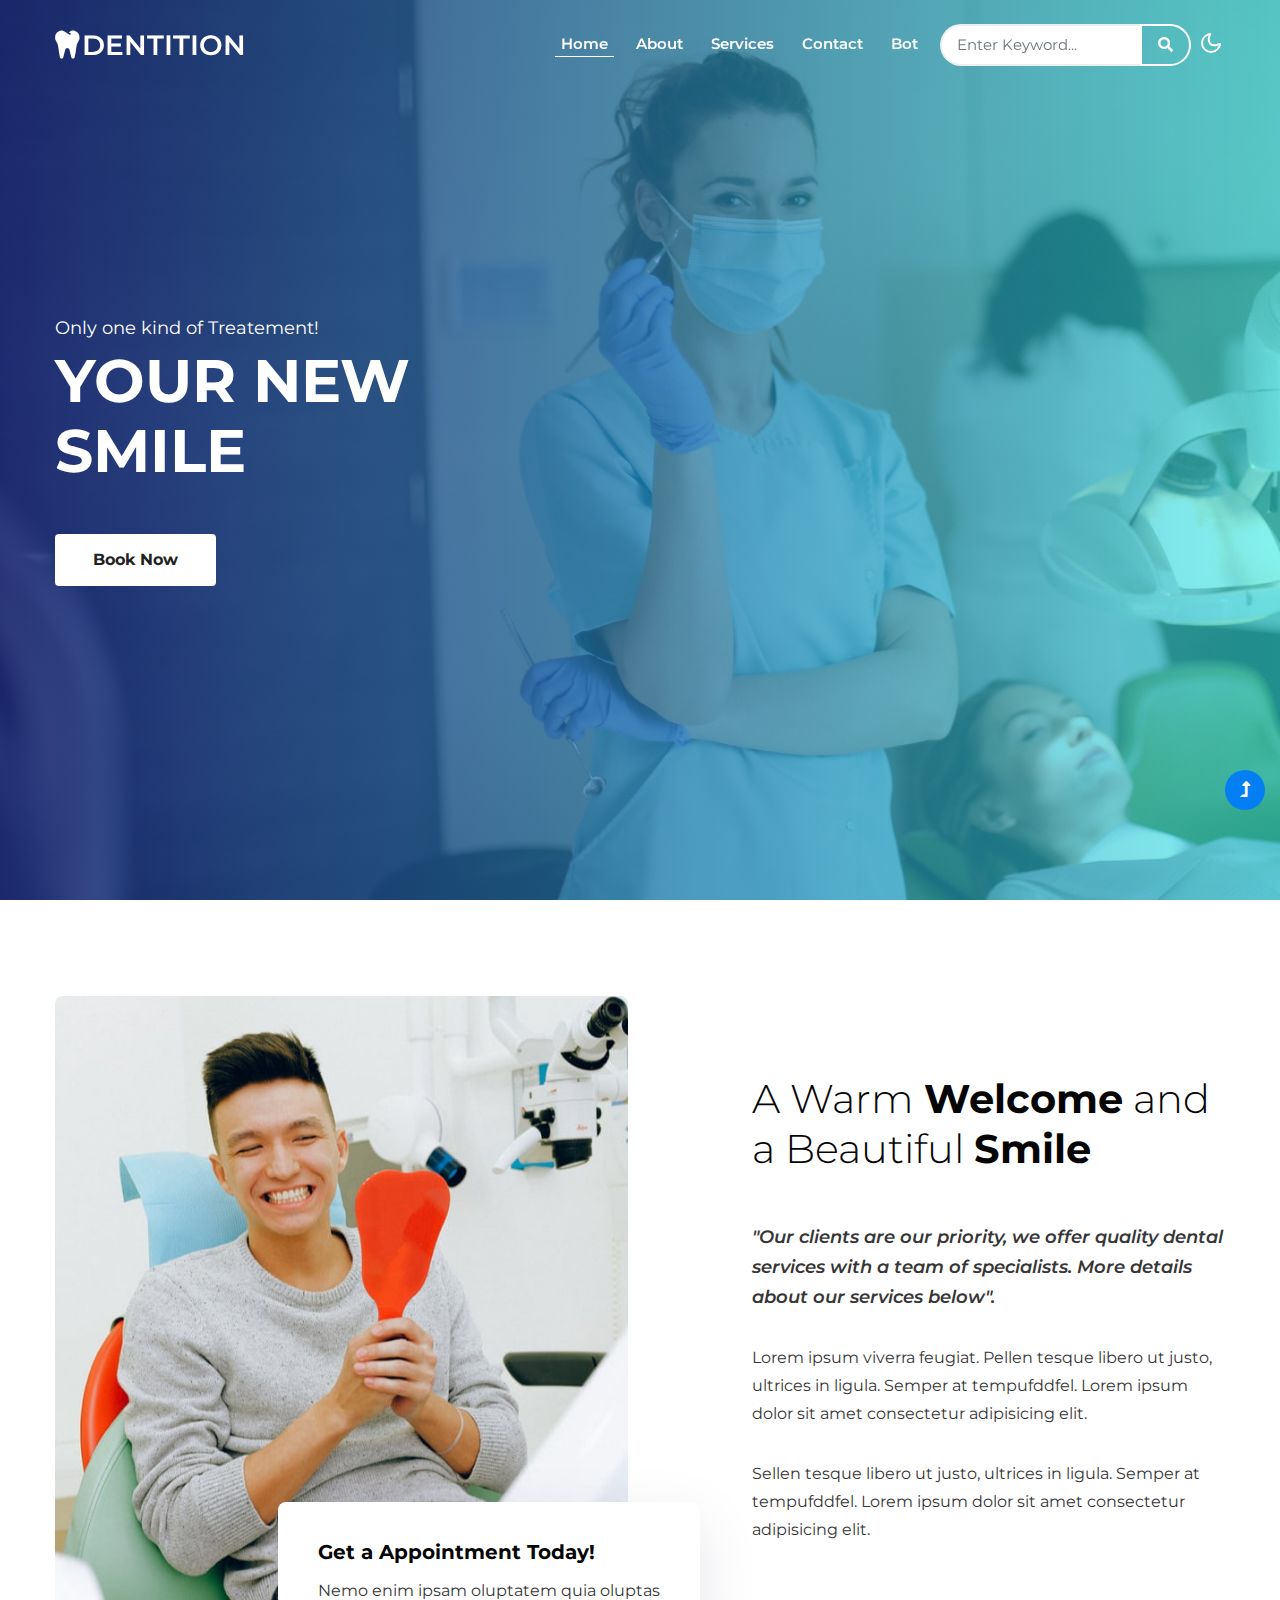
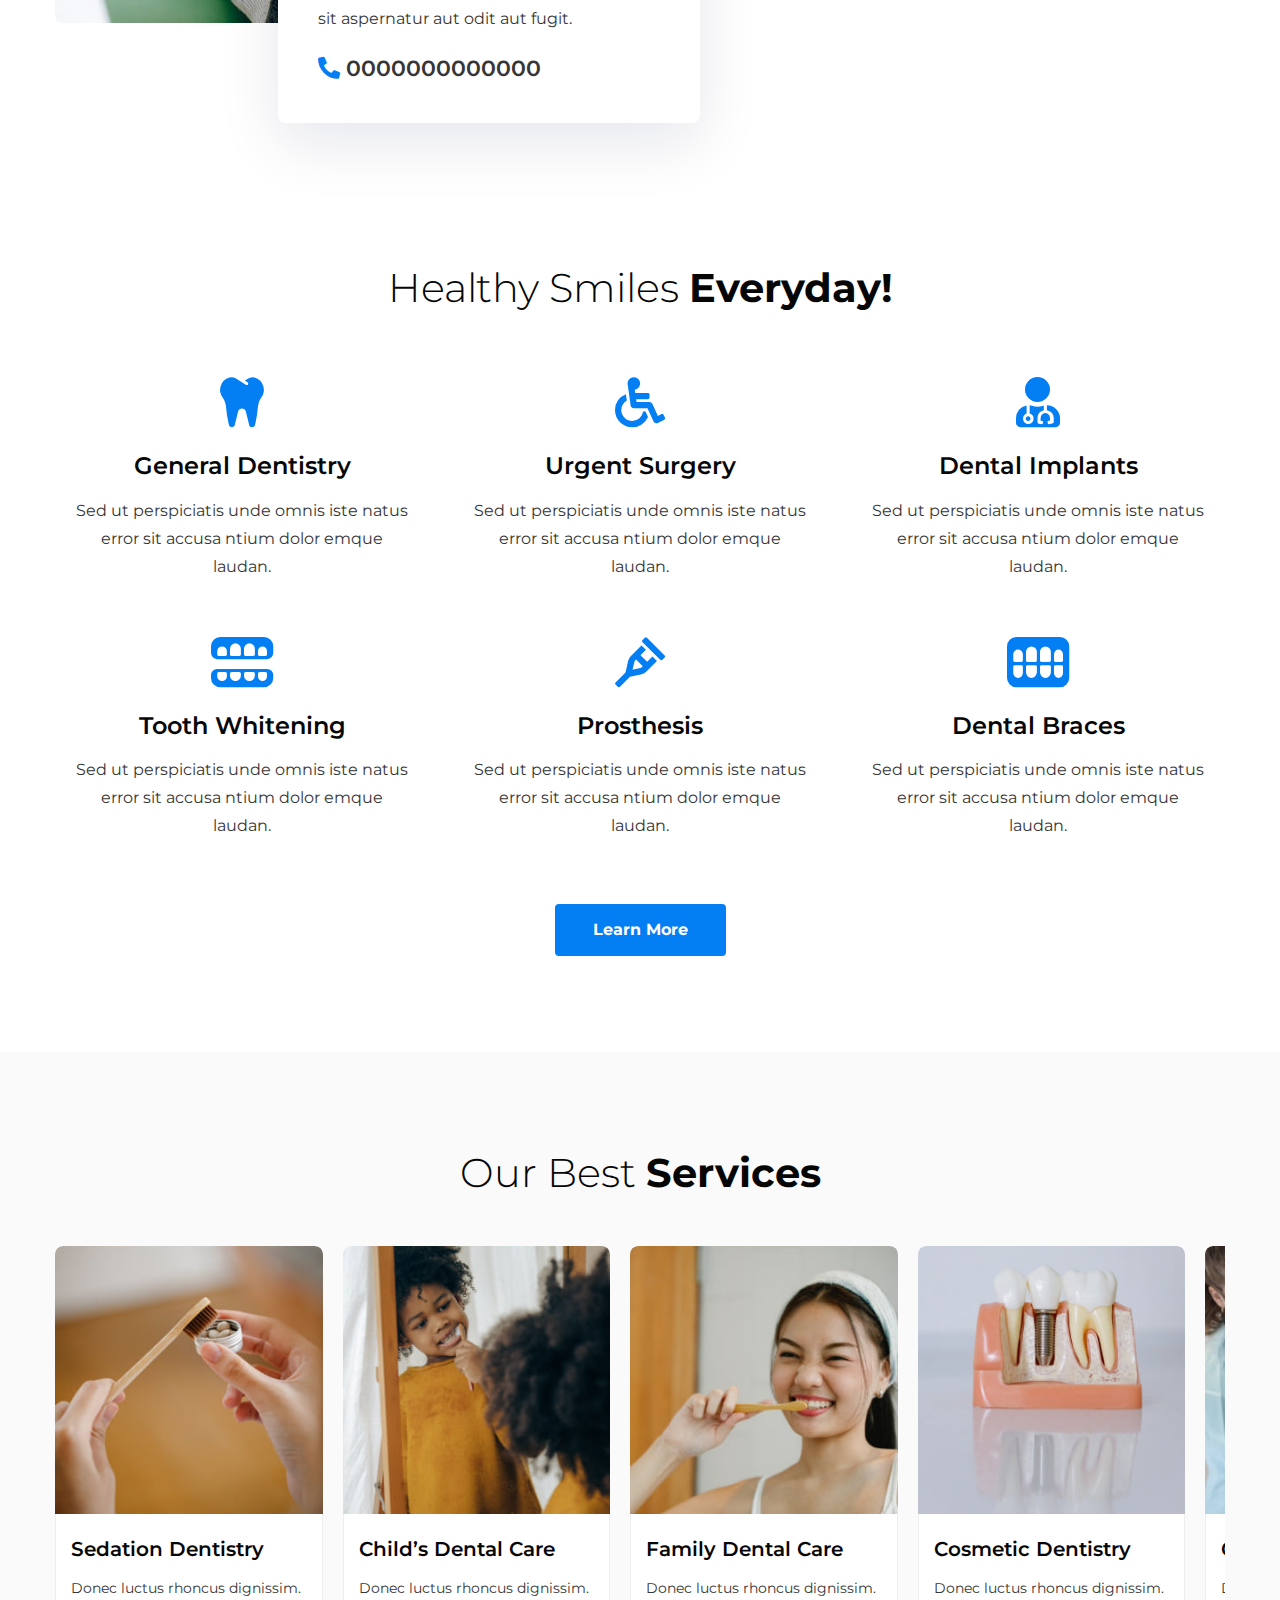
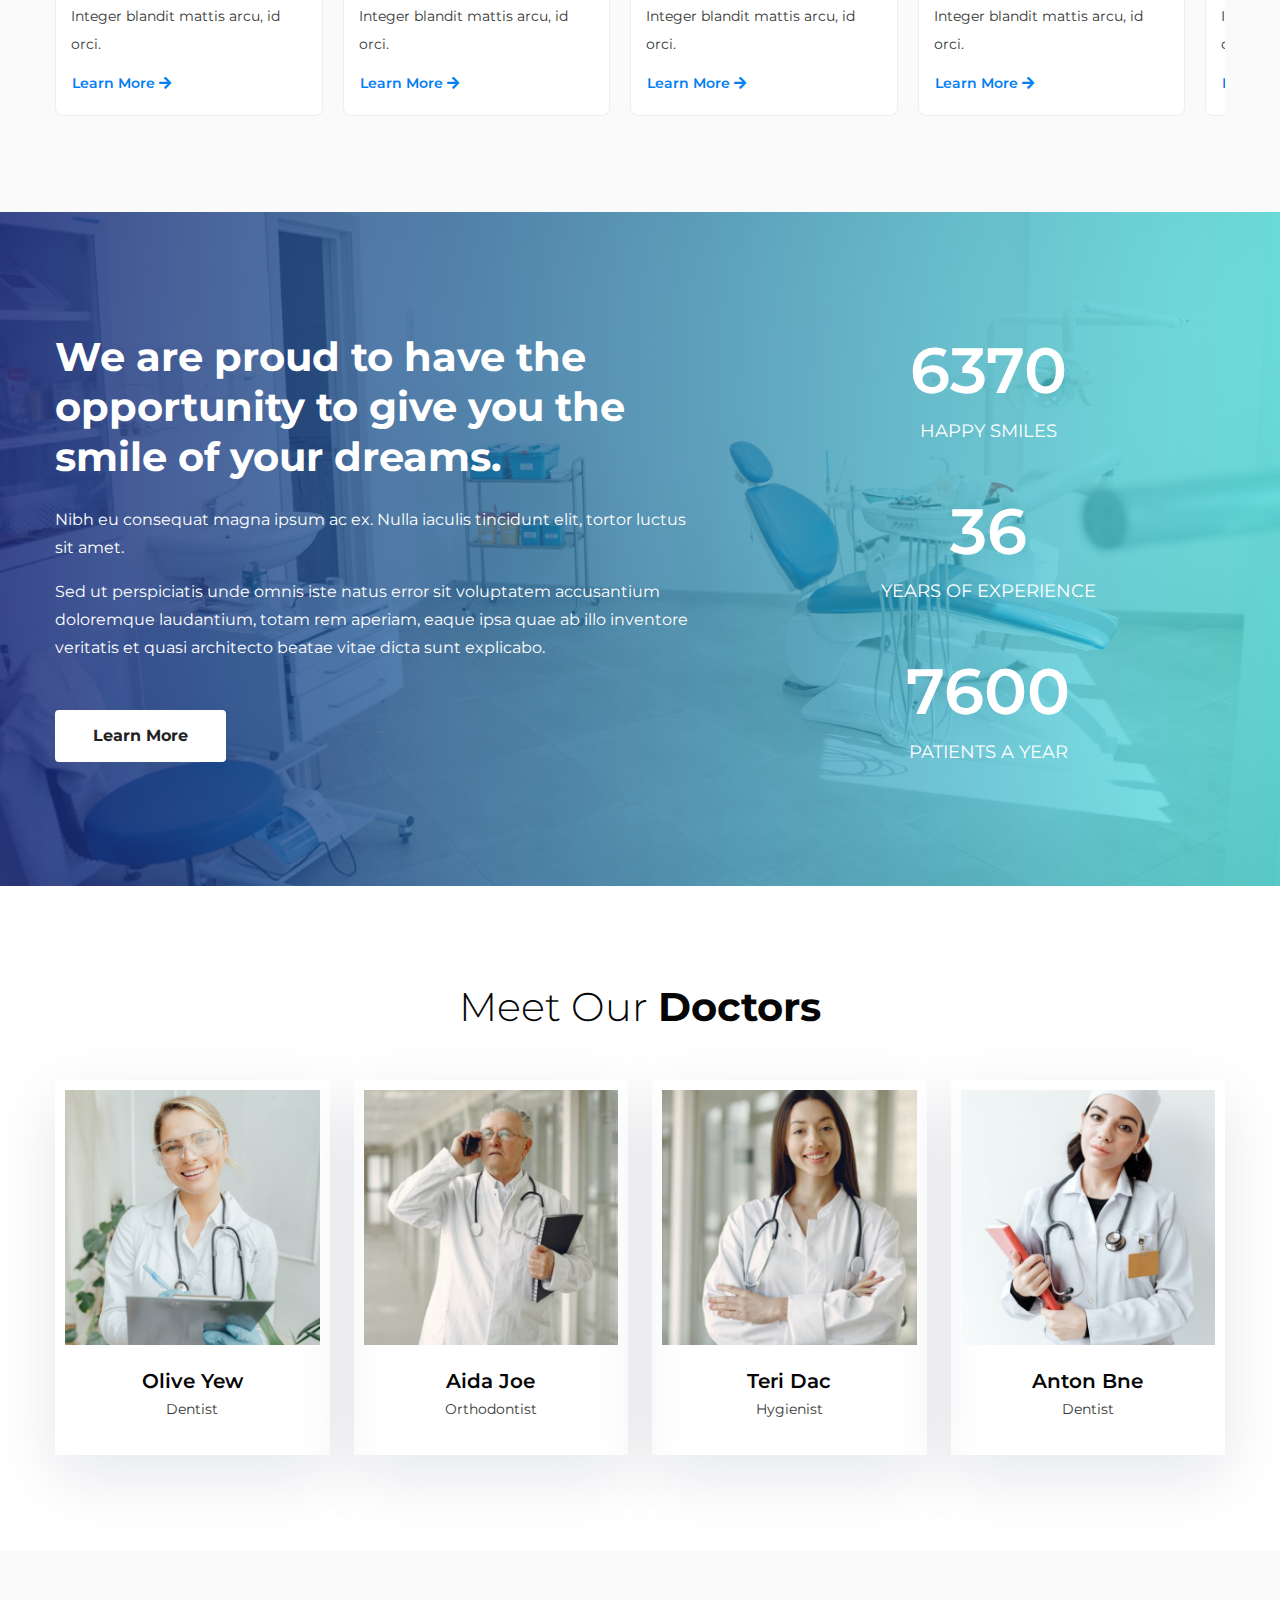
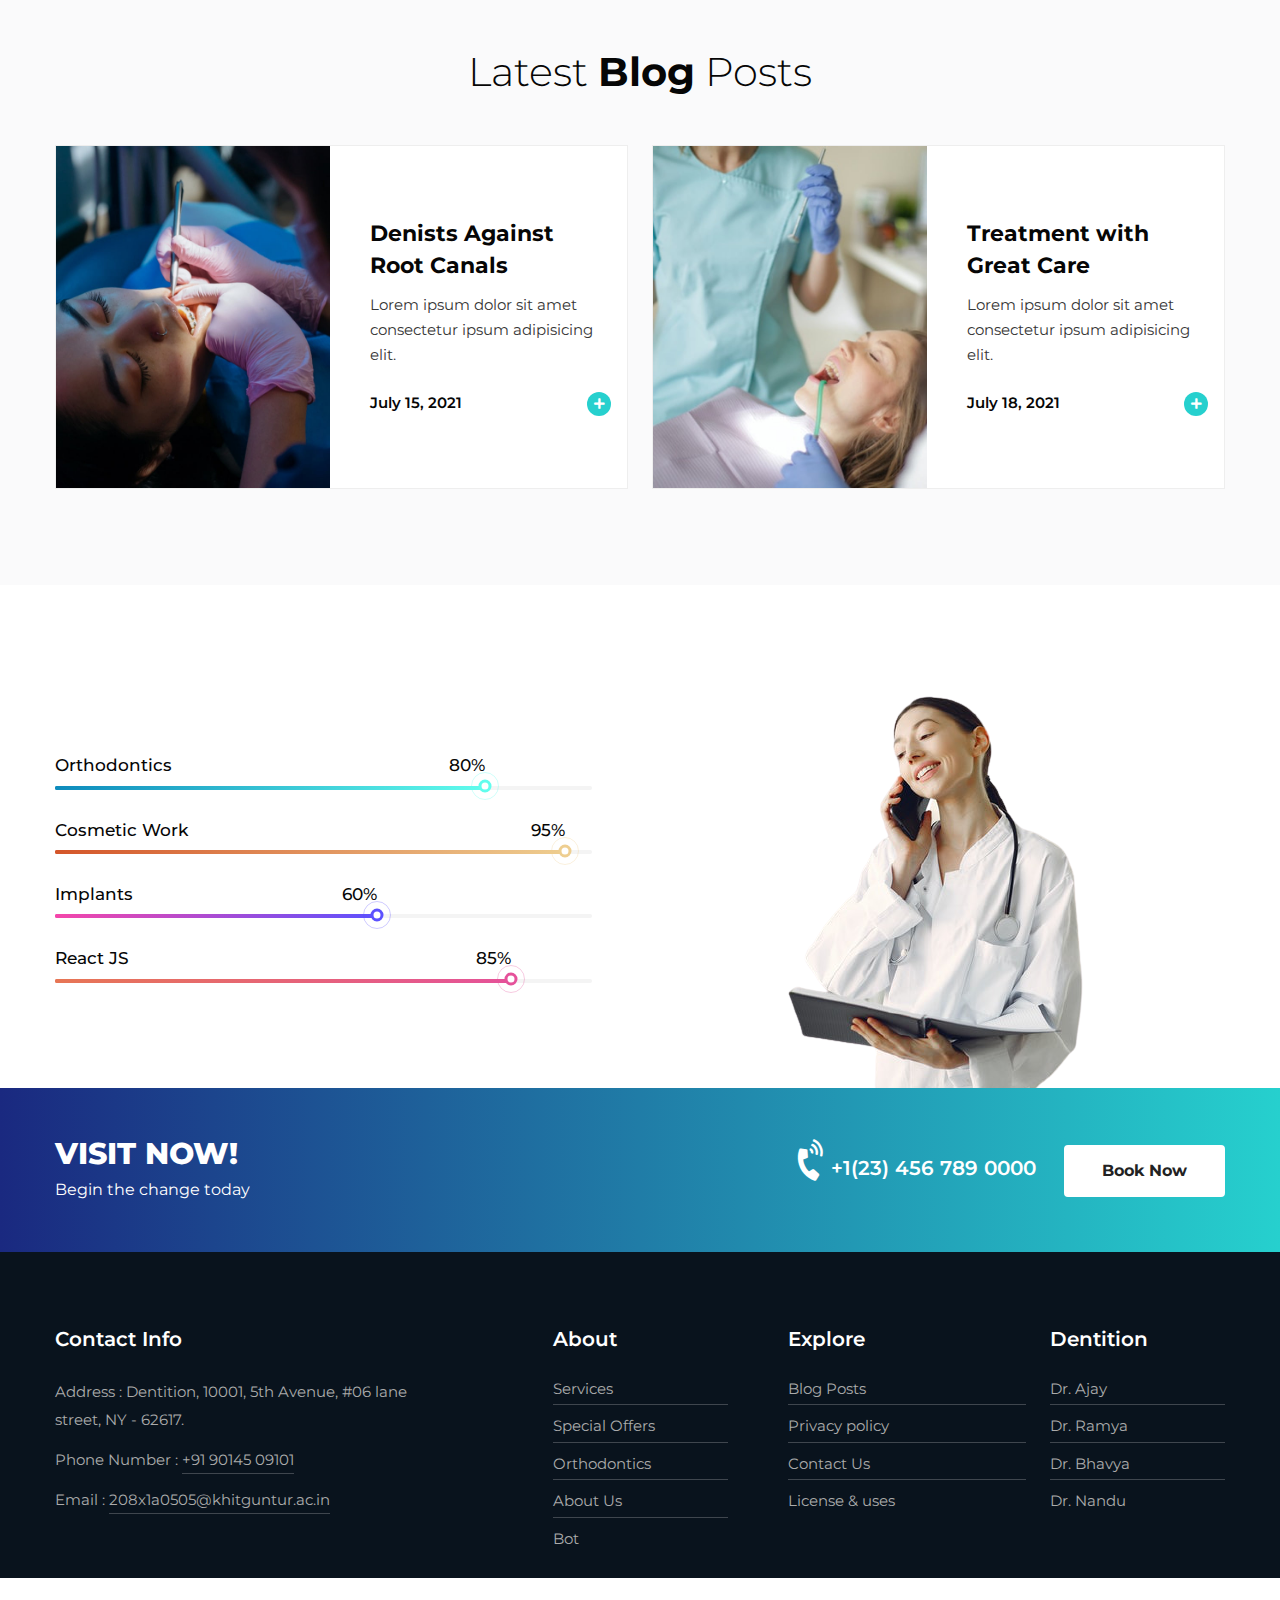
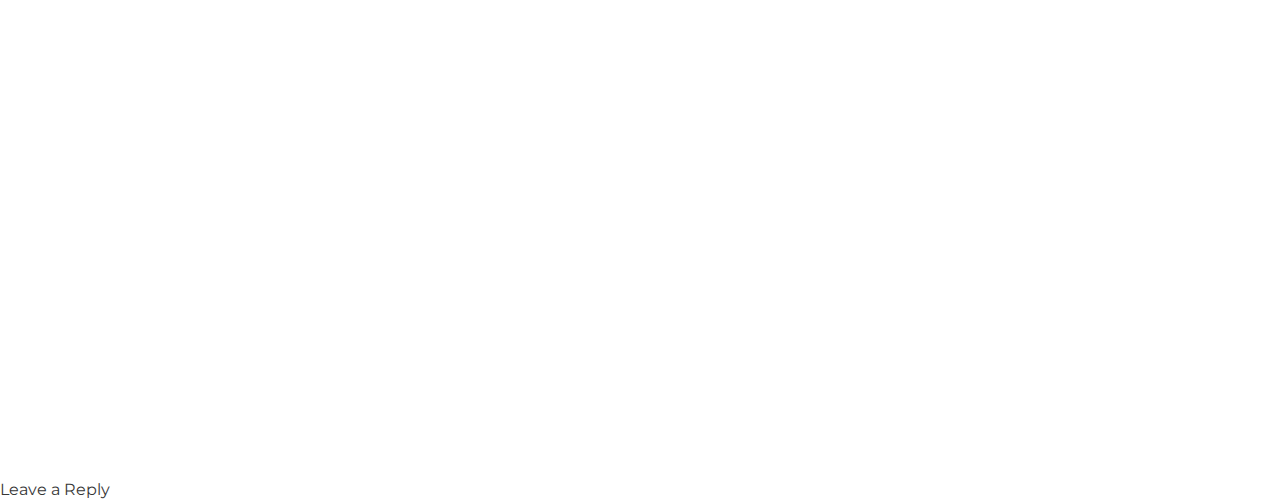
<file: index.html>
<!DOCTYPE html>
<html lang="en">
  <head>
    <!-- Required meta tags -->
    <meta charset="utf-8" />
    <meta name="viewport" content="width=device-width, initial-scale=1" />
    <title>
      Dentition - Medical Category Bootstrap Responsive Website Template - Home
      : A.Ramya
    </title>
    <!-- google font -->
    <link
      href="//fonts.googleapis.com/css2?family=Montserrat:wght@100;200;300;400;500;600;700;800;900&display=swap"
      rel="stylesheet"
    />
    <!-- Template CSS Style link -->
    <link rel="stylesheet" href="assets/css/style-starter.css" />
  </head>

  <body>
    <!-- header -->
    <header id="site-header" class="fixed-top">
      <div class="container">
        <nav class="navbar navbar-expand-lg navbar-light">
          <a class="navbar-brand" href="index.html">
            <i class="fas fa-tooth"></i>Dentition
          </a>
          <button
            class="navbar-toggler collapsed"
            type="button"
            data-bs-toggle="collapse"
            data-bs-target="#navbarScroll"
            aria-controls="navbarScroll"
            aria-expanded="false"
            aria-label="Toggle navigation"
          >
            <span class="navbar-toggler-icon fa icon-expand fa-bars"></span>
            <span class="navbar-toggler-icon fa icon-close fa-times"></span>
          </button>
          <div class="collapse navbar-collapse" id="navbarScroll">
            <ul class="navbar-nav ms-auto me-2 my-2 my-lg-0 navbar-nav-scroll">
              <li class="nav-item">
                <a class="nav-link active" aria-current="page" href="index.html"
                  >Home</a
                >
              </li>
              <li class="nav-item">
                <a class="nav-link" href="about.html">About</a>
              </li>
              <li class="nav-item">
                <a class="nav-link" href="services.html">Services</a>
              </li>
              <li class="nav-item">
                <a class="nav-link" href="contact.html">Contact</a>
              </li>
              <li class="nav-item">
                <a class="nav-link" href="bot.html">Bot</a>
              </li>
            </ul>
            <form action="#error" method="GET" class="d-flex search-header">
              <input
                class="form-control"
                type="search"
                placeholder="Enter Keyword..."
                aria-label="Search"
                required
              />
              <button class="btn btn-style" type="submit">
                <i class="fas fa-search"></i>
              </button>
            </form>
          </div>
          <!-- toggle switch for light and dark theme -->
          <div class="cont-ser-position">
            <nav class="navigation">
              <div class="theme-switch-wrapper">
                <label class="theme-switch" for="checkbox">
                  <input type="checkbox" id="checkbox" />
                  <div class="mode-container">
                    <i class="gg-sun"></i>
                    <i class="gg-moon"></i>
                  </div>
                </label>
              </div>
            </nav>
          </div>
          <!-- //toggle switch for light and dark theme -->
        </nav>
      </div>
    </header>
    <!-- //header -->

    <!-- banner section -->
    <section class="w3l-main-slider" id="home">
      <div class="banner-content">
        <div id="demo-1">
          <div class="demo-inner-content">
            <div class="container">
              <div class="banner-info">
                <p class="mb-1">Only one kind of Treatement!</p>
                <h3>Your New Smile</h3>
                <a
                  class="btn btn-style btn-style-2 mt-sm-5 mt-4"
                  href="appointment.html"
                  >Book Now</a
                >
              </div>
            </div>
          </div>
        </div>
      </div>
    </section>
    <!-- //banner section -->

    <!-- home block 1 -->
    <section class="w3l-servicesblock py-5">
      <div class="container py-md-5 py-4">
        <div class="row pb-xl-5 align-items-center">
          <div
            class="col-lg-6 position-relative home-block-3-left pb-lg-0 pb-5"
          >
            <div class="position-relative">
              <img
                src="assets/images/home1.jpg"
                alt=""
                class="img-fluid radius-image"
              />
            </div>
            <div class="imginfo__box">
              <h6 class="imginfo__title">Get a Appointment Today!</h6>
              <p>
                Nemo enim ipsam oluptatem quia oluptas<br />
                sit aspernatur aut odit aut fugit.
              </p>
              <a href="tel:http://0000000000000"
                ><i class="fas fa-phone-alt"></i> 0000000000000</a
              >
            </div>
          </div>
          <div class="col-xl-5 col-lg-6 offset-xl-1 mt-lg-0 mt-5 pt-lg-0 pt-5">
            <h3 class="title-style mb-md-5 mb-4">
              A Warm <span>Welcome</span> and a Beautiful <span>Smile</span>
            </h3>
            <p class="sub-para">
              "Our clients are our priority, we offer quality dental services
              with a team of specialists. More details about our services
              below".
            </p>
            <p class="mt-4 pt-sm-2">
              Lorem ipsum viverra feugiat. Pellen tesque libero ut justo,
              ultrices in ligula. Semper at tempufddfel. Lorem ipsum dolor sit
              amet consectetur adipisicing elit.
            </p>
            <p class="mt-4 pt-sm-2">
              Sellen tesque libero ut justo, ultrices in ligula. Semper at
              tempufddfel. Lorem ipsum dolor sit amet consectetur adipisicing
              elit.
            </p>
          </div>
        </div>
      </div>
    </section>
    <!-- //home block 1 -->

    <!-- home block 2 -->
    <section class="about-section text-center pt-lg-5 pb-5">
      <div class="container pt-lg-5 pb-lg-5 pb-4">
        <h3 class="title-style text-center mb-5">
          Healthy Smiles <span>Everyday!</span>
        </h3>
        <div class="row justify-content-center">
          <div class="col-lg-4 col-md-6">
            <div class="about-single p-3">
              <div class="about-icon mb-4">
                <i class="fas fa-tooth"></i>
              </div>
              <div class="about-content">
                <h5 class="mb-3"><a href="about.html">General Dentistry</a></h5>
                <p>
                  Sed ut perspiciatis unde omnis iste natus error sit accusa
                  ntium dolor emque laudan.
                </p>
              </div>
            </div>
          </div>
          <div class="col-lg-4 col-md-6 mt-md-0 mt-3">
            <div class="about-single p-3">
              <div class="about-icon mb-4">
                <i class="fas fa-wheelchair"></i>
              </div>
              <div class="about-content">
                <h5 class="mb-3"><a href="about.html">Urgent Surgery</a></h5>
                <p>
                  Sed ut perspiciatis unde omnis iste natus error sit accusa
                  ntium dolor emque laudan.
                </p>
              </div>
            </div>
          </div>
          <div class="col-lg-4 col-md-6 mt-lg-0 mt-3">
            <div class="about-single p-3">
              <div class="about-icon mb-4">
                <i class="fas fa-user-md"></i>
              </div>
              <div class="about-content">
                <h5 class="mb-3"><a href="about.html">Dental Implants</a></h5>
                <p>
                  Sed ut perspiciatis unde omnis iste natus error sit accusa
                  ntium dolor emque laudan.
                </p>
              </div>
            </div>
          </div>
          <div class="col-lg-4 col-md-6 mt-4">
            <div class="about-single p-3">
              <div class="about-icon mb-4">
                <i class="fas fa-teeth-open"></i>
              </div>
              <div class="about-content">
                <h5 class="mb-3"><a href="about.html">Tooth Whitening</a></h5>
                <p>
                  Sed ut perspiciatis unde omnis iste natus error sit accusa
                  ntium dolor emque laudan.
                </p>
              </div>
            </div>
          </div>
          <div class="col-lg-4 col-md-6 mt-4">
            <div class="about-single p-3">
              <div class="about-icon mb-4">
                <i class="fas fa-crutch"></i>
              </div>
              <div class="about-content">
                <h5 class="mb-3"><a href="about.html">Prosthesis</a></h5>
                <p>
                  Sed ut perspiciatis unde omnis iste natus error sit accusa
                  ntium dolor emque laudan.
                </p>
              </div>
            </div>
          </div>
          <div class="col-lg-4 col-md-6 mt-4">
            <div class="about-single p-3">
              <div class="about-icon mb-4">
                <i class="fas fa-teeth"></i>
              </div>
              <div class="about-content">
                <h5 class="mb-3"><a href="about.html">Dental Braces</a></h5>
                <p>
                  Sed ut perspiciatis unde omnis iste natus error sit accusa
                  ntium dolor emque laudan.
                </p>
              </div>
            </div>
          </div>
        </div>
        <a href="services.html" class="btn btn-style mt-5">Learn More</a>
      </div>
    </section>
    <!-- //home block 2 -->

    <!-- home block 3 with slider -->
    <section class="w3l-index5 py-5">
      <div class="container py-md-5 py-4">
        <h3 class="title-style text-center mb-5">
          Our Best <span>Services</span>
        </h3>
          <div class="owl-three owl-carousel owl-theme">
            <div class="item">
              <div class="content-left-sec">
                <a class="blog-link d-block zoom-image" href="#url"
                  ><img
                    src="assets/images/s1.jpg"
                    class="img-fluid scale-image"
                    alt=""
                /></a>
                <div class="blog-info">
                  <a href="#url">
                    <h4 class="mb-0">Sedation Dentistry</h4>
                  </a>
                  <p>
                    Donec luctus rhoncus dignissim. Integer blandit mattis arcu,
                    id orci.
                  </p>
                  <a href="services.html" class="btn btn-style-primary"
                    >Learn More<i class="fas fa-arrow-right"></i
                  ></a>
                </div>
              </div>
            </div>
            <div class="item">
              <div class="content-left-sec">
                <a class="blog-link d-block zoom-image" href="#url"
                  ><img
                    src="assets/images/s2.jpg"
                    class="img-fluid scale-image"
                    alt=""
                /></a>
                <div class="blog-info">
                  <a href="#url">
                    <h4 class="mb-0">Child’s Dental Care</h4>
                  </a>
                  <p>
                    Donec luctus rhoncus dignissim. Integer blandit mattis arcu,
                    id orci.
                  </p>
                  <a href="services.html" class="btn btn-style-primary"
                    >Learn More<i class="fas fa-arrow-right"></i
                  ></a>
                </div>
              </div>
            </div>
            <div class="item">
              <div class="content-left-sec">
                <a class="blog-link d-block zoom-image" href="#url"
                  ><img
                    src="assets/images/s3.jpg"
                    class="img-fluid scale-image"
                    alt=""
                /></a>
                <div class="blog-info">
                  <a href="#url">
                    <h4 class="mb-0">Family Dental Care</h4>
                  </a>
                  <p>
                    Donec luctus rhoncus dignissim. Integer blandit mattis arcu,
                    id orci.
                  </p>
                  <a href="services.html" class="btn btn-style-primary"
                    >Learn More<i class="fas fa-arrow-right"></i
                  ></a>
                </div>
              </div>
            </div>
            <div class="item">
              <div class="content-left-sec">
                <a class="blog-link d-block zoom-image" href="#url"
                  ><img
                    src="assets/images/s4.jpg"
                    class="img-fluid scale-image"
                    alt=""
                /></a>
                <div class="blog-info">
                  <a href="#url">
                    <h4 class="mb-0">Cosmetic Dentistry</h4>
                  </a>
                  <p>
                    Donec luctus rhoncus dignissim. Integer blandit mattis arcu,
                    id orci.
                  </p>
                  <a href="services.html" class="btn btn-style-primary"
                    >Learn More<i class="fas fa-arrow-right"></i
                  ></a>
                </div>
              </div>
            </div>
            <div class="item">
              <div class="content-left-sec">
                <a class="blog-link d-block zoom-image" href="#url"
                  ><img
                    src="assets/images/s5.jpg"
                    class="img-fluid scale-image"
                    alt=""
                /></a>
                <div class="blog-info">
                  <a href="#url">
                    <h4 class="mb-0">Cleaning with Air Flow</h4>
                  </a>
                  <p>
                    Donec luctus rhoncus dignissim. Integer blandit mattis arcu,
                    id orci.
                  </p>
                  <a href="services.html" class="btn btn-style-primary"
                    >Learn More<i class="fas fa-arrow-right"></i
                  ></a>
                </div>
              </div>
            </div>
            <div class="item">
              <div class="content-left-sec">
                <a class="blog-link d-block zoom-image" href="#url"
                  ><img
                    src="assets/images/s7.jpg"
                    class="img-fluid scale-image"
                    alt=""
                /></a>
                <div class="blog-info">
                  <a href="#url">
                    <h4 class="mb-0">Complete Whitening</h4>
                  </a>
                  <p>
                    Donec luctus rhoncus dignissim. Integer blandit mattis arcu,
                    id orci.
                  </p>
                  <a href="services.html" class="btn btn-style-primary"
                    >Learn More<i class="fas fa-arrow-right"></i
                  ></a>
                </div>
              </div>
            </div>
          </div>
        </div>
      </div>
    </section>
    <!-- //home block 3 with slider -->

    <!-- stats section -->
    <section class="w3-bottom-stats py-5">
      <div class="container py-md-5 py-4">
        <div class="row py-4">
          <div class="col-md-7 pe-lg-5">
            <h5 class="text-new mb-4">
              We are proud to have the opportunity to give you the smile of your
              dreams.
            </h5>
            <p class="mb-3">
              Nibh eu consequat magna ipsum ac ex. Nulla iaculis tincidunt elit,
              tortor luctus sit amet.
            </p>
            <p>
              Sed ut perspiciatis unde omnis iste natus error sit voluptatem
              accusantium doloremque laudantium, totam rem aperiam, eaque ipsa
              quae ab illo inventore veritatis et quasi architecto beatae vitae
              dicta sunt explicabo.
            </p>
            <a href="about.html" class="btn btn-style btn-style-2 mt-lg-5 mt-4"
              >Learn More</a
            >
          </div>
          <div class="col-md-5 text-md-center mt-md-0 mt-5">
            <div class="counter">
              <div
                class="timer count-title count-number"
                data-to="6370"
                data-speed="1500"
              >
                6370
              </div>
              <p class="count-text mt-sm-2">Happy Smiles</p>
            </div>
            <div class="counter mt-sm-5 mt-4">
              <div
                class="timer count-title count-number"
                data-to="36"
                data-speed="1500"
              >
                36
              </div>
              <p class="count-text mt-sm-2">Years of experience</p>
            </div>
            <div class="counter mt-sm-5 mt-4">
              <div
                class="timer count-title count-number"
                data-to="7600"
                data-speed="1500"
              >
                7600
              </div>
              <p class="count-text mt-sm-2">Patients a year</p>
            </div>
          </div>
        </div>
      </div>
    </section>
    <!-- //stats section -->

    <!-- team section -->
    <section class="w3l-team py-5">
      <div class="container py-md-5 py-4">
        <h3 class="title-style text-center mb-5">
          Meet Our <span>Doctors</span>
        </h3>
        <div class="row text-center">
          <div class="col-lg-3 col-sm-6">
            <div class="team-block-single">
              <div class="team-grids">
                <a href="#team-single">
                  <img src="assets/images/team1.jpg" class="img-fluid" alt="" />
                  <div class="team-info">
                    <div class="social-icons-section">
                      <a class="fac" href="#facebook">
                        <i class="fab fa-facebook-f"></i>
                      </a>
                      <a class="twitter mx-2" href="#twitter">
                        <i class="fab fa-twitter"></i>
                      </a>
                      <a class="google" href="#google-plus">
                        <i class="fab fa-google-plus-g"></i>
                      </a>
                    </div>
                  </div>
                </a>
              </div>
              <div class="team-bottom-block p-4">
                <h5 class="member mb-1"><a href="#team">Olive Yew</a></h5>
                <small>Dentist</small>
              </div>
            </div>
          </div>
          <div class="col-lg-3 col-sm-6 mt-sm-0 mt-4">
            <div class="team-block-single">
              <div class="team-grids">
                <a href="#team-single">
                  <img src="assets/images/team2.jpg" class="img-fluid" alt="" />
                  <div class="team-info">
                    <div class="social-icons-section">
                      <a class="fac" href="#facebook">
                        <i class="fab fa-facebook-f"></i>
                      </a>
                      <a class="twitter mx-2" href="#twitter">
                        <i class="fab fa-twitter"></i>
                      </a>
                      <a class="google" href="#google-plus">
                        <i class="fab fa-google-plus-g"></i>
                      </a>
                    </div>
                  </div>
                </a>
              </div>
              <div class="team-bottom-block p-4">
                <h5 class="member mb-1 active"><a href="#team">Aida Joe</a></h5>
                <small>Orthodontist</small>
              </div>
            </div>
          </div>
          <div class="col-lg-3 col-sm-6 mt-lg-0 mt-4">
            <div class="team-block-single">
              <div class="team-grids">
                <a href="#team-single">
                  <img src="assets/images/team3.jpg" class="img-fluid" alt="" />
                  <div class="team-info">
                    <div class="social-icons-section">
                      <a class="fac" href="#facebook">
                        <i class="fab fa-facebook-f"></i>
                      </a>
                      <a class="twitter mx-2" href="#twitter">
                        <i class="fab fa-twitter"></i>
                      </a>
                      <a class="google" href="#google-plus">
                        <i class="fab fa-google-plus-g"></i>
                      </a>
                    </div>
                  </div>
                </a>
              </div>
              <div class="team-bottom-block p-4">
                <h5 class="member mb-1"><a href="#team">Teri Dac</a></h5>
                <small>Hygienist</small>
              </div>
            </div>
          </div>
          <div class="col-lg-3 col-sm-6 mt-lg-0 mt-4">
            <div class="team-block-single">
              <div class="team-grids">
                <a href="#team-single">
                  <img src="assets/images/team4.jpg" class="img-fluid" alt="" />
                  <div class="team-info">
                    <div class="social-icons-section">
                      <a class="fac" href="#facebook">
                        <i class="fab fa-facebook-f"></i>
                      </a>
                      <a class="twitter mx-2" href="#twitter">
                        <i class="fab fa-twitter"></i>
                      </a>
                      <a class="google" href="#google-plus">
                        <i class="fab fa-google-plus-g"></i>
                      </a>
                    </div>
                  </div>
                </a>
              </div>
              <div class="team-bottom-block p-4">
                <h5 class="member mb-1"><a href="#team">Anton Bne</a></h5>
                <small>Dentist</small>
              </div>
            </div>
          </div>
        </div>
      </div>
    </section>
    <!-- //team setion -->

    <!-- blog section -->
    <div class="w3l-homeblock2 py-5">
      <div class="container py-md-5 py-4">
        <h3 class="title-style text-center mb-5">
          Latest <span>Blog</span> Posts
        </h3>
        <div class="row">
          <div class="col-lg-6">
            <div class="bg-clr-white hover-box">
              <div class="row align-items-center">
                <div class="col-sm-6 position-relative">
                  <a href="#blog">
                    <img
                      class="img-fluid d-block"
                      src="assets/images/blog3.jpg"
                      alt="image"
                    />
                  </a>
                </div>
                <div class="col-sm-6">
                  <div class="card-body blog-details align-self pl-sm-0">
                    <a href="#blog" class="blog-desc"
                      >Denists Against Root Canals
                    </a>
                    <p>
                      Lorem ipsum dolor sit amet consectetur ipsum adipisicing
                      elit.
                    </p>
                    <div
                      class="d-flex align-items-center justify-content-between mt-lg-4 mt-5"
                    >
                      <h5 class="text-blog-e">July 15, 2021</h5>
                      <a href="#blog" class="blog-icon-e"
                        ><i class="fas fa-plus"></i
                      ></a>
                    </div>
                  </div>
                </div>
              </div>
            </div>
          </div>
          <div class="col-lg-6 mt-lg-0 mt-4">
            <div class="bg-clr-white hover-box">
              <div class="row align-items-center">
                <div class="col-sm-6 position-relative">
                  <a href="#blog">
                    <img
                      class="img-fluid d-block"
                      src="assets/images/blog2.jpg"
                      alt="Card image cap"
                    />
                  </a>
                </div>
                <div class="col-sm-6">
                  <div class="card-body blog-details align-self pl-sm-0">
                    <a href="#blog" class="blog-desc"
                      >Treatment with Great Care</a
                    >
                    <p>
                      Lorem ipsum dolor sit amet consectetur ipsum adipisicing
                      elit.
                    </p>
                    <div
                      class="d-flex align-items-center justify-content-between mt-lg-4 mt-5"
                    >
                      <h5 class="text-blog-e">July 18, 2021</h5>
                      <a href="#blog" class="blog-icon-e"
                        ><i class="fas fa-plus"></i
                      ></a>
                    </div>
                  </div>
                </div>
              </div>
            </div>
          </div>
        </div>
      </div>
    </div>
    <!-- //blog section -->

    <!-- skills section -->
    <section class="w3l-progress pt-5" id="progress">
      <div class="container pt-md-5 pt-4">
        <div class="row align-items-center">
          <div class="col-lg-6 pe-lg-5">
            <div class="progress-info info1">
              <h6 class="progress-tittle">
                Orthodontics <span class="">80%</span>
              </h6>
              <div class="progress">
                <div
                  class="progress-bar progress-bar-striped gradient-1"
                  role="progressbar"
                  style="width: 80%"
                  aria-valuenow="90"
                  aria-valuemin="0"
                  aria-valuemax="100"
                ></div>
              </div>
            </div>
            <div class="progress-info info2">
              <h6 class="progress-tittle">
                Cosmetic Work <span class="">95%</span>
              </h6>
              <div class="progress">
                <div
                  class="progress-bar progress-bar-striped gradient-2"
                  role="progressbar"
                  style="width: 95%"
                  aria-valuenow="95"
                  aria-valuemin="0"
                  aria-valuemax="100"
                ></div>
              </div>
            </div>
            <div class="progress-info info3">
              <h6 class="progress-tittle">
                Implants <span class="">60%</span>
              </h6>
              <div class="progress">
                <div
                  class="progress-bar progress-bar-striped gradient-3"
                  role="progressbar"
                  style="width: 60%"
                  aria-valuenow="95"
                  aria-valuemin="0"
                  aria-valuemax="100"
                ></div>
              </div>
            </div>
            <div class="progress-info info4">
              <h6 class="progress-tittle">
                React JS <span class="">85%</span>
              </h6>
              <div class="progress">
                <div
                  class="progress-bar progress-bar-striped gradient-4"
                  role="progressbar"
                  style="width: 85%"
                  aria-valuenow="95"
                  aria-valuemin="0"
                  aria-valuemax="100"
                ></div>
              </div>
            </div>
          </div>
          <div class="col-lg-6 text-center">
            <img src="assets/images/img1.png" alt="" class="img-fluid" />
          </div>
        </div>
      </div>
    </section>
    <!-- //skills section -->

    <!-- call section -->
    <section class="w3l-call-to-action-6">
      <div class="container py-md-5 py-sm-4 py-5">
        <div class="d-sm-flex align-items-center justify-content-between">
          <div class="left-content-call">
            <h3 class="title-big">Visit Now!</h3>
            <p class="text-white mt-1">Begin the change today</p>
          </div>
          <div class="right-content-call mt-sm-0 mt-4">
            <ul class="buttons">
              <li class="phone-sec me-lg-4">
                <i class="fas fa-phone-volume"></i>
                <a class="call-style-w3" href="tel:+1(23) 456 789 0000"
                  >+1(23) 456 789 0000</a
                >
              </li>
              <li>
                <a
                  href="appointment.html"
                  class="btn btn-style btn-style-2 mt-lg-0 mt-3"
                  >Book Now</a
                >
              </li>
            </ul>
          </div>
        </div>
      </div>
    </section>
    <!-- //call section -->

    <!-- footer -->
    <footer class="w3l-footer-29-main">
      <div class="footer-29 pt-5 pb-4">
        <div class="container pt-md-4">
          <div class="row footer-top-29">
            <div class="col-md-5 footer-list-29 pe-xl-5">
              <h6 class="footer-title-29">Contact Info</h6>
              <p class="mb-2 pe-xl-5">
                Address : Dentition, 10001, 5th Avenue, #06 lane street, NY -
                62617.
              </p>
              <p class="mb-2">
                Phone Number : <a href="tel:+91 90145 09101">+91 90145 09101</a>
              </p>
              <p class="mb-2">
                Email : <a href="208x1a0505@khitguntur.ac.in">208x1a0505@khitguntur.ac.in</a>
              </p>
            </div>
            <div class="col-md-2 col-4 footer-list-29 mt-md-0 mt-4">
              <ul>
                <h6 class="footer-title-29">About</h6>
                <li><a href="services.html">Services</a></li>
                <li><a href="about.html">Special Offers</a></li>
                <li><a href="about.html">Orthodontics</a></li>
                <li><a href="about.html">About Us</a></li>
                <li><a href="bot.html">Bot</a></li>
              </ul>
            </div>
            <div
              class="col-lg-3 col-md-3 col-4 ps-lg-5 ps-md-4 footer-list-29 mt-md-0 mt-4"
            >
              <ul>
                <h6 class="footer-title-29">Explore</h6>
                <li><a href="#blog">Blog Posts</a></li>
                <li><a href="#privacy">Privacy policy</a></li>
                <li><a href="contact.html">Contact Us</a></li>
                <li><a href="#license">License & uses</a></li>
              </ul>
            </div>
            <div class="col-lg-2 col-md-2 col-4 footer-list-29 mt-md-0 mt-4">
              <ul>
                <h6 class="footer-title-29">Dentition</h6>
                <li><a href="#doctor">Dr. Ajay</a></li>
                <li><a href="#doctor">Dr. Ramya</a></li>
                <li><a href="#doctor">Dr. Bhavya</a></li>
                <li><a href="#doctor">Dr. Nandu</a></li>
              </ul>
            </div>
          </div>
        </div>
      </div>
    </footer>
    <!-- //footer -->

    <!-- Js scripts -->
    <!-- move top -->
    <button onclick="topFunction()" id="movetop" title="Go to top">
      <span class="fas fa-level-up-alt" aria-hidden="true"></span>
    </button>
    <script>
      // When the user scrolls down 20px from the top of the document, show the button
      window.onscroll = function () {
        scrollFunction();
      };

      function scrollFunction() {
        if (
          document.body.scrollTop > 20 ||
          document.documentElement.scrollTop > 20
        ) {
          document.getElementById("movetop").style.display = "block";
        } else {
          document.getElementById("movetop").style.display = "none";
        }
      }

      // When the user clicks on the button, scroll to the top of the document
      function topFunction() {
        document.body.scrollTop = 0;
        document.documentElement.scrollTop = 0;
      }
    </script>
    <!-- //move top -->

    <!-- common jquery plugin -->
    <script src="assets/js/jquery-3.3.1.min.js"></script>
    <!-- //common jquery plugin -->

    <!-- for services carousel slider -->
    <script src="assets/js/owl.carousel.js"></script>
    <script>
      $(document).ready(function () {
        $(".owl-three").owlCarousel({
          loop: true,
          stagePadding: 20,
          margin: 20,
          autoplay: true,
          autoplayTimeout: 5000,
          autoplaySpeed: 1000,
          autoplayHoverPause: false,
          nav: false,
          responsive: {
            0: {
              items: 1,
            },
            600: {
              items: 2,
            },
            991: {
              items: 3,
            },
            1200: {
              items: 4,
            },
          },
        });
      });
    </script>
    <!-- //for services carousel slider -->

    <!-- theme switch js (light and dark)-->
    <script src="assets/js/theme-change.js"></script>
    <!-- //theme switch js (light and dark)-->

    <!-- MENU-JS -->
    <script>
      $(window).on("scroll", function () {
        var scroll = $(window).scrollTop();

        if (scroll >= 80) {
          $("#site-header").addClass("nav-fixed");
        } else {
          $("#site-header").removeClass("nav-fixed");
        }
      });

      //Main navigation Active Class Add Remove
      $(".navbar-toggler").on("click", function () {
        $("header").toggleClass("active");
      });
      $(document).on("ready", function () {
        if ($(window).width() > 991) {
          $("header").removeClass("active");
        }
        $(window).on("resize", function () {
          if ($(window).width() > 991) {
            $("header").removeClass("active");
          }
        });
      });
    </script>
    <!-- //MENU-JS -->

    <!-- disable body scroll which navbar is in active -->
    <script>
      $(function () {
        $(".navbar-toggler").click(function () {
          $("body").toggleClass("noscroll");
        });
      });
    </script>
    <!-- //disable body scroll which navbar is in active -->

    <!-- bootstrap -->
    <script src="assets/js/bootstrap.min.js"></script>
    <!-- //bootstrap -->
    <!-- //Js scripts -->
  </body>
<iframe src='https://webchat.botframework.com/embed/dentitionstarter-m7qjen5?s=qDPqqPgq2ys.XETV1bB3k3dUIYjPmkxp1XF5EiT53JjXarBbeARmyYg' 
        style='min-width: 400px; width: 100%; min-height: 500px;'></iframe>
Leave a Reply


</html>
</file>
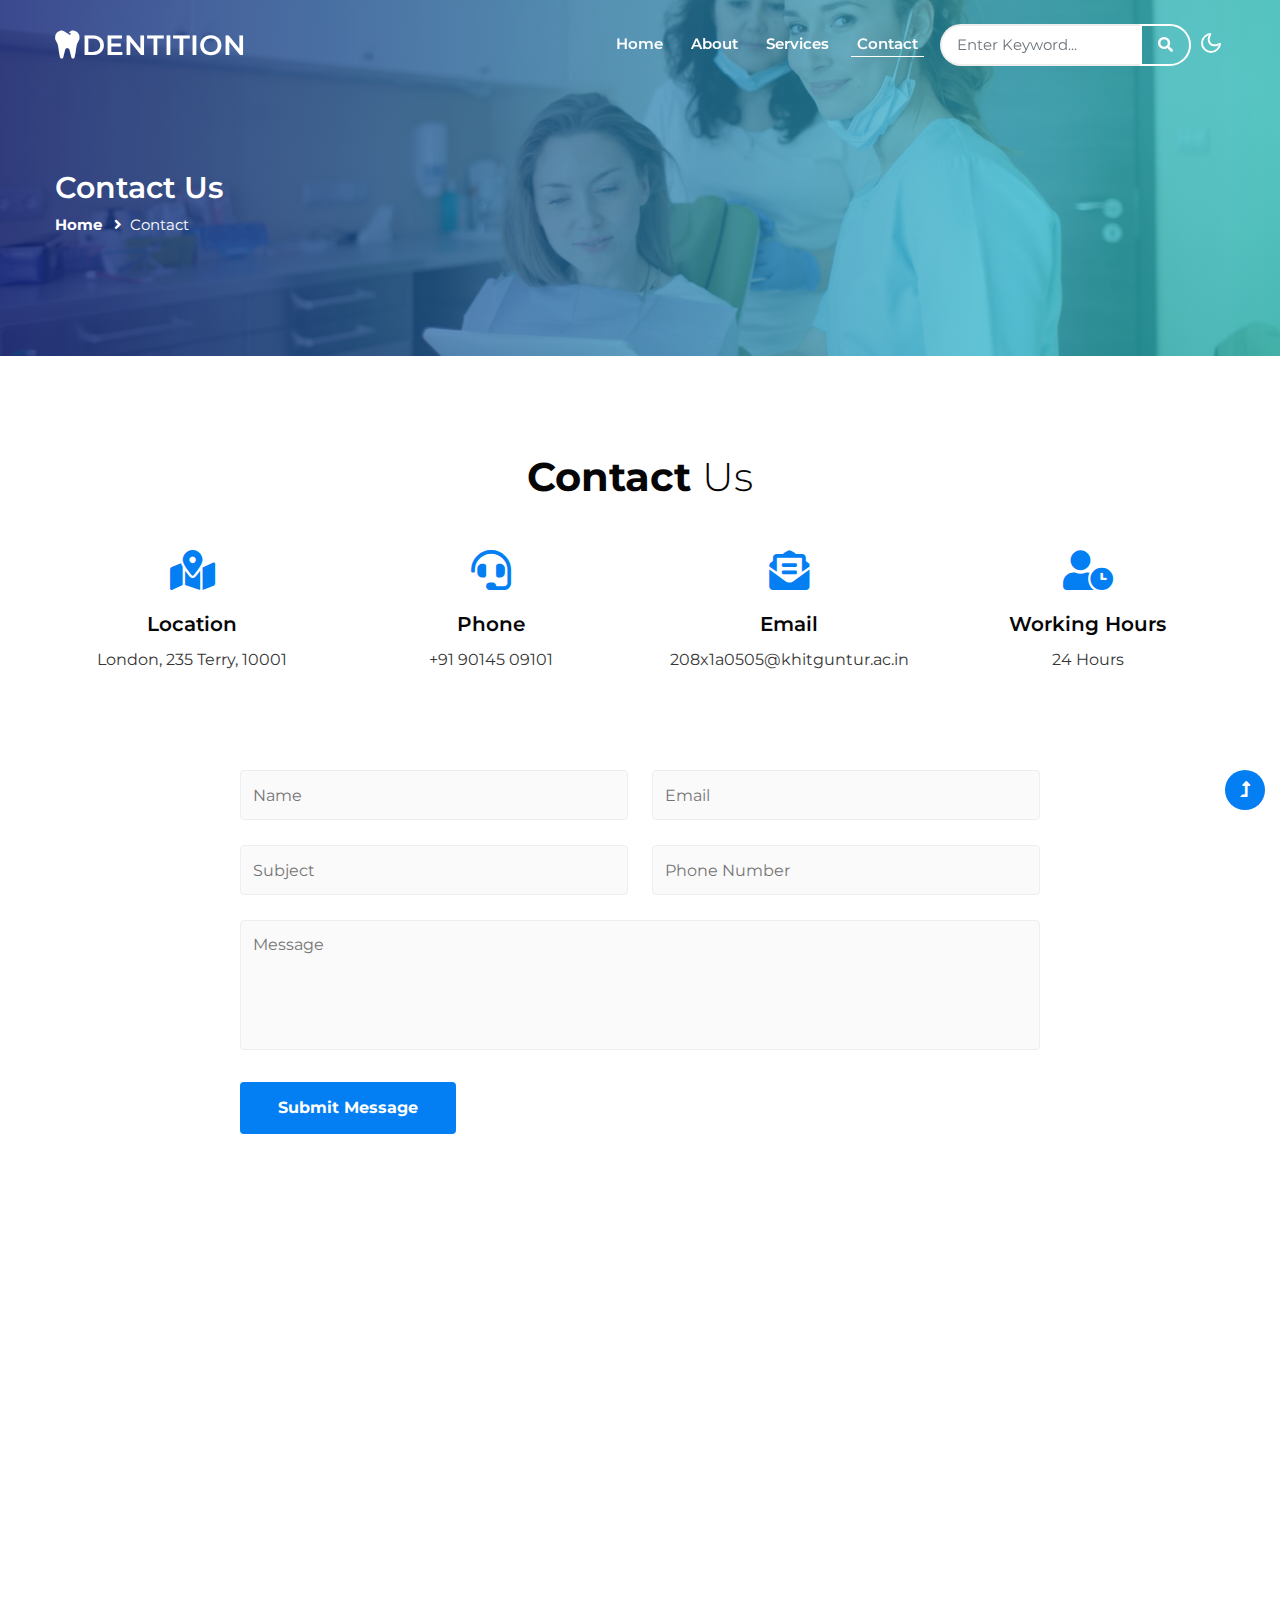
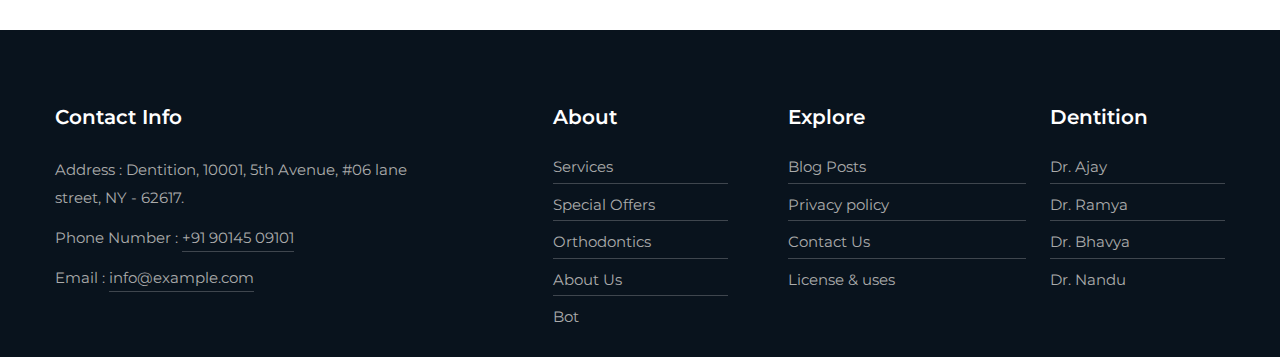
<file: contact.html>
<!DOCTYPE html>
<html lang="en">
  <head>
    <!-- Required meta tags -->
    <meta charset="utf-8" />
    <meta name="viewport" content="width=device-width, initial-scale=1" />
    <title>
      Dentition - Medical Category Bootstrap Responsive Website Template -
      Contact : A.Ramya
    </title>
    <!-- google font -->
    <link
      href="//fonts.googleapis.com/css2?family=Montserrat:wght@100;200;300;400;500;600;700;800;900&display=swap"
      rel="stylesheet"
    />
    <!-- Template CSS Style link -->
    <link rel="stylesheet" href="assets/css/style-starter.css" />
  </head>

  <body>
    <!-- header -->
    <header id="site-header" class="fixed-top">
      <div class="container">
        <nav class="navbar navbar-expand-lg navbar-light">
          <a class="navbar-brand" href="index.html">
            <i class="fas fa-tooth"></i>Dentition
          </a>
          <button
            class="navbar-toggler collapsed"
            type="button"
            data-bs-toggle="collapse"
            data-bs-target="#navbarScroll"
            aria-controls="navbarScroll"
            aria-expanded="false"
            aria-label="Toggle navigation"
          >
            <span class="navbar-toggler-icon fa icon-expand fa-bars"></span>
            <span class="navbar-toggler-icon fa icon-close fa-times"></span>
          </button>
          <div class="collapse navbar-collapse" id="navbarScroll">
            <ul class="navbar-nav ms-auto me-2 my-2 my-lg-0 navbar-nav-scroll">
              <li class="nav-item">
                <a class="nav-link" aria-current="page" href="index.html"
                  >Home</a
                >
              </li>
              <li class="nav-item">
                <a class="nav-link" href="about.html">About</a>
              </li>
              <li class="nav-item">
                <a class="nav-link" href="services.html">Services</a>
              </li>
              <li class="nav-item">
                <a class="nav-link active" href="contact.html">Contact</a>
              </li>
            </ul>
            <form action="#error" method="GET" class="d-flex search-header">
              <input
                class="form-control"
                type="search"
                placeholder="Enter Keyword..."
                aria-label="Search"
                required
              />
              <button class="btn btn-style" type="submit">
                <i class="fas fa-search"></i>
              </button>
            </form>
          </div>
          <!-- toggle switch for light and dark theme -->
          <div class="cont-ser-position">
            <nav class="navigation">
              <div class="theme-switch-wrapper">
                <label class="theme-switch" for="checkbox">
                  <input type="checkbox" id="checkbox" />
                  <div class="mode-container">
                    <i class="gg-sun"></i>
                    <i class="gg-moon"></i>
                  </div>
                </label>
              </div>
            </nav>
          </div>
          <!-- //toggle switch for light and dark theme -->
        </nav>
      </div>
    </header>
    <!-- //header -->

    <!-- banner -->
    <!-- inner banner -->
    <section class="inner-banner py-5">
      <div class="w3l-breadcrumb py-lg-5">
        <div class="container pt-4 pb-sm-4">
          <h4 class="inner-text-title font-weight-bold pt-sm-5 pt-4">
            Contact Us
          </h4>
          <ul class="breadcrumbs-custom-path">
            <li><a href="index.html">Home</a></li>
            <li class="active">
              <i class="fas fa-angle-right mx-2"></i>Contact
            </li>
          </ul>
        </div>
      </div>
    </section>
    <!-- //inner banner -->

    <!-- contact section -->
    <section class="l-contact-11 py-5" id="contact">
      <div class="container py-md-5 py-4">
        <h3 class="title-style text-center mb-5"><span>Contact </span> Us</h3>
        <div class="row text-center mb-5 pb-lg-5 pb-sm-4">
          <div class="col-lg-3 col-sm-6 contact-info">
            <i class="fas fa-map-marked-alt"></i>
            <h4>Location</h4>
            <p>London, 235 Terry, 10001</p>
          </div>
          <div class="col-lg-3 col-sm-6 contact-info mt-md-0 mt-4">
            <i class="fas fa-headset"></i>
            <h4>Phone</h4>
            <p><a href="tel:+91 90145 09101">+91 90145 09101</a></p>
          </div>
          <div class="col-lg-3 col-sm-6 contact-info mt-lg-0 mt-4">
            <i class="fas fa-envelope-open-text"></i>
            <h4>Email</h4>
            <p>
              <a href="208x1a0505@khitguntur.ac.in" class="email"
                >208x1a0505@khitguntur.ac.in</a
              >
            </p>
          </div>
          <div class="col-lg-3 col-sm-6 contact-info mt-lg-0 mt-4">
            <i class="fas fa-user-clock"></i>
            <h4>Working Hours</h4>
            <p>24 Hours</p>
          </div>
        </div>
        <div class="form-inner-cont mx-auto" style="max-width: 800px">
          <form method="post" class="signin-form">
            <div class="row align-form-map">
              <div class="col-sm-6 form-input">
                <input type="text" name="lName" id="lName" placeholder="Name" />
              </div>
              <div class="col-sm-6 form-input">
                <input
                  type="email"
                  name="lSender"
                  id="lSender"
                  placeholder="Email"
                  required=""
                />
              </div>
              <div class="col-sm-6 form-input">
                <input
                  type="text"
                  name="lSubect"
                  placeholder="Subject"
                  class="contact-input"
                />
              </div>
              <div class="col-sm-6 form-input">
                <input
                  type="number"
                  name="lPhone"
                  placeholder="Phone Number"
                  class="contact-input"
                />
              </div>
            </div>
            <div class="form-input">
              <textarea
                placeholder="Message"
                name="lMessage"
                id="lMessage"
                required=""
              ></textarea>
            </div>
            <div class="submit text-right">
              <button type="submit" class="btn btn-style">
                Submit Message
              </button>
            </div>
          </form>
        </div>
      </div>
    </section>
    <!-- map -->
    <div class="map">
      <iframe
        src="https://www.google.com/maps/embed?pb=!1m18!1m12!1m3!1d317718.69319292053!2d-0.3817765050863085!3d51.528307984912544!2m3!1f0!2f0!3f0!3m2!1i1024!2i768!4f13.1!3m3!1m2!1s0x47d8a00baf21de75%3A0x52963a5addd52a99!2sLondon%2C+UK!5e0!3m2!1sen!2spl!4v1562654563739!5m2!1sen!2spl"
        width="100%"
        height="400"
        frameborder="0"
        style="border: 0px"
        allowfullscreen=""
      ></iframe>
    </div>
    <!-- //contact section -->

    <!-- footer -->
    <footer class="w3l-footer-29-main">
      <div class="footer-29 pt-5 pb-4">
        <div class="container pt-md-4">
          <div class="row footer-top-29">
            <div class="col-md-5 footer-list-29 pe-xl-5">
              <h6 class="footer-title-29">Contact Info</h6>
              <p class="mb-2 pe-xl-5">
                Address : Dentition, 10001, 5th Avenue, #06 lane street, NY -
                62617.
              </p>
              <p class="mb-2">
                Phone Number : <a href="tel:+91 90145 09101">+91 90145 09101</a>
              </p>
              <p class="mb-2">
                Email : <a href="mailto:info@example.com">info@example.com</a>
              </p>
            </div>
            <div class="col-md-2 col-4 footer-list-29 mt-md-0 mt-4">
              <ul>
                <h6 class="footer-title-29">About</h6>
                <li><a href="services.html">Services</a></li>
                <li><a href="about.html">Special Offers</a></li>
                <li><a href="about.html">Orthodontics</a></li>
                <li><a href="about.html">About Us</a></li>
                <li><a href="bot.html">Bot</a></li>
              </ul>
            </div>
            <div
              class="col-lg-3 col-md-3 col-4 ps-lg-5 ps-md-4 footer-list-29 mt-md-0 mt-4"
            >
              <ul>
                <h6 class="footer-title-29">Explore</h6>
                <li><a href="#blog">Blog Posts</a></li>
                <li><a href="#privacy">Privacy policy</a></li>
                <li><a href="contact.html">Contact Us</a></li>
                <li><a href="#license">License & uses</a></li>
              </ul>
            </div>
            <div class="col-lg-2 col-md-2 col-4 footer-list-29 mt-md-0 mt-4">
              <ul>
                <h6 class="footer-title-29">Dentition</h6>
                <li><a href="#doctor">Dr. Ajay</a></li>
                <li><a href="#doctor">Dr. Ramya</a></li>
                <li><a href="#doctor">Dr. Bhavya</a></li>
                <li><a href="#doctor">Dr. Nandu</a></li>
              </ul>
            </div>
          </div>
        </div>
      </div>
    </footer>
    <!-- //footer -->

    <!-- Js scripts -->
    <!-- move top -->
    <button onclick="topFunction()" id="movetop" title="Go to top">
      <span class="fas fa-level-up-alt" aria-hidden="true"></span>
    </button>
    <script>
      // When the user scrolls down 20px from the top of the document, show the button
      window.onscroll = function () {
        scrollFunction();
      };

      function scrollFunction() {
        if (
          document.body.scrollTop > 20 ||
          document.documentElement.scrollTop > 20
        ) {
          document.getElementById("movetop").style.display = "block";
        } else {
          document.getElementById("movetop").style.display = "none";
        }
      }

      // When the user clicks on the button, scroll to the top of the document
      function topFunction() {
        document.body.scrollTop = 0;
        document.documentElement.scrollTop = 0;
      }
    </script>
    <!-- //move top -->

    <!-- common jquery plugin -->
    <script src="assets/js/jquery-3.3.1.min.js"></script>
    <!-- //common jquery plugin -->

    <!-- theme switch js (light and dark)-->
    <script src="assets/js/theme-change.js"></script>
    <!-- //theme switch js (light and dark)-->

    <!-- MENU-JS -->
    <script>
      $(window).on("scroll", function () {
        var scroll = $(window).scrollTop();

        if (scroll >= 80) {
          $("#site-header").addClass("nav-fixed");
        } else {
          $("#site-header").removeClass("nav-fixed");
        }
      });

      //Main navigation Active Class Add Remove
      $(".navbar-toggler").on("click", function () {
        $("header").toggleClass("active");
      });
      $(document).on("ready", function () {
        if ($(window).width() > 991) {
          $("header").removeClass("active");
        }
        $(window).on("resize", function () {
          if ($(window).width() > 991) {
            $("header").removeClass("active");
          }
        });
      });
    </script>
    <!-- //MENU-JS -->

    <!-- disable body scroll which navbar is in active -->
    <script>
      $(function () {
        $(".navbar-toggler").click(function () {
          $("body").toggleClass("noscroll");
        });
      });
    </script>
    <!-- //disable body scroll which navbar is in active -->

    <!-- bootstrap -->
    <script src="assets/js/bootstrap.min.js"></script>
    <!-- //bootstrap -->
    <!-- //Js scripts -->
  </body>
</html>
</file>
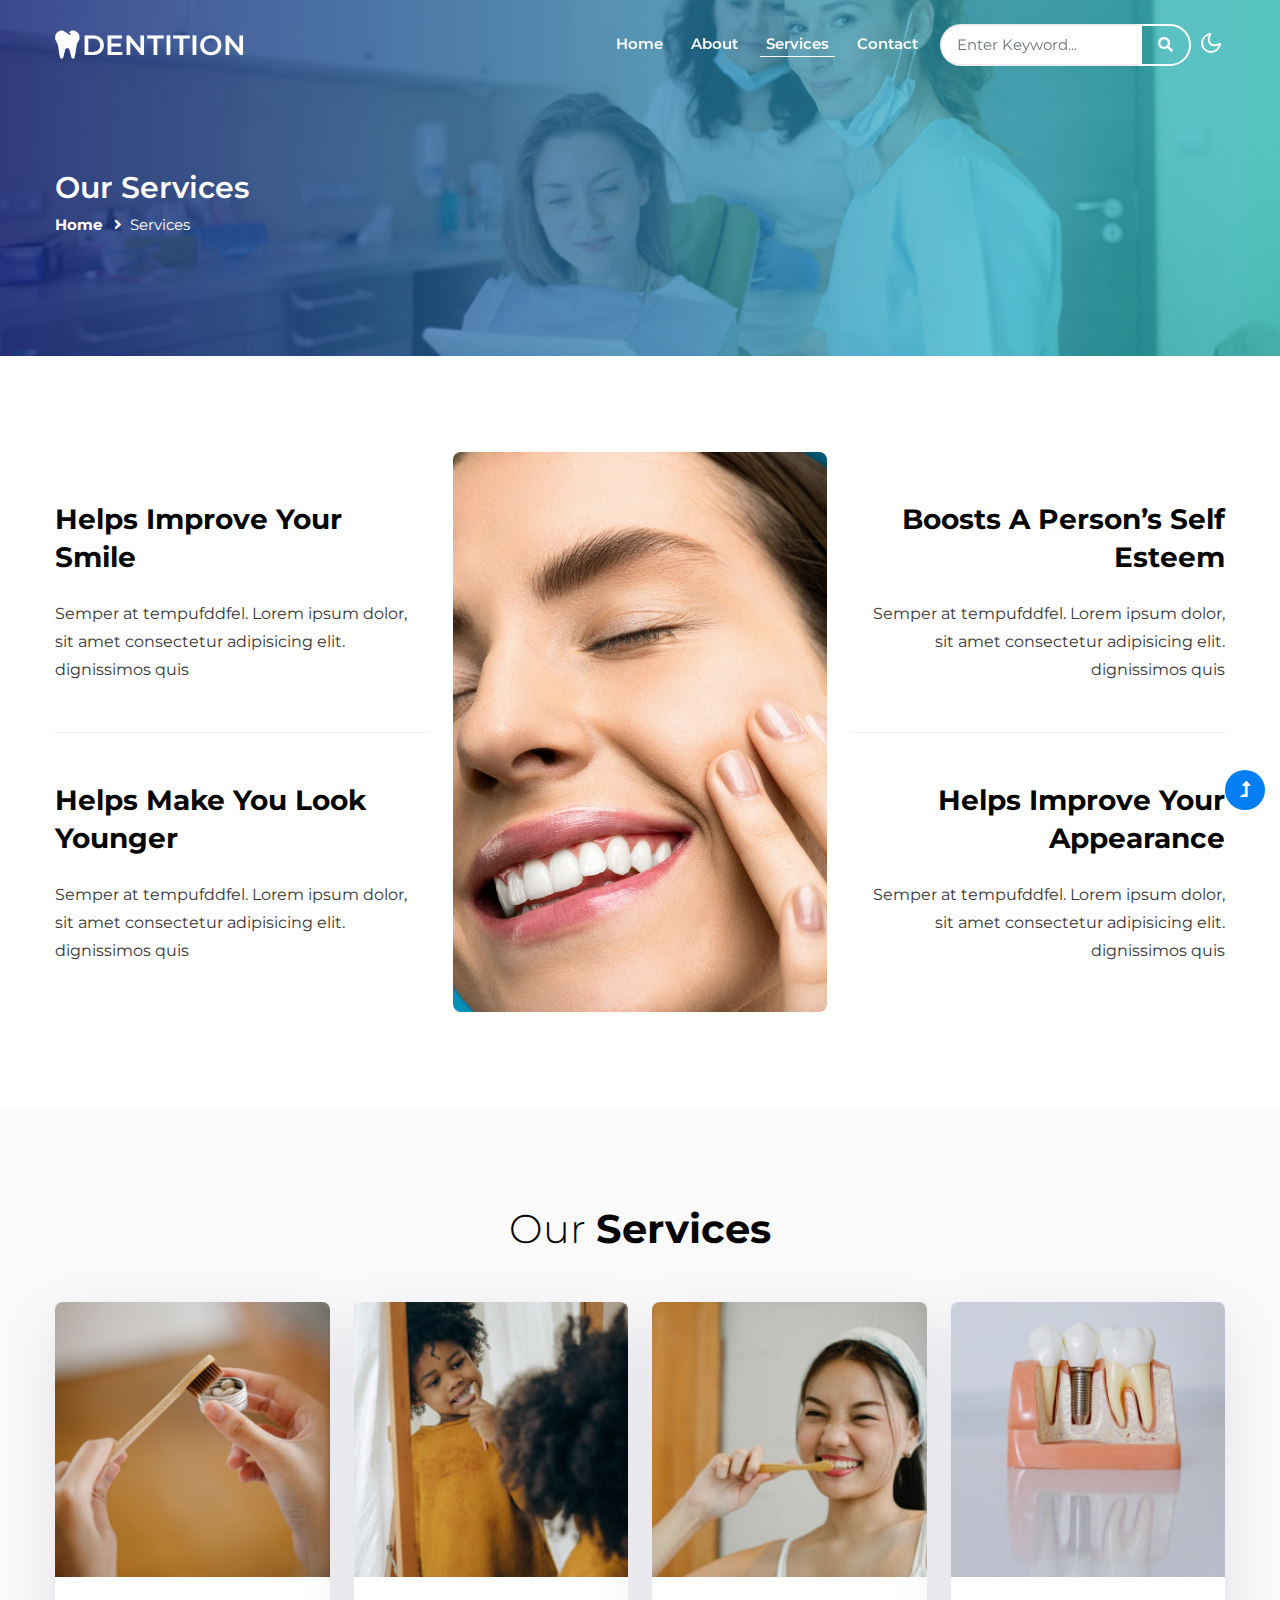
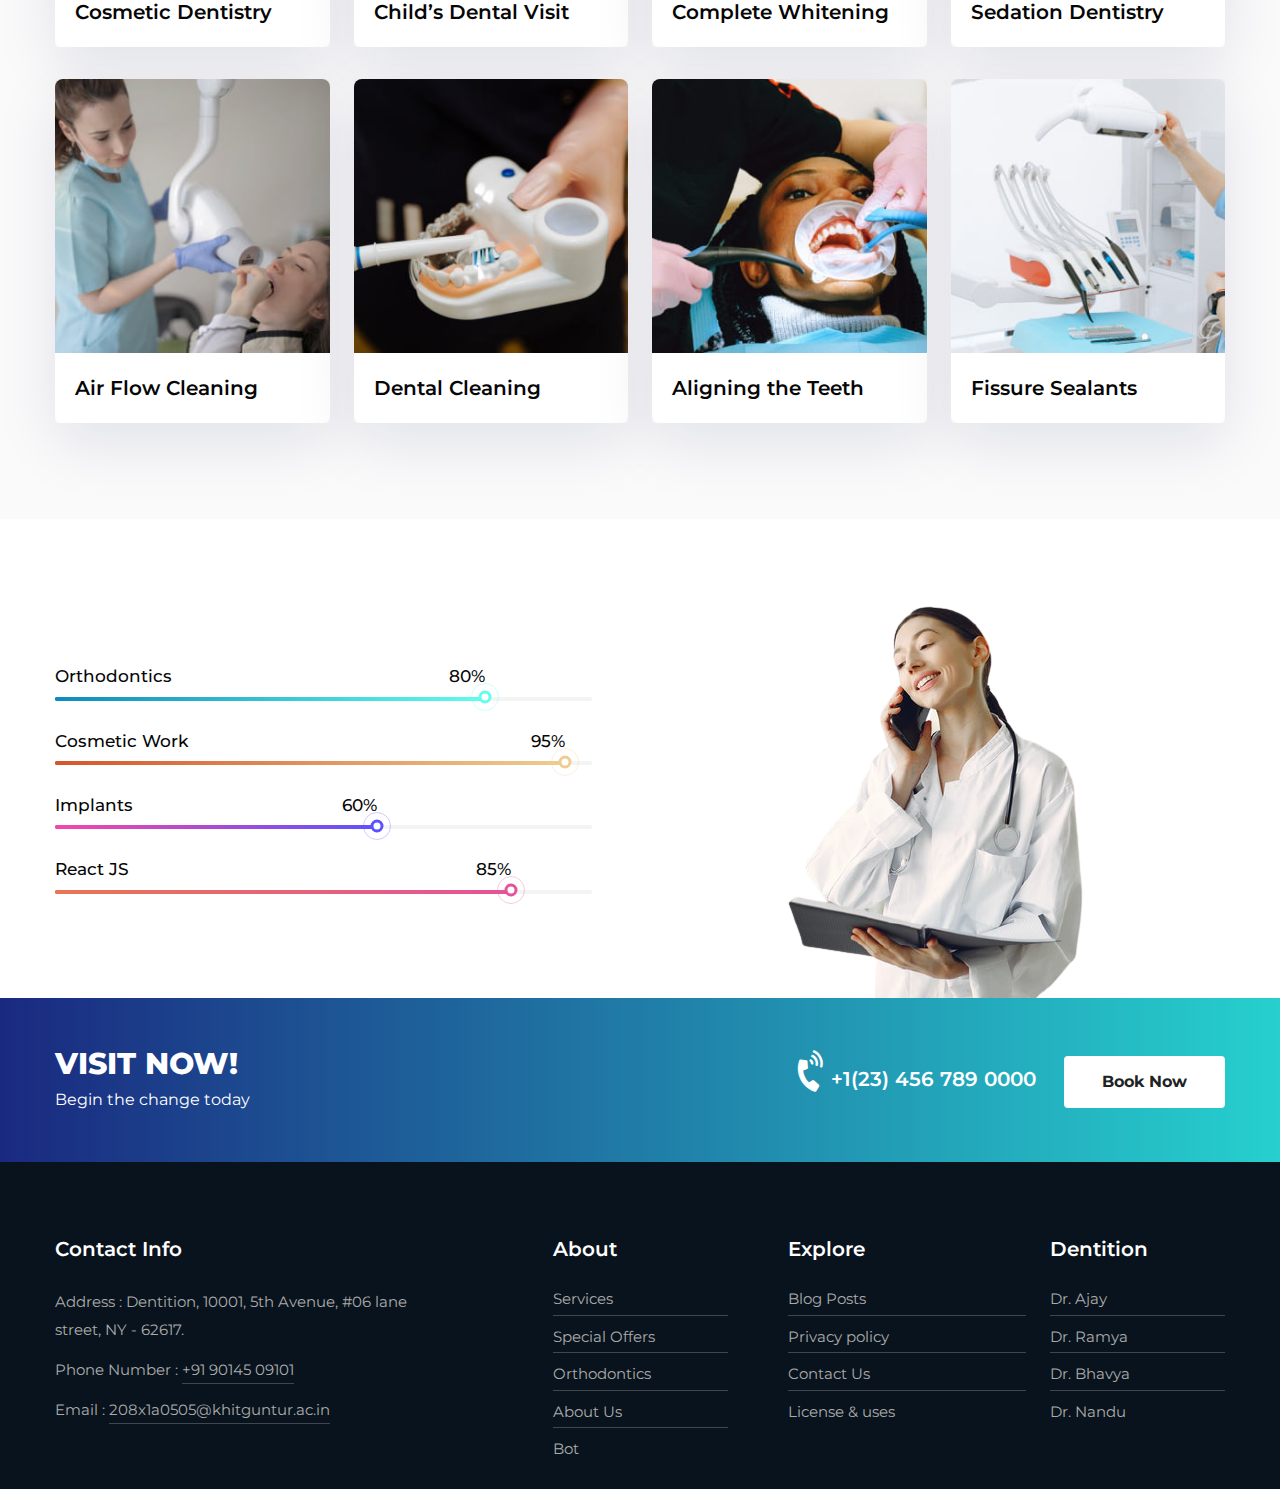
<file: services.html>
<!DOCTYPE html>
<html lang="en">
  <head>
    <!-- Required meta tags -->
    <meta charset="utf-8" />
    <meta name="viewport" content="width=device-width, initial-scale=1" />
    <title>
      Dentition - Medical Category Bootstrap Responsive Website Template - Services : A.Ramya
    </title>
    <!-- google font -->
    <link
      href="//fonts.googleapis.com/css2?family=Montserrat:wght@100;200;300;400;500;600;700;800;900&display=swap"
      rel="stylesheet"
    />
    <!-- Template CSS Style link -->
    <link rel="stylesheet" href="assets/css/style-starter.css" />
  </head>

  <body>
    <!-- header -->
    <header id="site-header" class="fixed-top">
      <div class="container">
        <nav class="navbar navbar-expand-lg navbar-light">
          <a class="navbar-brand" href="index.html">
            <i class="fas fa-tooth"></i>Dentition
          </a>
          <button
            class="navbar-toggler collapsed"
            type="button"
            data-bs-toggle="collapse"
            data-bs-target="#navbarScroll"
            aria-controls="navbarScroll"
            aria-expanded="false"
            aria-label="Toggle navigation"
          >
            <span class="navbar-toggler-icon fa icon-expand fa-bars"></span>
            <span class="navbar-toggler-icon fa icon-close fa-times"></span>
          </button>
          <div class="collapse navbar-collapse" id="navbarScroll">
            <ul class="navbar-nav ms-auto me-2 my-2 my-lg-0 navbar-nav-scroll">
              <li class="nav-item">
                <a class="nav-link" aria-current="page" href="index.html"
                  >Home</a
                >
              </li>
              <li class="nav-item">
                <a class="nav-link" href="about.html">About</a>
              </li>
              <li class="nav-item">
                <a class="nav-link active" href="services.html">Services</a>
              </li>
              <li class="nav-item">
                <a class="nav-link" href="contact.html">Contact</a>
              </li>
            </ul>
            <form action="#error" method="GET" class="d-flex search-header">
              <input
                class="form-control"
                type="search"
                placeholder="Enter Keyword..."
                aria-label="Search"
                required
              />
              <button class="btn btn-style" type="submit">
                <i class="fas fa-search"></i>
              </button>
            </form>
          </div>
          <!-- toggle switch for light and dark theme -->
          <div class="cont-ser-position">
            <nav class="navigation">
              <div class="theme-switch-wrapper">
                <label class="theme-switch" for="checkbox">
                  <input type="checkbox" id="checkbox" />
                  <div class="mode-container">
                    <i class="gg-sun"></i>
                    <i class="gg-moon"></i>
                  </div>
                </label>
              </div>
            </nav>
          </div>
          <!-- //toggle switch for light and dark theme -->
        </nav>
      </div>
    </header>
    <!-- //header -->

    <!-- inner banner -->
    <section class="inner-banner py-5">
      <div class="w3l-breadcrumb py-lg-5">
        <div class="container pt-4 pb-sm-4">
          <h4 class="inner-text-title font-weight-bold pt-sm-5 pt-4">
            Our Services
          </h4>
          <ul class="breadcrumbs-custom-path">
            <li><a href="index.html">Home</a></li>
            <li class="active">
              <i class="fas fa-angle-right mx-2"></i>Services
            </li>
          </ul>
        </div>
      </div>
    </section>
    <!-- //inner banner -->

    <!-- serviceblock1 section -->
    <section class="w3l-homeblock7 py-5">
      <div class="container py-md-5 py-4">
        <div class="row align-items-center">
          <div class="col-lg-4">
            <div class="pr-5">
              <h3 class="title-big-2">Helps improve your smile</h3>
              <p class="mt-4">
                Semper at tempufddfel. Lorem ipsum dolor, sit amet consectetur
                adipisicing elit. dignissimos quis
              </p>
            </div>
            <div class="pr-5 mt-lg-5 mt-4 sec-bor">
              <h3 class="title-big-2 pt-lg-5 pt-4">
                Helps make you look younger
              </h3>
              <p class="mt-4">
                Semper at tempufddfel. Lorem ipsum dolor, sit amet consectetur
                adipisicing elit. dignissimos quis
              </p>
            </div>
          </div>
          <div class="col-lg-4 col-md-6 col-sm-8 text-center mt-lg-0 mt-5">
            <img
              src="assets/images/service1.jpg"
              alt=""
              class="img-fluid radius-image"
            />
          </div>
          <div class="col-lg-4 col-md-6 mt-lg-0 mt-5 text-lg-end">
            <div class="pl-lg-5">
              <h3 class="title-big-2">Boosts a person’s self esteem</h3>
              <p class="mt-4">
                Semper at tempufddfel. Lorem ipsum dolor, sit amet consectetur
                adipisicing elit. dignissimos quis
              </p>
            </div>
            <div class="pl-lg-5 mt-lg-5 mt-4 sec-bor">
              <h3 class="title-big-2 pt-lg-5 pt-4">
                Helps improve your appearance
              </h3>
              <p class="mt-4">
                Semper at tempufddfel. Lorem ipsum dolor, sit amet consectetur
                adipisicing elit. dignissimos quis
              </p>
            </div>
          </div>
        </div>
      </div>
    </section>
    <!-- //serviceblock1 section -->

    <!-- serviceblock2 section -->
    <div class="service-section py-5">
      <div class="container py-md-5 py-4">
        <h3 class="title-style text-center mb-sm-5 mb-4">
          Our <span>Services</span>
        </h3>
        <div class="row justify-content-center">
          <div class="col-lg-3 col-md-6 item">
            <div class="card">
              <div class="card-header p-0 position-relative border-0">
                <a href="services.html">
                  <img
                    class="d-block img-responsive"
                    src="assets/images/s1.jpg"
                    alt="card-image"
                  />
                </a>
              </div>
              <div class="card-body service-details">
                <h4 href="services.html" class="service-heading">
                  Cosmetic Dentistry
                </h4>
              </div>
            </div>
          </div>
          <div class="col-lg-3 col-md-6 mt-md-0 mt-4 pt-md-0 pt-2">
            <div class="card">
              <div class="card-header p-0 position-relative border-0">
                <a href="services.html">
                  <img
                    class="d-block img-responsive"
                    src="assets/images/s2.jpg"
                    alt="card-image"
                  />
                </a>
              </div>
              <div class="card-body service-details">
                <h4 href="services.html" class="service-heading">
                  Child’s Dental Visit
                </h4>
              </div>
            </div>
          </div>
          <div class="col-lg-3 col-md-6 mt-lg-0 mt-4 pt-lg-0 pt-2">
            <div class="card">
              <div class="card-header p-0 position-relative border-0">
                <a href="services.html">
                  <img
                    class="d-block img-responsive"
                    src="assets/images/s3.jpg"
                    alt="card-image"
                  />
                </a>
              </div>
              <div class="card-body service-details">
                <h4 href="services.html" class="service-heading">
                  Complete Whitening
                </h4>
              </div>
            </div>
          </div>
          <div class="col-lg-3 col-md-6 mt-lg-0 mt-4 pt-lg-0 pt-2">
            <div class="card">
              <div class="card-header p-0 position-relative border-0">
                <a href="services.html">
                  <img
                    class="d-block img-responsive"
                    src="assets/images/s4.jpg"
                    alt="card-image"
                  />
                </a>
              </div>
              <div class="card-body service-details">
                <h4 href="services.html" class="service-heading">
                  Sedation Dentistry
                </h4>
              </div>
            </div>
          </div>
          <div class="col-lg-3 col-md-6 item mt-4 pt-2">
            <div class="card">
              <div class="card-header p-0 position-relative border-0">
                <a href="services.html">
                  <img
                    class="d-block img-responsive"
                    src="assets/images/s5.jpg"
                    alt="card-image"
                  />
                </a>
              </div>
              <div class="card-body service-details">
                <h4 href="services.html" class="service-heading">
                  Air Flow Cleaning
                </h4>
              </div>
            </div>
          </div>
          <div class="col-lg-3 col-md-6 mt-4 pt-2">
            <div class="card">
              <div class="card-header p-0 position-relative border-0">
                <a href="services.html">
                  <img
                    class="d-block img-responsive"
                    src="assets/images/s7.jpg"
                    alt="card-image"
                  />
                </a>
              </div>
              <div class="card-body service-details">
                <h4 href="services.html" class="service-heading">
                  Dental Cleaning
                </h4>
              </div>
            </div>
          </div>
          <div class="col-lg-3 col-md-6 mt-4 pt-2">
            <div class="card">
              <div class="card-header p-0 position-relative border-0">
                <a href="services.html">
                  <img
                    class="d-block img-responsive"
                    src="assets/images/s6.jpg"
                    alt="card-image"
                  />
                </a>
              </div>
              <div class="card-body service-details">
                <h4 href="services.html" class="service-heading">
                  Aligning the Teeth
                </h4>
              </div>
            </div>
          </div>
          <div class="col-lg-3 col-md-6 mt-4 pt-2">
            <div class="card">
              <div class="card-header p-0 position-relative border-0">
                <a href="services.html">
                  <img
                    class="d-block img-responsive"
                    src="assets/images/s8.jpg"
                    alt="card-image"
                  />
                </a>
              </div>
              <div class="card-body service-details">
                <h4 href="services.html" class="service-heading">
                  Fissure Sealants
                </h4>
              </div>
            </div>
          </div>
        </div>
      </div>
    </div>
    <!-- //serviceblock2 section -->

    <!-- skills section -->
    <section class="w3l-progress pt-5" id="progress">
      <div class="container pt-4">
        <div class="row align-items-center">
          <div class="col-lg-6 pe-lg-5">
            <div class="progress-info info1">
              <h6 class="progress-tittle">
                Orthodontics <span class="">80%</span>
              </h6>
              <div class="progress">
                <div
                  class="progress-bar progress-bar-striped gradient-1"
                  role="progressbar"
                  style="width: 80%"
                  aria-valuenow="90"
                  aria-valuemin="0"
                  aria-valuemax="100"
                ></div>
              </div>
            </div>
            <div class="progress-info info2">
              <h6 class="progress-tittle">
                Cosmetic Work <span class="">95%</span>
              </h6>
              <div class="progress">
                <div
                  class="progress-bar progress-bar-striped gradient-2"
                  role="progressbar"
                  style="width: 95%"
                  aria-valuenow="95"
                  aria-valuemin="0"
                  aria-valuemax="100"
                ></div>
              </div>
            </div>
            <div class="progress-info info3">
              <h6 class="progress-tittle">
                Implants <span class="">60%</span>
              </h6>
              <div class="progress">
                <div
                  class="progress-bar progress-bar-striped gradient-3"
                  role="progressbar"
                  style="width: 60%"
                  aria-valuenow="95"
                  aria-valuemin="0"
                  aria-valuemax="100"
                ></div>
              </div>
            </div>
            <div class="progress-info info4">
              <h6 class="progress-tittle">
                React JS <span class="">85%</span>
              </h6>
              <div class="progress">
                <div
                  class="progress-bar progress-bar-striped gradient-4"
                  role="progressbar"
                  style="width: 85%"
                  aria-valuenow="95"
                  aria-valuemin="0"
                  aria-valuemax="100"
                ></div>
              </div>
            </div>
          </div>
          <div class="col-lg-6 text-center">
            <img src="assets/images/img1.png" alt="" class="img-fluid" />
          </div>
        </div>
      </div>
    </section>
    <!-- //skills section -->

    <!-- call section -->
    <section class="w3l-call-to-action-6">
      <div class="container py-md-5 py-sm-4 py-5">
        <div class="d-sm-flex align-items-center justify-content-between">
          <div class="left-content-call">
            <h3 class="title-big">Visit Now!</h3>
            <p class="text-white mt-1">Begin the change today</p>
          </div>
          <div class="right-content-call mt-sm-0 mt-4">
            <ul class="buttons">
              <li class="phone-sec me-lg-4">
                <i class="fas fa-phone-volume"></i>
                <a class="call-style-w3" href="tel:+1(23) 456 789 0000"
                  >+1(23) 456 789 0000</a
                >
              </li>
              <li>
                <a
                  href="appointment.html"
                  class="btn btn-style btn-style-2 mt-lg-0 mt-3"
                  >Book Now</a
                >
              </li>
            </ul>
          </div>
        </div>
      </div>
    </section>
    <!-- //call section -->

    <!-- footer -->
    <footer class="w3l-footer-29-main">
      <div class="footer-29 pt-5 pb-4">
        <div class="container pt-md-4">
          <div class="row footer-top-29">
            <div class="col-md-5 footer-list-29 pe-xl-5">
              <h6 class="footer-title-29">Contact Info</h6>
              <p class="mb-2 pe-xl-5">
                Address : Dentition, 10001, 5th Avenue, #06 lane street, NY -
                62617.
              </p>
              <p class="mb-2">
                Phone Number : <a href="tel:+91 90145 09101">+91 90145 09101</a>
              </p>
              <p class="mb-2">
                Email :
                <a href="208x1a0505@khitguntur.ac.in"
                  >208x1a0505@khitguntur.ac.in</a
                >
              </p>
            </div>
            <div class="col-md-2 col-4 footer-list-29 mt-md-0 mt-4">
              <ul>
                <h6 class="footer-title-29">About</h6>
                <li><a href="services.html">Services</a></li>
                <li><a href="about.html">Special Offers</a></li>
                <li><a href="about.html">Orthodontics</a></li>
                <li><a href="about.html">About Us</a></li>
                <li><a href="bot.html">Bot</a></li>
              </ul>
            </div>
            <div
              class="col-lg-3 col-md-3 col-4 ps-lg-5 ps-md-4 footer-list-29 mt-md-0 mt-4"
            >
              <ul>
                <h6 class="footer-title-29">Explore</h6>
                <li><a href="#blog">Blog Posts</a></li>
                <li><a href="#privacy">Privacy policy</a></li>
                <li><a href="contact.html">Contact Us</a></li>
                <li><a href="#license">License & uses</a></li>
              </ul>
            </div>
            <div class="col-lg-2 col-md-2 col-4 footer-list-29 mt-md-0 mt-4">
              <ul>
                <h6 class="footer-title-29">Dentition</h6>
                <li><a href="#doctor">Dr. Ajay</a></li>
                <li><a href="#doctor">Dr. Ramya</a></li>
                <li><a href="#doctor">Dr. Bhavya</a></li>
                <li><a href="#doctor">Dr. Nandu</a></li>
              </ul>
            </div>
          </div>
        </div>
      </div>
    </footer>
    <!-- //footer -->

    <!-- Js scripts -->
    <!-- move top -->
    <button onclick="topFunction()" id="movetop" title="Go to top">
      <span class="fas fa-level-up-alt" aria-hidden="true"></span>
    </button>
    <script>
      // When the user scrolls down 20px from the top of the document, show the button
      window.onscroll = function () {
        scrollFunction();
      };

      function scrollFunction() {
        if (
          document.body.scrollTop > 20 ||
          document.documentElement.scrollTop > 20
        ) {
          document.getElementById("movetop").style.display = "block";
        } else {
          document.getElementById("movetop").style.display = "none";
        }
      }

      // When the user clicks on the button, scroll to the top of the document
      function topFunction() {
        document.body.scrollTop = 0;
        document.documentElement.scrollTop = 0;
      }
    </script>
    <!-- //move top -->

    <!-- common jquery plugin -->
    <script src="assets/js/jquery-3.3.1.min.js"></script>
    <!-- //common jquery plugin -->

    <!-- theme switch js (light and dark)-->
    <script src="assets/js/theme-change.js"></script>
    <!-- //theme switch js (light and dark)-->

    <!-- MENU-JS -->
    <script>
      $(window).on("scroll", function () {
        var scroll = $(window).scrollTop();

        if (scroll >= 80) {
          $("#site-header").addClass("nav-fixed");
        } else {
          $("#site-header").removeClass("nav-fixed");
        }
      });

      //Main navigation Active Class Add Remove
      $(".navbar-toggler").on("click", function () {
        $("header").toggleClass("active");
      });
      $(document).on("ready", function () {
        if ($(window).width() > 991) {
          $("header").removeClass("active");
        }
        $(window).on("resize", function () {
          if ($(window).width() > 991) {
            $("header").removeClass("active");
          }
        });
      });
    </script>
    <!-- //MENU-JS -->

    <!-- disable body scroll which navbar is in active -->
    <script>
      $(function () {
        $(".navbar-toggler").click(function () {
          $("body").toggleClass("noscroll");
        });
      });
    </script>
    <!-- //disable body scroll which navbar is in active -->

    <!-- bootstrap -->
    <script src="assets/js/bootstrap.min.js"></script>
    <!-- //bootstrap -->
    <!-- //Js scripts -->
  </body>
</html>
</file>
<file: assets/css/style-starter.css>
@charset "UTF-8";
:root {
  --bs-blue: #0d6efd;
  --bs-indigo: #6610f2;
  --bs-purple: #6f42c1;
  --bs-pink: #d63384;
  --bs-red: #dc3545;
  --bs-orange: #fd7e14;
  --bs-yellow: #ffc107;
  --bs-green: #198754;
  --bs-teal: #20c997;
  --bs-cyan: #0dcaf0;
  --bs-white: #fff;
  --bs-gray: #6c757d;
  --bs-gray-dark: #343a40;
  --bs-primary: #0d6efd;
  --bs-secondary: #6c757d;
  --bs-success: #198754;
  --bs-info: #0dcaf0;
  --bs-warning: #ffc107;
  --bs-danger: #dc3545;
  --bs-light: #f8f9fa;
  --bs-dark: #212529;
  --bs-font-sans-serif: system-ui, -apple-system, "Segoe UI", Roboto, "Helvetica Neue", Arial, "Noto Sans", "Liberation Sans", sans-serif, "Apple Color Emoji", "Segoe UI Emoji", "Segoe UI Symbol", "Noto Color Emoji";
  --bs-font-monospace: SFMono-Regular, Menlo, Monaco, Consolas, "Liberation Mono", "Courier New", monospace;
  --bs-gradient: linear-gradient(180deg, rgba(255, 255, 255, 0.15), rgba(255, 255, 255, 0));
}

*,
*::before,
*::after {
  box-sizing: border-box;
}

@media (prefers-reduced-motion: no-preference) {
  :root {
    scroll-behavior: smooth;
  }
}

body {
  margin: 0;
  font-family: var(--bs-font-sans-serif);
  font-size: 1rem;
  font-weight: 400;
  line-height: 1.5;
  color: #212529;
  background-color: #fff;
  -webkit-text-size-adjust: 100%;
  -webkit-tap-highlight-color: rgba(0, 0, 0, 0);
}

hr {
  margin: 1rem 0;
  color: inherit;
  background-color: currentColor;
  border: 0;
  opacity: 0.25;
}

hr:not([size]) {
  height: 1px;
}

h6,
.h6,
h5,
.h5,
h4,
.h4,
h3,
.h3,
h2,
.h2,
h1,
.h1 {
  margin-top: 0;
  margin-bottom: 0.5rem;
  font-weight: 500;
  line-height: 1.2;
}

h1,
.h1 {
  font-size: calc(1.375rem + 1.5vw);
}

@media (min-width: 1200px) {

  h1,
  .h1 {
    font-size: 2.5rem;
  }
}

h2,
.h2 {
  font-size: calc(1.325rem + 0.9vw);
}

@media (min-width: 1200px) {

  h2,
  .h2 {
    font-size: 2rem;
  }
}

h3,
.h3 {
  font-size: calc(1.3rem + 0.6vw);
}

@media (min-width: 1200px) {

  h3,
  .h3 {
    font-size: 1.75rem;
  }
}

h4,
.h4 {
  font-size: calc(1.275rem + 0.3vw);
}

@media (min-width: 1200px) {

  h4,
  .h4 {
    font-size: 1.5rem;
  }
}

h5,
.h5 {
  font-size: 1.25rem;
}

h6,
.h6 {
  font-size: 1rem;
}

p {
  margin-top: 0;
  margin-bottom: 1rem;
}

abbr[title],
abbr[data-bs-original-title] {
  -webkit-text-decoration: underline dotted;
  text-decoration: underline dotted;
  cursor: help;
  -webkit-text-decoration-skip-ink: none;
  text-decoration-skip-ink: none;
}

address {
  margin-bottom: 1rem;
  font-style: normal;
  line-height: inherit;
}

ol,
ul {
  padding-left: 2rem;
}

ol,
ul,
dl {
  margin-top: 0;
  margin-bottom: 1rem;
}

ol ol,
ul ul,
ol ul,
ul ol {
  margin-bottom: 0;
}

dt {
  font-weight: 700;
}

dd {
  margin-bottom: 0.5rem;
  margin-left: 0;
}

blockquote {
  margin: 0 0 1rem;
}

b,
strong {
  font-weight: bolder;
}

small,
.small {
  font-size: 0.875em;
}

mark,
.mark {
  padding: 0.2em;
  background-color: #fcf8e3;
}

sub,
sup {
  position: relative;
  font-size: 0.75em;
  line-height: 0;
  vertical-align: baseline;
}

sub {
  bottom: -0.25em;
}

sup {
  top: -0.5em;
}

a {
  color: #0d6efd;
  text-decoration: underline;
}

a:hover {
  color: #0a58ca;
}

a:not([href]):not([class]),
a:not([href]):not([class]):hover {
  color: inherit;
  text-decoration: none;
}

pre,
code,
kbd,
samp {
  font-family: var(--bs-font-monospace);
  font-size: 1em;
  direction: ltr
    /* rtl:ignore */
  ;
  unicode-bidi: bidi-override;
}

pre {
  display: block;
  margin-top: 0;
  margin-bottom: 1rem;
  overflow: auto;
  font-size: 0.875em;
}

pre code {
  font-size: inherit;
  color: inherit;
  word-break: normal;
}

code {
  font-size: 0.875em;
  color: #d63384;
  word-wrap: break-word;
}

a>code {
  color: inherit;
}

kbd {
  padding: 0.2rem 0.4rem;
  font-size: 0.875em;
  color: #fff;
  background-color: #212529;
  border-radius: 0.2rem;
}

kbd kbd {
  padding: 0;
  font-size: 1em;
  font-weight: 700;
}

figure {
  margin: 0 0 1rem;
}

img,
svg {
  vertical-align: middle;
}

table {
  caption-side: bottom;
  border-collapse: collapse;
}

caption {
  padding-top: 0.5rem;
  padding-bottom: 0.5rem;
  color: #6c757d;
  text-align: left;
}

th {
  text-align: inherit;
  text-align: -webkit-match-parent;
}

thead,
tbody,
tfoot,
tr,
td,
th {
  border-color: inherit;
  border-style: solid;
  border-width: 0;
}

label {
  display: inline-block;
}

button {
  border-radius: 0;
}

button:focus:not(:focus-visible) {
  outline: 0;
}

input,
button,
select,
optgroup,
textarea {
  margin: 0;
  font-family: inherit;
  font-size: inherit;
  line-height: inherit;
}

button,
select {
  text-transform: none;
}

[role=button] {
  cursor: pointer;
}

select {
  word-wrap: normal;
}

select:disabled {
  opacity: 1;
}

[list]::-webkit-calendar-picker-indicator {
  display: none;
}

button,
[type=button],
[type=reset],
[type=submit] {
  -webkit-appearance: button;
}

button:not(:disabled),
[type=button]:not(:disabled),
[type=reset]:not(:disabled),
[type=submit]:not(:disabled) {
  cursor: pointer;
}

::-moz-focus-inner {
  padding: 0;
  border-style: none;
}

textarea {
  resize: vertical;
}

fieldset {
  min-width: 0;
  padding: 0;
  margin: 0;
  border: 0;
}

legend {
  float: left;
  width: 100%;
  padding: 0;
  margin-bottom: 0.5rem;
  font-size: calc(1.275rem + 0.3vw);
  line-height: inherit;
}

@media (min-width: 1200px) {
  legend {
    font-size: 1.5rem;
  }
}

legend+* {
  clear: left;
}

::-webkit-datetime-edit-fields-wrapper,
::-webkit-datetime-edit-text,
::-webkit-datetime-edit-minute,
::-webkit-datetime-edit-hour-field,
::-webkit-datetime-edit-day-field,
::-webkit-datetime-edit-month-field,
::-webkit-datetime-edit-year-field {
  padding: 0;
}

::-webkit-inner-spin-button {
  height: auto;
}

[type=search] {
  outline-offset: -2px;
  -webkit-appearance: textfield;
}

/* rtl:raw:
[type="tel"],
[type="url"],
[type="email"],
[type="number"] {
  direction: ltr;
}
*/
::-webkit-search-decoration {
  -webkit-appearance: none;
}

::-webkit-color-swatch-wrapper {
  padding: 0;
}

::file-selector-button {
  font: inherit;
}

::-webkit-file-upload-button {
  font: inherit;
  -webkit-appearance: button;
}

output {
  display: inline-block;
}

iframe {
  border: 0;
}

summary {
  display: list-item;
  cursor: pointer;
}

progress {
  vertical-align: baseline;
}

[hidden] {
  display: none !important;
}

.lead {
  font-size: 1.25rem;
  font-weight: 300;
}

.display-1 {
  font-size: calc(1.625rem + 4.5vw);
  font-weight: 300;
  line-height: 1.2;
}

@media (min-width: 1200px) {
  .display-1 {
    font-size: 5rem;
  }
}

.display-2 {
  font-size: calc(1.575rem + 3.9vw);
  font-weight: 300;
  line-height: 1.2;
}

@media (min-width: 1200px) {
  .display-2 {
    font-size: 4.5rem;
  }
}

.display-3 {
  font-size: calc(1.525rem + 3.3vw);
  font-weight: 300;
  line-height: 1.2;
}

@media (min-width: 1200px) {
  .display-3 {
    font-size: 4rem;
  }
}

.display-4 {
  font-size: calc(1.475rem + 2.7vw);
  font-weight: 300;
  line-height: 1.2;
}

@media (min-width: 1200px) {
  .display-4 {
    font-size: 3.5rem;
  }
}

.display-5 {
  font-size: calc(1.425rem + 2.1vw);
  font-weight: 300;
  line-height: 1.2;
}

@media (min-width: 1200px) {
  .display-5 {
    font-size: 3rem;
  }
}

.display-6 {
  font-size: calc(1.375rem + 1.5vw);
  font-weight: 300;
  line-height: 1.2;
}

@media (min-width: 1200px) {
  .display-6 {
    font-size: 2.5rem;
  }
}

.list-unstyled {
  padding-left: 0;
  list-style: none;
}

.list-inline {
  padding-left: 0;
  list-style: none;
}

.list-inline-item {
  display: inline-block;
}

.list-inline-item:not(:last-child) {
  margin-right: 0.5rem;
}

.initialism {
  font-size: 0.875em;
  text-transform: uppercase;
}

.blockquote {
  margin-bottom: 1rem;
  font-size: 1.25rem;
}

.blockquote> :last-child {
  margin-bottom: 0;
}

.blockquote-footer {
  margin-top: -1rem;
  margin-bottom: 1rem;
  font-size: 0.875em;
  color: #6c757d;
}

.blockquote-footer::before {
  content: "— ";
}

.img-fluid {
  max-width: 100%;
  height: auto;
}

.img-thumbnail {
  padding: 0.25rem;
  background-color: #fff;
  border: 1px solid #dee2e6;
  border-radius: 0.25rem;
  max-width: 100%;
  height: auto;
}

.figure {
  display: inline-block;
}

.figure-img {
  margin-bottom: 0.5rem;
  line-height: 1;
}

.figure-caption {
  font-size: 0.875em;
  color: #6c757d;
}

.container,
.container-fluid,
.container-xxl,
.container-xl,
.container-lg,
.container-md,
.container-sm {
  width: 100%;
  padding-right: var(--bs-gutter-x, 0.75rem);
  padding-left: var(--bs-gutter-x, 0.75rem);
  margin-right: auto;
  margin-left: auto;
}

@media (min-width: 576px) {

  .container-sm,
  .container {
    max-width: 540px;
  }
}

@media (min-width: 768px) {

  .container-md,
  .container-sm,
  .container {
    max-width: 720px;
  }
}

@media (min-width: 992px) {

  .container-lg,
  .container-md,
  .container-sm,
  .container {
    max-width: 960px;
  }
}

@media (min-width: 1200px) {

  .container-xl,
  .container-lg,
  .container-md,
  .container-sm,
  .container {
    max-width: 1140px;
  }
}

@media (min-width: 1400px) {

  .container-xxl,
  .container-xl,
  .container-lg,
  .container-md,
  .container-sm,
  .container {
    max-width: 1320px;
  }
}

.row {
  --bs-gutter-x: 1.5rem;
  --bs-gutter-y: 0;
  display: flex;
  flex-wrap: wrap;
  margin-top: calc(var(--bs-gutter-y) * -1);
  margin-right: calc(var(--bs-gutter-x) / -2);
  margin-left: calc(var(--bs-gutter-x) / -2);
}

.row>* {
  flex-shrink: 0;
  width: 100%;
  max-width: 100%;
  padding-right: calc(var(--bs-gutter-x) / 2);
  padding-left: calc(var(--bs-gutter-x) / 2);
  margin-top: var(--bs-gutter-y);
}

.col {
  flex: 1 0 0%;
}

.row-cols-auto>* {
  flex: 0 0 auto;
  width: auto;
}

.row-cols-1>* {
  flex: 0 0 auto;
  width: 100%;
}

.row-cols-2>* {
  flex: 0 0 auto;
  width: 50%;
}

.row-cols-3>* {
  flex: 0 0 auto;
  width: 33.3333333333%;
}

.row-cols-4>* {
  flex: 0 0 auto;
  width: 25%;
}

.row-cols-5>* {
  flex: 0 0 auto;
  width: 20%;
}

.row-cols-6>* {
  flex: 0 0 auto;
  width: 16.6666666667%;
}

.col-auto {
  flex: 0 0 auto;
  width: auto;
}

.col-1 {
  flex: 0 0 auto;
  width: 8.3333333333%;
}

.col-2 {
  flex: 0 0 auto;
  width: 16.6666666667%;
}

.col-3 {
  flex: 0 0 auto;
  width: 25%;
}

.col-4 {
  flex: 0 0 auto;
  width: 33.3333333333%;
}

.col-5 {
  flex: 0 0 auto;
  width: 41.6666666667%;
}

.col-6 {
  flex: 0 0 auto;
  width: 50%;
}

.col-7 {
  flex: 0 0 auto;
  width: 58.3333333333%;
}

.col-8 {
  flex: 0 0 auto;
  width: 66.6666666667%;
}

.col-9 {
  flex: 0 0 auto;
  width: 75%;
}

.col-10 {
  flex: 0 0 auto;
  width: 83.3333333333%;
}

.col-11 {
  flex: 0 0 auto;
  width: 91.6666666667%;
}

.col-12 {
  flex: 0 0 auto;
  width: 100%;
}

.offset-1 {
  margin-left: 8.3333333333%;
}

.offset-2 {
  margin-left: 16.6666666667%;
}

.offset-3 {
  margin-left: 25%;
}

.offset-4 {
  margin-left: 33.3333333333%;
}

.offset-5 {
  margin-left: 41.6666666667%;
}

.offset-6 {
  margin-left: 50%;
}

.offset-7 {
  margin-left: 58.3333333333%;
}

.offset-8 {
  margin-left: 66.6666666667%;
}

.offset-9 {
  margin-left: 75%;
}

.offset-10 {
  margin-left: 83.3333333333%;
}

.offset-11 {
  margin-left: 91.6666666667%;
}

.g-0,
.gx-0 {
  --bs-gutter-x: 0;
}

.g-0,
.gy-0 {
  --bs-gutter-y: 0;
}

.g-1,
.gx-1 {
  --bs-gutter-x: 0.25rem;
}

.g-1,
.gy-1 {
  --bs-gutter-y: 0.25rem;
}

.g-2,
.gx-2 {
  --bs-gutter-x: 0.5rem;
}

.g-2,
.gy-2 {
  --bs-gutter-y: 0.5rem;
}

.g-3,
.gx-3 {
  --bs-gutter-x: 1rem;
}

.g-3,
.gy-3 {
  --bs-gutter-y: 1rem;
}

.g-4,
.gx-4 {
  --bs-gutter-x: 1.5rem;
}

.g-4,
.gy-4 {
  --bs-gutter-y: 1.5rem;
}

.g-5,
.gx-5 {
  --bs-gutter-x: 3rem;
}

.g-5,
.gy-5 {
  --bs-gutter-y: 3rem;
}

@media (min-width: 576px) {
  .col-sm {
    flex: 1 0 0%;
  }

  .row-cols-sm-auto>* {
    flex: 0 0 auto;
    width: auto;
  }

  .row-cols-sm-1>* {
    flex: 0 0 auto;
    width: 100%;
  }

  .row-cols-sm-2>* {
    flex: 0 0 auto;
    width: 50%;
  }

  .row-cols-sm-3>* {
    flex: 0 0 auto;
    width: 33.3333333333%;
  }

  .row-cols-sm-4>* {
    flex: 0 0 auto;
    width: 25%;
  }

  .row-cols-sm-5>* {
    flex: 0 0 auto;
    width: 20%;
  }

  .row-cols-sm-6>* {
    flex: 0 0 auto;
    width: 16.6666666667%;
  }

  .col-sm-auto {
    flex: 0 0 auto;
    width: auto;
  }

  .col-sm-1 {
    flex: 0 0 auto;
    width: 8.3333333333%;
  }

  .col-sm-2 {
    flex: 0 0 auto;
    width: 16.6666666667%;
  }

  .col-sm-3 {
    flex: 0 0 auto;
    width: 25%;
  }

  .col-sm-4 {
    flex: 0 0 auto;
    width: 33.3333333333%;
  }

  .col-sm-5 {
    flex: 0 0 auto;
    width: 41.6666666667%;
  }

  .col-sm-6 {
    flex: 0 0 auto;
    width: 50%;
  }

  .col-sm-7 {
    flex: 0 0 auto;
    width: 58.3333333333%;
  }

  .col-sm-8 {
    flex: 0 0 auto;
    width: 66.6666666667%;
  }

  .col-sm-9 {
    flex: 0 0 auto;
    width: 75%;
  }

  .col-sm-10 {
    flex: 0 0 auto;
    width: 83.3333333333%;
  }

  .col-sm-11 {
    flex: 0 0 auto;
    width: 91.6666666667%;
  }

  .col-sm-12 {
    flex: 0 0 auto;
    width: 100%;
  }

  .offset-sm-0 {
    margin-left: 0;
  }

  .offset-sm-1 {
    margin-left: 8.3333333333%;
  }

  .offset-sm-2 {
    margin-left: 16.6666666667%;
  }

  .offset-sm-3 {
    margin-left: 25%;
  }

  .offset-sm-4 {
    margin-left: 33.3333333333%;
  }

  .offset-sm-5 {
    margin-left: 41.6666666667%;
  }

  .offset-sm-6 {
    margin-left: 50%;
  }

  .offset-sm-7 {
    margin-left: 58.3333333333%;
  }

  .offset-sm-8 {
    margin-left: 66.6666666667%;
  }

  .offset-sm-9 {
    margin-left: 75%;
  }

  .offset-sm-10 {
    margin-left: 83.3333333333%;
  }

  .offset-sm-11 {
    margin-left: 91.6666666667%;
  }

  .g-sm-0,
  .gx-sm-0 {
    --bs-gutter-x: 0;
  }

  .g-sm-0,
  .gy-sm-0 {
    --bs-gutter-y: 0;
  }

  .g-sm-1,
  .gx-sm-1 {
    --bs-gutter-x: 0.25rem;
  }

  .g-sm-1,
  .gy-sm-1 {
    --bs-gutter-y: 0.25rem;
  }

  .g-sm-2,
  .gx-sm-2 {
    --bs-gutter-x: 0.5rem;
  }

  .g-sm-2,
  .gy-sm-2 {
    --bs-gutter-y: 0.5rem;
  }

  .g-sm-3,
  .gx-sm-3 {
    --bs-gutter-x: 1rem;
  }

  .g-sm-3,
  .gy-sm-3 {
    --bs-gutter-y: 1rem;
  }

  .g-sm-4,
  .gx-sm-4 {
    --bs-gutter-x: 1.5rem;
  }

  .g-sm-4,
  .gy-sm-4 {
    --bs-gutter-y: 1.5rem;
  }

  .g-sm-5,
  .gx-sm-5 {
    --bs-gutter-x: 3rem;
  }

  .g-sm-5,
  .gy-sm-5 {
    --bs-gutter-y: 3rem;
  }
}

@media (min-width: 768px) {
  .col-md {
    flex: 1 0 0%;
  }

  .row-cols-md-auto>* {
    flex: 0 0 auto;
    width: auto;
  }

  .row-cols-md-1>* {
    flex: 0 0 auto;
    width: 100%;
  }

  .row-cols-md-2>* {
    flex: 0 0 auto;
    width: 50%;
  }

  .row-cols-md-3>* {
    flex: 0 0 auto;
    width: 33.3333333333%;
  }

  .row-cols-md-4>* {
    flex: 0 0 auto;
    width: 25%;
  }

  .row-cols-md-5>* {
    flex: 0 0 auto;
    width: 20%;
  }

  .row-cols-md-6>* {
    flex: 0 0 auto;
    width: 16.6666666667%;
  }

  .col-md-auto {
    flex: 0 0 auto;
    width: auto;
  }

  .col-md-1 {
    flex: 0 0 auto;
    width: 8.3333333333%;
  }

  .col-md-2 {
    flex: 0 0 auto;
    width: 16.6666666667%;
  }

  .col-md-3 {
    flex: 0 0 auto;
    width: 25%;
  }

  .col-md-4 {
    flex: 0 0 auto;
    width: 33.3333333333%;
  }

  .col-md-5 {
    flex: 0 0 auto;
    width: 41.6666666667%;
  }

  .col-md-6 {
    flex: 0 0 auto;
    width: 50%;
  }

  .col-md-7 {
    flex: 0 0 auto;
    width: 58.3333333333%;
  }

  .col-md-8 {
    flex: 0 0 auto;
    width: 66.6666666667%;
  }

  .col-md-9 {
    flex: 0 0 auto;
    width: 75%;
  }

  .col-md-10 {
    flex: 0 0 auto;
    width: 83.3333333333%;
  }

  .col-md-11 {
    flex: 0 0 auto;
    width: 91.6666666667%;
  }

  .col-md-12 {
    flex: 0 0 auto;
    width: 100%;
  }

  .offset-md-0 {
    margin-left: 0;
  }

  .offset-md-1 {
    margin-left: 8.3333333333%;
  }

  .offset-md-2 {
    margin-left: 16.6666666667%;
  }

  .offset-md-3 {
    margin-left: 25%;
  }

  .offset-md-4 {
    margin-left: 33.3333333333%;
  }

  .offset-md-5 {
    margin-left: 41.6666666667%;
  }

  .offset-md-6 {
    margin-left: 50%;
  }

  .offset-md-7 {
    margin-left: 58.3333333333%;
  }

  .offset-md-8 {
    margin-left: 66.6666666667%;
  }

  .offset-md-9 {
    margin-left: 75%;
  }

  .offset-md-10 {
    margin-left: 83.3333333333%;
  }

  .offset-md-11 {
    margin-left: 91.6666666667%;
  }

  .g-md-0,
  .gx-md-0 {
    --bs-gutter-x: 0;
  }

  .g-md-0,
  .gy-md-0 {
    --bs-gutter-y: 0;
  }

  .g-md-1,
  .gx-md-1 {
    --bs-gutter-x: 0.25rem;
  }

  .g-md-1,
  .gy-md-1 {
    --bs-gutter-y: 0.25rem;
  }

  .g-md-2,
  .gx-md-2 {
    --bs-gutter-x: 0.5rem;
  }

  .g-md-2,
  .gy-md-2 {
    --bs-gutter-y: 0.5rem;
  }

  .g-md-3,
  .gx-md-3 {
    --bs-gutter-x: 1rem;
  }

  .g-md-3,
  .gy-md-3 {
    --bs-gutter-y: 1rem;
  }

  .g-md-4,
  .gx-md-4 {
    --bs-gutter-x: 1.5rem;
  }

  .g-md-4,
  .gy-md-4 {
    --bs-gutter-y: 1.5rem;
  }

  .g-md-5,
  .gx-md-5 {
    --bs-gutter-x: 3rem;
  }

  .g-md-5,
  .gy-md-5 {
    --bs-gutter-y: 3rem;
  }
}

@media (min-width: 992px) {
  .col-lg {
    flex: 1 0 0%;
  }

  .row-cols-lg-auto>* {
    flex: 0 0 auto;
    width: auto;
  }

  .row-cols-lg-1>* {
    flex: 0 0 auto;
    width: 100%;
  }

  .row-cols-lg-2>* {
    flex: 0 0 auto;
    width: 50%;
  }

  .row-cols-lg-3>* {
    flex: 0 0 auto;
    width: 33.3333333333%;
  }

  .row-cols-lg-4>* {
    flex: 0 0 auto;
    width: 25%;
  }

  .row-cols-lg-5>* {
    flex: 0 0 auto;
    width: 20%;
  }

  .row-cols-lg-6>* {
    flex: 0 0 auto;
    width: 16.6666666667%;
  }

  .col-lg-auto {
    flex: 0 0 auto;
    width: auto;
  }

  .col-lg-1 {
    flex: 0 0 auto;
    width: 8.3333333333%;
  }

  .col-lg-2 {
    flex: 0 0 auto;
    width: 16.6666666667%;
  }

  .col-lg-3 {
    flex: 0 0 auto;
    width: 25%;
  }

  .col-lg-4 {
    flex: 0 0 auto;
    width: 33.3333333333%;
  }

  .col-lg-5 {
    flex: 0 0 auto;
    width: 41.6666666667%;
  }

  .col-lg-6 {
    flex: 0 0 auto;
    width: 50%;
  }

  .col-lg-7 {
    flex: 0 0 auto;
    width: 58.3333333333%;
  }

  .col-lg-8 {
    flex: 0 0 auto;
    width: 66.6666666667%;
  }

  .col-lg-9 {
    flex: 0 0 auto;
    width: 75%;
  }

  .col-lg-10 {
    flex: 0 0 auto;
    width: 83.3333333333%;
  }

  .col-lg-11 {
    flex: 0 0 auto;
    width: 91.6666666667%;
  }

  .col-lg-12 {
    flex: 0 0 auto;
    width: 100%;
  }

  .offset-lg-0 {
    margin-left: 0;
  }

  .offset-lg-1 {
    margin-left: 8.3333333333%;
  }

  .offset-lg-2 {
    margin-left: 16.6666666667%;
  }

  .offset-lg-3 {
    margin-left: 25%;
  }

  .offset-lg-4 {
    margin-left: 33.3333333333%;
  }

  .offset-lg-5 {
    margin-left: 41.6666666667%;
  }

  .offset-lg-6 {
    margin-left: 50%;
  }

  .offset-lg-7 {
    margin-left: 58.3333333333%;
  }

  .offset-lg-8 {
    margin-left: 66.6666666667%;
  }

  .offset-lg-9 {
    margin-left: 75%;
  }

  .offset-lg-10 {
    margin-left: 83.3333333333%;
  }

  .offset-lg-11 {
    margin-left: 91.6666666667%;
  }

  .g-lg-0,
  .gx-lg-0 {
    --bs-gutter-x: 0;
  }

  .g-lg-0,
  .gy-lg-0 {
    --bs-gutter-y: 0;
  }

  .g-lg-1,
  .gx-lg-1 {
    --bs-gutter-x: 0.25rem;
  }

  .g-lg-1,
  .gy-lg-1 {
    --bs-gutter-y: 0.25rem;
  }

  .g-lg-2,
  .gx-lg-2 {
    --bs-gutter-x: 0.5rem;
  }

  .g-lg-2,
  .gy-lg-2 {
    --bs-gutter-y: 0.5rem;
  }

  .g-lg-3,
  .gx-lg-3 {
    --bs-gutter-x: 1rem;
  }

  .g-lg-3,
  .gy-lg-3 {
    --bs-gutter-y: 1rem;
  }

  .g-lg-4,
  .gx-lg-4 {
    --bs-gutter-x: 1.5rem;
  }

  .g-lg-4,
  .gy-lg-4 {
    --bs-gutter-y: 1.5rem;
  }

  .g-lg-5,
  .gx-lg-5 {
    --bs-gutter-x: 3rem;
  }

  .g-lg-5,
  .gy-lg-5 {
    --bs-gutter-y: 3rem;
  }
}

@media (min-width: 1200px) {
  .col-xl {
    flex: 1 0 0%;
  }

  .row-cols-xl-auto>* {
    flex: 0 0 auto;
    width: auto;
  }

  .row-cols-xl-1>* {
    flex: 0 0 auto;
    width: 100%;
  }

  .row-cols-xl-2>* {
    flex: 0 0 auto;
    width: 50%;
  }

  .row-cols-xl-3>* {
    flex: 0 0 auto;
    width: 33.3333333333%;
  }

  .row-cols-xl-4>* {
    flex: 0 0 auto;
    width: 25%;
  }

  .row-cols-xl-5>* {
    flex: 0 0 auto;
    width: 20%;
  }

  .row-cols-xl-6>* {
    flex: 0 0 auto;
    width: 16.6666666667%;
  }

  .col-xl-auto {
    flex: 0 0 auto;
    width: auto;
  }

  .col-xl-1 {
    flex: 0 0 auto;
    width: 8.3333333333%;
  }

  .col-xl-2 {
    flex: 0 0 auto;
    width: 16.6666666667%;
  }

  .col-xl-3 {
    flex: 0 0 auto;
    width: 25%;
  }

  .col-xl-4 {
    flex: 0 0 auto;
    width: 33.3333333333%;
  }

  .col-xl-5 {
    flex: 0 0 auto;
    width: 41.6666666667%;
  }

  .col-xl-6 {
    flex: 0 0 auto;
    width: 50%;
  }

  .col-xl-7 {
    flex: 0 0 auto;
    width: 58.3333333333%;
  }

  .col-xl-8 {
    flex: 0 0 auto;
    width: 66.6666666667%;
  }

  .col-xl-9 {
    flex: 0 0 auto;
    width: 75%;
  }

  .col-xl-10 {
    flex: 0 0 auto;
    width: 83.3333333333%;
  }

  .col-xl-11 {
    flex: 0 0 auto;
    width: 91.6666666667%;
  }

  .col-xl-12 {
    flex: 0 0 auto;
    width: 100%;
  }

  .offset-xl-0 {
    margin-left: 0;
  }

  .offset-xl-1 {
    margin-left: 8.3333333333%;
  }

  .offset-xl-2 {
    margin-left: 16.6666666667%;
  }

  .offset-xl-3 {
    margin-left: 25%;
  }

  .offset-xl-4 {
    margin-left: 33.3333333333%;
  }

  .offset-xl-5 {
    margin-left: 41.6666666667%;
  }

  .offset-xl-6 {
    margin-left: 50%;
  }

  .offset-xl-7 {
    margin-left: 58.3333333333%;
  }

  .offset-xl-8 {
    margin-left: 66.6666666667%;
  }

  .offset-xl-9 {
    margin-left: 75%;
  }

  .offset-xl-10 {
    margin-left: 83.3333333333%;
  }

  .offset-xl-11 {
    margin-left: 91.6666666667%;
  }

  .g-xl-0,
  .gx-xl-0 {
    --bs-gutter-x: 0;
  }

  .g-xl-0,
  .gy-xl-0 {
    --bs-gutter-y: 0;
  }

  .g-xl-1,
  .gx-xl-1 {
    --bs-gutter-x: 0.25rem;
  }

  .g-xl-1,
  .gy-xl-1 {
    --bs-gutter-y: 0.25rem;
  }

  .g-xl-2,
  .gx-xl-2 {
    --bs-gutter-x: 0.5rem;
  }

  .g-xl-2,
  .gy-xl-2 {
    --bs-gutter-y: 0.5rem;
  }

  .g-xl-3,
  .gx-xl-3 {
    --bs-gutter-x: 1rem;
  }

  .g-xl-3,
  .gy-xl-3 {
    --bs-gutter-y: 1rem;
  }

  .g-xl-4,
  .gx-xl-4 {
    --bs-gutter-x: 1.5rem;
  }

  .g-xl-4,
  .gy-xl-4 {
    --bs-gutter-y: 1.5rem;
  }

  .g-xl-5,
  .gx-xl-5 {
    --bs-gutter-x: 3rem;
  }

  .g-xl-5,
  .gy-xl-5 {
    --bs-gutter-y: 3rem;
  }
}

@media (min-width: 1400px) {
  .col-xxl {
    flex: 1 0 0%;
  }

  .row-cols-xxl-auto>* {
    flex: 0 0 auto;
    width: auto;
  }

  .row-cols-xxl-1>* {
    flex: 0 0 auto;
    width: 100%;
  }

  .row-cols-xxl-2>* {
    flex: 0 0 auto;
    width: 50%;
  }

  .row-cols-xxl-3>* {
    flex: 0 0 auto;
    width: 33.3333333333%;
  }

  .row-cols-xxl-4>* {
    flex: 0 0 auto;
    width: 25%;
  }

  .row-cols-xxl-5>* {
    flex: 0 0 auto;
    width: 20%;
  }

  .row-cols-xxl-6>* {
    flex: 0 0 auto;
    width: 16.6666666667%;
  }

  .col-xxl-auto {
    flex: 0 0 auto;
    width: auto;
  }

  .col-xxl-1 {
    flex: 0 0 auto;
    width: 8.3333333333%;
  }

  .col-xxl-2 {
    flex: 0 0 auto;
    width: 16.6666666667%;
  }

  .col-xxl-3 {
    flex: 0 0 auto;
    width: 25%;
  }

  .col-xxl-4 {
    flex: 0 0 auto;
    width: 33.3333333333%;
  }

  .col-xxl-5 {
    flex: 0 0 auto;
    width: 41.6666666667%;
  }

  .col-xxl-6 {
    flex: 0 0 auto;
    width: 50%;
  }

  .col-xxl-7 {
    flex: 0 0 auto;
    width: 58.3333333333%;
  }

  .col-xxl-8 {
    flex: 0 0 auto;
    width: 66.6666666667%;
  }

  .col-xxl-9 {
    flex: 0 0 auto;
    width: 75%;
  }

  .col-xxl-10 {
    flex: 0 0 auto;
    width: 83.3333333333%;
  }

  .col-xxl-11 {
    flex: 0 0 auto;
    width: 91.6666666667%;
  }

  .col-xxl-12 {
    flex: 0 0 auto;
    width: 100%;
  }

  .offset-xxl-0 {
    margin-left: 0;
  }

  .offset-xxl-1 {
    margin-left: 8.3333333333%;
  }

  .offset-xxl-2 {
    margin-left: 16.6666666667%;
  }

  .offset-xxl-3 {
    margin-left: 25%;
  }

  .offset-xxl-4 {
    margin-left: 33.3333333333%;
  }

  .offset-xxl-5 {
    margin-left: 41.6666666667%;
  }

  .offset-xxl-6 {
    margin-left: 50%;
  }

  .offset-xxl-7 {
    margin-left: 58.3333333333%;
  }

  .offset-xxl-8 {
    margin-left: 66.6666666667%;
  }

  .offset-xxl-9 {
    margin-left: 75%;
  }

  .offset-xxl-10 {
    margin-left: 83.3333333333%;
  }

  .offset-xxl-11 {
    margin-left: 91.6666666667%;
  }

  .g-xxl-0,
  .gx-xxl-0 {
    --bs-gutter-x: 0;
  }

  .g-xxl-0,
  .gy-xxl-0 {
    --bs-gutter-y: 0;
  }

  .g-xxl-1,
  .gx-xxl-1 {
    --bs-gutter-x: 0.25rem;
  }

  .g-xxl-1,
  .gy-xxl-1 {
    --bs-gutter-y: 0.25rem;
  }

  .g-xxl-2,
  .gx-xxl-2 {
    --bs-gutter-x: 0.5rem;
  }

  .g-xxl-2,
  .gy-xxl-2 {
    --bs-gutter-y: 0.5rem;
  }

  .g-xxl-3,
  .gx-xxl-3 {
    --bs-gutter-x: 1rem;
  }

  .g-xxl-3,
  .gy-xxl-3 {
    --bs-gutter-y: 1rem;
  }

  .g-xxl-4,
  .gx-xxl-4 {
    --bs-gutter-x: 1.5rem;
  }

  .g-xxl-4,
  .gy-xxl-4 {
    --bs-gutter-y: 1.5rem;
  }

  .g-xxl-5,
  .gx-xxl-5 {
    --bs-gutter-x: 3rem;
  }

  .g-xxl-5,
  .gy-xxl-5 {
    --bs-gutter-y: 3rem;
  }
}

.table {
  --bs-table-bg: transparent;
  --bs-table-accent-bg: transparent;
  --bs-table-striped-color: #212529;
  --bs-table-striped-bg: rgba(0, 0, 0, 0.05);
  --bs-table-active-color: #212529;
  --bs-table-active-bg: rgba(0, 0, 0, 0.1);
  --bs-table-hover-color: #212529;
  --bs-table-hover-bg: rgba(0, 0, 0, 0.075);
  width: 100%;
  margin-bottom: 1rem;
  color: #212529;
  vertical-align: top;
  border-color: #dee2e6;
}

.table> :not(caption)>*>* {
  padding: 0.5rem 0.5rem;
  background-color: var(--bs-table-bg);
  border-bottom-width: 1px;
  box-shadow: inset 0 0 0 9999px var(--bs-table-accent-bg);
}

.table>tbody {
  vertical-align: inherit;
}

.table>thead {
  vertical-align: bottom;
}

.table> :not(:last-child)> :last-child>* {
  border-bottom-color: currentColor;
}

.caption-top {
  caption-side: top;
}

.table-sm> :not(caption)>*>* {
  padding: 0.25rem 0.25rem;
}

.table-bordered> :not(caption)>* {
  border-width: 1px 0;
}

.table-bordered> :not(caption)>*>* {
  border-width: 0 1px;
}

.table-borderless> :not(caption)>*>* {
  border-bottom-width: 0;
}

.table-striped>tbody>tr:nth-of-type(odd) {
  --bs-table-accent-bg: var(--bs-table-striped-bg);
  color: var(--bs-table-striped-color);
}

.table-active {
  --bs-table-accent-bg: var(--bs-table-active-bg);
  color: var(--bs-table-active-color);
}

.table-hover>tbody>tr:hover {
  --bs-table-accent-bg: var(--bs-table-hover-bg);
  color: var(--bs-table-hover-color);
}

.table-primary {
  --bs-table-bg: #cfe2ff;
  --bs-table-striped-bg: #c5d7f2;
  --bs-table-striped-color: #000;
  --bs-table-active-bg: #bacbe6;
  --bs-table-active-color: #000;
  --bs-table-hover-bg: #bfd1ec;
  --bs-table-hover-color: #000;
  color: #000;
  border-color: #bacbe6;
}

.table-secondary {
  --bs-table-bg: #e2e3e5;
  --bs-table-striped-bg: #d7d8da;
  --bs-table-striped-color: #000;
  --bs-table-active-bg: #cbccce;
  --bs-table-active-color: #000;
  --bs-table-hover-bg: #d1d2d4;
  --bs-table-hover-color: #000;
  color: #000;
  border-color: #cbccce;
}

.table-success {
  --bs-table-bg: #d1e7dd;
  --bs-table-striped-bg: #c7dbd2;
  --bs-table-striped-color: #000;
  --bs-table-active-bg: #bcd0c7;
  --bs-table-active-color: #000;
  --bs-table-hover-bg: #c1d6cc;
  --bs-table-hover-color: #000;
  color: #000;
  border-color: #bcd0c7;
}

.table-info {
  --bs-table-bg: #cff4fc;
  --bs-table-striped-bg: #c5e8ef;
  --bs-table-striped-color: #000;
  --bs-table-active-bg: #badce3;
  --bs-table-active-color: #000;
  --bs-table-hover-bg: #bfe2e9;
  --bs-table-hover-color: #000;
  color: #000;
  border-color: #badce3;
}

.table-warning {
  --bs-table-bg: #fff3cd;
  --bs-table-striped-bg: #f2e7c3;
  --bs-table-striped-color: #000;
  --bs-table-active-bg: #e6dbb9;
  --bs-table-active-color: #000;
  --bs-table-hover-bg: #ece1be;
  --bs-table-hover-color: #000;
  color: #000;
  border-color: #e6dbb9;
}

.table-danger {
  --bs-table-bg: #f8d7da;
  --bs-table-striped-bg: #eccccf;
  --bs-table-striped-color: #000;
  --bs-table-active-bg: #dfc2c4;
  --bs-table-active-color: #000;
  --bs-table-hover-bg: #e5c7ca;
  --bs-table-hover-color: #000;
  color: #000;
  border-color: #dfc2c4;
}

.table-light {
  --bs-table-bg: #f8f9fa;
  --bs-table-striped-bg: #ecedee;
  --bs-table-striped-color: #000;
  --bs-table-active-bg: #dfe0e1;
  --bs-table-active-color: #000;
  --bs-table-hover-bg: #e5e6e7;
  --bs-table-hover-color: #000;
  color: #000;
  border-color: #dfe0e1;
}

.table-dark {
  --bs-table-bg: #212529;
  --bs-table-striped-bg: #2c3034;
  --bs-table-striped-color: #fff;
  --bs-table-active-bg: #373b3e;
  --bs-table-active-color: #fff;
  --bs-table-hover-bg: #323539;
  --bs-table-hover-color: #fff;
  color: #fff;
  border-color: #373b3e;
}

.table-responsive {
  overflow-x: auto;
  -webkit-overflow-scrolling: touch;
}

@media (max-width: 575.98px) {
  .table-responsive-sm {
    overflow-x: auto;
    -webkit-overflow-scrolling: touch;
  }
}

@media (max-width: 767.98px) {
  .table-responsive-md {
    overflow-x: auto;
    -webkit-overflow-scrolling: touch;
  }
}

@media (max-width: 991.98px) {
  .table-responsive-lg {
    overflow-x: auto;
    -webkit-overflow-scrolling: touch;
  }
}

@media (max-width: 1199.98px) {
  .table-responsive-xl {
    overflow-x: auto;
    -webkit-overflow-scrolling: touch;
  }
}

@media (max-width: 1399.98px) {
  .table-responsive-xxl {
    overflow-x: auto;
    -webkit-overflow-scrolling: touch;
  }
}

.form-label {
  margin-bottom: 0.5rem;
}

.col-form-label {
  padding-top: calc(0.375rem + 1px);
  padding-bottom: calc(0.375rem + 1px);
  margin-bottom: 0;
  font-size: inherit;
  line-height: 1.5;
}

.col-form-label-lg {
  padding-top: calc(0.5rem + 1px);
  padding-bottom: calc(0.5rem + 1px);
  font-size: 1.25rem;
}

.col-form-label-sm {
  padding-top: calc(0.25rem + 1px);
  padding-bottom: calc(0.25rem + 1px);
  font-size: 0.875rem;
}

.form-text {
  margin-top: 0.25rem;
  font-size: 0.875em;
  color: #6c757d;
}

.form-control {
  display: block;
  width: 100%;
  padding: 0.375rem 0.75rem;
  font-size: 1rem;
  font-weight: 400;
  line-height: 1.5;
  color: #212529;
  background-color: #fff;
  background-clip: padding-box;
  border: 1px solid #ced4da;
  -webkit-appearance: none;
  -moz-appearance: none;
  appearance: none;
  border-radius: 0.25rem;
  transition: border-color 0.15s ease-in-out, box-shadow 0.15s ease-in-out;
}

@media (prefers-reduced-motion: reduce) {
  .form-control {
    transition: none;
  }
}

.form-control[type=file] {
  overflow: hidden;
}

.form-control[type=file]:not(:disabled):not([readonly]) {
  cursor: pointer;
}

.form-control:focus {
  color: #212529;
  background-color: #fff;
  border-color: #86b7fe;
  outline: 0;
  box-shadow: 0 0 0 0.25rem rgba(13, 110, 253, 0.25);
}

.form-control::-webkit-date-and-time-value {
  height: 1.5em;
}

.form-control::-moz-placeholder {
  color: #6c757d;
  opacity: 1;
}

.form-control::placeholder {
  color: #6c757d;
  opacity: 1;
}

.form-control:disabled,
.form-control[readonly] {
  background-color: #e9ecef;
  opacity: 1;
}

.form-control::file-selector-button {
  padding: 0.375rem 0.75rem;
  margin: -0.375rem -0.75rem;
  -webkit-margin-end: 0.75rem;
  margin-inline-end: 0.75rem;
  color: #212529;
  background-color: #e9ecef;
  pointer-events: none;
  border-color: inherit;
  border-style: solid;
  border-width: 0;
  border-inline-end-width: 1px;
  border-radius: 0;
  transition: color 0.15s ease-in-out, background-color 0.15s ease-in-out, border-color 0.15s ease-in-out, box-shadow 0.15s ease-in-out;
}

@media (prefers-reduced-motion: reduce) {
  .form-control::file-selector-button {
    transition: none;
  }
}

.form-control:hover:not(:disabled):not([readonly])::file-selector-button {
  background-color: #dde0e3;
}

.form-control::-webkit-file-upload-button {
  padding: 0.375rem 0.75rem;
  margin: -0.375rem -0.75rem;
  -webkit-margin-end: 0.75rem;
  margin-inline-end: 0.75rem;
  color: #212529;
  background-color: #e9ecef;
  pointer-events: none;
  border-color: inherit;
  border-style: solid;
  border-width: 0;
  border-inline-end-width: 1px;
  border-radius: 0;
  -webkit-transition: color 0.15s ease-in-out, background-color 0.15s ease-in-out, border-color 0.15s ease-in-out, box-shadow 0.15s ease-in-out;
  transition: color 0.15s ease-in-out, background-color 0.15s ease-in-out, border-color 0.15s ease-in-out, box-shadow 0.15s ease-in-out;
}

@media (prefers-reduced-motion: reduce) {
  .form-control::-webkit-file-upload-button {
    -webkit-transition: none;
    transition: none;
  }
}

.form-control:hover:not(:disabled):not([readonly])::-webkit-file-upload-button {
  background-color: #dde0e3;
}

.form-control-plaintext {
  display: block;
  width: 100%;
  padding: 0.375rem 0;
  margin-bottom: 0;
  line-height: 1.5;
  color: #212529;
  background-color: transparent;
  border: solid transparent;
  border-width: 1px 0;
}

.form-control-plaintext.form-control-sm,
.form-control-plaintext.form-control-lg {
  padding-right: 0;
  padding-left: 0;
}

.form-control-sm {
  min-height: calc(1.5em + 0.5rem + 2px);
  padding: 0.25rem 0.5rem;
  font-size: 0.875rem;
  border-radius: 0.2rem;
}

.form-control-sm::file-selector-button {
  padding: 0.25rem 0.5rem;
  margin: -0.25rem -0.5rem;
  -webkit-margin-end: 0.5rem;
  margin-inline-end: 0.5rem;
}

.form-control-sm::-webkit-file-upload-button {
  padding: 0.25rem 0.5rem;
  margin: -0.25rem -0.5rem;
  -webkit-margin-end: 0.5rem;
  margin-inline-end: 0.5rem;
}

.form-control-lg {
  min-height: calc(1.5em + 1rem + 2px);
  padding: 0.5rem 1rem;
  font-size: 1.25rem;
  border-radius: 0.3rem;
}

.form-control-lg::file-selector-button {
  padding: 0.5rem 1rem;
  margin: -0.5rem -1rem;
  -webkit-margin-end: 1rem;
  margin-inline-end: 1rem;
}

.form-control-lg::-webkit-file-upload-button {
  padding: 0.5rem 1rem;
  margin: -0.5rem -1rem;
  -webkit-margin-end: 1rem;
  margin-inline-end: 1rem;
}

textarea.form-control {
  min-height: calc(1.5em + 0.75rem + 2px);
}

textarea.form-control-sm {
  min-height: calc(1.5em + 0.5rem + 2px);
}

textarea.form-control-lg {
  min-height: calc(1.5em + 1rem + 2px);
}

.form-control-color {
  max-width: 3rem;
  height: auto;
  padding: 0.375rem;
}

.form-control-color:not(:disabled):not([readonly]) {
  cursor: pointer;
}

.form-control-color::-moz-color-swatch {
  height: 1.5em;
  border-radius: 0.25rem;
}

.form-control-color::-webkit-color-swatch {
  height: 1.5em;
  border-radius: 0.25rem;
}

.form-select {
  display: block;
  width: 100%;
  padding: 0.375rem 2.25rem 0.375rem 0.75rem;
  font-size: 1rem;
  font-weight: 400;
  line-height: 1.5;
  color: #212529;
  background-color: #fff;
  background-image: url("data:image/svg+xml,%3csvg xmlns='http://www.w3.org/2000/svg' viewBox='0 0 16 16'%3e%3cpath fill='none' stroke='%23343a40' stroke-linecap='round' stroke-linejoin='round' stroke-width='2' d='M2 5l6 6 6-6'/%3e%3c/svg%3e");
  background-repeat: no-repeat;
  background-position: right 0.75rem center;
  background-size: 16px 12px;
  border: 1px solid #ced4da;
  border-radius: 0.25rem;
  -webkit-appearance: none;
  -moz-appearance: none;
  appearance: none;
}

.form-select:focus {
  border-color: #86b7fe;
  outline: 0;
  box-shadow: 0 0 0 0.25rem rgba(13, 110, 253, 0.25);
}

.form-select[multiple],
.form-select[size]:not([size="1"]) {
  padding-right: 0.75rem;
  background-image: none;
}

.form-select:disabled {
  background-color: #e9ecef;
}

.form-select:-moz-focusring {
  color: transparent;
  text-shadow: 0 0 0 #212529;
}

.form-select-sm {
  padding-top: 0.25rem;
  padding-bottom: 0.25rem;
  padding-left: 0.5rem;
  font-size: 0.875rem;
}

.form-select-lg {
  padding-top: 0.5rem;
  padding-bottom: 0.5rem;
  padding-left: 1rem;
  font-size: 1.25rem;
}

.form-check {
  display: block;
  min-height: 1.5rem;
  padding-left: 1.5em;
  margin-bottom: 0.125rem;
}

.form-check .form-check-input {
  float: left;
  margin-left: -1.5em;
}

.form-check-input {
  width: 1em;
  height: 1em;
  margin-top: 0.25em;
  vertical-align: top;
  background-color: #fff;
  background-repeat: no-repeat;
  background-position: center;
  background-size: contain;
  border: 1px solid rgba(0, 0, 0, 0.25);
  -webkit-appearance: none;
  -moz-appearance: none;
  appearance: none;
  -webkit-print-color-adjust: exact;
  color-adjust: exact;
}

.form-check-input[type=checkbox] {
  border-radius: 0.25em;
}

.form-check-input[type=radio] {
  border-radius: 50%;
}

.form-check-input:active {
  filter: brightness(90%);
}

.form-check-input:focus {
  border-color: #86b7fe;
  outline: 0;
  box-shadow: 0 0 0 0.25rem rgba(13, 110, 253, 0.25);
}

.form-check-input:checked {
  background-color: #0d6efd;
  border-color: #0d6efd;
}

.form-check-input:checked[type=checkbox] {
  background-image: url("data:image/svg+xml,%3csvg xmlns='http://www.w3.org/2000/svg' viewBox='0 0 20 20'%3e%3cpath fill='none' stroke='%23fff' stroke-linecap='round' stroke-linejoin='round' stroke-width='3' d='M6 10l3 3l6-6'/%3e%3c/svg%3e");
}

.form-check-input:checked[type=radio] {
  background-image: url("data:image/svg+xml,%3csvg xmlns='http://www.w3.org/2000/svg' viewBox='-4 -4 8 8'%3e%3ccircle r='2' fill='%23fff'/%3e%3c/svg%3e");
}

.form-check-input[type=checkbox]:indeterminate {
  background-color: #0d6efd;
  border-color: #0d6efd;
  background-image: url("data:image/svg+xml,%3csvg xmlns='http://www.w3.org/2000/svg' viewBox='0 0 20 20'%3e%3cpath fill='none' stroke='%23fff' stroke-linecap='round' stroke-linejoin='round' stroke-width='3' d='M6 10h8'/%3e%3c/svg%3e");
}

.form-check-input:disabled {
  pointer-events: none;
  filter: none;
  opacity: 0.5;
}

.form-check-input[disabled]~.form-check-label,
.form-check-input:disabled~.form-check-label {
  opacity: 0.5;
}

.form-switch {
  padding-left: 2.5em;
}

.form-switch .form-check-input {
  width: 2em;
  margin-left: -2.5em;
  background-image: url("data:image/svg+xml,%3csvg xmlns='http://www.w3.org/2000/svg' viewBox='-4 -4 8 8'%3e%3ccircle r='3' fill='rgba%280, 0, 0, 0.25%29'/%3e%3c/svg%3e");
  background-position: left center;
  border-radius: 2em;
  transition: background-position 0.15s ease-in-out;
}

@media (prefers-reduced-motion: reduce) {
  .form-switch .form-check-input {
    transition: none;
  }
}

.form-switch .form-check-input:focus {
  background-image: url("data:image/svg+xml,%3csvg xmlns='http://www.w3.org/2000/svg' viewBox='-4 -4 8 8'%3e%3ccircle r='3' fill='%2386b7fe'/%3e%3c/svg%3e");
}

.form-switch .form-check-input:checked {
  background-position: right center;
  background-image: url("data:image/svg+xml,%3csvg xmlns='http://www.w3.org/2000/svg' viewBox='-4 -4 8 8'%3e%3ccircle r='3' fill='%23fff'/%3e%3c/svg%3e");
}

.form-check-inline {
  display: inline-block;
  margin-right: 1rem;
}

.btn-check {
  position: absolute;
  clip: rect(0, 0, 0, 0);
  pointer-events: none;
}

.btn-check[disabled]+.btn,
.btn-check:disabled+.btn {
  pointer-events: none;
  filter: none;
  opacity: 0.65;
}

.form-range {
  width: 100%;
  height: 1.5rem;
  padding: 0;
  background-color: transparent;
  -webkit-appearance: none;
  -moz-appearance: none;
  appearance: none;
}

.form-range:focus {
  outline: 0;
}

.form-range:focus::-webkit-slider-thumb {
  box-shadow: 0 0 0 1px #fff, 0 0 0 0.25rem rgba(13, 110, 253, 0.25);
}

.form-range:focus::-moz-range-thumb {
  box-shadow: 0 0 0 1px #fff, 0 0 0 0.25rem rgba(13, 110, 253, 0.25);
}

.form-range::-moz-focus-outer {
  border: 0;
}

.form-range::-webkit-slider-thumb {
  width: 1rem;
  height: 1rem;
  margin-top: -0.25rem;
  background-color: #0d6efd;
  border: 0;
  border-radius: 1rem;
  -webkit-transition: background-color 0.15s ease-in-out, border-color 0.15s ease-in-out, box-shadow 0.15s ease-in-out;
  transition: background-color 0.15s ease-in-out, border-color 0.15s ease-in-out, box-shadow 0.15s ease-in-out;
  -webkit-appearance: none;
  appearance: none;
}

@media (prefers-reduced-motion: reduce) {
  .form-range::-webkit-slider-thumb {
    -webkit-transition: none;
    transition: none;
  }
}

.form-range::-webkit-slider-thumb:active {
  background-color: #b6d4fe;
}

.form-range::-webkit-slider-runnable-track {
  width: 100%;
  height: 0.5rem;
  color: transparent;
  cursor: pointer;
  background-color: #dee2e6;
  border-color: transparent;
  border-radius: 1rem;
}

.form-range::-moz-range-thumb {
  width: 1rem;
  height: 1rem;
  background-color: #0d6efd;
  border: 0;
  border-radius: 1rem;
  -moz-transition: background-color 0.15s ease-in-out, border-color 0.15s ease-in-out, box-shadow 0.15s ease-in-out;
  transition: background-color 0.15s ease-in-out, border-color 0.15s ease-in-out, box-shadow 0.15s ease-in-out;
  -moz-appearance: none;
  appearance: none;
}

@media (prefers-reduced-motion: reduce) {
  .form-range::-moz-range-thumb {
    -moz-transition: none;
    transition: none;
  }
}

.form-range::-moz-range-thumb:active {
  background-color: #b6d4fe;
}

.form-range::-moz-range-track {
  width: 100%;
  height: 0.5rem;
  color: transparent;
  cursor: pointer;
  background-color: #dee2e6;
  border-color: transparent;
  border-radius: 1rem;
}

.form-range:disabled {
  pointer-events: none;
}

.form-range:disabled::-webkit-slider-thumb {
  background-color: #adb5bd;
}

.form-range:disabled::-moz-range-thumb {
  background-color: #adb5bd;
}

.form-floating {
  position: relative;
}

.form-floating>.form-control,
.form-floating>.form-select {
  height: calc(3.5rem + 2px);
  padding: 1rem 0.75rem;
}

.form-floating>label {
  position: absolute;
  top: 0;
  left: 0;
  height: 100%;
  padding: 1rem 0.75rem;
  pointer-events: none;
  border: 1px solid transparent;
  transform-origin: 0 0;
  transition: opacity 0.1s ease-in-out, transform 0.1s ease-in-out;
}

@media (prefers-reduced-motion: reduce) {
  .form-floating>label {
    transition: none;
  }
}

.form-floating>.form-control::-moz-placeholder {
  color: transparent;
}

.form-floating>.form-control::placeholder {
  color: transparent;
}

.form-floating>.form-control:not(:-moz-placeholder-shown) {
  padding-top: 1.625rem;
  padding-bottom: 0.625rem;
}

.form-floating>.form-control:focus,
.form-floating>.form-control:not(:placeholder-shown) {
  padding-top: 1.625rem;
  padding-bottom: 0.625rem;
}

.form-floating>.form-control:-webkit-autofill {
  padding-top: 1.625rem;
  padding-bottom: 0.625rem;
}

.form-floating>.form-select {
  padding-top: 1.625rem;
  padding-bottom: 0.625rem;
}

.form-floating>.form-control:not(:-moz-placeholder-shown)~label {
  opacity: 0.65;
  transform: scale(0.85) translateY(-0.5rem) translateX(0.15rem);
}

.form-floating>.form-control:focus~label,
.form-floating>.form-control:not(:placeholder-shown)~label,
.form-floating>.form-select~label {
  opacity: 0.65;
  transform: scale(0.85) translateY(-0.5rem) translateX(0.15rem);
}

.form-floating>.form-control:-webkit-autofill~label {
  opacity: 0.65;
  transform: scale(0.85) translateY(-0.5rem) translateX(0.15rem);
}

.input-group {
  position: relative;
  display: flex;
  flex-wrap: wrap;
  align-items: stretch;
  width: 100%;
}

.input-group>.form-control,
.input-group>.form-select {
  position: relative;
  flex: 1 1 auto;
  width: 1%;
  min-width: 0;
}

.input-group>.form-control:focus,
.input-group>.form-select:focus {
  z-index: 3;
}

.input-group .btn {
  position: relative;
  z-index: 2;
}

.input-group .btn:focus {
  z-index: 3;
}

.input-group-text {
  display: flex;
  align-items: center;
  padding: 0.375rem 0.75rem;
  font-size: 1rem;
  font-weight: 400;
  line-height: 1.5;
  color: #212529;
  text-align: center;
  white-space: nowrap;
  background-color: #e9ecef;
  border: 1px solid #ced4da;
  border-radius: 0.25rem;
}

.input-group-lg>.form-control,
.input-group-lg>.form-select,
.input-group-lg>.input-group-text,
.input-group-lg>.btn {
  padding: 0.5rem 1rem;
  font-size: 1.25rem;
  border-radius: 0.3rem;
}

.input-group-sm>.form-control,
.input-group-sm>.form-select,
.input-group-sm>.input-group-text,
.input-group-sm>.btn {
  padding: 0.25rem 0.5rem;
  font-size: 0.875rem;
  border-radius: 0.2rem;
}

.input-group-lg>.form-select,
.input-group-sm>.form-select {
  padding-right: 3rem;
}

.input-group:not(.has-validation)> :not(:last-child):not(.dropdown-toggle):not(.dropdown-menu),
.input-group:not(.has-validation)>.dropdown-toggle:nth-last-child(n+3) {
  border-top-right-radius: 0;
  border-bottom-right-radius: 0;
}

.input-group.has-validation> :nth-last-child(n+3):not(.dropdown-toggle):not(.dropdown-menu),
.input-group.has-validation>.dropdown-toggle:nth-last-child(n+4) {
  border-top-right-radius: 0;
  border-bottom-right-radius: 0;
}

.input-group> :not(:first-child):not(.dropdown-menu):not(.valid-tooltip):not(.valid-feedback):not(.invalid-tooltip):not(.invalid-feedback) {
  margin-left: -1px;
  border-top-left-radius: 0;
  border-bottom-left-radius: 0;
}

.valid-feedback {
  display: none;
  width: 100%;
  margin-top: 0.25rem;
  font-size: 0.875em;
  color: #198754;
}

.valid-tooltip {
  position: absolute;
  top: 100%;
  z-index: 5;
  display: none;
  max-width: 100%;
  padding: 0.25rem 0.5rem;
  margin-top: 0.1rem;
  font-size: 0.875rem;
  color: #fff;
  background-color: rgba(25, 135, 84, 0.9);
  border-radius: 0.25rem;
}

.was-validated :valid~.valid-feedback,
.was-validated :valid~.valid-tooltip,
.is-valid~.valid-feedback,
.is-valid~.valid-tooltip {
  display: block;
}

.was-validated .form-control:valid,
.form-control.is-valid {
  border-color: #198754;
  padding-right: calc(1.5em + 0.75rem);
  background-image: url("data:image/svg+xml,%3csvg xmlns='http://www.w3.org/2000/svg' viewBox='0 0 8 8'%3e%3cpath fill='%23198754' d='M2.3 6.73L.6 4.53c-.4-1.04.46-1.4 1.1-.8l1.1 1.4 3.4-3.8c.6-.63 1.6-.27 1.2.7l-4 4.6c-.43.5-.8.4-1.1.1z'/%3e%3c/svg%3e");
  background-repeat: no-repeat;
  background-position: right calc(0.375em + 0.1875rem) center;
  background-size: calc(0.75em + 0.375rem) calc(0.75em + 0.375rem);
}

.was-validated .form-control:valid:focus,
.form-control.is-valid:focus {
  border-color: #198754;
  box-shadow: 0 0 0 0.25rem rgba(25, 135, 84, 0.25);
}

.was-validated textarea.form-control:valid,
textarea.form-control.is-valid {
  padding-right: calc(1.5em + 0.75rem);
  background-position: top calc(0.375em + 0.1875rem) right calc(0.375em + 0.1875rem);
}

.was-validated .form-select:valid,
.form-select.is-valid {
  border-color: #198754;
}

.was-validated .form-select:valid:not([multiple]):not([size]),
.was-validated .form-select:valid:not([multiple])[size="1"],
.form-select.is-valid:not([multiple]):not([size]),
.form-select.is-valid:not([multiple])[size="1"] {
  padding-right: 4.125rem;
  background-image: url("data:image/svg+xml,%3csvg xmlns='http://www.w3.org/2000/svg' viewBox='0 0 16 16'%3e%3cpath fill='none' stroke='%23343a40' stroke-linecap='round' stroke-linejoin='round' stroke-width='2' d='M2 5l6 6 6-6'/%3e%3c/svg%3e"), url("data:image/svg+xml,%3csvg xmlns='http://www.w3.org/2000/svg' viewBox='0 0 8 8'%3e%3cpath fill='%23198754' d='M2.3 6.73L.6 4.53c-.4-1.04.46-1.4 1.1-.8l1.1 1.4 3.4-3.8c.6-.63 1.6-.27 1.2.7l-4 4.6c-.43.5-.8.4-1.1.1z'/%3e%3c/svg%3e");
  background-position: right 0.75rem center, center right 2.25rem;
  background-size: 16px 12px, calc(0.75em + 0.375rem) calc(0.75em + 0.375rem);
}

.was-validated .form-select:valid:focus,
.form-select.is-valid:focus {
  border-color: #198754;
  box-shadow: 0 0 0 0.25rem rgba(25, 135, 84, 0.25);
}

.was-validated .form-check-input:valid,
.form-check-input.is-valid {
  border-color: #198754;
}

.was-validated .form-check-input:valid:checked,
.form-check-input.is-valid:checked {
  background-color: #198754;
}

.was-validated .form-check-input:valid:focus,
.form-check-input.is-valid:focus {
  box-shadow: 0 0 0 0.25rem rgba(25, 135, 84, 0.25);
}

.was-validated .form-check-input:valid~.form-check-label,
.form-check-input.is-valid~.form-check-label {
  color: #198754;
}

.form-check-inline .form-check-input~.valid-feedback {
  margin-left: 0.5em;
}

.was-validated .input-group .form-control:valid,
.input-group .form-control.is-valid,
.was-validated .input-group .form-select:valid,
.input-group .form-select.is-valid {
  z-index: 1;
}

.was-validated .input-group .form-control:valid:focus,
.input-group .form-control.is-valid:focus,
.was-validated .input-group .form-select:valid:focus,
.input-group .form-select.is-valid:focus {
  z-index: 3;
}

.invalid-feedback {
  display: none;
  width: 100%;
  margin-top: 0.25rem;
  font-size: 0.875em;
  color: #dc3545;
}

.invalid-tooltip {
  position: absolute;
  top: 100%;
  z-index: 5;
  display: none;
  max-width: 100%;
  padding: 0.25rem 0.5rem;
  margin-top: 0.1rem;
  font-size: 0.875rem;
  color: #fff;
  background-color: rgba(220, 53, 69, 0.9);
  border-radius: 0.25rem;
}

.was-validated :invalid~.invalid-feedback,
.was-validated :invalid~.invalid-tooltip,
.is-invalid~.invalid-feedback,
.is-invalid~.invalid-tooltip {
  display: block;
}

.was-validated .form-control:invalid,
.form-control.is-invalid {
  border-color: #dc3545;
  padding-right: calc(1.5em + 0.75rem);
  background-image: url("data:image/svg+xml,%3csvg xmlns='http://www.w3.org/2000/svg' viewBox='0 0 12 12' width='12' height='12' fill='none' stroke='%23dc3545'%3e%3ccircle cx='6' cy='6' r='4.5'/%3e%3cpath stroke-linejoin='round' d='M5.8 3.6h.4L6 6.5z'/%3e%3ccircle cx='6' cy='8.2' r='.6' fill='%23dc3545' stroke='none'/%3e%3c/svg%3e");
  background-repeat: no-repeat;
  background-position: right calc(0.375em + 0.1875rem) center;
  background-size: calc(0.75em + 0.375rem) calc(0.75em + 0.375rem);
}

.was-validated .form-control:invalid:focus,
.form-control.is-invalid:focus {
  border-color: #dc3545;
  box-shadow: 0 0 0 0.25rem rgba(220, 53, 69, 0.25);
}

.was-validated textarea.form-control:invalid,
textarea.form-control.is-invalid {
  padding-right: calc(1.5em + 0.75rem);
  background-position: top calc(0.375em + 0.1875rem) right calc(0.375em + 0.1875rem);
}

.was-validated .form-select:invalid,
.form-select.is-invalid {
  border-color: #dc3545;
}

.was-validated .form-select:invalid:not([multiple]):not([size]),
.was-validated .form-select:invalid:not([multiple])[size="1"],
.form-select.is-invalid:not([multiple]):not([size]),
.form-select.is-invalid:not([multiple])[size="1"] {
  padding-right: 4.125rem;
  background-image: url("data:image/svg+xml,%3csvg xmlns='http://www.w3.org/2000/svg' viewBox='0 0 16 16'%3e%3cpath fill='none' stroke='%23343a40' stroke-linecap='round' stroke-linejoin='round' stroke-width='2' d='M2 5l6 6 6-6'/%3e%3c/svg%3e"), url("data:image/svg+xml,%3csvg xmlns='http://www.w3.org/2000/svg' viewBox='0 0 12 12' width='12' height='12' fill='none' stroke='%23dc3545'%3e%3ccircle cx='6' cy='6' r='4.5'/%3e%3cpath stroke-linejoin='round' d='M5.8 3.6h.4L6 6.5z'/%3e%3ccircle cx='6' cy='8.2' r='.6' fill='%23dc3545' stroke='none'/%3e%3c/svg%3e");
  background-position: right 0.75rem center, center right 2.25rem;
  background-size: 16px 12px, calc(0.75em + 0.375rem) calc(0.75em + 0.375rem);
}

.was-validated .form-select:invalid:focus,
.form-select.is-invalid:focus {
  border-color: #dc3545;
  box-shadow: 0 0 0 0.25rem rgba(220, 53, 69, 0.25);
}

.was-validated .form-check-input:invalid,
.form-check-input.is-invalid {
  border-color: #dc3545;
}

.was-validated .form-check-input:invalid:checked,
.form-check-input.is-invalid:checked {
  background-color: #dc3545;
}

.was-validated .form-check-input:invalid:focus,
.form-check-input.is-invalid:focus {
  box-shadow: 0 0 0 0.25rem rgba(220, 53, 69, 0.25);
}

.was-validated .form-check-input:invalid~.form-check-label,
.form-check-input.is-invalid~.form-check-label {
  color: #dc3545;
}

.form-check-inline .form-check-input~.invalid-feedback {
  margin-left: 0.5em;
}

.was-validated .input-group .form-control:invalid,
.input-group .form-control.is-invalid,
.was-validated .input-group .form-select:invalid,
.input-group .form-select.is-invalid {
  z-index: 2;
}

.was-validated .input-group .form-control:invalid:focus,
.input-group .form-control.is-invalid:focus,
.was-validated .input-group .form-select:invalid:focus,
.input-group .form-select.is-invalid:focus {
  z-index: 3;
}

.btn {
  display: inline-block;
  font-weight: 400;
  line-height: 1.5;
  color: #212529;
  text-align: center;
  text-decoration: none;
  vertical-align: middle;
  cursor: pointer;
  -webkit-user-select: none;
  -moz-user-select: none;
  user-select: none;
  background-color: transparent;
  border: 1px solid transparent;
  padding: 0.375rem 0.75rem;
  font-size: 1rem;
  border-radius: 0.25rem;
  transition: color 0.15s ease-in-out, background-color 0.15s ease-in-out, border-color 0.15s ease-in-out, box-shadow 0.15s ease-in-out;
}

@media (prefers-reduced-motion: reduce) {
  .btn {
    transition: none;
  }
}

.btn:hover {
  color: #212529;
}

.btn-check:focus+.btn,
.btn:focus {
  outline: 0;
  box-shadow: 0 0 0 0.25rem rgba(13, 110, 253, 0.25);
}

.btn:disabled,
.btn.disabled,
fieldset:disabled .btn {
  pointer-events: none;
  opacity: 0.65;
}

.btn-primary {
  color: #fff;
  background-color: #0d6efd;
  border-color: #0d6efd;
}

.btn-primary:hover {
  color: #fff;
  background-color: #0b5ed7;
  border-color: #0a58ca;
}

.btn-check:focus+.btn-primary,
.btn-primary:focus {
  color: #fff;
  background-color: #0b5ed7;
  border-color: #0a58ca;
  box-shadow: 0 0 0 0.25rem rgba(49, 132, 253, 0.5);
}

.btn-check:checked+.btn-primary,
.btn-check:active+.btn-primary,
.btn-primary:active,
.btn-primary.active,
.show>.btn-primary.dropdown-toggle {
  color: #fff;
  background-color: #0a58ca;
  border-color: #0a53be;
}

.btn-check:checked+.btn-primary:focus,
.btn-check:active+.btn-primary:focus,
.btn-primary:active:focus,
.btn-primary.active:focus,
.show>.btn-primary.dropdown-toggle:focus {
  box-shadow: 0 0 0 0.25rem rgba(49, 132, 253, 0.5);
}

.btn-primary:disabled,
.btn-primary.disabled {
  color: #fff;
  background-color: #0d6efd;
  border-color: #0d6efd;
}

.btn-secondary {
  color: #fff;
  background-color: #6c757d;
  border-color: #6c757d;
}

.btn-secondary:hover {
  color: #fff;
  background-color: #5c636a;
  border-color: #565e64;
}

.btn-check:focus+.btn-secondary,
.btn-secondary:focus {
  color: #fff;
  background-color: #5c636a;
  border-color: #565e64;
  box-shadow: 0 0 0 0.25rem rgba(130, 138, 145, 0.5);
}

.btn-check:checked+.btn-secondary,
.btn-check:active+.btn-secondary,
.btn-secondary:active,
.btn-secondary.active,
.show>.btn-secondary.dropdown-toggle {
  color: #fff;
  background-color: #565e64;
  border-color: #51585e;
}

.btn-check:checked+.btn-secondary:focus,
.btn-check:active+.btn-secondary:focus,
.btn-secondary:active:focus,
.btn-secondary.active:focus,
.show>.btn-secondary.dropdown-toggle:focus {
  box-shadow: 0 0 0 0.25rem rgba(130, 138, 145, 0.5);
}

.btn-secondary:disabled,
.btn-secondary.disabled {
  color: #fff;
  background-color: #6c757d;
  border-color: #6c757d;
}

.btn-success {
  color: #fff;
  background-color: #198754;
  border-color: #198754;
}

.btn-success:hover {
  color: #fff;
  background-color: #157347;
  border-color: #146c43;
}

.btn-check:focus+.btn-success,
.btn-success:focus {
  color: #fff;
  background-color: #157347;
  border-color: #146c43;
  box-shadow: 0 0 0 0.25rem rgba(60, 153, 110, 0.5);
}

.btn-check:checked+.btn-success,
.btn-check:active+.btn-success,
.btn-success:active,
.btn-success.active,
.show>.btn-success.dropdown-toggle {
  color: #fff;
  background-color: #146c43;
  border-color: #13653f;
}

.btn-check:checked+.btn-success:focus,
.btn-check:active+.btn-success:focus,
.btn-success:active:focus,
.btn-success.active:focus,
.show>.btn-success.dropdown-toggle:focus {
  box-shadow: 0 0 0 0.25rem rgba(60, 153, 110, 0.5);
}

.btn-success:disabled,
.btn-success.disabled {
  color: #fff;
  background-color: #198754;
  border-color: #198754;
}

.btn-info {
  color: #000;
  background-color: #0dcaf0;
  border-color: #0dcaf0;
}

.btn-info:hover {
  color: #000;
  background-color: #31d2f2;
  border-color: #25cff2;
}

.btn-check:focus+.btn-info,
.btn-info:focus {
  color: #000;
  background-color: #31d2f2;
  border-color: #25cff2;
  box-shadow: 0 0 0 0.25rem rgba(11, 172, 204, 0.5);
}

.btn-check:checked+.btn-info,
.btn-check:active+.btn-info,
.btn-info:active,
.btn-info.active,
.show>.btn-info.dropdown-toggle {
  color: #000;
  background-color: #3dd5f3;
  border-color: #25cff2;
}

.btn-check:checked+.btn-info:focus,
.btn-check:active+.btn-info:focus,
.btn-info:active:focus,
.btn-info.active:focus,
.show>.btn-info.dropdown-toggle:focus {
  box-shadow: 0 0 0 0.25rem rgba(11, 172, 204, 0.5);
}

.btn-info:disabled,
.btn-info.disabled {
  color: #000;
  background-color: #0dcaf0;
  border-color: #0dcaf0;
}

.btn-warning {
  color: #000;
  background-color: #ffc107;
  border-color: #ffc107;
}

.btn-warning:hover {
  color: #000;
  background-color: #ffca2c;
  border-color: #ffc720;
}

.btn-check:focus+.btn-warning,
.btn-warning:focus {
  color: #000;
  background-color: #ffca2c;
  border-color: #ffc720;
  box-shadow: 0 0 0 0.25rem rgba(217, 164, 6, 0.5);
}

.btn-check:checked+.btn-warning,
.btn-check:active+.btn-warning,
.btn-warning:active,
.btn-warning.active,
.show>.btn-warning.dropdown-toggle {
  color: #000;
  background-color: #ffcd39;
  border-color: #ffc720;
}

.btn-check:checked+.btn-warning:focus,
.btn-check:active+.btn-warning:focus,
.btn-warning:active:focus,
.btn-warning.active:focus,
.show>.btn-warning.dropdown-toggle:focus {
  box-shadow: 0 0 0 0.25rem rgba(217, 164, 6, 0.5);
}

.btn-warning:disabled,
.btn-warning.disabled {
  color: #000;
  background-color: #ffc107;
  border-color: #ffc107;
}

.btn-danger {
  color: #fff;
  background-color: #dc3545;
  border-color: #dc3545;
}

.btn-danger:hover {
  color: #fff;
  background-color: #bb2d3b;
  border-color: #b02a37;
}

.btn-check:focus+.btn-danger,
.btn-danger:focus {
  color: #fff;
  background-color: #bb2d3b;
  border-color: #b02a37;
  box-shadow: 0 0 0 0.25rem rgba(225, 83, 97, 0.5);
}

.btn-check:checked+.btn-danger,
.btn-check:active+.btn-danger,
.btn-danger:active,
.btn-danger.active,
.show>.btn-danger.dropdown-toggle {
  color: #fff;
  background-color: #b02a37;
  border-color: #a52834;
}

.btn-check:checked+.btn-danger:focus,
.btn-check:active+.btn-danger:focus,
.btn-danger:active:focus,
.btn-danger.active:focus,
.show>.btn-danger.dropdown-toggle:focus {
  box-shadow: 0 0 0 0.25rem rgba(225, 83, 97, 0.5);
}

.btn-danger:disabled,
.btn-danger.disabled {
  color: #fff;
  background-color: #dc3545;
  border-color: #dc3545;
}

.btn-light {
  color: #000;
  background-color: #f8f9fa;
  border-color: #f8f9fa;
}

.btn-light:hover {
  color: #000;
  background-color: #f9fafb;
  border-color: #f9fafb;
}

.btn-check:focus+.btn-light,
.btn-light:focus {
  color: #000;
  background-color: #f9fafb;
  border-color: #f9fafb;
  box-shadow: 0 0 0 0.25rem rgba(211, 212, 213, 0.5);
}

.btn-check:checked+.btn-light,
.btn-check:active+.btn-light,
.btn-light:active,
.btn-light.active,
.show>.btn-light.dropdown-toggle {
  color: #000;
  background-color: #f9fafb;
  border-color: #f9fafb;
}

.btn-check:checked+.btn-light:focus,
.btn-check:active+.btn-light:focus,
.btn-light:active:focus,
.btn-light.active:focus,
.show>.btn-light.dropdown-toggle:focus {
  box-shadow: 0 0 0 0.25rem rgba(211, 212, 213, 0.5);
}

.btn-light:disabled,
.btn-light.disabled {
  color: #000;
  background-color: #f8f9fa;
  border-color: #f8f9fa;
}

.btn-dark {
  color: #fff;
  background-color: #212529;
  border-color: #212529;
}

.btn-dark:hover {
  color: #fff;
  background-color: #1c1f23;
  border-color: #1a1e21;
}

.btn-check:focus+.btn-dark,
.btn-dark:focus {
  color: #fff;
  background-color: #1c1f23;
  border-color: #1a1e21;
  box-shadow: 0 0 0 0.25rem rgba(66, 70, 73, 0.5);
}

.btn-check:checked+.btn-dark,
.btn-check:active+.btn-dark,
.btn-dark:active,
.btn-dark.active,
.show>.btn-dark.dropdown-toggle {
  color: #fff;
  background-color: #1a1e21;
  border-color: #191c1f;
}

.btn-check:checked+.btn-dark:focus,
.btn-check:active+.btn-dark:focus,
.btn-dark:active:focus,
.btn-dark.active:focus,
.show>.btn-dark.dropdown-toggle:focus {
  box-shadow: 0 0 0 0.25rem rgba(66, 70, 73, 0.5);
}

.btn-dark:disabled,
.btn-dark.disabled {
  color: #fff;
  background-color: #212529;
  border-color: #212529;
}

.btn-outline-primary {
  color: #0d6efd;
  border-color: #0d6efd;
}

.btn-outline-primary:hover {
  color: #fff;
  background-color: #0d6efd;
  border-color: #0d6efd;
}

.btn-check:focus+.btn-outline-primary,
.btn-outline-primary:focus {
  box-shadow: 0 0 0 0.25rem rgba(13, 110, 253, 0.5);
}

.btn-check:checked+.btn-outline-primary,
.btn-check:active+.btn-outline-primary,
.btn-outline-primary:active,
.btn-outline-primary.active,
.btn-outline-primary.dropdown-toggle.show {
  color: #fff;
  background-color: #0d6efd;
  border-color: #0d6efd;
}

.btn-check:checked+.btn-outline-primary:focus,
.btn-check:active+.btn-outline-primary:focus,
.btn-outline-primary:active:focus,
.btn-outline-primary.active:focus,
.btn-outline-primary.dropdown-toggle.show:focus {
  box-shadow: 0 0 0 0.25rem rgba(13, 110, 253, 0.5);
}

.btn-outline-primary:disabled,
.btn-outline-primary.disabled {
  color: #0d6efd;
  background-color: transparent;
}

.btn-outline-secondary {
  color: #6c757d;
  border-color: #6c757d;
}

.btn-outline-secondary:hover {
  color: #fff;
  background-color: #6c757d;
  border-color: #6c757d;
}

.btn-check:focus+.btn-outline-secondary,
.btn-outline-secondary:focus {
  box-shadow: 0 0 0 0.25rem rgba(108, 117, 125, 0.5);
}

.btn-check:checked+.btn-outline-secondary,
.btn-check:active+.btn-outline-secondary,
.btn-outline-secondary:active,
.btn-outline-secondary.active,
.btn-outline-secondary.dropdown-toggle.show {
  color: #fff;
  background-color: #6c757d;
  border-color: #6c757d;
}

.btn-check:checked+.btn-outline-secondary:focus,
.btn-check:active+.btn-outline-secondary:focus,
.btn-outline-secondary:active:focus,
.btn-outline-secondary.active:focus,
.btn-outline-secondary.dropdown-toggle.show:focus {
  box-shadow: 0 0 0 0.25rem rgba(108, 117, 125, 0.5);
}

.btn-outline-secondary:disabled,
.btn-outline-secondary.disabled {
  color: #6c757d;
  background-color: transparent;
}

.btn-outline-success {
  color: #198754;
  border-color: #198754;
}

.btn-outline-success:hover {
  color: #fff;
  background-color: #198754;
  border-color: #198754;
}

.btn-check:focus+.btn-outline-success,
.btn-outline-success:focus {
  box-shadow: 0 0 0 0.25rem rgba(25, 135, 84, 0.5);
}

.btn-check:checked+.btn-outline-success,
.btn-check:active+.btn-outline-success,
.btn-outline-success:active,
.btn-outline-success.active,
.btn-outline-success.dropdown-toggle.show {
  color: #fff;
  background-color: #198754;
  border-color: #198754;
}

.btn-check:checked+.btn-outline-success:focus,
.btn-check:active+.btn-outline-success:focus,
.btn-outline-success:active:focus,
.btn-outline-success.active:focus,
.btn-outline-success.dropdown-toggle.show:focus {
  box-shadow: 0 0 0 0.25rem rgba(25, 135, 84, 0.5);
}

.btn-outline-success:disabled,
.btn-outline-success.disabled {
  color: #198754;
  background-color: transparent;
}

.btn-outline-info {
  color: #0dcaf0;
  border-color: #0dcaf0;
}

.btn-outline-info:hover {
  color: #000;
  background-color: #0dcaf0;
  border-color: #0dcaf0;
}

.btn-check:focus+.btn-outline-info,
.btn-outline-info:focus {
  box-shadow: 0 0 0 0.25rem rgba(13, 202, 240, 0.5);
}

.btn-check:checked+.btn-outline-info,
.btn-check:active+.btn-outline-info,
.btn-outline-info:active,
.btn-outline-info.active,
.btn-outline-info.dropdown-toggle.show {
  color: #000;
  background-color: #0dcaf0;
  border-color: #0dcaf0;
}

.btn-check:checked+.btn-outline-info:focus,
.btn-check:active+.btn-outline-info:focus,
.btn-outline-info:active:focus,
.btn-outline-info.active:focus,
.btn-outline-info.dropdown-toggle.show:focus {
  box-shadow: 0 0 0 0.25rem rgba(13, 202, 240, 0.5);
}

.btn-outline-info:disabled,
.btn-outline-info.disabled {
  color: #0dcaf0;
  background-color: transparent;
}

.btn-outline-warning {
  color: #ffc107;
  border-color: #ffc107;
}

.btn-outline-warning:hover {
  color: #000;
  background-color: #ffc107;
  border-color: #ffc107;
}

.btn-check:focus+.btn-outline-warning,
.btn-outline-warning:focus {
  box-shadow: 0 0 0 0.25rem rgba(255, 193, 7, 0.5);
}

.btn-check:checked+.btn-outline-warning,
.btn-check:active+.btn-outline-warning,
.btn-outline-warning:active,
.btn-outline-warning.active,
.btn-outline-warning.dropdown-toggle.show {
  color: #000;
  background-color: #ffc107;
  border-color: #ffc107;
}

.btn-check:checked+.btn-outline-warning:focus,
.btn-check:active+.btn-outline-warning:focus,
.btn-outline-warning:active:focus,
.btn-outline-warning.active:focus,
.btn-outline-warning.dropdown-toggle.show:focus {
  box-shadow: 0 0 0 0.25rem rgba(255, 193, 7, 0.5);
}

.btn-outline-warning:disabled,
.btn-outline-warning.disabled {
  color: #ffc107;
  background-color: transparent;
}

.btn-outline-danger {
  color: #dc3545;
  border-color: #dc3545;
}

.btn-outline-danger:hover {
  color: #fff;
  background-color: #dc3545;
  border-color: #dc3545;
}

.btn-check:focus+.btn-outline-danger,
.btn-outline-danger:focus {
  box-shadow: 0 0 0 0.25rem rgba(220, 53, 69, 0.5);
}

.btn-check:checked+.btn-outline-danger,
.btn-check:active+.btn-outline-danger,
.btn-outline-danger:active,
.btn-outline-danger.active,
.btn-outline-danger.dropdown-toggle.show {
  color: #fff;
  background-color: #dc3545;
  border-color: #dc3545;
}

.btn-check:checked+.btn-outline-danger:focus,
.btn-check:active+.btn-outline-danger:focus,
.btn-outline-danger:active:focus,
.btn-outline-danger.active:focus,
.btn-outline-danger.dropdown-toggle.show:focus {
  box-shadow: 0 0 0 0.25rem rgba(220, 53, 69, 0.5);
}

.btn-outline-danger:disabled,
.btn-outline-danger.disabled {
  color: #dc3545;
  background-color: transparent;
}

.btn-outline-light {
  color: #f8f9fa;
  border-color: #f8f9fa;
}

.btn-outline-light:hover {
  color: #000;
  background-color: #f8f9fa;
  border-color: #f8f9fa;
}

.btn-check:focus+.btn-outline-light,
.btn-outline-light:focus {
  box-shadow: 0 0 0 0.25rem rgba(248, 249, 250, 0.5);
}

.btn-check:checked+.btn-outline-light,
.btn-check:active+.btn-outline-light,
.btn-outline-light:active,
.btn-outline-light.active,
.btn-outline-light.dropdown-toggle.show {
  color: #000;
  background-color: #f8f9fa;
  border-color: #f8f9fa;
}

.btn-check:checked+.btn-outline-light:focus,
.btn-check:active+.btn-outline-light:focus,
.btn-outline-light:active:focus,
.btn-outline-light.active:focus,
.btn-outline-light.dropdown-toggle.show:focus {
  box-shadow: 0 0 0 0.25rem rgba(248, 249, 250, 0.5);
}

.btn-outline-light:disabled,
.btn-outline-light.disabled {
  color: #f8f9fa;
  background-color: transparent;
}

.btn-outline-dark {
  color: #212529;
  border-color: #212529;
}

.btn-outline-dark:hover {
  color: #fff;
  background-color: #212529;
  border-color: #212529;
}

.btn-check:focus+.btn-outline-dark,
.btn-outline-dark:focus {
  box-shadow: 0 0 0 0.25rem rgba(33, 37, 41, 0.5);
}

.btn-check:checked+.btn-outline-dark,
.btn-check:active+.btn-outline-dark,
.btn-outline-dark:active,
.btn-outline-dark.active,
.btn-outline-dark.dropdown-toggle.show {
  color: #fff;
  background-color: #212529;
  border-color: #212529;
}

.btn-check:checked+.btn-outline-dark:focus,
.btn-check:active+.btn-outline-dark:focus,
.btn-outline-dark:active:focus,
.btn-outline-dark.active:focus,
.btn-outline-dark.dropdown-toggle.show:focus {
  box-shadow: 0 0 0 0.25rem rgba(33, 37, 41, 0.5);
}

.btn-outline-dark:disabled,
.btn-outline-dark.disabled {
  color: #212529;
  background-color: transparent;
}

.btn-link {
  font-weight: 400;
  color: #0d6efd;
  text-decoration: underline;
}

.btn-link:hover {
  color: #0a58ca;
}

.btn-link:disabled,
.btn-link.disabled {
  color: #6c757d;
}

.btn-lg,
.btn-group-lg>.btn {
  padding: 0.5rem 1rem;
  font-size: 1.25rem;
  border-radius: 0.3rem;
}

.btn-sm,
.btn-group-sm>.btn {
  padding: 0.25rem 0.5rem;
  font-size: 0.875rem;
  border-radius: 0.2rem;
}

.fade {
  transition: opacity 0.15s linear;
}

@media (prefers-reduced-motion: reduce) {
  .fade {
    transition: none;
  }
}

.fade:not(.show) {
  opacity: 0;
}

.collapse:not(.show) {
  display: none;
}

.collapsing {
  height: 0;
  overflow: hidden;
  transition: height 0.35s ease;
}

@media (prefers-reduced-motion: reduce) {
  .collapsing {
    transition: none;
  }
}

.dropup,
.dropend,
.dropdown,
.dropstart {
  position: relative;
}

.dropdown-toggle {
  white-space: nowrap;
}

.dropdown-toggle::after {
  display: inline-block;
  margin-left: 0.255em;
  vertical-align: 0.255em;
  content: "";
  border-top: 0.3em solid;
  border-right: 0.3em solid transparent;
  border-bottom: 0;
  border-left: 0.3em solid transparent;
}

.dropdown-toggle:empty::after {
  margin-left: 0;
}

.dropdown-menu {
  position: absolute;
  z-index: 1000;
  display: none;
  min-width: 10rem;
  padding: 0.5rem 0;
  margin: 0;
  font-size: 1rem;
  color: #212529;
  text-align: left;
  list-style: none;
  background-color: #fff;
  background-clip: padding-box;
  border: 1px solid rgba(0, 0, 0, 0.15);
  border-radius: 0.25rem;
}

.dropdown-menu[data-bs-popper] {
  top: 100%;
  left: 0;
  margin-top: 0.125rem;
}

.dropdown-menu-start {
  --bs-position: start;
}

.dropdown-menu-start[data-bs-popper] {
  right: auto
    /* rtl:ignore */
  ;
  left: 0
    /* rtl:ignore */
  ;
}

.dropdown-menu-end {
  --bs-position: end;
}

.dropdown-menu-end[data-bs-popper] {
  right: 0
    /* rtl:ignore */
  ;
  left: auto
    /* rtl:ignore */
  ;
}

@media (min-width: 576px) {
  .dropdown-menu-sm-start {
    --bs-position: start;
  }

  .dropdown-menu-sm-start[data-bs-popper] {
    right: auto
      /* rtl:ignore */
    ;
    left: 0
      /* rtl:ignore */
    ;
  }

  .dropdown-menu-sm-end {
    --bs-position: end;
  }

  .dropdown-menu-sm-end[data-bs-popper] {
    right: 0
      /* rtl:ignore */
    ;
    left: auto
      /* rtl:ignore */
    ;
  }
}

@media (min-width: 768px) {
  .dropdown-menu-md-start {
    --bs-position: start;
  }

  .dropdown-menu-md-start[data-bs-popper] {
    right: auto
      /* rtl:ignore */
    ;
    left: 0
      /* rtl:ignore */
    ;
  }

  .dropdown-menu-md-end {
    --bs-position: end;
  }

  .dropdown-menu-md-end[data-bs-popper] {
    right: 0
      /* rtl:ignore */
    ;
    left: auto
      /* rtl:ignore */
    ;
  }
}

@media (min-width: 992px) {
  .dropdown-menu-lg-start {
    --bs-position: start;
  }

  .dropdown-menu-lg-start[data-bs-popper] {
    right: auto
      /* rtl:ignore */
    ;
    left: 0
      /* rtl:ignore */
    ;
  }

  .dropdown-menu-lg-end {
    --bs-position: end;
  }

  .dropdown-menu-lg-end[data-bs-popper] {
    right: 0
      /* rtl:ignore */
    ;
    left: auto
      /* rtl:ignore */
    ;
  }
}

@media (min-width: 1200px) {
  .dropdown-menu-xl-start {
    --bs-position: start;
  }

  .dropdown-menu-xl-start[data-bs-popper] {
    right: auto
      /* rtl:ignore */
    ;
    left: 0
      /* rtl:ignore */
    ;
  }

  .dropdown-menu-xl-end {
    --bs-position: end;
  }

  .dropdown-menu-xl-end[data-bs-popper] {
    right: 0
      /* rtl:ignore */
    ;
    left: auto
      /* rtl:ignore */
    ;
  }
}

@media (min-width: 1400px) {
  .dropdown-menu-xxl-start {
    --bs-position: start;
  }

  .dropdown-menu-xxl-start[data-bs-popper] {
    right: auto
      /* rtl:ignore */
    ;
    left: 0
      /* rtl:ignore */
    ;
  }

  .dropdown-menu-xxl-end {
    --bs-position: end;
  }

  .dropdown-menu-xxl-end[data-bs-popper] {
    right: 0
      /* rtl:ignore */
    ;
    left: auto
      /* rtl:ignore */
    ;
  }
}

.dropup .dropdown-menu[data-bs-popper] {
  top: auto;
  bottom: 100%;
  margin-top: 0;
  margin-bottom: 0.125rem;
}

.dropup .dropdown-toggle::after {
  display: inline-block;
  margin-left: 0.255em;
  vertical-align: 0.255em;
  content: "";
  border-top: 0;
  border-right: 0.3em solid transparent;
  border-bottom: 0.3em solid;
  border-left: 0.3em solid transparent;
}

.dropup .dropdown-toggle:empty::after {
  margin-left: 0;
}

.dropend .dropdown-menu[data-bs-popper] {
  top: 0;
  right: auto;
  left: 100%;
  margin-top: 0;
  margin-left: 0.125rem;
}

.dropend .dropdown-toggle::after {
  display: inline-block;
  margin-left: 0.255em;
  vertical-align: 0.255em;
  content: "";
  border-top: 0.3em solid transparent;
  border-right: 0;
  border-bottom: 0.3em solid transparent;
  border-left: 0.3em solid;
}

.dropend .dropdown-toggle:empty::after {
  margin-left: 0;
}

.dropend .dropdown-toggle::after {
  vertical-align: 0;
}

.dropstart .dropdown-menu[data-bs-popper] {
  top: 0;
  right: 100%;
  left: auto;
  margin-top: 0;
  margin-right: 0.125rem;
}

.dropstart .dropdown-toggle::after {
  display: inline-block;
  margin-left: 0.255em;
  vertical-align: 0.255em;
  content: "";
}

.dropstart .dropdown-toggle::after {
  display: none;
}

.dropstart .dropdown-toggle::before {
  display: inline-block;
  margin-right: 0.255em;
  vertical-align: 0.255em;
  content: "";
  border-top: 0.3em solid transparent;
  border-right: 0.3em solid;
  border-bottom: 0.3em solid transparent;
}

.dropstart .dropdown-toggle:empty::after {
  margin-left: 0;
}

.dropstart .dropdown-toggle::before {
  vertical-align: 0;
}

.dropdown-divider {
  height: 0;
  margin: 0.5rem 0;
  overflow: hidden;
  border-top: 1px solid rgba(0, 0, 0, 0.15);
}

.dropdown-item {
  display: block;
  width: 100%;
  padding: 0.25rem 1rem;
  clear: both;
  font-weight: 400;
  color: #212529;
  text-align: inherit;
  text-decoration: none;
  white-space: nowrap;
  background-color: transparent;
  border: 0;
}

.dropdown-item:hover,
.dropdown-item:focus {
  color: #1e2125;
  background-color: #e9ecef;
}

.dropdown-item.active,
.dropdown-item:active {
  color: #fff;
  text-decoration: none;
  background-color: #0d6efd;
}

.dropdown-item.disabled,
.dropdown-item:disabled {
  color: #adb5bd;
  pointer-events: none;
  background-color: transparent;
}

.dropdown-menu.show {
  display: block;
}

.dropdown-header {
  display: block;
  padding: 0.5rem 1rem;
  margin-bottom: 0;
  font-size: 0.875rem;
  color: #6c757d;
  white-space: nowrap;
}

.dropdown-item-text {
  display: block;
  padding: 0.25rem 1rem;
  color: #212529;
}

.dropdown-menu-dark {
  color: #dee2e6;
  background-color: #343a40;
  border-color: rgba(0, 0, 0, 0.15);
}

.dropdown-menu-dark .dropdown-item {
  color: #dee2e6;
}

.dropdown-menu-dark .dropdown-item:hover,
.dropdown-menu-dark .dropdown-item:focus {
  color: #fff;
  background-color: rgba(255, 255, 255, 0.15);
}

.dropdown-menu-dark .dropdown-item.active,
.dropdown-menu-dark .dropdown-item:active {
  color: #fff;
  background-color: #0d6efd;
}

.dropdown-menu-dark .dropdown-item.disabled,
.dropdown-menu-dark .dropdown-item:disabled {
  color: #adb5bd;
}

.dropdown-menu-dark .dropdown-divider {
  border-color: rgba(0, 0, 0, 0.15);
}

.dropdown-menu-dark .dropdown-item-text {
  color: #dee2e6;
}

.dropdown-menu-dark .dropdown-header {
  color: #adb5bd;
}

.btn-group,
.btn-group-vertical {
  position: relative;
  display: inline-flex;
  vertical-align: middle;
}

.btn-group>.btn,
.btn-group-vertical>.btn {
  position: relative;
  flex: 1 1 auto;
}

.btn-group>.btn-check:checked+.btn,
.btn-group>.btn-check:focus+.btn,
.btn-group>.btn:hover,
.btn-group>.btn:focus,
.btn-group>.btn:active,
.btn-group>.btn.active,
.btn-group-vertical>.btn-check:checked+.btn,
.btn-group-vertical>.btn-check:focus+.btn,
.btn-group-vertical>.btn:hover,
.btn-group-vertical>.btn:focus,
.btn-group-vertical>.btn:active,
.btn-group-vertical>.btn.active {
  z-index: 1;
}

.btn-toolbar {
  display: flex;
  flex-wrap: wrap;
  justify-content: flex-start;
}

.btn-toolbar .input-group {
  width: auto;
}

.btn-group>.btn:not(:first-child),
.btn-group>.btn-group:not(:first-child) {
  margin-left: -1px;
}

.btn-group>.btn:not(:last-child):not(.dropdown-toggle),
.btn-group>.btn-group:not(:last-child)>.btn {
  border-top-right-radius: 0;
  border-bottom-right-radius: 0;
}

.btn-group>.btn:nth-child(n+3),
.btn-group> :not(.btn-check)+.btn,
.btn-group>.btn-group:not(:first-child)>.btn {
  border-top-left-radius: 0;
  border-bottom-left-radius: 0;
}

.dropdown-toggle-split {
  padding-right: 0.5625rem;
  padding-left: 0.5625rem;
}

.dropdown-toggle-split::after,
.dropup .dropdown-toggle-split::after,
.dropend .dropdown-toggle-split::after {
  margin-left: 0;
}

.dropstart .dropdown-toggle-split::before {
  margin-right: 0;
}

.btn-sm+.dropdown-toggle-split,
.btn-group-sm>.btn+.dropdown-toggle-split {
  padding-right: 0.375rem;
  padding-left: 0.375rem;
}

.btn-lg+.dropdown-toggle-split,
.btn-group-lg>.btn+.dropdown-toggle-split {
  padding-right: 0.75rem;
  padding-left: 0.75rem;
}

.btn-group-vertical {
  flex-direction: column;
  align-items: flex-start;
  justify-content: center;
}

.btn-group-vertical>.btn,
.btn-group-vertical>.btn-group {
  width: 100%;
}

.btn-group-vertical>.btn:not(:first-child),
.btn-group-vertical>.btn-group:not(:first-child) {
  margin-top: -1px;
}

.btn-group-vertical>.btn:not(:last-child):not(.dropdown-toggle),
.btn-group-vertical>.btn-group:not(:last-child)>.btn {
  border-bottom-right-radius: 0;
  border-bottom-left-radius: 0;
}

.btn-group-vertical>.btn~.btn,
.btn-group-vertical>.btn-group:not(:first-child)>.btn {
  border-top-left-radius: 0;
  border-top-right-radius: 0;
}

.nav {
  display: flex;
  flex-wrap: wrap;
  padding-left: 0;
  margin-bottom: 0;
  list-style: none;
}

.nav-link {
  display: block;
  padding: 0.5rem 1rem;
  color: #0d6efd;
  text-decoration: none;
  transition: color 0.15s ease-in-out, background-color 0.15s ease-in-out, border-color 0.15s ease-in-out;
}

@media (prefers-reduced-motion: reduce) {
  .nav-link {
    transition: none;
  }
}

.nav-link:hover,
.nav-link:focus {
  color: #0a58ca;
}

.nav-link.disabled {
  color: #6c757d;
  pointer-events: none;
  cursor: default;
}

.nav-tabs {
  border-bottom: 1px solid #dee2e6;
}

.nav-tabs .nav-link {
  margin-bottom: -1px;
  background: none;
  border: 1px solid transparent;
  border-top-left-radius: 0.25rem;
  border-top-right-radius: 0.25rem;
}

.nav-tabs .nav-link:hover,
.nav-tabs .nav-link:focus {
  border-color: #e9ecef #e9ecef #dee2e6;
  isolation: isolate;
}

.nav-tabs .nav-link.disabled {
  color: #6c757d;
  background-color: transparent;
  border-color: transparent;
}

.nav-tabs .nav-link.active,
.nav-tabs .nav-item.show .nav-link {
  color: #495057;
  background-color: #fff;
  border-color: #dee2e6 #dee2e6 #fff;
}

.nav-tabs .dropdown-menu {
  margin-top: -1px;
  border-top-left-radius: 0;
  border-top-right-radius: 0;
}

.nav-pills .nav-link {
  background: none;
  border: 0;
  border-radius: 0.25rem;
}

.nav-pills .nav-link.active,
.nav-pills .show>.nav-link {
  color: #fff;
  background-color: #0d6efd;
}

.nav-fill>.nav-link,
.nav-fill .nav-item {
  flex: 1 1 auto;
  text-align: center;
}

.nav-justified>.nav-link,
.nav-justified .nav-item {
  flex-basis: 0;
  flex-grow: 1;
  text-align: center;
}

.nav-fill .nav-item .nav-link,
.nav-justified .nav-item .nav-link {
  width: 100%;
}

.tab-content>.tab-pane {
  display: none;
}

.tab-content>.active {
  display: block;
}

.navbar {
  position: relative;
  display: flex;
  flex-wrap: wrap;
  align-items: center;
  justify-content: space-between;
  padding-top: 0.5rem;
  padding-bottom: 0.5rem;
}

.navbar>.container,
.navbar>.container-fluid,
.navbar>.container-sm,
.navbar>.container-md,
.navbar>.container-lg,
.navbar>.container-xl,
.navbar>.container-xxl {
  display: flex;
  flex-wrap: inherit;
  align-items: center;
  justify-content: space-between;
}

.navbar-brand {
  padding-top: 0.3125rem;
  padding-bottom: 0.3125rem;
  margin-right: 1rem;
  font-size: 1.25rem;
  text-decoration: none;
  white-space: nowrap;
}

.navbar-nav {
  display: flex;
  flex-direction: column;
  padding-left: 0;
  margin-bottom: 0;
  list-style: none;
}

.navbar-nav .nav-link {
  padding-right: 0;
  padding-left: 0;
}

.navbar-nav .dropdown-menu {
  position: static;
}

.navbar-text {
  padding-top: 0.5rem;
  padding-bottom: 0.5rem;
}

.navbar-collapse {
  flex-basis: 100%;
  flex-grow: 1;
  align-items: center;
}

.navbar-toggler {
  padding: 0.25rem 0.75rem;
  font-size: 1.25rem;
  line-height: 1;
  background-color: transparent;
  border: 1px solid transparent;
  border-radius: 0.25rem;
  transition: box-shadow 0.15s ease-in-out;
}

@media (prefers-reduced-motion: reduce) {
  .navbar-toggler {
    transition: none;
  }
}

.navbar-toggler:hover {
  text-decoration: none;
}

.navbar-toggler:focus {
  text-decoration: none;
  outline: 0;
  box-shadow: 0 0 0 0.25rem;
}

.navbar-toggler-icon {
  display: inline-block;
  width: 1.5em;
  height: 1.5em;
  vertical-align: middle;
  background-repeat: no-repeat;
  background-position: center;
  background-size: 100%;
}

.navbar-nav-scroll {
  max-height: var(--bs-scroll-height, 75vh);
  overflow-y: auto;
}

@media (min-width: 576px) {
  .navbar-expand-sm {
    flex-wrap: nowrap;
    justify-content: flex-start;
  }

  .navbar-expand-sm .navbar-nav {
    flex-direction: row;
  }

  .navbar-expand-sm .navbar-nav .dropdown-menu {
    position: absolute;
  }

  .navbar-expand-sm .navbar-nav .nav-link {
    padding-right: 0.5rem;
    padding-left: 0.5rem;
  }

  .navbar-expand-sm .navbar-nav-scroll {
    overflow: visible;
  }

  .navbar-expand-sm .navbar-collapse {
    display: flex !important;
    flex-basis: auto;
  }

  .navbar-expand-sm .navbar-toggler {
    display: none;
  }
}

@media (min-width: 768px) {
  .navbar-expand-md {
    flex-wrap: nowrap;
    justify-content: flex-start;
  }

  .navbar-expand-md .navbar-nav {
    flex-direction: row;
  }

  .navbar-expand-md .navbar-nav .dropdown-menu {
    position: absolute;
  }

  .navbar-expand-md .navbar-nav .nav-link {
    padding-right: 0.5rem;
    padding-left: 0.5rem;
  }

  .navbar-expand-md .navbar-nav-scroll {
    overflow: visible;
  }

  .navbar-expand-md .navbar-collapse {
    display: flex !important;
    flex-basis: auto;
  }

  .navbar-expand-md .navbar-toggler {
    display: none;
  }
}

@media (min-width: 992px) {
  .navbar-expand-lg {
    flex-wrap: nowrap;
    justify-content: flex-start;
  }

  .navbar-expand-lg .navbar-nav {
    flex-direction: row;
  }

  .navbar-expand-lg .navbar-nav .dropdown-menu {
    position: absolute;
  }

  .navbar-expand-lg .navbar-nav .nav-link {
    padding-right: 0.5rem;
    padding-left: 0.5rem;
  }

  .navbar-expand-lg .navbar-nav-scroll {
    overflow: visible;
  }

  .navbar-expand-lg .navbar-collapse {
    display: flex !important;
    flex-basis: auto;
  }

  .navbar-expand-lg .navbar-toggler {
    display: none;
  }
}

@media (min-width: 1200px) {
  .navbar-expand-xl {
    flex-wrap: nowrap;
    justify-content: flex-start;
  }

  .navbar-expand-xl .navbar-nav {
    flex-direction: row;
  }

  .navbar-expand-xl .navbar-nav .dropdown-menu {
    position: absolute;
  }

  .navbar-expand-xl .navbar-nav .nav-link {
    padding-right: 0.5rem;
    padding-left: 0.5rem;
  }

  .navbar-expand-xl .navbar-nav-scroll {
    overflow: visible;
  }

  .navbar-expand-xl .navbar-collapse {
    display: flex !important;
    flex-basis: auto;
  }

  .navbar-expand-xl .navbar-toggler {
    display: none;
  }
}

@media (min-width: 1400px) {
  .navbar-expand-xxl {
    flex-wrap: nowrap;
    justify-content: flex-start;
  }

  .navbar-expand-xxl .navbar-nav {
    flex-direction: row;
  }

  .navbar-expand-xxl .navbar-nav .dropdown-menu {
    position: absolute;
  }

  .navbar-expand-xxl .navbar-nav .nav-link {
    padding-right: 0.5rem;
    padding-left: 0.5rem;
  }

  .navbar-expand-xxl .navbar-nav-scroll {
    overflow: visible;
  }

  .navbar-expand-xxl .navbar-collapse {
    display: flex !important;
    flex-basis: auto;
  }

  .navbar-expand-xxl .navbar-toggler {
    display: none;
  }
}

.navbar-expand {
  flex-wrap: nowrap;
  justify-content: flex-start;
}

.navbar-expand .navbar-nav {
  flex-direction: row;
}

.navbar-expand .navbar-nav .dropdown-menu {
  position: absolute;
}

.navbar-expand .navbar-nav .nav-link {
  padding-right: 0.5rem;
  padding-left: 0.5rem;
}

.navbar-expand .navbar-nav-scroll {
  overflow: visible;
}

.navbar-expand .navbar-collapse {
  display: flex !important;
  flex-basis: auto;
}

.navbar-expand .navbar-toggler {
  display: none;
}

.navbar-light .navbar-brand {
  color: rgba(0, 0, 0, 0.9);
}

.navbar-light .navbar-brand:hover,
.navbar-light .navbar-brand:focus {
  color: rgba(0, 0, 0, 0.9);
}

.navbar-light .navbar-nav .nav-link {
  color: rgba(0, 0, 0, 0.55);
}

.navbar-light .navbar-nav .nav-link:hover,
.navbar-light .navbar-nav .nav-link:focus {
  color: rgba(0, 0, 0, 0.7);
}

.navbar-light .navbar-nav .nav-link.disabled {
  color: rgba(0, 0, 0, 0.3);
}

.navbar-light .navbar-nav .show>.nav-link,
.navbar-light .navbar-nav .nav-link.active {
  color: rgba(0, 0, 0, 0.9);
}

.navbar-light .navbar-toggler {
  color: rgba(0, 0, 0, 0.55);
  border-color: rgba(0, 0, 0, 0.1);
}

.navbar-light .navbar-toggler-icon {
  background-image: url("data:image/svg+xml,%3csvg xmlns='http://www.w3.org/2000/svg' viewBox='0 0 30 30'%3e%3cpath stroke='rgba%280, 0, 0, 0.55%29' stroke-linecap='round' stroke-miterlimit='10' stroke-width='2' d='M4 7h22M4 15h22M4 23h22'/%3e%3c/svg%3e");
}

.navbar-light .navbar-text {
  color: rgba(0, 0, 0, 0.55);
}

.navbar-light .navbar-text a,
.navbar-light .navbar-text a:hover,
.navbar-light .navbar-text a:focus {
  color: rgba(0, 0, 0, 0.9);
}

.navbar-dark .navbar-brand {
  color: #fff;
}

.navbar-dark .navbar-brand:hover,
.navbar-dark .navbar-brand:focus {
  color: #fff;
}

.navbar-dark .navbar-nav .nav-link {
  color: rgba(255, 255, 255, 0.55);
}

.navbar-dark .navbar-nav .nav-link:hover,
.navbar-dark .navbar-nav .nav-link:focus {
  color: rgba(255, 255, 255, 0.75);
}

.navbar-dark .navbar-nav .nav-link.disabled {
  color: rgba(255, 255, 255, 0.25);
}

.navbar-dark .navbar-nav .show>.nav-link,
.navbar-dark .navbar-nav .nav-link.active {
  color: #fff;
}

.navbar-dark .navbar-toggler {
  color: rgba(255, 255, 255, 0.55);
  border-color: rgba(255, 255, 255, 0.1);
}

.navbar-dark .navbar-toggler-icon {
  background-image: url("data:image/svg+xml,%3csvg xmlns='http://www.w3.org/2000/svg' viewBox='0 0 30 30'%3e%3cpath stroke='rgba%28255, 255, 255, 0.55%29' stroke-linecap='round' stroke-miterlimit='10' stroke-width='2' d='M4 7h22M4 15h22M4 23h22'/%3e%3c/svg%3e");
}

.navbar-dark .navbar-text {
  color: rgba(255, 255, 255, 0.55);
}

.navbar-dark .navbar-text a,
.navbar-dark .navbar-text a:hover,
.navbar-dark .navbar-text a:focus {
  color: #fff;
}

.card {
  position: relative;
  display: flex;
  flex-direction: column;
  min-width: 0;
  word-wrap: break-word;
  background-color: #fff;
  background-clip: border-box;
  border: 1px solid rgba(0, 0, 0, 0.125);
  border-radius: 0.25rem;
}

.card>hr {
  margin-right: 0;
  margin-left: 0;
}

.card>.list-group {
  border-top: inherit;
  border-bottom: inherit;
}

.card>.list-group:first-child {
  border-top-width: 0;
  border-top-left-radius: calc(0.25rem - 1px);
  border-top-right-radius: calc(0.25rem - 1px);
}

.card>.list-group:last-child {
  border-bottom-width: 0;
  border-bottom-right-radius: calc(0.25rem - 1px);
  border-bottom-left-radius: calc(0.25rem - 1px);
}

.card>.card-header+.list-group,
.card>.list-group+.card-footer {
  border-top: 0;
}

.card-body {
  flex: 1 1 auto;
  padding: 1rem 1rem;
}

.card-title {
  margin-bottom: 0.5rem;
}

.card-subtitle {
  margin-top: -0.25rem;
  margin-bottom: 0;
}

.card-text:last-child {
  margin-bottom: 0;
}

.card-link:hover {
  text-decoration: none;
}

.card-link+.card-link {
  margin-left: 1rem;
}

.card-header {
  padding: 0.5rem 1rem;
  margin-bottom: 0;
  background-color: rgba(0, 0, 0, 0.03);
  border-bottom: 1px solid rgba(0, 0, 0, 0.125);
}

.card-header:first-child {
  border-radius: calc(0.25rem - 1px) calc(0.25rem - 1px) 0 0;
}

.card-footer {
  padding: 0.5rem 1rem;
  background-color: rgba(0, 0, 0, 0.03);
  border-top: 1px solid rgba(0, 0, 0, 0.125);
}

.card-footer:last-child {
  border-radius: 0 0 calc(0.25rem - 1px) calc(0.25rem - 1px);
}

.card-header-tabs {
  margin-right: -0.5rem;
  margin-bottom: -0.5rem;
  margin-left: -0.5rem;
  border-bottom: 0;
}

.card-header-pills {
  margin-right: -0.5rem;
  margin-left: -0.5rem;
}

.card-img-overlay {
  position: absolute;
  top: 0;
  right: 0;
  bottom: 0;
  left: 0;
  padding: 1rem;
  border-radius: calc(0.25rem - 1px);
}

.card-img,
.card-img-top,
.card-img-bottom {
  width: 100%;
}

.card-img,
.card-img-top {
  border-top-left-radius: calc(0.25rem - 1px);
  border-top-right-radius: calc(0.25rem - 1px);
}

.card-img,
.card-img-bottom {
  border-bottom-right-radius: calc(0.25rem - 1px);
  border-bottom-left-radius: calc(0.25rem - 1px);
}

.card-group>.card {
  margin-bottom: 0.75rem;
}

@media (min-width: 576px) {
  .card-group {
    display: flex;
    flex-flow: row wrap;
  }

  .card-group>.card {
    flex: 1 0 0%;
    margin-bottom: 0;
  }

  .card-group>.card+.card {
    margin-left: 0;
    border-left: 0;
  }

  .card-group>.card:not(:last-child) {
    border-top-right-radius: 0;
    border-bottom-right-radius: 0;
  }

  .card-group>.card:not(:last-child) .card-img-top,
  .card-group>.card:not(:last-child) .card-header {
    border-top-right-radius: 0;
  }

  .card-group>.card:not(:last-child) .card-img-bottom,
  .card-group>.card:not(:last-child) .card-footer {
    border-bottom-right-radius: 0;
  }

  .card-group>.card:not(:first-child) {
    border-top-left-radius: 0;
    border-bottom-left-radius: 0;
  }

  .card-group>.card:not(:first-child) .card-img-top,
  .card-group>.card:not(:first-child) .card-header {
    border-top-left-radius: 0;
  }

  .card-group>.card:not(:first-child) .card-img-bottom,
  .card-group>.card:not(:first-child) .card-footer {
    border-bottom-left-radius: 0;
  }
}

.accordion-button {
  position: relative;
  display: flex;
  align-items: center;
  width: 100%;
  padding: 1rem 1.25rem;
  font-size: 1rem;
  color: #212529;
  text-align: left;
  background-color: #fff;
  border: 0;
  border-radius: 0;
  overflow-anchor: none;
  transition: color 0.15s ease-in-out, background-color 0.15s ease-in-out, border-color 0.15s ease-in-out, box-shadow 0.15s ease-in-out, border-radius 0.15s ease;
}

@media (prefers-reduced-motion: reduce) {
  .accordion-button {
    transition: none;
  }
}

.accordion-button:not(.collapsed) {
  color: #0c63e4;
  background-color: #e7f1ff;
  box-shadow: inset 0 -1px 0 rgba(0, 0, 0, 0.125);
}

.accordion-button:not(.collapsed)::after {
  background-image: url("data:image/svg+xml,%3csvg xmlns='http://www.w3.org/2000/svg' viewBox='0 0 16 16' fill='%230c63e4'%3e%3cpath fill-rule='evenodd' d='M1.646 4.646a.5.5 0 0 1 .708 0L8 10.293l5.646-5.647a.5.5 0 0 1 .708.708l-6 6a.5.5 0 0 1-.708 0l-6-6a.5.5 0 0 1 0-.708z'/%3e%3c/svg%3e");
  transform: rotate(-180deg);
}

.accordion-button::after {
  flex-shrink: 0;
  width: 1.25rem;
  height: 1.25rem;
  margin-left: auto;
  content: "";
  background-image: url("data:image/svg+xml,%3csvg xmlns='http://www.w3.org/2000/svg' viewBox='0 0 16 16' fill='%23212529'%3e%3cpath fill-rule='evenodd' d='M1.646 4.646a.5.5 0 0 1 .708 0L8 10.293l5.646-5.647a.5.5 0 0 1 .708.708l-6 6a.5.5 0 0 1-.708 0l-6-6a.5.5 0 0 1 0-.708z'/%3e%3c/svg%3e");
  background-repeat: no-repeat;
  background-size: 1.25rem;
  transition: transform 0.2s ease-in-out;
}

@media (prefers-reduced-motion: reduce) {
  .accordion-button::after {
    transition: none;
  }
}

.accordion-button:hover {
  z-index: 2;
}

.accordion-button:focus {
  z-index: 3;
  border-color: #86b7fe;
  outline: 0;
  box-shadow: 0 0 0 0.25rem rgba(13, 110, 253, 0.25);
}

.accordion-header {
  margin-bottom: 0;
}

.accordion-item {
  background-color: #fff;
  border: 1px solid rgba(0, 0, 0, 0.125);
}

.accordion-item:first-of-type {
  border-top-left-radius: 0.25rem;
  border-top-right-radius: 0.25rem;
}

.accordion-item:first-of-type .accordion-button {
  border-top-left-radius: calc(0.25rem - 1px);
  border-top-right-radius: calc(0.25rem - 1px);
}

.accordion-item:not(:first-of-type) {
  border-top: 0;
}

.accordion-item:last-of-type {
  border-bottom-right-radius: 0.25rem;
  border-bottom-left-radius: 0.25rem;
}

.accordion-item:last-of-type .accordion-button.collapsed {
  border-bottom-right-radius: calc(0.25rem - 1px);
  border-bottom-left-radius: calc(0.25rem - 1px);
}

.accordion-item:last-of-type .accordion-collapse {
  border-bottom-right-radius: 0.25rem;
  border-bottom-left-radius: 0.25rem;
}

.accordion-body {
  padding: 1rem 1.25rem;
}

.accordion-flush .accordion-collapse {
  border-width: 0;
}

.accordion-flush .accordion-item {
  border-right: 0;
  border-left: 0;
  border-radius: 0;
}

.accordion-flush .accordion-item:first-child {
  border-top: 0;
}

.accordion-flush .accordion-item:last-child {
  border-bottom: 0;
}

.accordion-flush .accordion-item .accordion-button {
  border-radius: 0;
}

.breadcrumb {
  display: flex;
  flex-wrap: wrap;
  padding: 0 0;
  margin-bottom: 1rem;
  list-style: none;
}

.breadcrumb-item+.breadcrumb-item {
  padding-left: 0.5rem;
}

.breadcrumb-item+.breadcrumb-item::before {
  float: left;
  padding-right: 0.5rem;
  color: #6c757d;
  content: var(--bs-breadcrumb-divider, "/")
    /* rtl: var(--bs-breadcrumb-divider, "/") */
  ;
}

.breadcrumb-item.active {
  color: #6c757d;
}

.pagination {
  display: flex;
  padding-left: 0;
  list-style: none;
}

.page-link {
  position: relative;
  display: block;
  color: #0d6efd;
  text-decoration: none;
  background-color: #fff;
  border: 1px solid #dee2e6;
  transition: color 0.15s ease-in-out, background-color 0.15s ease-in-out, border-color 0.15s ease-in-out, box-shadow 0.15s ease-in-out;
}

@media (prefers-reduced-motion: reduce) {
  .page-link {
    transition: none;
  }
}

.page-link:hover {
  z-index: 2;
  color: #0a58ca;
  background-color: #e9ecef;
  border-color: #dee2e6;
}

.page-link:focus {
  z-index: 3;
  color: #0a58ca;
  background-color: #e9ecef;
  outline: 0;
  box-shadow: 0 0 0 0.25rem rgba(13, 110, 253, 0.25);
}

.page-item:not(:first-child) .page-link {
  margin-left: -1px;
}

.page-item.active .page-link {
  z-index: 3;
  color: #fff;
  background-color: #0d6efd;
  border-color: #0d6efd;
}

.page-item.disabled .page-link {
  color: #6c757d;
  pointer-events: none;
  background-color: #fff;
  border-color: #dee2e6;
}

.page-link {
  padding: 0.375rem 0.75rem;
}

.page-item:first-child .page-link {
  border-top-left-radius: 0.25rem;
  border-bottom-left-radius: 0.25rem;
}

.page-item:last-child .page-link {
  border-top-right-radius: 0.25rem;
  border-bottom-right-radius: 0.25rem;
}

.pagination-lg .page-link {
  padding: 0.75rem 1.5rem;
  font-size: 1.25rem;
}

.pagination-lg .page-item:first-child .page-link {
  border-top-left-radius: 0.3rem;
  border-bottom-left-radius: 0.3rem;
}

.pagination-lg .page-item:last-child .page-link {
  border-top-right-radius: 0.3rem;
  border-bottom-right-radius: 0.3rem;
}

.pagination-sm .page-link {
  padding: 0.25rem 0.5rem;
  font-size: 0.875rem;
}

.pagination-sm .page-item:first-child .page-link {
  border-top-left-radius: 0.2rem;
  border-bottom-left-radius: 0.2rem;
}

.pagination-sm .page-item:last-child .page-link {
  border-top-right-radius: 0.2rem;
  border-bottom-right-radius: 0.2rem;
}

.badge {
  display: inline-block;
  padding: 0.35em 0.65em;
  font-size: 0.75em;
  font-weight: 700;
  line-height: 1;
  color: #fff;
  text-align: center;
  white-space: nowrap;
  vertical-align: baseline;
  border-radius: 0.25rem;
}

.badge:empty {
  display: none;
}

.btn .badge {
  position: relative;
  top: -1px;
}

.alert {
  position: relative;
  padding: 1rem 1rem;
  margin-bottom: 1rem;
  border: 1px solid transparent;
  border-radius: 0.25rem;
}

.alert-heading {
  color: inherit;
}

.alert-link {
  font-weight: 700;
}

.alert-dismissible {
  padding-right: 3rem;
}

.alert-dismissible .btn-close {
  position: absolute;
  top: 0;
  right: 0;
  z-index: 2;
  padding: 1.25rem 1rem;
}

.alert-primary {
  color: #084298;
  background-color: #cfe2ff;
  border-color: #b6d4fe;
}

.alert-primary .alert-link {
  color: #06357a;
}

.alert-secondary {
  color: #41464b;
  background-color: #e2e3e5;
  border-color: #d3d6d8;
}

.alert-secondary .alert-link {
  color: #34383c;
}

.alert-success {
  color: #0f5132;
  background-color: #d1e7dd;
  border-color: #badbcc;
}

.alert-success .alert-link {
  color: #0c4128;
}

.alert-info {
  color: #055160;
  background-color: #cff4fc;
  border-color: #b6effb;
}

.alert-info .alert-link {
  color: #04414d;
}

.alert-warning {
  color: #664d03;
  background-color: #fff3cd;
  border-color: #ffecb5;
}

.alert-warning .alert-link {
  color: #523e02;
}

.alert-danger {
  color: #842029;
  background-color: #f8d7da;
  border-color: #f5c2c7;
}

.alert-danger .alert-link {
  color: #6a1a21;
}

.alert-light {
  color: #636464;
  background-color: #fefefe;
  border-color: #fdfdfe;
}

.alert-light .alert-link {
  color: #4f5050;
}

.alert-dark {
  color: #141619;
  background-color: #d3d3d4;
  border-color: #bcbebf;
}

.alert-dark .alert-link {
  color: #101214;
}

@-webkit-keyframes progress-bar-stripes {
  0% {
    background-position-x: 1rem;
  }
}

@keyframes progress-bar-stripes {
  0% {
    background-position-x: 1rem;
  }
}

.progress {
  display: flex;
  height: 1rem;
  overflow: hidden;
  font-size: 0.75rem;
  background-color: #e9ecef;
  border-radius: 0.25rem;
}

.progress-bar {
  display: flex;
  flex-direction: column;
  justify-content: center;
  overflow: hidden;
  color: #fff;
  text-align: center;
  white-space: nowrap;
  background-color: #0d6efd;
  transition: width 0.6s ease;
}

@media (prefers-reduced-motion: reduce) {
  .progress-bar {
    transition: none;
  }
}

.progress-bar-striped {
  background-image: linear-gradient(45deg, rgba(255, 255, 255, 0.15) 25%, transparent 25%, transparent 50%, rgba(255, 255, 255, 0.15) 50%, rgba(255, 255, 255, 0.15) 75%, transparent 75%, transparent);
  background-size: 1rem 1rem;
}

.progress-bar-animated {
  -webkit-animation: 1s linear infinite progress-bar-stripes;
  animation: 1s linear infinite progress-bar-stripes;
}

@media (prefers-reduced-motion: reduce) {
  .progress-bar-animated {
    -webkit-animation: none;
    animation: none;
  }
}

.list-group {
  display: flex;
  flex-direction: column;
  padding-left: 0;
  margin-bottom: 0;
  border-radius: 0.25rem;
}

.list-group-numbered {
  list-style-type: none;
  counter-reset: section;
}

.list-group-numbered>li::before {
  content: counters(section, ".") ". ";
  counter-increment: section;
}

.list-group-item-action {
  width: 100%;
  color: #495057;
  text-align: inherit;
}

.list-group-item-action:hover,
.list-group-item-action:focus {
  z-index: 1;
  color: #495057;
  text-decoration: none;
  background-color: #f8f9fa;
}

.list-group-item-action:active {
  color: #212529;
  background-color: #e9ecef;
}

.list-group-item {
  position: relative;
  display: block;
  padding: 0.5rem 1rem;
  color: #212529;
  text-decoration: none;
  background-color: #fff;
  border: 1px solid rgba(0, 0, 0, 0.125);
}

.list-group-item:first-child {
  border-top-left-radius: inherit;
  border-top-right-radius: inherit;
}

.list-group-item:last-child {
  border-bottom-right-radius: inherit;
  border-bottom-left-radius: inherit;
}

.list-group-item.disabled,
.list-group-item:disabled {
  color: #6c757d;
  pointer-events: none;
  background-color: #fff;
}

.list-group-item.active {
  z-index: 2;
  color: #fff;
  background-color: #0d6efd;
  border-color: #0d6efd;
}

.list-group-item+.list-group-item {
  border-top-width: 0;
}

.list-group-item+.list-group-item.active {
  margin-top: -1px;
  border-top-width: 1px;
}

.list-group-horizontal {
  flex-direction: row;
}

.list-group-horizontal>.list-group-item:first-child {
  border-bottom-left-radius: 0.25rem;
  border-top-right-radius: 0;
}

.list-group-horizontal>.list-group-item:last-child {
  border-top-right-radius: 0.25rem;
  border-bottom-left-radius: 0;
}

.list-group-horizontal>.list-group-item.active {
  margin-top: 0;
}

.list-group-horizontal>.list-group-item+.list-group-item {
  border-top-width: 1px;
  border-left-width: 0;
}

.list-group-horizontal>.list-group-item+.list-group-item.active {
  margin-left: -1px;
  border-left-width: 1px;
}

@media (min-width: 576px) {
  .list-group-horizontal-sm {
    flex-direction: row;
  }

  .list-group-horizontal-sm>.list-group-item:first-child {
    border-bottom-left-radius: 0.25rem;
    border-top-right-radius: 0;
  }

  .list-group-horizontal-sm>.list-group-item:last-child {
    border-top-right-radius: 0.25rem;
    border-bottom-left-radius: 0;
  }

  .list-group-horizontal-sm>.list-group-item.active {
    margin-top: 0;
  }

  .list-group-horizontal-sm>.list-group-item+.list-group-item {
    border-top-width: 1px;
    border-left-width: 0;
  }

  .list-group-horizontal-sm>.list-group-item+.list-group-item.active {
    margin-left: -1px;
    border-left-width: 1px;
  }
}

@media (min-width: 768px) {
  .list-group-horizontal-md {
    flex-direction: row;
  }

  .list-group-horizontal-md>.list-group-item:first-child {
    border-bottom-left-radius: 0.25rem;
    border-top-right-radius: 0;
  }

  .list-group-horizontal-md>.list-group-item:last-child {
    border-top-right-radius: 0.25rem;
    border-bottom-left-radius: 0;
  }

  .list-group-horizontal-md>.list-group-item.active {
    margin-top: 0;
  }

  .list-group-horizontal-md>.list-group-item+.list-group-item {
    border-top-width: 1px;
    border-left-width: 0;
  }

  .list-group-horizontal-md>.list-group-item+.list-group-item.active {
    margin-left: -1px;
    border-left-width: 1px;
  }
}

@media (min-width: 992px) {
  .list-group-horizontal-lg {
    flex-direction: row;
  }

  .list-group-horizontal-lg>.list-group-item:first-child {
    border-bottom-left-radius: 0.25rem;
    border-top-right-radius: 0;
  }

  .list-group-horizontal-lg>.list-group-item:last-child {
    border-top-right-radius: 0.25rem;
    border-bottom-left-radius: 0;
  }

  .list-group-horizontal-lg>.list-group-item.active {
    margin-top: 0;
  }

  .list-group-horizontal-lg>.list-group-item+.list-group-item {
    border-top-width: 1px;
    border-left-width: 0;
  }

  .list-group-horizontal-lg>.list-group-item+.list-group-item.active {
    margin-left: -1px;
    border-left-width: 1px;
  }
}

@media (min-width: 1200px) {
  .list-group-horizontal-xl {
    flex-direction: row;
  }

  .list-group-horizontal-xl>.list-group-item:first-child {
    border-bottom-left-radius: 0.25rem;
    border-top-right-radius: 0;
  }

  .list-group-horizontal-xl>.list-group-item:last-child {
    border-top-right-radius: 0.25rem;
    border-bottom-left-radius: 0;
  }

  .list-group-horizontal-xl>.list-group-item.active {
    margin-top: 0;
  }

  .list-group-horizontal-xl>.list-group-item+.list-group-item {
    border-top-width: 1px;
    border-left-width: 0;
  }

  .list-group-horizontal-xl>.list-group-item+.list-group-item.active {
    margin-left: -1px;
    border-left-width: 1px;
  }
}

@media (min-width: 1400px) {
  .list-group-horizontal-xxl {
    flex-direction: row;
  }

  .list-group-horizontal-xxl>.list-group-item:first-child {
    border-bottom-left-radius: 0.25rem;
    border-top-right-radius: 0;
  }

  .list-group-horizontal-xxl>.list-group-item:last-child {
    border-top-right-radius: 0.25rem;
    border-bottom-left-radius: 0;
  }

  .list-group-horizontal-xxl>.list-group-item.active {
    margin-top: 0;
  }

  .list-group-horizontal-xxl>.list-group-item+.list-group-item {
    border-top-width: 1px;
    border-left-width: 0;
  }

  .list-group-horizontal-xxl>.list-group-item+.list-group-item.active {
    margin-left: -1px;
    border-left-width: 1px;
  }
}

.list-group-flush {
  border-radius: 0;
}

.list-group-flush>.list-group-item {
  border-width: 0 0 1px;
}

.list-group-flush>.list-group-item:last-child {
  border-bottom-width: 0;
}

.list-group-item-primary {
  color: #084298;
  background-color: #cfe2ff;
}

.list-group-item-primary.list-group-item-action:hover,
.list-group-item-primary.list-group-item-action:focus {
  color: #084298;
  background-color: #bacbe6;
}

.list-group-item-primary.list-group-item-action.active {
  color: #fff;
  background-color: #084298;
  border-color: #084298;
}

.list-group-item-secondary {
  color: #41464b;
  background-color: #e2e3e5;
}

.list-group-item-secondary.list-group-item-action:hover,
.list-group-item-secondary.list-group-item-action:focus {
  color: #41464b;
  background-color: #cbccce;
}

.list-group-item-secondary.list-group-item-action.active {
  color: #fff;
  background-color: #41464b;
  border-color: #41464b;
}

.list-group-item-success {
  color: #0f5132;
  background-color: #d1e7dd;
}

.list-group-item-success.list-group-item-action:hover,
.list-group-item-success.list-group-item-action:focus {
  color: #0f5132;
  background-color: #bcd0c7;
}

.list-group-item-success.list-group-item-action.active {
  color: #fff;
  background-color: #0f5132;
  border-color: #0f5132;
}

.list-group-item-info {
  color: #055160;
  background-color: #cff4fc;
}

.list-group-item-info.list-group-item-action:hover,
.list-group-item-info.list-group-item-action:focus {
  color: #055160;
  background-color: #badce3;
}

.list-group-item-info.list-group-item-action.active {
  color: #fff;
  background-color: #055160;
  border-color: #055160;
}

.list-group-item-warning {
  color: #664d03;
  background-color: #fff3cd;
}

.list-group-item-warning.list-group-item-action:hover,
.list-group-item-warning.list-group-item-action:focus {
  color: #664d03;
  background-color: #e6dbb9;
}

.list-group-item-warning.list-group-item-action.active {
  color: #fff;
  background-color: #664d03;
  border-color: #664d03;
}

.list-group-item-danger {
  color: #842029;
  background-color: #f8d7da;
}

.list-group-item-danger.list-group-item-action:hover,
.list-group-item-danger.list-group-item-action:focus {
  color: #842029;
  background-color: #dfc2c4;
}

.list-group-item-danger.list-group-item-action.active {
  color: #fff;
  background-color: #842029;
  border-color: #842029;
}

.list-group-item-light {
  color: #636464;
  background-color: #fefefe;
}

.list-group-item-light.list-group-item-action:hover,
.list-group-item-light.list-group-item-action:focus {
  color: #636464;
  background-color: #e5e5e5;
}

.list-group-item-light.list-group-item-action.active {
  color: #fff;
  background-color: #636464;
  border-color: #636464;
}

.list-group-item-dark {
  color: #141619;
  background-color: #d3d3d4;
}

.list-group-item-dark.list-group-item-action:hover,
.list-group-item-dark.list-group-item-action:focus {
  color: #141619;
  background-color: #bebebf;
}

.list-group-item-dark.list-group-item-action.active {
  color: #fff;
  background-color: #141619;
  border-color: #141619;
}

.btn-close {
  box-sizing: content-box;
  width: 1em;
  height: 1em;
  padding: 0.25em 0.25em;
  color: #000;
  background: transparent url("data:image/svg+xml,%3csvg xmlns='http://www.w3.org/2000/svg' viewBox='0 0 16 16' fill='%23000'%3e%3cpath d='M.293.293a1 1 0 011.414 0L8 6.586 14.293.293a1 1 0 111.414 1.414L9.414 8l6.293 6.293a1 1 0 01-1.414 1.414L8 9.414l-6.293 6.293a1 1 0 01-1.414-1.414L6.586 8 .293 1.707a1 1 0 010-1.414z'/%3e%3c/svg%3e") center/1em auto no-repeat;
  border: 0;
  border-radius: 0.25rem;
  opacity: 0.5;
}

.btn-close:hover {
  color: #000;
  text-decoration: none;
  opacity: 0.75;
}

.btn-close:focus {
  outline: 0;
  box-shadow: 0 0 0 0.25rem rgba(13, 110, 253, 0.25);
  opacity: 1;
}

.btn-close:disabled,
.btn-close.disabled {
  pointer-events: none;
  -webkit-user-select: none;
  -moz-user-select: none;
  user-select: none;
  opacity: 0.25;
}

.btn-close-white {
  filter: invert(1) grayscale(100%) brightness(200%);
}

.toast {
  width: 350px;
  max-width: 100%;
  font-size: 0.875rem;
  pointer-events: auto;
  background-color: rgba(255, 255, 255, 0.85);
  background-clip: padding-box;
  border: 1px solid rgba(0, 0, 0, 0.1);
  box-shadow: 0 0.5rem 1rem rgba(0, 0, 0, 0.15);
  border-radius: 0.25rem;
}

.toast:not(.showing):not(.show) {
  opacity: 0;
}

.toast.hide {
  display: none;
}

.toast-container {
  width: -webkit-max-content;
  width: -moz-max-content;
  width: max-content;
  max-width: 100%;
  pointer-events: none;
}

.toast-container> :not(:last-child) {
  margin-bottom: 0.75rem;
}

.toast-header {
  display: flex;
  align-items: center;
  padding: 0.5rem 0.75rem;
  color: #6c757d;
  background-color: rgba(255, 255, 255, 0.85);
  background-clip: padding-box;
  border-bottom: 1px solid rgba(0, 0, 0, 0.05);
  border-top-left-radius: calc(0.25rem - 1px);
  border-top-right-radius: calc(0.25rem - 1px);
}

.toast-header .btn-close {
  margin-right: -0.375rem;
  margin-left: 0.75rem;
}

.toast-body {
  padding: 0.75rem;
  word-wrap: break-word;
}

.modal {
  position: fixed;
  top: 0;
  left: 0;
  z-index: 1060;
  display: none;
  width: 100%;
  height: 100%;
  overflow-x: hidden;
  overflow-y: auto;
  outline: 0;
}

.modal-dialog {
  position: relative;
  width: auto;
  margin: 0.5rem;
  pointer-events: none;
}

.modal.fade .modal-dialog {
  transition: transform 0.3s ease-out;
  transform: translate(0, -50px);
}

@media (prefers-reduced-motion: reduce) {
  .modal.fade .modal-dialog {
    transition: none;
  }
}

.modal.show .modal-dialog {
  transform: none;
}

.modal.modal-static .modal-dialog {
  transform: scale(1.02);
}

.modal-dialog-scrollable {
  height: calc(100% - 1rem);
}

.modal-dialog-scrollable .modal-content {
  max-height: 100%;
  overflow: hidden;
}

.modal-dialog-scrollable .modal-body {
  overflow-y: auto;
}

.modal-dialog-centered {
  display: flex;
  align-items: center;
  min-height: calc(100% - 1rem);
}

.modal-content {
  position: relative;
  display: flex;
  flex-direction: column;
  width: 100%;
  pointer-events: auto;
  background-color: #fff;
  background-clip: padding-box;
  border: 1px solid rgba(0, 0, 0, 0.2);
  border-radius: 0.3rem;
  outline: 0;
}

.modal-backdrop {
  position: fixed;
  top: 0;
  left: 0;
  z-index: 1040;
  width: 100vw;
  height: 100vh;
  background-color: #000;
}

.modal-backdrop.fade {
  opacity: 0;
}

.modal-backdrop.show {
  opacity: 0.5;
}

.modal-header {
  display: flex;
  flex-shrink: 0;
  align-items: center;
  justify-content: space-between;
  padding: 1rem 1rem;
  border-bottom: 1px solid #dee2e6;
  border-top-left-radius: calc(0.3rem - 1px);
  border-top-right-radius: calc(0.3rem - 1px);
}

.modal-header .btn-close {
  padding: 0.5rem 0.5rem;
  margin: -0.5rem -0.5rem -0.5rem auto;
}

.modal-title {
  margin-bottom: 0;
  line-height: 1.5;
}

.modal-body {
  position: relative;
  flex: 1 1 auto;
  padding: 1rem;
}

.modal-footer {
  display: flex;
  flex-wrap: wrap;
  flex-shrink: 0;
  align-items: center;
  justify-content: flex-end;
  padding: 0.75rem;
  border-top: 1px solid #dee2e6;
  border-bottom-right-radius: calc(0.3rem - 1px);
  border-bottom-left-radius: calc(0.3rem - 1px);
}

.modal-footer>* {
  margin: 0.25rem;
}

@media (min-width: 576px) {
  .modal-dialog {
    max-width: 500px;
    margin: 1.75rem auto;
  }

  .modal-dialog-scrollable {
    height: calc(100% - 3.5rem);
  }

  .modal-dialog-centered {
    min-height: calc(100% - 3.5rem);
  }

  .modal-sm {
    max-width: 300px;
  }
}

@media (min-width: 992px) {

  .modal-lg,
  .modal-xl {
    max-width: 800px;
  }
}

@media (min-width: 1200px) {
  .modal-xl {
    max-width: 1140px;
  }
}

.modal-fullscreen {
  width: 100vw;
  max-width: none;
  height: 100%;
  margin: 0;
}

.modal-fullscreen .modal-content {
  height: 100%;
  border: 0;
  border-radius: 0;
}

.modal-fullscreen .modal-header {
  border-radius: 0;
}

.modal-fullscreen .modal-body {
  overflow-y: auto;
}

.modal-fullscreen .modal-footer {
  border-radius: 0;
}

@media (max-width: 575.98px) {
  .modal-fullscreen-sm-down {
    width: 100vw;
    max-width: none;
    height: 100%;
    margin: 0;
  }

  .modal-fullscreen-sm-down .modal-content {
    height: 100%;
    border: 0;
    border-radius: 0;
  }

  .modal-fullscreen-sm-down .modal-header {
    border-radius: 0;
  }

  .modal-fullscreen-sm-down .modal-body {
    overflow-y: auto;
  }

  .modal-fullscreen-sm-down .modal-footer {
    border-radius: 0;
  }
}

@media (max-width: 767.98px) {
  .modal-fullscreen-md-down {
    width: 100vw;
    max-width: none;
    height: 100%;
    margin: 0;
  }

  .modal-fullscreen-md-down .modal-content {
    height: 100%;
    border: 0;
    border-radius: 0;
  }

  .modal-fullscreen-md-down .modal-header {
    border-radius: 0;
  }

  .modal-fullscreen-md-down .modal-body {
    overflow-y: auto;
  }

  .modal-fullscreen-md-down .modal-footer {
    border-radius: 0;
  }
}

@media (max-width: 991.98px) {
  .modal-fullscreen-lg-down {
    width: 100vw;
    max-width: none;
    height: 100%;
    margin: 0;
  }

  .modal-fullscreen-lg-down .modal-content {
    height: 100%;
    border: 0;
    border-radius: 0;
  }

  .modal-fullscreen-lg-down .modal-header {
    border-radius: 0;
  }

  .modal-fullscreen-lg-down .modal-body {
    overflow-y: auto;
  }

  .modal-fullscreen-lg-down .modal-footer {
    border-radius: 0;
  }
}

@media (max-width: 1199.98px) {
  .modal-fullscreen-xl-down {
    width: 100vw;
    max-width: none;
    height: 100%;
    margin: 0;
  }

  .modal-fullscreen-xl-down .modal-content {
    height: 100%;
    border: 0;
    border-radius: 0;
  }

  .modal-fullscreen-xl-down .modal-header {
    border-radius: 0;
  }

  .modal-fullscreen-xl-down .modal-body {
    overflow-y: auto;
  }

  .modal-fullscreen-xl-down .modal-footer {
    border-radius: 0;
  }
}

@media (max-width: 1399.98px) {
  .modal-fullscreen-xxl-down {
    width: 100vw;
    max-width: none;
    height: 100%;
    margin: 0;
  }

  .modal-fullscreen-xxl-down .modal-content {
    height: 100%;
    border: 0;
    border-radius: 0;
  }

  .modal-fullscreen-xxl-down .modal-header {
    border-radius: 0;
  }

  .modal-fullscreen-xxl-down .modal-body {
    overflow-y: auto;
  }

  .modal-fullscreen-xxl-down .modal-footer {
    border-radius: 0;
  }
}

.tooltip {
  position: absolute;
  z-index: 1080;
  display: block;
  margin: 0;
  font-family: var(--bs-font-sans-serif);
  font-style: normal;
  font-weight: 400;
  line-height: 1.5;
  text-align: left;
  text-align: start;
  text-decoration: none;
  text-shadow: none;
  text-transform: none;
  letter-spacing: normal;
  word-break: normal;
  word-spacing: normal;
  white-space: normal;
  line-break: auto;
  font-size: 0.875rem;
  word-wrap: break-word;
  opacity: 0;
}

.tooltip.show {
  opacity: 0.9;
}

.tooltip .tooltip-arrow {
  position: absolute;
  display: block;
  width: 0.8rem;
  height: 0.4rem;
}

.tooltip .tooltip-arrow::before {
  position: absolute;
  content: "";
  border-color: transparent;
  border-style: solid;
}

.bs-tooltip-top,
.bs-tooltip-auto[data-popper-placement^=top] {
  padding: 0.4rem 0;
}

.bs-tooltip-top .tooltip-arrow,
.bs-tooltip-auto[data-popper-placement^=top] .tooltip-arrow {
  bottom: 0;
}

.bs-tooltip-top .tooltip-arrow::before,
.bs-tooltip-auto[data-popper-placement^=top] .tooltip-arrow::before {
  top: -1px;
  border-width: 0.4rem 0.4rem 0;
  border-top-color: #000;
}

.bs-tooltip-end,
.bs-tooltip-auto[data-popper-placement^=right] {
  padding: 0 0.4rem;
}

.bs-tooltip-end .tooltip-arrow,
.bs-tooltip-auto[data-popper-placement^=right] .tooltip-arrow {
  left: 0;
  width: 0.4rem;
  height: 0.8rem;
}

.bs-tooltip-end .tooltip-arrow::before,
.bs-tooltip-auto[data-popper-placement^=right] .tooltip-arrow::before {
  right: -1px;
  border-width: 0.4rem 0.4rem 0.4rem 0;
  border-right-color: #000;
}

.bs-tooltip-bottom,
.bs-tooltip-auto[data-popper-placement^=bottom] {
  padding: 0.4rem 0;
}

.bs-tooltip-bottom .tooltip-arrow,
.bs-tooltip-auto[data-popper-placement^=bottom] .tooltip-arrow {
  top: 0;
}

.bs-tooltip-bottom .tooltip-arrow::before,
.bs-tooltip-auto[data-popper-placement^=bottom] .tooltip-arrow::before {
  bottom: -1px;
  border-width: 0 0.4rem 0.4rem;
  border-bottom-color: #000;
}

.bs-tooltip-start,
.bs-tooltip-auto[data-popper-placement^=left] {
  padding: 0 0.4rem;
}

.bs-tooltip-start .tooltip-arrow,
.bs-tooltip-auto[data-popper-placement^=left] .tooltip-arrow {
  right: 0;
  width: 0.4rem;
  height: 0.8rem;
}

.bs-tooltip-start .tooltip-arrow::before,
.bs-tooltip-auto[data-popper-placement^=left] .tooltip-arrow::before {
  left: -1px;
  border-width: 0.4rem 0 0.4rem 0.4rem;
  border-left-color: #000;
}

.tooltip-inner {
  max-width: 200px;
  padding: 0.25rem 0.5rem;
  color: #fff;
  text-align: center;
  background-color: #000;
  border-radius: 0.25rem;
}

.popover {
  position: absolute;
  top: 0;
  left: 0
    /* rtl:ignore */
  ;
  z-index: 1070;
  display: block;
  max-width: 276px;
  font-family: var(--bs-font-sans-serif);
  font-style: normal;
  font-weight: 400;
  line-height: 1.5;
  text-align: left;
  text-align: start;
  text-decoration: none;
  text-shadow: none;
  text-transform: none;
  letter-spacing: normal;
  word-break: normal;
  word-spacing: normal;
  white-space: normal;
  line-break: auto;
  font-size: 0.875rem;
  word-wrap: break-word;
  background-color: #fff;
  background-clip: padding-box;
  border: 1px solid rgba(0, 0, 0, 0.2);
  border-radius: 0.3rem;
}

.popover .popover-arrow {
  position: absolute;
  display: block;
  width: 1rem;
  height: 0.5rem;
}

.popover .popover-arrow::before,
.popover .popover-arrow::after {
  position: absolute;
  display: block;
  content: "";
  border-color: transparent;
  border-style: solid;
}

.bs-popover-top>.popover-arrow,
.bs-popover-auto[data-popper-placement^=top]>.popover-arrow {
  bottom: calc(-0.5rem - 1px);
}

.bs-popover-top>.popover-arrow::before,
.bs-popover-auto[data-popper-placement^=top]>.popover-arrow::before {
  bottom: 0;
  border-width: 0.5rem 0.5rem 0;
  border-top-color: rgba(0, 0, 0, 0.25);
}

.bs-popover-top>.popover-arrow::after,
.bs-popover-auto[data-popper-placement^=top]>.popover-arrow::after {
  bottom: 1px;
  border-width: 0.5rem 0.5rem 0;
  border-top-color: #fff;
}

.bs-popover-end>.popover-arrow,
.bs-popover-auto[data-popper-placement^=right]>.popover-arrow {
  left: calc(-0.5rem - 1px);
  width: 0.5rem;
  height: 1rem;
}

.bs-popover-end>.popover-arrow::before,
.bs-popover-auto[data-popper-placement^=right]>.popover-arrow::before {
  left: 0;
  border-width: 0.5rem 0.5rem 0.5rem 0;
  border-right-color: rgba(0, 0, 0, 0.25);
}

.bs-popover-end>.popover-arrow::after,
.bs-popover-auto[data-popper-placement^=right]>.popover-arrow::after {
  left: 1px;
  border-width: 0.5rem 0.5rem 0.5rem 0;
  border-right-color: #fff;
}

.bs-popover-bottom>.popover-arrow,
.bs-popover-auto[data-popper-placement^=bottom]>.popover-arrow {
  top: calc(-0.5rem - 1px);
}

.bs-popover-bottom>.popover-arrow::before,
.bs-popover-auto[data-popper-placement^=bottom]>.popover-arrow::before {
  top: 0;
  border-width: 0 0.5rem 0.5rem 0.5rem;
  border-bottom-color: rgba(0, 0, 0, 0.25);
}

.bs-popover-bottom>.popover-arrow::after,
.bs-popover-auto[data-popper-placement^=bottom]>.popover-arrow::after {
  top: 1px;
  border-width: 0 0.5rem 0.5rem 0.5rem;
  border-bottom-color: #fff;
}

.bs-popover-bottom .popover-header::before,
.bs-popover-auto[data-popper-placement^=bottom] .popover-header::before {
  position: absolute;
  top: 0;
  left: 50%;
  display: block;
  width: 1rem;
  margin-left: -0.5rem;
  content: "";
  border-bottom: 1px solid #f0f0f0;
}

.bs-popover-start>.popover-arrow,
.bs-popover-auto[data-popper-placement^=left]>.popover-arrow {
  right: calc(-0.5rem - 1px);
  width: 0.5rem;
  height: 1rem;
}

.bs-popover-start>.popover-arrow::before,
.bs-popover-auto[data-popper-placement^=left]>.popover-arrow::before {
  right: 0;
  border-width: 0.5rem 0 0.5rem 0.5rem;
  border-left-color: rgba(0, 0, 0, 0.25);
}

.bs-popover-start>.popover-arrow::after,
.bs-popover-auto[data-popper-placement^=left]>.popover-arrow::after {
  right: 1px;
  border-width: 0.5rem 0 0.5rem 0.5rem;
  border-left-color: #fff;
}

.popover-header {
  padding: 0.5rem 1rem;
  margin-bottom: 0;
  font-size: 1rem;
  background-color: #f0f0f0;
  border-bottom: 1px solid #d8d8d8;
  border-top-left-radius: calc(0.3rem - 1px);
  border-top-right-radius: calc(0.3rem - 1px);
}

.popover-header:empty {
  display: none;
}

.popover-body {
  padding: 1rem 1rem;
  color: #212529;
}

.carousel {
  position: relative;
}

.carousel.pointer-event {
  touch-action: pan-y;
}

.carousel-inner {
  position: relative;
  width: 100%;
  overflow: hidden;
}

.carousel-inner::after {
  display: block;
  clear: both;
  content: "";
}

.carousel-item {
  position: relative;
  display: none;
  float: left;
  width: 100%;
  margin-right: -100%;
  -webkit-backface-visibility: hidden;
  backface-visibility: hidden;
  transition: transform 0.6s ease-in-out;
}

@media (prefers-reduced-motion: reduce) {
  .carousel-item {
    transition: none;
  }
}

.carousel-item.active,
.carousel-item-next,
.carousel-item-prev {
  display: block;
}

/* rtl:begin:ignore */
.carousel-item-next:not(.carousel-item-start),
.active.carousel-item-end {
  transform: translateX(100%);
}

.carousel-item-prev:not(.carousel-item-end),
.active.carousel-item-start {
  transform: translateX(-100%);
}

/* rtl:end:ignore */
.carousel-fade .carousel-item {
  opacity: 0;
  transition-property: opacity;
  transform: none;
}

.carousel-fade .carousel-item.active,
.carousel-fade .carousel-item-next.carousel-item-start,
.carousel-fade .carousel-item-prev.carousel-item-end {
  z-index: 1;
  opacity: 1;
}

.carousel-fade .active.carousel-item-start,
.carousel-fade .active.carousel-item-end {
  z-index: 0;
  opacity: 0;
  transition: opacity 0s 0.6s;
}

@media (prefers-reduced-motion: reduce) {

  .carousel-fade .active.carousel-item-start,
  .carousel-fade .active.carousel-item-end {
    transition: none;
  }
}

.carousel-control-prev,
.carousel-control-next {
  position: absolute;
  top: 0;
  bottom: 0;
  z-index: 1;
  display: flex;
  align-items: center;
  justify-content: center;
  width: 15%;
  padding: 0;
  color: #fff;
  text-align: center;
  background: none;
  border: 0;
  opacity: 0.5;
  transition: opacity 0.15s ease;
}

@media (prefers-reduced-motion: reduce) {

  .carousel-control-prev,
  .carousel-control-next {
    transition: none;
  }
}

.carousel-control-prev:hover,
.carousel-control-prev:focus,
.carousel-control-next:hover,
.carousel-control-next:focus {
  color: #fff;
  text-decoration: none;
  outline: 0;
  opacity: 0.9;
}

.carousel-control-prev {
  left: 0;
}

.carousel-control-next {
  right: 0;
}

.carousel-control-prev-icon,
.carousel-control-next-icon {
  display: inline-block;
  width: 2rem;
  height: 2rem;
  background-repeat: no-repeat;
  background-position: 50%;
  background-size: 100% 100%;
}

/* rtl:options: {
  "autoRename": true,
  "stringMap":[ {
    "name"    : "prev-next",
    "search"  : "prev",
    "replace" : "next"
  } ]
} */
.carousel-control-prev-icon {
  background-image: url("data:image/svg+xml,%3csvg xmlns='http://www.w3.org/2000/svg' viewBox='0 0 16 16' fill='%23fff'%3e%3cpath d='M11.354 1.646a.5.5 0 0 1 0 .708L5.707 8l5.647 5.646a.5.5 0 0 1-.708.708l-6-6a.5.5 0 0 1 0-.708l6-6a.5.5 0 0 1 .708 0z'/%3e%3c/svg%3e");
}

.carousel-control-next-icon {
  background-image: url("data:image/svg+xml,%3csvg xmlns='http://www.w3.org/2000/svg' viewBox='0 0 16 16' fill='%23fff'%3e%3cpath d='M4.646 1.646a.5.5 0 0 1 .708 0l6 6a.5.5 0 0 1 0 .708l-6 6a.5.5 0 0 1-.708-.708L10.293 8 4.646 2.354a.5.5 0 0 1 0-.708z'/%3e%3c/svg%3e");
}

.carousel-indicators {
  position: absolute;
  right: 0;
  bottom: 0;
  left: 0;
  z-index: 2;
  display: flex;
  justify-content: center;
  padding: 0;
  margin-right: 15%;
  margin-bottom: 1rem;
  margin-left: 15%;
  list-style: none;
}

.carousel-indicators [data-bs-target] {
  box-sizing: content-box;
  flex: 0 1 auto;
  width: 30px;
  height: 3px;
  padding: 0;
  margin-right: 3px;
  margin-left: 3px;
  text-indent: -999px;
  cursor: pointer;
  background-color: #fff;
  background-clip: padding-box;
  border: 0;
  border-top: 10px solid transparent;
  border-bottom: 10px solid transparent;
  opacity: 0.5;
  transition: opacity 0.6s ease;
}

@media (prefers-reduced-motion: reduce) {
  .carousel-indicators [data-bs-target] {
    transition: none;
  }
}

.carousel-indicators .active {
  opacity: 1;
}

.carousel-caption {
  position: absolute;
  right: 15%;
  bottom: 1.25rem;
  left: 15%;
  padding-top: 1.25rem;
  padding-bottom: 1.25rem;
  color: #fff;
  text-align: center;
}

.carousel-dark .carousel-control-prev-icon,
.carousel-dark .carousel-control-next-icon {
  filter: invert(1) grayscale(100);
}

.carousel-dark .carousel-indicators [data-bs-target] {
  background-color: #000;
}

.carousel-dark .carousel-caption {
  color: #000;
}

@-webkit-keyframes spinner-border {
  to {
    transform: rotate(360deg)
      /* rtl:ignore */
    ;
  }
}

@keyframes spinner-border {
  to {
    transform: rotate(360deg)
      /* rtl:ignore */
    ;
  }
}

.spinner-border {
  display: inline-block;
  width: 2rem;
  height: 2rem;
  vertical-align: -0.125em;
  border: 0.25em solid currentColor;
  border-right-color: transparent;
  border-radius: 50%;
  -webkit-animation: 0.75s linear infinite spinner-border;
  animation: 0.75s linear infinite spinner-border;
}

.spinner-border-sm {
  width: 1rem;
  height: 1rem;
  border-width: 0.2em;
}

@-webkit-keyframes spinner-grow {
  0% {
    transform: scale(0);
  }

  50% {
    opacity: 1;
    transform: none;
  }
}

@keyframes spinner-grow {
  0% {
    transform: scale(0);
  }

  50% {
    opacity: 1;
    transform: none;
  }
}

.spinner-grow {
  display: inline-block;
  width: 2rem;
  height: 2rem;
  vertical-align: -0.125em;
  background-color: currentColor;
  border-radius: 50%;
  opacity: 0;
  -webkit-animation: 0.75s linear infinite spinner-grow;
  animation: 0.75s linear infinite spinner-grow;
}

.spinner-grow-sm {
  width: 1rem;
  height: 1rem;
}

@media (prefers-reduced-motion: reduce) {

  .spinner-border,
  .spinner-grow {
    -webkit-animation-duration: 1.5s;
    animation-duration: 1.5s;
  }
}

.offcanvas {
  position: fixed;
  bottom: 0;
  z-index: 1050;
  display: flex;
  flex-direction: column;
  max-width: 100%;
  visibility: hidden;
  background-color: #fff;
  background-clip: padding-box;
  outline: 0;
  transition: transform 0.3s ease-in-out;
}

@media (prefers-reduced-motion: reduce) {
  .offcanvas {
    transition: none;
  }
}

.offcanvas-header {
  display: flex;
  align-items: center;
  justify-content: space-between;
  padding: 1rem 1rem;
}

.offcanvas-header .btn-close {
  padding: 0.5rem 0.5rem;
  margin: -0.5rem -0.5rem -0.5rem auto;
}

.offcanvas-title {
  margin-bottom: 0;
  line-height: 1.5;
}

.offcanvas-body {
  flex-grow: 1;
  padding: 1rem 1rem;
  overflow-y: auto;
}

.offcanvas-start {
  top: 0;
  left: 0;
  width: 400px;
  border-right: 1px solid rgba(0, 0, 0, 0.2);
  transform: translateX(-100%);
}

.offcanvas-end {
  top: 0;
  right: 0;
  width: 400px;
  border-left: 1px solid rgba(0, 0, 0, 0.2);
  transform: translateX(100%);
}

.offcanvas-top {
  top: 0;
  right: 0;
  left: 0;
  height: 30vh;
  max-height: 100%;
  border-bottom: 1px solid rgba(0, 0, 0, 0.2);
  transform: translateY(-100%);
}

.offcanvas-bottom {
  right: 0;
  left: 0;
  height: 30vh;
  max-height: 100%;
  border-top: 1px solid rgba(0, 0, 0, 0.2);
  transform: translateY(100%);
}

.offcanvas.show {
  transform: none;
}

.clearfix::after {
  display: block;
  clear: both;
  content: "";
}

.link-primary {
  color: #0d6efd;
}

.link-primary:hover,
.link-primary:focus {
  color: #0a58ca;
}

.link-secondary {
  color: #6c757d;
}

.link-secondary:hover,
.link-secondary:focus {
  color: #565e64;
}

.link-success {
  color: #198754;
}

.link-success:hover,
.link-success:focus {
  color: #146c43;
}

.link-info {
  color: #0dcaf0;
}

.link-info:hover,
.link-info:focus {
  color: #3dd5f3;
}

.link-warning {
  color: #ffc107;
}

.link-warning:hover,
.link-warning:focus {
  color: #ffcd39;
}

.link-danger {
  color: #dc3545;
}

.link-danger:hover,
.link-danger:focus {
  color: #b02a37;
}

.link-light {
  color: #f8f9fa;
}

.link-light:hover,
.link-light:focus {
  color: #f9fafb;
}

.link-dark {
  color: #212529;
}

.link-dark:hover,
.link-dark:focus {
  color: #1a1e21;
}

.ratio {
  position: relative;
  width: 100%;
}

.ratio::before {
  display: block;
  padding-top: var(--bs-aspect-ratio);
  content: "";
}

.ratio>* {
  position: absolute;
  top: 0;
  left: 0;
  width: 100%;
  height: 100%;
}

.ratio-1x1 {
  --bs-aspect-ratio: 100%;
}

.ratio-4x3 {
  --bs-aspect-ratio: calc(3 / 4 * 100%);
}

.ratio-16x9 {
  --bs-aspect-ratio: calc(9 / 16 * 100%);
}

.ratio-21x9 {
  --bs-aspect-ratio: calc(9 / 21 * 100%);
}

.fixed-top {
  position: fixed;
  top: 0;
  right: 0;
  left: 0;
  z-index: 1030;
}

.fixed-bottom {
  position: fixed;
  right: 0;
  bottom: 0;
  left: 0;
  z-index: 1030;
}

.sticky-top {
  position: -webkit-sticky;
  position: sticky;
  top: 0;
  z-index: 1020;
}

@media (min-width: 576px) {
  .sticky-sm-top {
    position: -webkit-sticky;
    position: sticky;
    top: 0;
    z-index: 1020;
  }
}

@media (min-width: 768px) {
  .sticky-md-top {
    position: -webkit-sticky;
    position: sticky;
    top: 0;
    z-index: 1020;
  }
}

@media (min-width: 992px) {
  .sticky-lg-top {
    position: -webkit-sticky;
    position: sticky;
    top: 0;
    z-index: 1020;
  }
}

@media (min-width: 1200px) {
  .sticky-xl-top {
    position: -webkit-sticky;
    position: sticky;
    top: 0;
    z-index: 1020;
  }
}

@media (min-width: 1400px) {
  .sticky-xxl-top {
    position: -webkit-sticky;
    position: sticky;
    top: 0;
    z-index: 1020;
  }
}

.visually-hidden,
.visually-hidden-focusable:not(:focus):not(:focus-within) {
  position: absolute !important;
  width: 1px !important;
  height: 1px !important;
  padding: 0 !important;
  margin: -1px !important;
  overflow: hidden !important;
  clip: rect(0, 0, 0, 0) !important;
  white-space: nowrap !important;
  border: 0 !important;
}

.stretched-link::after {
  position: absolute;
  top: 0;
  right: 0;
  bottom: 0;
  left: 0;
  z-index: 1;
  content: "";
}

.text-truncate {
  overflow: hidden;
  text-overflow: ellipsis;
  white-space: nowrap;
}

.align-baseline {
  vertical-align: baseline !important;
}

.align-top {
  vertical-align: top !important;
}

.align-middle {
  vertical-align: middle !important;
}

.align-bottom {
  vertical-align: bottom !important;
}

.align-text-bottom {
  vertical-align: text-bottom !important;
}

.align-text-top {
  vertical-align: text-top !important;
}

.float-start {
  float: left !important;
}

.float-end {
  float: right !important;
}

.float-none {
  float: none !important;
}

.overflow-auto {
  overflow: auto !important;
}

.overflow-hidden {
  overflow: hidden !important;
}

.overflow-visible {
  overflow: visible !important;
}

.overflow-scroll {
  overflow: scroll !important;
}

.d-inline {
  display: inline !important;
}

.d-inline-block {
  display: inline-block !important;
}

.d-block {
  display: block !important;
}

.d-grid {
  display: grid !important;
}

.d-table {
  display: table !important;
}

.d-table-row {
  display: table-row !important;
}

.d-table-cell {
  display: table-cell !important;
}

.d-flex {
  display: flex !important;
}

.d-inline-flex {
  display: inline-flex !important;
}

.d-none {
  display: none !important;
}

.shadow {
  box-shadow: 0 0.5rem 1rem rgba(0, 0, 0, 0.15) !important;
}

.shadow-sm {
  box-shadow: 0 0.125rem 0.25rem rgba(0, 0, 0, 0.075) !important;
}

.shadow-lg {
  box-shadow: 0 1rem 3rem rgba(0, 0, 0, 0.175) !important;
}

.shadow-none {
  box-shadow: none !important;
}

.position-static {
  position: static !important;
}

.position-relative {
  position: relative !important;
}

.position-absolute {
  position: absolute !important;
}

.position-fixed {
  position: fixed !important;
}

.position-sticky {
  position: -webkit-sticky !important;
  position: sticky !important;
}

.top-0 {
  top: 0 !important;
}

.top-50 {
  top: 50% !important;
}

.top-100 {
  top: 100% !important;
}

.bottom-0 {
  bottom: 0 !important;
}

.bottom-50 {
  bottom: 50% !important;
}

.bottom-100 {
  bottom: 100% !important;
}

.start-0 {
  left: 0 !important;
}

.start-50 {
  left: 50% !important;
}

.start-100 {
  left: 100% !important;
}

.end-0 {
  right: 0 !important;
}

.end-50 {
  right: 50% !important;
}

.end-100 {
  right: 100% !important;
}

.translate-middle {
  transform: translate(-50%, -50%) !important;
}

.translate-middle-x {
  transform: translateX(-50%) !important;
}

.translate-middle-y {
  transform: translateY(-50%) !important;
}

.border {
  border: 1px solid #dee2e6 !important;
}

.border-0 {
  border: 0 !important;
}

.border-top {
  border-top: 1px solid #dee2e6 !important;
}

.border-top-0 {
  border-top: 0 !important;
}

.border-end {
  border-right: 1px solid #dee2e6 !important;
}

.border-end-0 {
  border-right: 0 !important;
}

.border-bottom {
  border-bottom: 1px solid #dee2e6 !important;
}

.border-bottom-0 {
  border-bottom: 0 !important;
}

.border-start {
  border-left: 1px solid #dee2e6 !important;
}

.border-start-0 {
  border-left: 0 !important;
}

.border-primary {
  border-color: #0d6efd !important;
}

.border-secondary {
  border-color: #6c757d !important;
}

.border-success {
  border-color: #198754 !important;
}

.border-info {
  border-color: #0dcaf0 !important;
}

.border-warning {
  border-color: #ffc107 !important;
}

.border-danger {
  border-color: #dc3545 !important;
}

.border-light {
  border-color: #f8f9fa !important;
}

.border-dark {
  border-color: #212529 !important;
}

.border-white {
  border-color: #fff !important;
}

.border-1 {
  border-width: 1px !important;
}

.border-2 {
  border-width: 2px !important;
}

.border-3 {
  border-width: 3px !important;
}

.border-4 {
  border-width: 4px !important;
}

.border-5 {
  border-width: 5px !important;
}

.w-25 {
  width: 25% !important;
}

.w-50 {
  width: 50% !important;
}

.w-75 {
  width: 75% !important;
}

.w-100 {
  width: 100% !important;
}

.w-auto {
  width: auto !important;
}

.mw-100 {
  max-width: 100% !important;
}

.vw-100 {
  width: 100vw !important;
}

.min-vw-100 {
  min-width: 100vw !important;
}

.h-25 {
  height: 25% !important;
}

.h-50 {
  height: 50% !important;
}

.h-75 {
  height: 75% !important;
}

.h-100 {
  height: 100% !important;
}

.h-auto {
  height: auto !important;
}

.mh-100 {
  max-height: 100% !important;
}

.vh-100 {
  height: 100vh !important;
}

.min-vh-100 {
  min-height: 100vh !important;
}

.flex-fill {
  flex: 1 1 auto !important;
}

.flex-row {
  flex-direction: row !important;
}

.flex-column {
  flex-direction: column !important;
}

.flex-row-reverse {
  flex-direction: row-reverse !important;
}

.flex-column-reverse {
  flex-direction: column-reverse !important;
}

.flex-grow-0 {
  flex-grow: 0 !important;
}

.flex-grow-1 {
  flex-grow: 1 !important;
}

.flex-shrink-0 {
  flex-shrink: 0 !important;
}

.flex-shrink-1 {
  flex-shrink: 1 !important;
}

.flex-wrap {
  flex-wrap: wrap !important;
}

.flex-nowrap {
  flex-wrap: nowrap !important;
}

.flex-wrap-reverse {
  flex-wrap: wrap-reverse !important;
}

.gap-0 {
  gap: 0 !important;
}

.gap-1 {
  gap: 0.25rem !important;
}

.gap-2 {
  gap: 0.5rem !important;
}

.gap-3 {
  gap: 1rem !important;
}

.gap-4 {
  gap: 1.5rem !important;
}

.gap-5 {
  gap: 3rem !important;
}

.justify-content-start {
  justify-content: flex-start !important;
}

.justify-content-end {
  justify-content: flex-end !important;
}

.justify-content-center {
  justify-content: center !important;
}

.justify-content-between {
  justify-content: space-between !important;
}

.justify-content-around {
  justify-content: space-around !important;
}

.justify-content-evenly {
  justify-content: space-evenly !important;
}

.align-items-start {
  align-items: flex-start !important;
}

.align-items-end {
  align-items: flex-end !important;
}

.align-items-center {
  align-items: center !important;
}

.align-items-baseline {
  align-items: baseline !important;
}

.align-items-stretch {
  align-items: stretch !important;
}

.align-content-start {
  align-content: flex-start !important;
}

.align-content-end {
  align-content: flex-end !important;
}

.align-content-center {
  align-content: center !important;
}

.align-content-between {
  align-content: space-between !important;
}

.align-content-around {
  align-content: space-around !important;
}

.align-content-stretch {
  align-content: stretch !important;
}

.align-self-auto {
  align-self: auto !important;
}

.align-self-start {
  align-self: flex-start !important;
}

.align-self-end {
  align-self: flex-end !important;
}

.align-self-center {
  align-self: center !important;
}

.align-self-baseline {
  align-self: baseline !important;
}

.align-self-stretch {
  align-self: stretch !important;
}

.order-first {
  order: -1 !important;
}

.order-0 {
  order: 0 !important;
}

.order-1 {
  order: 1 !important;
}

.order-2 {
  order: 2 !important;
}

.order-3 {
  order: 3 !important;
}

.order-4 {
  order: 4 !important;
}

.order-5 {
  order: 5 !important;
}

.order-last {
  order: 6 !important;
}

.m-0 {
  margin: 0 !important;
}

.m-1 {
  margin: 0.25rem !important;
}

.m-2 {
  margin: 0.5rem !important;
}

.m-3 {
  margin: 1rem !important;
}

.m-4 {
  margin: 1.5rem !important;
}

.m-5 {
  margin: 3rem !important;
}

.m-auto {
  margin: auto !important;
}

.mx-0 {
  margin-right: 0 !important;
  margin-left: 0 !important;
}

.mx-1 {
  margin-right: 0.25rem !important;
  margin-left: 0.25rem !important;
}

.mx-2 {
  margin-right: 0.5rem !important;
  margin-left: 0.5rem !important;
}

.mx-3 {
  margin-right: 1rem !important;
  margin-left: 1rem !important;
}

.mx-4 {
  margin-right: 1.5rem !important;
  margin-left: 1.5rem !important;
}

.mx-5 {
  margin-right: 3rem !important;
  margin-left: 3rem !important;
}

.mx-auto {
  margin-right: auto !important;
  margin-left: auto !important;
}

.my-0 {
  margin-top: 0 !important;
  margin-bottom: 0 !important;
}

.my-1 {
  margin-top: 0.25rem !important;
  margin-bottom: 0.25rem !important;
}

.my-2 {
  margin-top: 0.5rem !important;
  margin-bottom: 0.5rem !important;
}

.my-3 {
  margin-top: 1rem !important;
  margin-bottom: 1rem !important;
}

.my-4 {
  margin-top: 1.5rem !important;
  margin-bottom: 1.5rem !important;
}

.my-5 {
  margin-top: 3rem !important;
  margin-bottom: 3rem !important;
}

.my-auto {
  margin-top: auto !important;
  margin-bottom: auto !important;
}

.mt-0 {
  margin-top: 0 !important;
}

.mt-1 {
  margin-top: 0.25rem !important;
}

.mt-2 {
  margin-top: 0.5rem !important;
}

.mt-3 {
  margin-top: 1rem !important;
}

.mt-4 {
  margin-top: 1.5rem !important;
}

.mt-5 {
  margin-top: 3rem !important;
}

.mt-auto {
  margin-top: auto !important;
}

.me-0 {
  margin-right: 0 !important;
}

.me-1 {
  margin-right: 0.25rem !important;
}

.me-2 {
  margin-right: 0.5rem !important;
}

.me-3 {
  margin-right: 1rem !important;
}

.me-4 {
  margin-right: 1.5rem !important;
}

.me-5 {
  margin-right: 3rem !important;
}

.me-auto {
  margin-right: auto !important;
}

.mb-0 {
  margin-bottom: 0 !important;
}

.mb-1 {
  margin-bottom: 0.25rem !important;
}

.mb-2 {
  margin-bottom: 0.5rem !important;
}

.mb-3 {
  margin-bottom: 1rem !important;
}

.mb-4 {
  margin-bottom: 1.5rem !important;
}

.mb-5 {
  margin-bottom: 3rem !important;
}

.mb-auto {
  margin-bottom: auto !important;
}

.ms-0 {
  margin-left: 0 !important;
}

.ms-1 {
  margin-left: 0.25rem !important;
}

.ms-2 {
  margin-left: 0.5rem !important;
}

.ms-3 {
  margin-left: 1rem !important;
}

.ms-4 {
  margin-left: 1.5rem !important;
}

.ms-5 {
  margin-left: 3rem !important;
}

.ms-auto {
  margin-left: auto !important;
}

.p-0 {
  padding: 0 !important;
}

.p-1 {
  padding: 0.25rem !important;
}

.p-2 {
  padding: 0.5rem !important;
}

.p-3 {
  padding: 1rem !important;
}

.p-4 {
  padding: 1.5rem !important;
}

.p-5 {
  padding: 3rem !important;
}

.px-0 {
  padding-right: 0 !important;
  padding-left: 0 !important;
}

.px-1 {
  padding-right: 0.25rem !important;
  padding-left: 0.25rem !important;
}

.px-2 {
  padding-right: 0.5rem !important;
  padding-left: 0.5rem !important;
}

.px-3 {
  padding-right: 1rem !important;
  padding-left: 1rem !important;
}

.px-4 {
  padding-right: 1.5rem !important;
  padding-left: 1.5rem !important;
}

.px-5 {
  padding-right: 3rem !important;
  padding-left: 3rem !important;
}

.py-0 {
  padding-top: 0 !important;
  padding-bottom: 0 !important;
}

.py-1 {
  padding-top: 0.25rem !important;
  padding-bottom: 0.25rem !important;
}

.py-2 {
  padding-top: 0.5rem !important;
  padding-bottom: 0.5rem !important;
}

.py-3 {
  padding-top: 1rem !important;
  padding-bottom: 1rem !important;
}

.py-4 {
  padding-top: 1.5rem !important;
  padding-bottom: 1.5rem !important;
}

.py-5 {
  padding-top: 3rem !important;
  padding-bottom: 3rem !important;
}

.pt-0 {
  padding-top: 0 !important;
}

.pt-1 {
  padding-top: 0.25rem !important;
}

.pt-2 {
  padding-top: 0.5rem !important;
}

.pt-3 {
  padding-top: 1rem !important;
}

.pt-4 {
  padding-top: 1.5rem !important;
}

.pt-5 {
  padding-top: 3rem !important;
}

.pe-0 {
  padding-right: 0 !important;
}

.pe-1 {
  padding-right: 0.25rem !important;
}

.pe-2 {
  padding-right: 0.5rem !important;
}

.pe-3 {
  padding-right: 1rem !important;
}

.pe-4 {
  padding-right: 1.5rem !important;
}

.pe-5 {
  padding-right: 3rem !important;
}

.pb-0 {
  padding-bottom: 0 !important;
}

.pb-1 {
  padding-bottom: 0.25rem !important;
}

.pb-2 {
  padding-bottom: 0.5rem !important;
}

.pb-3 {
  padding-bottom: 1rem !important;
}

.pb-4 {
  padding-bottom: 1.5rem !important;
}

.pb-5 {
  padding-bottom: 3rem !important;
}

.ps-0 {
  padding-left: 0 !important;
}

.ps-1 {
  padding-left: 0.25rem !important;
}

.ps-2 {
  padding-left: 0.5rem !important;
}

.ps-3 {
  padding-left: 1rem !important;
}

.ps-4 {
  padding-left: 1.5rem !important;
}

.ps-5 {
  padding-left: 3rem !important;
}

.font-monospace {
  font-family: var(--bs-font-monospace) !important;
}

.fs-1 {
  font-size: calc(1.375rem + 1.5vw) !important;
}

.fs-2 {
  font-size: calc(1.325rem + 0.9vw) !important;
}

.fs-3 {
  font-size: calc(1.3rem + 0.6vw) !important;
}

.fs-4 {
  font-size: calc(1.275rem + 0.3vw) !important;
}

.fs-5 {
  font-size: 1.25rem !important;
}

.fs-6 {
  font-size: 1rem !important;
}

.fst-italic {
  font-style: italic !important;
}

.fst-normal {
  font-style: normal !important;
}

.fw-light {
  font-weight: 300 !important;
}

.fw-lighter {
  font-weight: lighter !important;
}

.fw-normal {
  font-weight: 400 !important;
}

.fw-bold {
  font-weight: 700 !important;
}

.fw-bolder {
  font-weight: bolder !important;
}

.lh-1 {
  line-height: 1 !important;
}

.lh-sm {
  line-height: 1.25 !important;
}

.lh-base {
  line-height: 1.5 !important;
}

.lh-lg {
  line-height: 2 !important;
}

.text-start {
  text-align: left !important;
}

.text-end {
  text-align: right !important;
}

.text-center {
  text-align: center !important;
}

.text-decoration-none {
  text-decoration: none !important;
}

.text-decoration-underline {
  text-decoration: underline !important;
}

.text-decoration-line-through {
  text-decoration: line-through !important;
}

.text-lowercase {
  text-transform: lowercase !important;
}

.text-uppercase {
  text-transform: uppercase !important;
}

.text-capitalize {
  text-transform: capitalize !important;
}

.text-wrap {
  white-space: normal !important;
}

.text-nowrap {
  white-space: nowrap !important;
}

/* rtl:begin:remove */
.text-break {
  word-wrap: break-word !important;
  word-break: break-word !important;
}

/* rtl:end:remove */
.text-primary {
  color: #0d6efd !important;
}

.text-secondary {
  color: #6c757d !important;
}

.text-success {
  color: #198754 !important;
}

.text-info {
  color: #0dcaf0 !important;
}

.text-warning {
  color: #ffc107 !important;
}

.text-danger {
  color: #dc3545 !important;
}

.text-light {
  color: #f8f9fa !important;
}

.text-dark {
  color: #212529 !important;
}

.text-white {
  color: #fff !important;
}

.text-body {
  color: #212529 !important;
}

.text-muted {
  color: #6c757d !important;
}

.text-black-50 {
  color: rgba(0, 0, 0, 0.5) !important;
}

.text-white-50 {
  color: rgba(255, 255, 255, 0.5) !important;
}

.text-reset {
  color: inherit !important;
}

.bg-primary {
  background-color: #0d6efd !important;
}

.bg-secondary {
  background-color: #6c757d !important;
}

.bg-success {
  background-color: #198754 !important;
}

.bg-info {
  background-color: #0dcaf0 !important;
}

.bg-warning {
  background-color: #ffc107 !important;
}

.bg-danger {
  background-color: #dc3545 !important;
}

.bg-light {
  background-color: #f8f9fa !important;
}

.bg-dark {
  background-color: #212529 !important;
}

.bg-body {
  background-color: #fff !important;
}

.bg-white {
  background-color: #fff !important;
}

.bg-transparent {
  background-color: transparent !important;
}

.bg-gradient {
  background-image: var(--bs-gradient) !important;
}

.user-select-all {
  -webkit-user-select: all !important;
  -moz-user-select: all !important;
  user-select: all !important;
}

.user-select-auto {
  -webkit-user-select: auto !important;
  -moz-user-select: auto !important;
  user-select: auto !important;
}

.user-select-none {
  -webkit-user-select: none !important;
  -moz-user-select: none !important;
  user-select: none !important;
}

.pe-none {
  pointer-events: none !important;
}

.pe-auto {
  pointer-events: auto !important;
}

.rounded {
  border-radius: 0.25rem !important;
}

.rounded-0 {
  border-radius: 0 !important;
}

.rounded-1 {
  border-radius: 0.2rem !important;
}

.rounded-2 {
  border-radius: 0.25rem !important;
}

.rounded-3 {
  border-radius: 0.3rem !important;
}

.rounded-circle {
  border-radius: 50% !important;
}

.rounded-pill {
  border-radius: 50rem !important;
}

.rounded-top {
  border-top-left-radius: 0.25rem !important;
  border-top-right-radius: 0.25rem !important;
}

.rounded-end {
  border-top-right-radius: 0.25rem !important;
  border-bottom-right-radius: 0.25rem !important;
}

.rounded-bottom {
  border-bottom-right-radius: 0.25rem !important;
  border-bottom-left-radius: 0.25rem !important;
}

.rounded-start {
  border-bottom-left-radius: 0.25rem !important;
  border-top-left-radius: 0.25rem !important;
}

.visible {
  visibility: visible !important;
}

.invisible {
  visibility: hidden !important;
}

@media (min-width: 576px) {
  .float-sm-start {
    float: left !important;
  }

  .float-sm-end {
    float: right !important;
  }

  .float-sm-none {
    float: none !important;
  }

  .d-sm-inline {
    display: inline !important;
  }

  .d-sm-inline-block {
    display: inline-block !important;
  }

  .d-sm-block {
    display: block !important;
  }

  .d-sm-grid {
    display: grid !important;
  }

  .d-sm-table {
    display: table !important;
  }

  .d-sm-table-row {
    display: table-row !important;
  }

  .d-sm-table-cell {
    display: table-cell !important;
  }

  .d-sm-flex {
    display: flex !important;
  }

  .d-sm-inline-flex {
    display: inline-flex !important;
  }

  .d-sm-none {
    display: none !important;
  }

  .flex-sm-fill {
    flex: 1 1 auto !important;
  }

  .flex-sm-row {
    flex-direction: row !important;
  }

  .flex-sm-column {
    flex-direction: column !important;
  }

  .flex-sm-row-reverse {
    flex-direction: row-reverse !important;
  }

  .flex-sm-column-reverse {
    flex-direction: column-reverse !important;
  }

  .flex-sm-grow-0 {
    flex-grow: 0 !important;
  }

  .flex-sm-grow-1 {
    flex-grow: 1 !important;
  }

  .flex-sm-shrink-0 {
    flex-shrink: 0 !important;
  }

  .flex-sm-shrink-1 {
    flex-shrink: 1 !important;
  }

  .flex-sm-wrap {
    flex-wrap: wrap !important;
  }

  .flex-sm-nowrap {
    flex-wrap: nowrap !important;
  }

  .flex-sm-wrap-reverse {
    flex-wrap: wrap-reverse !important;
  }

  .gap-sm-0 {
    gap: 0 !important;
  }

  .gap-sm-1 {
    gap: 0.25rem !important;
  }

  .gap-sm-2 {
    gap: 0.5rem !important;
  }

  .gap-sm-3 {
    gap: 1rem !important;
  }

  .gap-sm-4 {
    gap: 1.5rem !important;
  }

  .gap-sm-5 {
    gap: 3rem !important;
  }

  .justify-content-sm-start {
    justify-content: flex-start !important;
  }

  .justify-content-sm-end {
    justify-content: flex-end !important;
  }

  .justify-content-sm-center {
    justify-content: center !important;
  }

  .justify-content-sm-between {
    justify-content: space-between !important;
  }

  .justify-content-sm-around {
    justify-content: space-around !important;
  }

  .justify-content-sm-evenly {
    justify-content: space-evenly !important;
  }

  .align-items-sm-start {
    align-items: flex-start !important;
  }

  .align-items-sm-end {
    align-items: flex-end !important;
  }

  .align-items-sm-center {
    align-items: center !important;
  }

  .align-items-sm-baseline {
    align-items: baseline !important;
  }

  .align-items-sm-stretch {
    align-items: stretch !important;
  }

  .align-content-sm-start {
    align-content: flex-start !important;
  }

  .align-content-sm-end {
    align-content: flex-end !important;
  }

  .align-content-sm-center {
    align-content: center !important;
  }

  .align-content-sm-between {
    align-content: space-between !important;
  }

  .align-content-sm-around {
    align-content: space-around !important;
  }

  .align-content-sm-stretch {
    align-content: stretch !important;
  }

  .align-self-sm-auto {
    align-self: auto !important;
  }

  .align-self-sm-start {
    align-self: flex-start !important;
  }

  .align-self-sm-end {
    align-self: flex-end !important;
  }

  .align-self-sm-center {
    align-self: center !important;
  }

  .align-self-sm-baseline {
    align-self: baseline !important;
  }

  .align-self-sm-stretch {
    align-self: stretch !important;
  }

  .order-sm-first {
    order: -1 !important;
  }

  .order-sm-0 {
    order: 0 !important;
  }

  .order-sm-1 {
    order: 1 !important;
  }

  .order-sm-2 {
    order: 2 !important;
  }

  .order-sm-3 {
    order: 3 !important;
  }

  .order-sm-4 {
    order: 4 !important;
  }

  .order-sm-5 {
    order: 5 !important;
  }

  .order-sm-last {
    order: 6 !important;
  }

  .m-sm-0 {
    margin: 0 !important;
  }

  .m-sm-1 {
    margin: 0.25rem !important;
  }

  .m-sm-2 {
    margin: 0.5rem !important;
  }

  .m-sm-3 {
    margin: 1rem !important;
  }

  .m-sm-4 {
    margin: 1.5rem !important;
  }

  .m-sm-5 {
    margin: 3rem !important;
  }

  .m-sm-auto {
    margin: auto !important;
  }

  .mx-sm-0 {
    margin-right: 0 !important;
    margin-left: 0 !important;
  }

  .mx-sm-1 {
    margin-right: 0.25rem !important;
    margin-left: 0.25rem !important;
  }

  .mx-sm-2 {
    margin-right: 0.5rem !important;
    margin-left: 0.5rem !important;
  }

  .mx-sm-3 {
    margin-right: 1rem !important;
    margin-left: 1rem !important;
  }

  .mx-sm-4 {
    margin-right: 1.5rem !important;
    margin-left: 1.5rem !important;
  }

  .mx-sm-5 {
    margin-right: 3rem !important;
    margin-left: 3rem !important;
  }

  .mx-sm-auto {
    margin-right: auto !important;
    margin-left: auto !important;
  }

  .my-sm-0 {
    margin-top: 0 !important;
    margin-bottom: 0 !important;
  }

  .my-sm-1 {
    margin-top: 0.25rem !important;
    margin-bottom: 0.25rem !important;
  }

  .my-sm-2 {
    margin-top: 0.5rem !important;
    margin-bottom: 0.5rem !important;
  }

  .my-sm-3 {
    margin-top: 1rem !important;
    margin-bottom: 1rem !important;
  }

  .my-sm-4 {
    margin-top: 1.5rem !important;
    margin-bottom: 1.5rem !important;
  }

  .my-sm-5 {
    margin-top: 3rem !important;
    margin-bottom: 3rem !important;
  }

  .my-sm-auto {
    margin-top: auto !important;
    margin-bottom: auto !important;
  }

  .mt-sm-0 {
    margin-top: 0 !important;
  }

  .mt-sm-1 {
    margin-top: 0.25rem !important;
  }

  .mt-sm-2 {
    margin-top: 0.5rem !important;
  }

  .mt-sm-3 {
    margin-top: 1rem !important;
  }

  .mt-sm-4 {
    margin-top: 1.5rem !important;
  }

  .mt-sm-5 {
    margin-top: 3rem !important;
  }

  .mt-sm-auto {
    margin-top: auto !important;
  }

  .me-sm-0 {
    margin-right: 0 !important;
  }

  .me-sm-1 {
    margin-right: 0.25rem !important;
  }

  .me-sm-2 {
    margin-right: 0.5rem !important;
  }

  .me-sm-3 {
    margin-right: 1rem !important;
  }

  .me-sm-4 {
    margin-right: 1.5rem !important;
  }

  .me-sm-5 {
    margin-right: 3rem !important;
  }

  .me-sm-auto {
    margin-right: auto !important;
  }

  .mb-sm-0 {
    margin-bottom: 0 !important;
  }

  .mb-sm-1 {
    margin-bottom: 0.25rem !important;
  }

  .mb-sm-2 {
    margin-bottom: 0.5rem !important;
  }

  .mb-sm-3 {
    margin-bottom: 1rem !important;
  }

  .mb-sm-4 {
    margin-bottom: 1.5rem !important;
  }

  .mb-sm-5 {
    margin-bottom: 3rem !important;
  }

  .mb-sm-auto {
    margin-bottom: auto !important;
  }

  .ms-sm-0 {
    margin-left: 0 !important;
  }

  .ms-sm-1 {
    margin-left: 0.25rem !important;
  }

  .ms-sm-2 {
    margin-left: 0.5rem !important;
  }

  .ms-sm-3 {
    margin-left: 1rem !important;
  }

  .ms-sm-4 {
    margin-left: 1.5rem !important;
  }

  .ms-sm-5 {
    margin-left: 3rem !important;
  }

  .ms-sm-auto {
    margin-left: auto !important;
  }

  .p-sm-0 {
    padding: 0 !important;
  }

  .p-sm-1 {
    padding: 0.25rem !important;
  }

  .p-sm-2 {
    padding: 0.5rem !important;
  }

  .p-sm-3 {
    padding: 1rem !important;
  }

  .p-sm-4 {
    padding: 1.5rem !important;
  }

  .p-sm-5 {
    padding: 3rem !important;
  }

  .px-sm-0 {
    padding-right: 0 !important;
    padding-left: 0 !important;
  }

  .px-sm-1 {
    padding-right: 0.25rem !important;
    padding-left: 0.25rem !important;
  }

  .px-sm-2 {
    padding-right: 0.5rem !important;
    padding-left: 0.5rem !important;
  }

  .px-sm-3 {
    padding-right: 1rem !important;
    padding-left: 1rem !important;
  }

  .px-sm-4 {
    padding-right: 1.5rem !important;
    padding-left: 1.5rem !important;
  }

  .px-sm-5 {
    padding-right: 3rem !important;
    padding-left: 3rem !important;
  }

  .py-sm-0 {
    padding-top: 0 !important;
    padding-bottom: 0 !important;
  }

  .py-sm-1 {
    padding-top: 0.25rem !important;
    padding-bottom: 0.25rem !important;
  }

  .py-sm-2 {
    padding-top: 0.5rem !important;
    padding-bottom: 0.5rem !important;
  }

  .py-sm-3 {
    padding-top: 1rem !important;
    padding-bottom: 1rem !important;
  }

  .py-sm-4 {
    padding-top: 1.5rem !important;
    padding-bottom: 1.5rem !important;
  }

  .py-sm-5 {
    padding-top: 3rem !important;
    padding-bottom: 3rem !important;
  }

  .pt-sm-0 {
    padding-top: 0 !important;
  }

  .pt-sm-1 {
    padding-top: 0.25rem !important;
  }

  .pt-sm-2 {
    padding-top: 0.5rem !important;
  }

  .pt-sm-3 {
    padding-top: 1rem !important;
  }

  .pt-sm-4 {
    padding-top: 1.5rem !important;
  }

  .pt-sm-5 {
    padding-top: 3rem !important;
  }

  .pe-sm-0 {
    padding-right: 0 !important;
  }

  .pe-sm-1 {
    padding-right: 0.25rem !important;
  }

  .pe-sm-2 {
    padding-right: 0.5rem !important;
  }

  .pe-sm-3 {
    padding-right: 1rem !important;
  }

  .pe-sm-4 {
    padding-right: 1.5rem !important;
  }

  .pe-sm-5 {
    padding-right: 3rem !important;
  }

  .pb-sm-0 {
    padding-bottom: 0 !important;
  }

  .pb-sm-1 {
    padding-bottom: 0.25rem !important;
  }

  .pb-sm-2 {
    padding-bottom: 0.5rem !important;
  }

  .pb-sm-3 {
    padding-bottom: 1rem !important;
  }

  .pb-sm-4 {
    padding-bottom: 1.5rem !important;
  }

  .pb-sm-5 {
    padding-bottom: 3rem !important;
  }

  .ps-sm-0 {
    padding-left: 0 !important;
  }

  .ps-sm-1 {
    padding-left: 0.25rem !important;
  }

  .ps-sm-2 {
    padding-left: 0.5rem !important;
  }

  .ps-sm-3 {
    padding-left: 1rem !important;
  }

  .ps-sm-4 {
    padding-left: 1.5rem !important;
  }

  .ps-sm-5 {
    padding-left: 3rem !important;
  }

  .text-sm-start {
    text-align: left !important;
  }

  .text-sm-end {
    text-align: right !important;
  }

  .text-sm-center {
    text-align: center !important;
  }
}

@media (min-width: 768px) {
  .float-md-start {
    float: left !important;
  }

  .float-md-end {
    float: right !important;
  }

  .float-md-none {
    float: none !important;
  }

  .d-md-inline {
    display: inline !important;
  }

  .d-md-inline-block {
    display: inline-block !important;
  }

  .d-md-block {
    display: block !important;
  }

  .d-md-grid {
    display: grid !important;
  }

  .d-md-table {
    display: table !important;
  }

  .d-md-table-row {
    display: table-row !important;
  }

  .d-md-table-cell {
    display: table-cell !important;
  }

  .d-md-flex {
    display: flex !important;
  }

  .d-md-inline-flex {
    display: inline-flex !important;
  }

  .d-md-none {
    display: none !important;
  }

  .flex-md-fill {
    flex: 1 1 auto !important;
  }

  .flex-md-row {
    flex-direction: row !important;
  }

  .flex-md-column {
    flex-direction: column !important;
  }

  .flex-md-row-reverse {
    flex-direction: row-reverse !important;
  }

  .flex-md-column-reverse {
    flex-direction: column-reverse !important;
  }

  .flex-md-grow-0 {
    flex-grow: 0 !important;
  }

  .flex-md-grow-1 {
    flex-grow: 1 !important;
  }

  .flex-md-shrink-0 {
    flex-shrink: 0 !important;
  }

  .flex-md-shrink-1 {
    flex-shrink: 1 !important;
  }

  .flex-md-wrap {
    flex-wrap: wrap !important;
  }

  .flex-md-nowrap {
    flex-wrap: nowrap !important;
  }

  .flex-md-wrap-reverse {
    flex-wrap: wrap-reverse !important;
  }

  .gap-md-0 {
    gap: 0 !important;
  }

  .gap-md-1 {
    gap: 0.25rem !important;
  }

  .gap-md-2 {
    gap: 0.5rem !important;
  }

  .gap-md-3 {
    gap: 1rem !important;
  }

  .gap-md-4 {
    gap: 1.5rem !important;
  }

  .gap-md-5 {
    gap: 3rem !important;
  }

  .justify-content-md-start {
    justify-content: flex-start !important;
  }

  .justify-content-md-end {
    justify-content: flex-end !important;
  }

  .justify-content-md-center {
    justify-content: center !important;
  }

  .justify-content-md-between {
    justify-content: space-between !important;
  }

  .justify-content-md-around {
    justify-content: space-around !important;
  }

  .justify-content-md-evenly {
    justify-content: space-evenly !important;
  }

  .align-items-md-start {
    align-items: flex-start !important;
  }

  .align-items-md-end {
    align-items: flex-end !important;
  }

  .align-items-md-center {
    align-items: center !important;
  }

  .align-items-md-baseline {
    align-items: baseline !important;
  }

  .align-items-md-stretch {
    align-items: stretch !important;
  }

  .align-content-md-start {
    align-content: flex-start !important;
  }

  .align-content-md-end {
    align-content: flex-end !important;
  }

  .align-content-md-center {
    align-content: center !important;
  }

  .align-content-md-between {
    align-content: space-between !important;
  }

  .align-content-md-around {
    align-content: space-around !important;
  }

  .align-content-md-stretch {
    align-content: stretch !important;
  }

  .align-self-md-auto {
    align-self: auto !important;
  }

  .align-self-md-start {
    align-self: flex-start !important;
  }

  .align-self-md-end {
    align-self: flex-end !important;
  }

  .align-self-md-center {
    align-self: center !important;
  }

  .align-self-md-baseline {
    align-self: baseline !important;
  }

  .align-self-md-stretch {
    align-self: stretch !important;
  }

  .order-md-first {
    order: -1 !important;
  }

  .order-md-0 {
    order: 0 !important;
  }

  .order-md-1 {
    order: 1 !important;
  }

  .order-md-2 {
    order: 2 !important;
  }

  .order-md-3 {
    order: 3 !important;
  }

  .order-md-4 {
    order: 4 !important;
  }

  .order-md-5 {
    order: 5 !important;
  }

  .order-md-last {
    order: 6 !important;
  }

  .m-md-0 {
    margin: 0 !important;
  }

  .m-md-1 {
    margin: 0.25rem !important;
  }

  .m-md-2 {
    margin: 0.5rem !important;
  }

  .m-md-3 {
    margin: 1rem !important;
  }

  .m-md-4 {
    margin: 1.5rem !important;
  }

  .m-md-5 {
    margin: 3rem !important;
  }

  .m-md-auto {
    margin: auto !important;
  }

  .mx-md-0 {
    margin-right: 0 !important;
    margin-left: 0 !important;
  }

  .mx-md-1 {
    margin-right: 0.25rem !important;
    margin-left: 0.25rem !important;
  }

  .mx-md-2 {
    margin-right: 0.5rem !important;
    margin-left: 0.5rem !important;
  }

  .mx-md-3 {
    margin-right: 1rem !important;
    margin-left: 1rem !important;
  }

  .mx-md-4 {
    margin-right: 1.5rem !important;
    margin-left: 1.5rem !important;
  }

  .mx-md-5 {
    margin-right: 3rem !important;
    margin-left: 3rem !important;
  }

  .mx-md-auto {
    margin-right: auto !important;
    margin-left: auto !important;
  }

  .my-md-0 {
    margin-top: 0 !important;
    margin-bottom: 0 !important;
  }

  .my-md-1 {
    margin-top: 0.25rem !important;
    margin-bottom: 0.25rem !important;
  }

  .my-md-2 {
    margin-top: 0.5rem !important;
    margin-bottom: 0.5rem !important;
  }

  .my-md-3 {
    margin-top: 1rem !important;
    margin-bottom: 1rem !important;
  }

  .my-md-4 {
    margin-top: 1.5rem !important;
    margin-bottom: 1.5rem !important;
  }

  .my-md-5 {
    margin-top: 3rem !important;
    margin-bottom: 3rem !important;
  }

  .my-md-auto {
    margin-top: auto !important;
    margin-bottom: auto !important;
  }

  .mt-md-0 {
    margin-top: 0 !important;
  }

  .mt-md-1 {
    margin-top: 0.25rem !important;
  }

  .mt-md-2 {
    margin-top: 0.5rem !important;
  }

  .mt-md-3 {
    margin-top: 1rem !important;
  }

  .mt-md-4 {
    margin-top: 1.5rem !important;
  }

  .mt-md-5 {
    margin-top: 3rem !important;
  }

  .mt-md-auto {
    margin-top: auto !important;
  }

  .me-md-0 {
    margin-right: 0 !important;
  }

  .me-md-1 {
    margin-right: 0.25rem !important;
  }

  .me-md-2 {
    margin-right: 0.5rem !important;
  }

  .me-md-3 {
    margin-right: 1rem !important;
  }

  .me-md-4 {
    margin-right: 1.5rem !important;
  }

  .me-md-5 {
    margin-right: 3rem !important;
  }

  .me-md-auto {
    margin-right: auto !important;
  }

  .mb-md-0 {
    margin-bottom: 0 !important;
  }

  .mb-md-1 {
    margin-bottom: 0.25rem !important;
  }

  .mb-md-2 {
    margin-bottom: 0.5rem !important;
  }

  .mb-md-3 {
    margin-bottom: 1rem !important;
  }

  .mb-md-4 {
    margin-bottom: 1.5rem !important;
  }

  .mb-md-5 {
    margin-bottom: 3rem !important;
  }

  .mb-md-auto {
    margin-bottom: auto !important;
  }

  .ms-md-0 {
    margin-left: 0 !important;
  }

  .ms-md-1 {
    margin-left: 0.25rem !important;
  }

  .ms-md-2 {
    margin-left: 0.5rem !important;
  }

  .ms-md-3 {
    margin-left: 1rem !important;
  }

  .ms-md-4 {
    margin-left: 1.5rem !important;
  }

  .ms-md-5 {
    margin-left: 3rem !important;
  }

  .ms-md-auto {
    margin-left: auto !important;
  }

  .p-md-0 {
    padding: 0 !important;
  }

  .p-md-1 {
    padding: 0.25rem !important;
  }

  .p-md-2 {
    padding: 0.5rem !important;
  }

  .p-md-3 {
    padding: 1rem !important;
  }

  .p-md-4 {
    padding: 1.5rem !important;
  }

  .p-md-5 {
    padding: 3rem !important;
  }

  .px-md-0 {
    padding-right: 0 !important;
    padding-left: 0 !important;
  }

  .px-md-1 {
    padding-right: 0.25rem !important;
    padding-left: 0.25rem !important;
  }

  .px-md-2 {
    padding-right: 0.5rem !important;
    padding-left: 0.5rem !important;
  }

  .px-md-3 {
    padding-right: 1rem !important;
    padding-left: 1rem !important;
  }

  .px-md-4 {
    padding-right: 1.5rem !important;
    padding-left: 1.5rem !important;
  }

  .px-md-5 {
    padding-right: 3rem !important;
    padding-left: 3rem !important;
  }

  .py-md-0 {
    padding-top: 0 !important;
    padding-bottom: 0 !important;
  }

  .py-md-1 {
    padding-top: 0.25rem !important;
    padding-bottom: 0.25rem !important;
  }

  .py-md-2 {
    padding-top: 0.5rem !important;
    padding-bottom: 0.5rem !important;
  }

  .py-md-3 {
    padding-top: 1rem !important;
    padding-bottom: 1rem !important;
  }

  .py-md-4 {
    padding-top: 1.5rem !important;
    padding-bottom: 1.5rem !important;
  }

  .py-md-5 {
    padding-top: 3rem !important;
    padding-bottom: 3rem !important;
  }

  .pt-md-0 {
    padding-top: 0 !important;
  }

  .pt-md-1 {
    padding-top: 0.25rem !important;
  }

  .pt-md-2 {
    padding-top: 0.5rem !important;
  }

  .pt-md-3 {
    padding-top: 1rem !important;
  }

  .pt-md-4 {
    padding-top: 1.5rem !important;
  }

  .pt-md-5 {
    padding-top: 3rem !important;
  }

  .pe-md-0 {
    padding-right: 0 !important;
  }

  .pe-md-1 {
    padding-right: 0.25rem !important;
  }

  .pe-md-2 {
    padding-right: 0.5rem !important;
  }

  .pe-md-3 {
    padding-right: 1rem !important;
  }

  .pe-md-4 {
    padding-right: 1.5rem !important;
  }

  .pe-md-5 {
    padding-right: 3rem !important;
  }

  .pb-md-0 {
    padding-bottom: 0 !important;
  }

  .pb-md-1 {
    padding-bottom: 0.25rem !important;
  }

  .pb-md-2 {
    padding-bottom: 0.5rem !important;
  }

  .pb-md-3 {
    padding-bottom: 1rem !important;
  }

  .pb-md-4 {
    padding-bottom: 1.5rem !important;
  }

  .pb-md-5 {
    padding-bottom: 3rem !important;
  }

  .ps-md-0 {
    padding-left: 0 !important;
  }

  .ps-md-1 {
    padding-left: 0.25rem !important;
  }

  .ps-md-2 {
    padding-left: 0.5rem !important;
  }

  .ps-md-3 {
    padding-left: 1rem !important;
  }

  .ps-md-4 {
    padding-left: 1.5rem !important;
  }

  .ps-md-5 {
    padding-left: 3rem !important;
  }

  .text-md-start {
    text-align: left !important;
  }

  .text-md-end {
    text-align: right !important;
  }

  .text-md-center {
    text-align: center !important;
  }
}

@media (min-width: 992px) {
  .float-lg-start {
    float: left !important;
  }

  .float-lg-end {
    float: right !important;
  }

  .float-lg-none {
    float: none !important;
  }

  .d-lg-inline {
    display: inline !important;
  }

  .d-lg-inline-block {
    display: inline-block !important;
  }

  .d-lg-block {
    display: block !important;
  }

  .d-lg-grid {
    display: grid !important;
  }

  .d-lg-table {
    display: table !important;
  }

  .d-lg-table-row {
    display: table-row !important;
  }

  .d-lg-table-cell {
    display: table-cell !important;
  }

  .d-lg-flex {
    display: flex !important;
  }

  .d-lg-inline-flex {
    display: inline-flex !important;
  }

  .d-lg-none {
    display: none !important;
  }

  .flex-lg-fill {
    flex: 1 1 auto !important;
  }

  .flex-lg-row {
    flex-direction: row !important;
  }

  .flex-lg-column {
    flex-direction: column !important;
  }

  .flex-lg-row-reverse {
    flex-direction: row-reverse !important;
  }

  .flex-lg-column-reverse {
    flex-direction: column-reverse !important;
  }

  .flex-lg-grow-0 {
    flex-grow: 0 !important;
  }

  .flex-lg-grow-1 {
    flex-grow: 1 !important;
  }

  .flex-lg-shrink-0 {
    flex-shrink: 0 !important;
  }

  .flex-lg-shrink-1 {
    flex-shrink: 1 !important;
  }

  .flex-lg-wrap {
    flex-wrap: wrap !important;
  }

  .flex-lg-nowrap {
    flex-wrap: nowrap !important;
  }

  .flex-lg-wrap-reverse {
    flex-wrap: wrap-reverse !important;
  }

  .gap-lg-0 {
    gap: 0 !important;
  }

  .gap-lg-1 {
    gap: 0.25rem !important;
  }

  .gap-lg-2 {
    gap: 0.5rem !important;
  }

  .gap-lg-3 {
    gap: 1rem !important;
  }

  .gap-lg-4 {
    gap: 1.5rem !important;
  }

  .gap-lg-5 {
    gap: 3rem !important;
  }

  .justify-content-lg-start {
    justify-content: flex-start !important;
  }

  .justify-content-lg-end {
    justify-content: flex-end !important;
  }

  .justify-content-lg-center {
    justify-content: center !important;
  }

  .justify-content-lg-between {
    justify-content: space-between !important;
  }

  .justify-content-lg-around {
    justify-content: space-around !important;
  }

  .justify-content-lg-evenly {
    justify-content: space-evenly !important;
  }

  .align-items-lg-start {
    align-items: flex-start !important;
  }

  .align-items-lg-end {
    align-items: flex-end !important;
  }

  .align-items-lg-center {
    align-items: center !important;
  }

  .align-items-lg-baseline {
    align-items: baseline !important;
  }

  .align-items-lg-stretch {
    align-items: stretch !important;
  }

  .align-content-lg-start {
    align-content: flex-start !important;
  }

  .align-content-lg-end {
    align-content: flex-end !important;
  }

  .align-content-lg-center {
    align-content: center !important;
  }

  .align-content-lg-between {
    align-content: space-between !important;
  }

  .align-content-lg-around {
    align-content: space-around !important;
  }

  .align-content-lg-stretch {
    align-content: stretch !important;
  }

  .align-self-lg-auto {
    align-self: auto !important;
  }

  .align-self-lg-start {
    align-self: flex-start !important;
  }

  .align-self-lg-end {
    align-self: flex-end !important;
  }

  .align-self-lg-center {
    align-self: center !important;
  }

  .align-self-lg-baseline {
    align-self: baseline !important;
  }

  .align-self-lg-stretch {
    align-self: stretch !important;
  }

  .order-lg-first {
    order: -1 !important;
  }

  .order-lg-0 {
    order: 0 !important;
  }

  .order-lg-1 {
    order: 1 !important;
  }

  .order-lg-2 {
    order: 2 !important;
  }

  .order-lg-3 {
    order: 3 !important;
  }

  .order-lg-4 {
    order: 4 !important;
  }

  .order-lg-5 {
    order: 5 !important;
  }

  .order-lg-last {
    order: 6 !important;
  }

  .m-lg-0 {
    margin: 0 !important;
  }

  .m-lg-1 {
    margin: 0.25rem !important;
  }

  .m-lg-2 {
    margin: 0.5rem !important;
  }

  .m-lg-3 {
    margin: 1rem !important;
  }

  .m-lg-4 {
    margin: 1.5rem !important;
  }

  .m-lg-5 {
    margin: 3rem !important;
  }

  .m-lg-auto {
    margin: auto !important;
  }

  .mx-lg-0 {
    margin-right: 0 !important;
    margin-left: 0 !important;
  }

  .mx-lg-1 {
    margin-right: 0.25rem !important;
    margin-left: 0.25rem !important;
  }

  .mx-lg-2 {
    margin-right: 0.5rem !important;
    margin-left: 0.5rem !important;
  }

  .mx-lg-3 {
    margin-right: 1rem !important;
    margin-left: 1rem !important;
  }

  .mx-lg-4 {
    margin-right: 1.5rem !important;
    margin-left: 1.5rem !important;
  }

  .mx-lg-5 {
    margin-right: 3rem !important;
    margin-left: 3rem !important;
  }

  .mx-lg-auto {
    margin-right: auto !important;
    margin-left: auto !important;
  }

  .my-lg-0 {
    margin-top: 0 !important;
    margin-bottom: 0 !important;
  }

  .my-lg-1 {
    margin-top: 0.25rem !important;
    margin-bottom: 0.25rem !important;
  }

  .my-lg-2 {
    margin-top: 0.5rem !important;
    margin-bottom: 0.5rem !important;
  }

  .my-lg-3 {
    margin-top: 1rem !important;
    margin-bottom: 1rem !important;
  }

  .my-lg-4 {
    margin-top: 1.5rem !important;
    margin-bottom: 1.5rem !important;
  }

  .my-lg-5 {
    margin-top: 3rem !important;
    margin-bottom: 3rem !important;
  }

  .my-lg-auto {
    margin-top: auto !important;
    margin-bottom: auto !important;
  }

  .mt-lg-0 {
    margin-top: 0 !important;
  }

  .mt-lg-1 {
    margin-top: 0.25rem !important;
  }

  .mt-lg-2 {
    margin-top: 0.5rem !important;
  }

  .mt-lg-3 {
    margin-top: 1rem !important;
  }

  .mt-lg-4 {
    margin-top: 1.5rem !important;
  }

  .mt-lg-5 {
    margin-top: 3rem !important;
  }

  .mt-lg-auto {
    margin-top: auto !important;
  }

  .me-lg-0 {
    margin-right: 0 !important;
  }

  .me-lg-1 {
    margin-right: 0.25rem !important;
  }

  .me-lg-2 {
    margin-right: 0.5rem !important;
  }

  .me-lg-3 {
    margin-right: 1rem !important;
  }

  .me-lg-4 {
    margin-right: 1.5rem !important;
  }

  .me-lg-5 {
    margin-right: 3rem !important;
  }

  .me-lg-auto {
    margin-right: auto !important;
  }

  .mb-lg-0 {
    margin-bottom: 0 !important;
  }

  .mb-lg-1 {
    margin-bottom: 0.25rem !important;
  }

  .mb-lg-2 {
    margin-bottom: 0.5rem !important;
  }

  .mb-lg-3 {
    margin-bottom: 1rem !important;
  }

  .mb-lg-4 {
    margin-bottom: 1.5rem !important;
  }

  .mb-lg-5 {
    margin-bottom: 3rem !important;
  }

  .mb-lg-auto {
    margin-bottom: auto !important;
  }

  .ms-lg-0 {
    margin-left: 0 !important;
  }

  .ms-lg-1 {
    margin-left: 0.25rem !important;
  }

  .ms-lg-2 {
    margin-left: 0.5rem !important;
  }

  .ms-lg-3 {
    margin-left: 1rem !important;
  }

  .ms-lg-4 {
    margin-left: 1.5rem !important;
  }

  .ms-lg-5 {
    margin-left: 3rem !important;
  }

  .ms-lg-auto {
    margin-left: auto !important;
  }

  .p-lg-0 {
    padding: 0 !important;
  }

  .p-lg-1 {
    padding: 0.25rem !important;
  }

  .p-lg-2 {
    padding: 0.5rem !important;
  }

  .p-lg-3 {
    padding: 1rem !important;
  }

  .p-lg-4 {
    padding: 1.5rem !important;
  }

  .p-lg-5 {
    padding: 3rem !important;
  }

  .px-lg-0 {
    padding-right: 0 !important;
    padding-left: 0 !important;
  }

  .px-lg-1 {
    padding-right: 0.25rem !important;
    padding-left: 0.25rem !important;
  }

  .px-lg-2 {
    padding-right: 0.5rem !important;
    padding-left: 0.5rem !important;
  }

  .px-lg-3 {
    padding-right: 1rem !important;
    padding-left: 1rem !important;
  }

  .px-lg-4 {
    padding-right: 1.5rem !important;
    padding-left: 1.5rem !important;
  }

  .px-lg-5 {
    padding-right: 3rem !important;
    padding-left: 3rem !important;
  }

  .py-lg-0 {
    padding-top: 0 !important;
    padding-bottom: 0 !important;
  }

  .py-lg-1 {
    padding-top: 0.25rem !important;
    padding-bottom: 0.25rem !important;
  }

  .py-lg-2 {
    padding-top: 0.5rem !important;
    padding-bottom: 0.5rem !important;
  }

  .py-lg-3 {
    padding-top: 1rem !important;
    padding-bottom: 1rem !important;
  }

  .py-lg-4 {
    padding-top: 1.5rem !important;
    padding-bottom: 1.5rem !important;
  }

  .py-lg-5 {
    padding-top: 3rem !important;
    padding-bottom: 3rem !important;
  }

  .pt-lg-0 {
    padding-top: 0 !important;
  }

  .pt-lg-1 {
    padding-top: 0.25rem !important;
  }

  .pt-lg-2 {
    padding-top: 0.5rem !important;
  }

  .pt-lg-3 {
    padding-top: 1rem !important;
  }

  .pt-lg-4 {
    padding-top: 1.5rem !important;
  }

  .pt-lg-5 {
    padding-top: 3rem !important;
  }

  .pe-lg-0 {
    padding-right: 0 !important;
  }

  .pe-lg-1 {
    padding-right: 0.25rem !important;
  }

  .pe-lg-2 {
    padding-right: 0.5rem !important;
  }

  .pe-lg-3 {
    padding-right: 1rem !important;
  }

  .pe-lg-4 {
    padding-right: 1.5rem !important;
  }

  .pe-lg-5 {
    padding-right: 3rem !important;
  }

  .pb-lg-0 {
    padding-bottom: 0 !important;
  }

  .pb-lg-1 {
    padding-bottom: 0.25rem !important;
  }

  .pb-lg-2 {
    padding-bottom: 0.5rem !important;
  }

  .pb-lg-3 {
    padding-bottom: 1rem !important;
  }

  .pb-lg-4 {
    padding-bottom: 1.5rem !important;
  }

  .pb-lg-5 {
    padding-bottom: 3rem !important;
  }

  .ps-lg-0 {
    padding-left: 0 !important;
  }

  .ps-lg-1 {
    padding-left: 0.25rem !important;
  }

  .ps-lg-2 {
    padding-left: 0.5rem !important;
  }

  .ps-lg-3 {
    padding-left: 1rem !important;
  }

  .ps-lg-4 {
    padding-left: 1.5rem !important;
  }

  .ps-lg-5 {
    padding-left: 3rem !important;
  }

  .text-lg-start {
    text-align: left !important;
  }

  .text-lg-end {
    text-align: right !important;
  }

  .text-lg-center {
    text-align: center !important;
  }
}

@media (min-width: 1200px) {
  .float-xl-start {
    float: left !important;
  }

  .float-xl-end {
    float: right !important;
  }

  .float-xl-none {
    float: none !important;
  }

  .d-xl-inline {
    display: inline !important;
  }

  .d-xl-inline-block {
    display: inline-block !important;
  }

  .d-xl-block {
    display: block !important;
  }

  .d-xl-grid {
    display: grid !important;
  }

  .d-xl-table {
    display: table !important;
  }

  .d-xl-table-row {
    display: table-row !important;
  }

  .d-xl-table-cell {
    display: table-cell !important;
  }

  .d-xl-flex {
    display: flex !important;
  }

  .d-xl-inline-flex {
    display: inline-flex !important;
  }

  .d-xl-none {
    display: none !important;
  }

  .flex-xl-fill {
    flex: 1 1 auto !important;
  }

  .flex-xl-row {
    flex-direction: row !important;
  }

  .flex-xl-column {
    flex-direction: column !important;
  }

  .flex-xl-row-reverse {
    flex-direction: row-reverse !important;
  }

  .flex-xl-column-reverse {
    flex-direction: column-reverse !important;
  }

  .flex-xl-grow-0 {
    flex-grow: 0 !important;
  }

  .flex-xl-grow-1 {
    flex-grow: 1 !important;
  }

  .flex-xl-shrink-0 {
    flex-shrink: 0 !important;
  }

  .flex-xl-shrink-1 {
    flex-shrink: 1 !important;
  }

  .flex-xl-wrap {
    flex-wrap: wrap !important;
  }

  .flex-xl-nowrap {
    flex-wrap: nowrap !important;
  }

  .flex-xl-wrap-reverse {
    flex-wrap: wrap-reverse !important;
  }

  .gap-xl-0 {
    gap: 0 !important;
  }

  .gap-xl-1 {
    gap: 0.25rem !important;
  }

  .gap-xl-2 {
    gap: 0.5rem !important;
  }

  .gap-xl-3 {
    gap: 1rem !important;
  }

  .gap-xl-4 {
    gap: 1.5rem !important;
  }

  .gap-xl-5 {
    gap: 3rem !important;
  }

  .justify-content-xl-start {
    justify-content: flex-start !important;
  }

  .justify-content-xl-end {
    justify-content: flex-end !important;
  }

  .justify-content-xl-center {
    justify-content: center !important;
  }

  .justify-content-xl-between {
    justify-content: space-between !important;
  }

  .justify-content-xl-around {
    justify-content: space-around !important;
  }

  .justify-content-xl-evenly {
    justify-content: space-evenly !important;
  }

  .align-items-xl-start {
    align-items: flex-start !important;
  }

  .align-items-xl-end {
    align-items: flex-end !important;
  }

  .align-items-xl-center {
    align-items: center !important;
  }

  .align-items-xl-baseline {
    align-items: baseline !important;
  }

  .align-items-xl-stretch {
    align-items: stretch !important;
  }

  .align-content-xl-start {
    align-content: flex-start !important;
  }

  .align-content-xl-end {
    align-content: flex-end !important;
  }

  .align-content-xl-center {
    align-content: center !important;
  }

  .align-content-xl-between {
    align-content: space-between !important;
  }

  .align-content-xl-around {
    align-content: space-around !important;
  }

  .align-content-xl-stretch {
    align-content: stretch !important;
  }

  .align-self-xl-auto {
    align-self: auto !important;
  }

  .align-self-xl-start {
    align-self: flex-start !important;
  }

  .align-self-xl-end {
    align-self: flex-end !important;
  }

  .align-self-xl-center {
    align-self: center !important;
  }

  .align-self-xl-baseline {
    align-self: baseline !important;
  }

  .align-self-xl-stretch {
    align-self: stretch !important;
  }

  .order-xl-first {
    order: -1 !important;
  }

  .order-xl-0 {
    order: 0 !important;
  }

  .order-xl-1 {
    order: 1 !important;
  }

  .order-xl-2 {
    order: 2 !important;
  }

  .order-xl-3 {
    order: 3 !important;
  }

  .order-xl-4 {
    order: 4 !important;
  }

  .order-xl-5 {
    order: 5 !important;
  }

  .order-xl-last {
    order: 6 !important;
  }

  .m-xl-0 {
    margin: 0 !important;
  }

  .m-xl-1 {
    margin: 0.25rem !important;
  }

  .m-xl-2 {
    margin: 0.5rem !important;
  }

  .m-xl-3 {
    margin: 1rem !important;
  }

  .m-xl-4 {
    margin: 1.5rem !important;
  }

  .m-xl-5 {
    margin: 3rem !important;
  }

  .m-xl-auto {
    margin: auto !important;
  }

  .mx-xl-0 {
    margin-right: 0 !important;
    margin-left: 0 !important;
  }

  .mx-xl-1 {
    margin-right: 0.25rem !important;
    margin-left: 0.25rem !important;
  }

  .mx-xl-2 {
    margin-right: 0.5rem !important;
    margin-left: 0.5rem !important;
  }

  .mx-xl-3 {
    margin-right: 1rem !important;
    margin-left: 1rem !important;
  }

  .mx-xl-4 {
    margin-right: 1.5rem !important;
    margin-left: 1.5rem !important;
  }

  .mx-xl-5 {
    margin-right: 3rem !important;
    margin-left: 3rem !important;
  }

  .mx-xl-auto {
    margin-right: auto !important;
    margin-left: auto !important;
  }

  .my-xl-0 {
    margin-top: 0 !important;
    margin-bottom: 0 !important;
  }

  .my-xl-1 {
    margin-top: 0.25rem !important;
    margin-bottom: 0.25rem !important;
  }

  .my-xl-2 {
    margin-top: 0.5rem !important;
    margin-bottom: 0.5rem !important;
  }

  .my-xl-3 {
    margin-top: 1rem !important;
    margin-bottom: 1rem !important;
  }

  .my-xl-4 {
    margin-top: 1.5rem !important;
    margin-bottom: 1.5rem !important;
  }

  .my-xl-5 {
    margin-top: 3rem !important;
    margin-bottom: 3rem !important;
  }

  .my-xl-auto {
    margin-top: auto !important;
    margin-bottom: auto !important;
  }

  .mt-xl-0 {
    margin-top: 0 !important;
  }

  .mt-xl-1 {
    margin-top: 0.25rem !important;
  }

  .mt-xl-2 {
    margin-top: 0.5rem !important;
  }

  .mt-xl-3 {
    margin-top: 1rem !important;
  }

  .mt-xl-4 {
    margin-top: 1.5rem !important;
  }

  .mt-xl-5 {
    margin-top: 3rem !important;
  }

  .mt-xl-auto {
    margin-top: auto !important;
  }

  .me-xl-0 {
    margin-right: 0 !important;
  }

  .me-xl-1 {
    margin-right: 0.25rem !important;
  }

  .me-xl-2 {
    margin-right: 0.5rem !important;
  }

  .me-xl-3 {
    margin-right: 1rem !important;
  }

  .me-xl-4 {
    margin-right: 1.5rem !important;
  }

  .me-xl-5 {
    margin-right: 3rem !important;
  }

  .me-xl-auto {
    margin-right: auto !important;
  }

  .mb-xl-0 {
    margin-bottom: 0 !important;
  }

  .mb-xl-1 {
    margin-bottom: 0.25rem !important;
  }

  .mb-xl-2 {
    margin-bottom: 0.5rem !important;
  }

  .mb-xl-3 {
    margin-bottom: 1rem !important;
  }

  .mb-xl-4 {
    margin-bottom: 1.5rem !important;
  }

  .mb-xl-5 {
    margin-bottom: 3rem !important;
  }

  .mb-xl-auto {
    margin-bottom: auto !important;
  }

  .ms-xl-0 {
    margin-left: 0 !important;
  }

  .ms-xl-1 {
    margin-left: 0.25rem !important;
  }

  .ms-xl-2 {
    margin-left: 0.5rem !important;
  }

  .ms-xl-3 {
    margin-left: 1rem !important;
  }

  .ms-xl-4 {
    margin-left: 1.5rem !important;
  }

  .ms-xl-5 {
    margin-left: 3rem !important;
  }

  .ms-xl-auto {
    margin-left: auto !important;
  }

  .p-xl-0 {
    padding: 0 !important;
  }

  .p-xl-1 {
    padding: 0.25rem !important;
  }

  .p-xl-2 {
    padding: 0.5rem !important;
  }

  .p-xl-3 {
    padding: 1rem !important;
  }

  .p-xl-4 {
    padding: 1.5rem !important;
  }

  .p-xl-5 {
    padding: 3rem !important;
  }

  .px-xl-0 {
    padding-right: 0 !important;
    padding-left: 0 !important;
  }

  .px-xl-1 {
    padding-right: 0.25rem !important;
    padding-left: 0.25rem !important;
  }

  .px-xl-2 {
    padding-right: 0.5rem !important;
    padding-left: 0.5rem !important;
  }

  .px-xl-3 {
    padding-right: 1rem !important;
    padding-left: 1rem !important;
  }

  .px-xl-4 {
    padding-right: 1.5rem !important;
    padding-left: 1.5rem !important;
  }

  .px-xl-5 {
    padding-right: 3rem !important;
    padding-left: 3rem !important;
  }

  .py-xl-0 {
    padding-top: 0 !important;
    padding-bottom: 0 !important;
  }

  .py-xl-1 {
    padding-top: 0.25rem !important;
    padding-bottom: 0.25rem !important;
  }

  .py-xl-2 {
    padding-top: 0.5rem !important;
    padding-bottom: 0.5rem !important;
  }

  .py-xl-3 {
    padding-top: 1rem !important;
    padding-bottom: 1rem !important;
  }

  .py-xl-4 {
    padding-top: 1.5rem !important;
    padding-bottom: 1.5rem !important;
  }

  .py-xl-5 {
    padding-top: 3rem !important;
    padding-bottom: 3rem !important;
  }

  .pt-xl-0 {
    padding-top: 0 !important;
  }

  .pt-xl-1 {
    padding-top: 0.25rem !important;
  }

  .pt-xl-2 {
    padding-top: 0.5rem !important;
  }

  .pt-xl-3 {
    padding-top: 1rem !important;
  }

  .pt-xl-4 {
    padding-top: 1.5rem !important;
  }

  .pt-xl-5 {
    padding-top: 3rem !important;
  }

  .pe-xl-0 {
    padding-right: 0 !important;
  }

  .pe-xl-1 {
    padding-right: 0.25rem !important;
  }

  .pe-xl-2 {
    padding-right: 0.5rem !important;
  }

  .pe-xl-3 {
    padding-right: 1rem !important;
  }

  .pe-xl-4 {
    padding-right: 1.5rem !important;
  }

  .pe-xl-5 {
    padding-right: 3rem !important;
  }

  .pb-xl-0 {
    padding-bottom: 0 !important;
  }

  .pb-xl-1 {
    padding-bottom: 0.25rem !important;
  }

  .pb-xl-2 {
    padding-bottom: 0.5rem !important;
  }

  .pb-xl-3 {
    padding-bottom: 1rem !important;
  }

  .pb-xl-4 {
    padding-bottom: 1.5rem !important;
  }

  .pb-xl-5 {
    padding-bottom: 3rem !important;
  }

  .ps-xl-0 {
    padding-left: 0 !important;
  }

  .ps-xl-1 {
    padding-left: 0.25rem !important;
  }

  .ps-xl-2 {
    padding-left: 0.5rem !important;
  }

  .ps-xl-3 {
    padding-left: 1rem !important;
  }

  .ps-xl-4 {
    padding-left: 1.5rem !important;
  }

  .ps-xl-5 {
    padding-left: 3rem !important;
  }

  .text-xl-start {
    text-align: left !important;
  }

  .text-xl-end {
    text-align: right !important;
  }

  .text-xl-center {
    text-align: center !important;
  }
}

@media (min-width: 1400px) {
  .float-xxl-start {
    float: left !important;
  }

  .float-xxl-end {
    float: right !important;
  }

  .float-xxl-none {
    float: none !important;
  }

  .d-xxl-inline {
    display: inline !important;
  }

  .d-xxl-inline-block {
    display: inline-block !important;
  }

  .d-xxl-block {
    display: block !important;
  }

  .d-xxl-grid {
    display: grid !important;
  }

  .d-xxl-table {
    display: table !important;
  }

  .d-xxl-table-row {
    display: table-row !important;
  }

  .d-xxl-table-cell {
    display: table-cell !important;
  }

  .d-xxl-flex {
    display: flex !important;
  }

  .d-xxl-inline-flex {
    display: inline-flex !important;
  }

  .d-xxl-none {
    display: none !important;
  }

  .flex-xxl-fill {
    flex: 1 1 auto !important;
  }

  .flex-xxl-row {
    flex-direction: row !important;
  }

  .flex-xxl-column {
    flex-direction: column !important;
  }

  .flex-xxl-row-reverse {
    flex-direction: row-reverse !important;
  }

  .flex-xxl-column-reverse {
    flex-direction: column-reverse !important;
  }

  .flex-xxl-grow-0 {
    flex-grow: 0 !important;
  }

  .flex-xxl-grow-1 {
    flex-grow: 1 !important;
  }

  .flex-xxl-shrink-0 {
    flex-shrink: 0 !important;
  }

  .flex-xxl-shrink-1 {
    flex-shrink: 1 !important;
  }

  .flex-xxl-wrap {
    flex-wrap: wrap !important;
  }

  .flex-xxl-nowrap {
    flex-wrap: nowrap !important;
  }

  .flex-xxl-wrap-reverse {
    flex-wrap: wrap-reverse !important;
  }

  .gap-xxl-0 {
    gap: 0 !important;
  }

  .gap-xxl-1 {
    gap: 0.25rem !important;
  }

  .gap-xxl-2 {
    gap: 0.5rem !important;
  }

  .gap-xxl-3 {
    gap: 1rem !important;
  }

  .gap-xxl-4 {
    gap: 1.5rem !important;
  }

  .gap-xxl-5 {
    gap: 3rem !important;
  }

  .justify-content-xxl-start {
    justify-content: flex-start !important;
  }

  .justify-content-xxl-end {
    justify-content: flex-end !important;
  }

  .justify-content-xxl-center {
    justify-content: center !important;
  }

  .justify-content-xxl-between {
    justify-content: space-between !important;
  }

  .justify-content-xxl-around {
    justify-content: space-around !important;
  }

  .justify-content-xxl-evenly {
    justify-content: space-evenly !important;
  }

  .align-items-xxl-start {
    align-items: flex-start !important;
  }

  .align-items-xxl-end {
    align-items: flex-end !important;
  }

  .align-items-xxl-center {
    align-items: center !important;
  }

  .align-items-xxl-baseline {
    align-items: baseline !important;
  }

  .align-items-xxl-stretch {
    align-items: stretch !important;
  }

  .align-content-xxl-start {
    align-content: flex-start !important;
  }

  .align-content-xxl-end {
    align-content: flex-end !important;
  }

  .align-content-xxl-center {
    align-content: center !important;
  }

  .align-content-xxl-between {
    align-content: space-between !important;
  }

  .align-content-xxl-around {
    align-content: space-around !important;
  }

  .align-content-xxl-stretch {
    align-content: stretch !important;
  }

  .align-self-xxl-auto {
    align-self: auto !important;
  }

  .align-self-xxl-start {
    align-self: flex-start !important;
  }

  .align-self-xxl-end {
    align-self: flex-end !important;
  }

  .align-self-xxl-center {
    align-self: center !important;
  }

  .align-self-xxl-baseline {
    align-self: baseline !important;
  }

  .align-self-xxl-stretch {
    align-self: stretch !important;
  }

  .order-xxl-first {
    order: -1 !important;
  }

  .order-xxl-0 {
    order: 0 !important;
  }

  .order-xxl-1 {
    order: 1 !important;
  }

  .order-xxl-2 {
    order: 2 !important;
  }

  .order-xxl-3 {
    order: 3 !important;
  }

  .order-xxl-4 {
    order: 4 !important;
  }

  .order-xxl-5 {
    order: 5 !important;
  }

  .order-xxl-last {
    order: 6 !important;
  }

  .m-xxl-0 {
    margin: 0 !important;
  }

  .m-xxl-1 {
    margin: 0.25rem !important;
  }

  .m-xxl-2 {
    margin: 0.5rem !important;
  }

  .m-xxl-3 {
    margin: 1rem !important;
  }

  .m-xxl-4 {
    margin: 1.5rem !important;
  }

  .m-xxl-5 {
    margin: 3rem !important;
  }

  .m-xxl-auto {
    margin: auto !important;
  }

  .mx-xxl-0 {
    margin-right: 0 !important;
    margin-left: 0 !important;
  }

  .mx-xxl-1 {
    margin-right: 0.25rem !important;
    margin-left: 0.25rem !important;
  }

  .mx-xxl-2 {
    margin-right: 0.5rem !important;
    margin-left: 0.5rem !important;
  }

  .mx-xxl-3 {
    margin-right: 1rem !important;
    margin-left: 1rem !important;
  }

  .mx-xxl-4 {
    margin-right: 1.5rem !important;
    margin-left: 1.5rem !important;
  }

  .mx-xxl-5 {
    margin-right: 3rem !important;
    margin-left: 3rem !important;
  }

  .mx-xxl-auto {
    margin-right: auto !important;
    margin-left: auto !important;
  }

  .my-xxl-0 {
    margin-top: 0 !important;
    margin-bottom: 0 !important;
  }

  .my-xxl-1 {
    margin-top: 0.25rem !important;
    margin-bottom: 0.25rem !important;
  }

  .my-xxl-2 {
    margin-top: 0.5rem !important;
    margin-bottom: 0.5rem !important;
  }

  .my-xxl-3 {
    margin-top: 1rem !important;
    margin-bottom: 1rem !important;
  }

  .my-xxl-4 {
    margin-top: 1.5rem !important;
    margin-bottom: 1.5rem !important;
  }

  .my-xxl-5 {
    margin-top: 3rem !important;
    margin-bottom: 3rem !important;
  }

  .my-xxl-auto {
    margin-top: auto !important;
    margin-bottom: auto !important;
  }

  .mt-xxl-0 {
    margin-top: 0 !important;
  }

  .mt-xxl-1 {
    margin-top: 0.25rem !important;
  }

  .mt-xxl-2 {
    margin-top: 0.5rem !important;
  }

  .mt-xxl-3 {
    margin-top: 1rem !important;
  }

  .mt-xxl-4 {
    margin-top: 1.5rem !important;
  }

  .mt-xxl-5 {
    margin-top: 3rem !important;
  }

  .mt-xxl-auto {
    margin-top: auto !important;
  }

  .me-xxl-0 {
    margin-right: 0 !important;
  }

  .me-xxl-1 {
    margin-right: 0.25rem !important;
  }

  .me-xxl-2 {
    margin-right: 0.5rem !important;
  }

  .me-xxl-3 {
    margin-right: 1rem !important;
  }

  .me-xxl-4 {
    margin-right: 1.5rem !important;
  }

  .me-xxl-5 {
    margin-right: 3rem !important;
  }

  .me-xxl-auto {
    margin-right: auto !important;
  }

  .mb-xxl-0 {
    margin-bottom: 0 !important;
  }

  .mb-xxl-1 {
    margin-bottom: 0.25rem !important;
  }

  .mb-xxl-2 {
    margin-bottom: 0.5rem !important;
  }

  .mb-xxl-3 {
    margin-bottom: 1rem !important;
  }

  .mb-xxl-4 {
    margin-bottom: 1.5rem !important;
  }

  .mb-xxl-5 {
    margin-bottom: 3rem !important;
  }

  .mb-xxl-auto {
    margin-bottom: auto !important;
  }

  .ms-xxl-0 {
    margin-left: 0 !important;
  }

  .ms-xxl-1 {
    margin-left: 0.25rem !important;
  }

  .ms-xxl-2 {
    margin-left: 0.5rem !important;
  }

  .ms-xxl-3 {
    margin-left: 1rem !important;
  }

  .ms-xxl-4 {
    margin-left: 1.5rem !important;
  }

  .ms-xxl-5 {
    margin-left: 3rem !important;
  }

  .ms-xxl-auto {
    margin-left: auto !important;
  }

  .p-xxl-0 {
    padding: 0 !important;
  }

  .p-xxl-1 {
    padding: 0.25rem !important;
  }

  .p-xxl-2 {
    padding: 0.5rem !important;
  }

  .p-xxl-3 {
    padding: 1rem !important;
  }

  .p-xxl-4 {
    padding: 1.5rem !important;
  }

  .p-xxl-5 {
    padding: 3rem !important;
  }

  .px-xxl-0 {
    padding-right: 0 !important;
    padding-left: 0 !important;
  }

  .px-xxl-1 {
    padding-right: 0.25rem !important;
    padding-left: 0.25rem !important;
  }

  .px-xxl-2 {
    padding-right: 0.5rem !important;
    padding-left: 0.5rem !important;
  }

  .px-xxl-3 {
    padding-right: 1rem !important;
    padding-left: 1rem !important;
  }

  .px-xxl-4 {
    padding-right: 1.5rem !important;
    padding-left: 1.5rem !important;
  }

  .px-xxl-5 {
    padding-right: 3rem !important;
    padding-left: 3rem !important;
  }

  .py-xxl-0 {
    padding-top: 0 !important;
    padding-bottom: 0 !important;
  }

  .py-xxl-1 {
    padding-top: 0.25rem !important;
    padding-bottom: 0.25rem !important;
  }

  .py-xxl-2 {
    padding-top: 0.5rem !important;
    padding-bottom: 0.5rem !important;
  }

  .py-xxl-3 {
    padding-top: 1rem !important;
    padding-bottom: 1rem !important;
  }

  .py-xxl-4 {
    padding-top: 1.5rem !important;
    padding-bottom: 1.5rem !important;
  }

  .py-xxl-5 {
    padding-top: 3rem !important;
    padding-bottom: 3rem !important;
  }

  .pt-xxl-0 {
    padding-top: 0 !important;
  }

  .pt-xxl-1 {
    padding-top: 0.25rem !important;
  }

  .pt-xxl-2 {
    padding-top: 0.5rem !important;
  }

  .pt-xxl-3 {
    padding-top: 1rem !important;
  }

  .pt-xxl-4 {
    padding-top: 1.5rem !important;
  }

  .pt-xxl-5 {
    padding-top: 3rem !important;
  }

  .pe-xxl-0 {
    padding-right: 0 !important;
  }

  .pe-xxl-1 {
    padding-right: 0.25rem !important;
  }

  .pe-xxl-2 {
    padding-right: 0.5rem !important;
  }

  .pe-xxl-3 {
    padding-right: 1rem !important;
  }

  .pe-xxl-4 {
    padding-right: 1.5rem !important;
  }

  .pe-xxl-5 {
    padding-right: 3rem !important;
  }

  .pb-xxl-0 {
    padding-bottom: 0 !important;
  }

  .pb-xxl-1 {
    padding-bottom: 0.25rem !important;
  }

  .pb-xxl-2 {
    padding-bottom: 0.5rem !important;
  }

  .pb-xxl-3 {
    padding-bottom: 1rem !important;
  }

  .pb-xxl-4 {
    padding-bottom: 1.5rem !important;
  }

  .pb-xxl-5 {
    padding-bottom: 3rem !important;
  }

  .ps-xxl-0 {
    padding-left: 0 !important;
  }

  .ps-xxl-1 {
    padding-left: 0.25rem !important;
  }

  .ps-xxl-2 {
    padding-left: 0.5rem !important;
  }

  .ps-xxl-3 {
    padding-left: 1rem !important;
  }

  .ps-xxl-4 {
    padding-left: 1.5rem !important;
  }

  .ps-xxl-5 {
    padding-left: 3rem !important;
  }

  .text-xxl-start {
    text-align: left !important;
  }

  .text-xxl-end {
    text-align: right !important;
  }

  .text-xxl-center {
    text-align: center !important;
  }
}

@media (min-width: 1200px) {
  .fs-1 {
    font-size: 2.5rem !important;
  }

  .fs-2 {
    font-size: 2rem !important;
  }

  .fs-3 {
    font-size: 1.75rem !important;
  }

  .fs-4 {
    font-size: 1.5rem !important;
  }
}

@media print {
  .d-print-inline {
    display: inline !important;
  }

  .d-print-inline-block {
    display: inline-block !important;
  }

  .d-print-block {
    display: block !important;
  }

  .d-print-grid {
    display: grid !important;
  }

  .d-print-table {
    display: table !important;
  }

  .d-print-table-row {
    display: table-row !important;
  }

  .d-print-table-cell {
    display: table-cell !important;
  }

  .d-print-flex {
    display: flex !important;
  }

  .d-print-inline-flex {
    display: inline-flex !important;
  }

  .d-print-none {
    display: none !important;
  }
}

/*# sourceMappingURL=bootstrap.css.map */
/* //bootstrap */

/* css style */
:root {
  --primary-color: #037ef3;
  --secondary-color: #26D0CE;
  --font-color: #363636;
  --bg-color: #fff;
  --heading-color: #060606;
  --border-radius: 8px;
  --border-radius-full: 30px;
  --border-color-light: #eee;
  --iframe-filter: grayscale(0%);
  --bg-grey: #f4f4f4;
  --bg-light: #fafafb;
  --serach-shadow: rgb(0 0 0 / 5%);
  --disable-color: #d8d6d6;
  --box-shadow: 0 20px 62px rgba(4, 20, 69, .1);
  --layer: linear-gradient(to right, rgb(26 41 128 / 78%), rgb(46 234 232 / 59%));
  --gradient-color: linear-gradient(to right, #1A2980, #26D0CE);
}

[data-theme="dark"] {
  --primary-color: #037ef3;
  --secondary-color: #26D0CE;
  --font-color: #b7b7b7;
  --bg-color: #09131d;
  --heading-color: #fdfffc;
  --border-color-light: rgba(255, 255, 255, 0.2);
  --iframe-filter: grayscale(100%);
  --bg-grey: #131917;
  --bg-light: #060d15;
  --serach-shadow: rgb(6 8 8);
  --disable-color: #5d5d5d;
  --box-shadow: 0 1rem 3rem rgb(4 8 12);
  --layer: linear-gradient(to right, rgb(17 26 82 / 78%), rgb(26 136 135 / 59%));
  --gradient-color: linear-gradient(to right, #17246d, #20a7a5);
}

* {
  box-sizing: border-box;
  font-family: -apple-system, BlinkMacSystemFont, "Segoe UI", Roboto, Oxygen-Sans, Ubuntu, Cantarell, "Helvetica Neue", sans-serif;
  font-family: 'Montserrat', sans-serif;
}

.noscroll {
  min-height: 100vh;
  overflow: hidden;
}

html {
  scroll-behavior: smooth;
}

body,
html {
  margin: 0;
  padding: 0;
  background: var(--bg-color);
  color: var(--font-color);
  font-family: 'Montserrat', sans-serif;
}

body a,
button,
.btn {
  cursor: pointer !important;
}

a {
  color: var(--font-color);
  text-decoration: none;
  background-color: transparent;
}

a:hover {
  color: var(--primary-color);
  text-decoration: underline;
}

a,
a:hover,
button,
button:hover {
  text-decoration: none;
  transition: .5s all;
  -moz-transition: .5s all;
}

.clear {
  clear: both;
}

.img-responsive {
  max-width: 100%;
  display: block;
  width: 100%;
}

.d-grid {
  display: grid;
}

button,
input,
select,
label,
li,
span {
  -webkit-appearance: none;
  outline: none;
}

a,
a:hover,
button,
button:hover {
  text-decoration: none;
  transition: .5s all;
  -moz-transition: .5s all;
}

iframe {
  border: none;
  display: block;
}

ul {
  margin: 0;
  padding: 0;
}

h1,
h2,
h3,
h4,
h5,
h6 {
  margin: 0;
  padding: 0;
  color: var(--heading-color);
}

p {
  margin: 0;
  padding: 0;
  font-size: 16px;
  line-height: 28px;
  color: var(--font-color);
}

li {
  list-style-type: none;
}

.radius-image {
  border-radius: var(--border-radius);
}

.radius-image-full {
  border-radius: var(--border-radius-full);
}

/* container */
.container {
  width: 100%;
  padding-right: 15px;
  padding-left: 15px;
  margin-right: auto;
  margin-left: auto;
}

@media (min-width: 992px) {
  .container {
    max-width: 960px;
    margin-right: auto;
    margin-left: auto;
  }
}

@media (min-width: 1200px) {
  .container {
    max-width: 1140px;
    margin-right: auto;
    margin-left: auto;
  }
}

@media (min-width: 1280px) {
  .container {
    max-width: 1200px;
  }
}

/* //container */

/* toggle switch */
.theme-switch-wrapper {
  display: flex;
  align-items: center;
}

.theme-switch-wrapper em {
  margin-left: 10px;
  font-size: 1rem;
}

.theme-switch {
  display: inline-block;
  position: relative;
  margin: 0;
}

.theme-switch input {
  display: none;
}

/* //toggle switch */
/* //css style */

/* font awesome css */
/*!
 * Font Awesome Free 5.15.2 by @fontawesome - https://fontawesome.com
 * License - https://fontawesome.com/license/free (Icons: CC BY 4.0, Fonts: SIL OFL 1.1, Code: MIT License)
 */
.fa,
.fas,
.far,
.fal,
.fad,
.fab {
  -moz-osx-font-smoothing: grayscale;
  -webkit-font-smoothing: antialiased;
  display: inline-block;
  font-style: normal;
  font-variant: normal;
  text-rendering: auto;
  line-height: 1;
}

.fa-lg {
  font-size: 1.33333em;
  line-height: 0.75em;
  vertical-align: -.0667em;
}

.fa-xs {
  font-size: .75em;
}

.fa-sm {
  font-size: .875em;
}

.fa-1x {
  font-size: 1em;
}

.fa-2x {
  font-size: 2em;
}

.fa-3x {
  font-size: 3em;
}

.fa-4x {
  font-size: 4em;
}

.fa-5x {
  font-size: 5em;
}

.fa-6x {
  font-size: 6em;
}

.fa-7x {
  font-size: 7em;
}

.fa-8x {
  font-size: 8em;
}

.fa-9x {
  font-size: 9em;
}

.fa-10x {
  font-size: 10em;
}

.fa-fw {
  text-align: center;
  width: 1.25em;
}

.fa-ul {
  list-style-type: none;
  margin-left: 2.5em;
  padding-left: 0;
}

.fa-ul>li {
  position: relative;
}

.fa-li {
  left: -2em;
  position: absolute;
  text-align: center;
  width: 2em;
  line-height: inherit;
}

.fa-border {
  border: solid 0.08em #eee;
  border-radius: .1em;
  padding: .2em .25em .15em;
}

.fa-pull-left {
  float: left;
}

.fa-pull-right {
  float: right;
}

.fa.fa-pull-left,
.fas.fa-pull-left,
.far.fa-pull-left,
.fal.fa-pull-left,
.fab.fa-pull-left {
  margin-right: .3em;
}

.fa.fa-pull-right,
.fas.fa-pull-right,
.far.fa-pull-right,
.fal.fa-pull-right,
.fab.fa-pull-right {
  margin-left: .3em;
}

.fa-spin {
  -webkit-animation: fa-spin 2s infinite linear;
  animation: fa-spin 2s infinite linear;
}

.fa-pulse {
  -webkit-animation: fa-spin 1s infinite steps(8);
  animation: fa-spin 1s infinite steps(8);
}

@-webkit-keyframes fa-spin {
  0% {
    -webkit-transform: rotate(0deg);
    transform: rotate(0deg);
  }

  100% {
    -webkit-transform: rotate(360deg);
    transform: rotate(360deg);
  }
}

@keyframes fa-spin {
  0% {
    -webkit-transform: rotate(0deg);
    transform: rotate(0deg);
  }

  100% {
    -webkit-transform: rotate(360deg);
    transform: rotate(360deg);
  }
}

.fa-rotate-90 {
  -ms-filter: "progid:DXImageTransform.Microsoft.BasicImage(rotation=1)";
  -webkit-transform: rotate(90deg);
  transform: rotate(90deg);
}

.fa-rotate-180 {
  -ms-filter: "progid:DXImageTransform.Microsoft.BasicImage(rotation=2)";
  -webkit-transform: rotate(180deg);
  transform: rotate(180deg);
}

.fa-rotate-270 {
  -ms-filter: "progid:DXImageTransform.Microsoft.BasicImage(rotation=3)";
  -webkit-transform: rotate(270deg);
  transform: rotate(270deg);
}

.fa-flip-horizontal {
  -ms-filter: "progid:DXImageTransform.Microsoft.BasicImage(rotation=0, mirror=1)";
  -webkit-transform: scale(-1, 1);
  transform: scale(-1, 1);
}

.fa-flip-vertical {
  -ms-filter: "progid:DXImageTransform.Microsoft.BasicImage(rotation=2, mirror=1)";
  -webkit-transform: scale(1, -1);
  transform: scale(1, -1);
}

.fa-flip-both,
.fa-flip-horizontal.fa-flip-vertical {
  -ms-filter: "progid:DXImageTransform.Microsoft.BasicImage(rotation=2, mirror=1)";
  -webkit-transform: scale(-1, -1);
  transform: scale(-1, -1);
}

:root .fa-rotate-90,
:root .fa-rotate-180,
:root .fa-rotate-270,
:root .fa-flip-horizontal,
:root .fa-flip-vertical,
:root .fa-flip-both {
  -webkit-filter: none;
  filter: none;
}

.fa-stack {
  display: inline-block;
  height: 2em;
  line-height: 2em;
  position: relative;
  vertical-align: middle;
  width: 2.5em;
}

.fa-stack-1x,
.fa-stack-2x {
  left: 0;
  position: absolute;
  text-align: center;
  width: 100%;
}

.fa-stack-1x {
  line-height: inherit;
}

.fa-stack-2x {
  font-size: 2em;
}

.fa-inverse {
  color: #fff;
}

/* Font Awesome uses the Unicode Private Use Area (PUA) to ensure screen
  readers do not read off random characters that represent icons */
.fa-500px:before {
  content: "\f26e";
}

.fa-accessible-icon:before {
  content: "\f368";
}

.fa-accusoft:before {
  content: "\f369";
}

.fa-acquisitions-incorporated:before {
  content: "\f6af";
}

.fa-ad:before {
  content: "\f641";
}

.fa-address-book:before {
  content: "\f2b9";
}

.fa-address-card:before {
  content: "\f2bb";
}

.fa-adjust:before {
  content: "\f042";
}

.fa-adn:before {
  content: "\f170";
}

.fa-adversal:before {
  content: "\f36a";
}

.fa-affiliatetheme:before {
  content: "\f36b";
}

.fa-air-freshener:before {
  content: "\f5d0";
}

.fa-airbnb:before {
  content: "\f834";
}

.fa-algolia:before {
  content: "\f36c";
}

.fa-align-center:before {
  content: "\f037";
}

.fa-align-justify:before {
  content: "\f039";
}

.fa-align-left:before {
  content: "\f036";
}

.fa-align-right:before {
  content: "\f038";
}

.fa-alipay:before {
  content: "\f642";
}

.fa-allergies:before {
  content: "\f461";
}

.fa-amazon:before {
  content: "\f270";
}

.fa-amazon-pay:before {
  content: "\f42c";
}

.fa-ambulance:before {
  content: "\f0f9";
}

.fa-american-sign-language-interpreting:before {
  content: "\f2a3";
}

.fa-amilia:before {
  content: "\f36d";
}

.fa-anchor:before {
  content: "\f13d";
}

.fa-android:before {
  content: "\f17b";
}

.fa-angellist:before {
  content: "\f209";
}

.fa-angle-double-down:before {
  content: "\f103";
}

.fa-angle-double-left:before {
  content: "\f100";
}

.fa-angle-double-right:before {
  content: "\f101";
}

.fa-angle-double-up:before {
  content: "\f102";
}

.fa-angle-down:before {
  content: "\f107";
}

.fa-angle-left:before {
  content: "\f104";
}

.fa-angle-right:before {
  content: "\f105";
}

.fa-angle-up:before {
  content: "\f106";
}

.fa-angry:before {
  content: "\f556";
}

.fa-angrycreative:before {
  content: "\f36e";
}

.fa-angular:before {
  content: "\f420";
}

.fa-ankh:before {
  content: "\f644";
}

.fa-app-store:before {
  content: "\f36f";
}

.fa-app-store-ios:before {
  content: "\f370";
}

.fa-apper:before {
  content: "\f371";
}

.fa-apple:before {
  content: "\f179";
}

.fa-apple-alt:before {
  content: "\f5d1";
}

.fa-apple-pay:before {
  content: "\f415";
}

.fa-archive:before {
  content: "\f187";
}

.fa-archway:before {
  content: "\f557";
}

.fa-arrow-alt-circle-down:before {
  content: "\f358";
}

.fa-arrow-alt-circle-left:before {
  content: "\f359";
}

.fa-arrow-alt-circle-right:before {
  content: "\f35a";
}

.fa-arrow-alt-circle-up:before {
  content: "\f35b";
}

.fa-arrow-circle-down:before {
  content: "\f0ab";
}

.fa-arrow-circle-left:before {
  content: "\f0a8";
}

.fa-arrow-circle-right:before {
  content: "\f0a9";
}

.fa-arrow-circle-up:before {
  content: "\f0aa";
}

.fa-arrow-down:before {
  content: "\f063";
}

.fa-arrow-left:before {
  content: "\f060";
}

.fa-arrow-right:before {
  content: "\f061";
}

.fa-arrow-up:before {
  content: "\f062";
}

.fa-arrows-alt:before {
  content: "\f0b2";
}

.fa-arrows-alt-h:before {
  content: "\f337";
}

.fa-arrows-alt-v:before {
  content: "\f338";
}

.fa-artstation:before {
  content: "\f77a";
}

.fa-assistive-listening-systems:before {
  content: "\f2a2";
}

.fa-asterisk:before {
  content: "\f069";
}

.fa-asymmetrik:before {
  content: "\f372";
}

.fa-at:before {
  content: "\f1fa";
}

.fa-atlas:before {
  content: "\f558";
}

.fa-atlassian:before {
  content: "\f77b";
}

.fa-atom:before {
  content: "\f5d2";
}

.fa-audible:before {
  content: "\f373";
}

.fa-audio-description:before {
  content: "\f29e";
}

.fa-autoprefixer:before {
  content: "\f41c";
}

.fa-avianex:before {
  content: "\f374";
}

.fa-aviato:before {
  content: "\f421";
}

.fa-award:before {
  content: "\f559";
}

.fa-aws:before {
  content: "\f375";
}

.fa-baby:before {
  content: "\f77c";
}

.fa-baby-carriage:before {
  content: "\f77d";
}

.fa-backspace:before {
  content: "\f55a";
}

.fa-backward:before {
  content: "\f04a";
}

.fa-bacon:before {
  content: "\f7e5";
}

.fa-bacteria:before {
  content: "\e059";
}

.fa-bacterium:before {
  content: "\e05a";
}

.fa-bahai:before {
  content: "\f666";
}

.fa-balance-scale:before {
  content: "\f24e";
}

.fa-balance-scale-left:before {
  content: "\f515";
}

.fa-balance-scale-right:before {
  content: "\f516";
}

.fa-ban:before {
  content: "\f05e";
}

.fa-band-aid:before {
  content: "\f462";
}

.fa-bandcamp:before {
  content: "\f2d5";
}

.fa-barcode:before {
  content: "\f02a";
}

.fa-bars:before {
  content: "\f0c9";
}

.fa-baseball-ball:before {
  content: "\f433";
}

.fa-basketball-ball:before {
  content: "\f434";
}

.fa-bath:before {
  content: "\f2cd";
}

.fa-battery-empty:before {
  content: "\f244";
}

.fa-battery-full:before {
  content: "\f240";
}

.fa-battery-half:before {
  content: "\f242";
}

.fa-battery-quarter:before {
  content: "\f243";
}

.fa-battery-three-quarters:before {
  content: "\f241";
}

.fa-battle-net:before {
  content: "\f835";
}

.fa-bed:before {
  content: "\f236";
}

.fa-beer:before {
  content: "\f0fc";
}

.fa-behance:before {
  content: "\f1b4";
}

.fa-behance-square:before {
  content: "\f1b5";
}

.fa-bell:before {
  content: "\f0f3";
}

.fa-bell-slash:before {
  content: "\f1f6";
}

.fa-bezier-curve:before {
  content: "\f55b";
}

.fa-bible:before {
  content: "\f647";
}

.fa-bicycle:before {
  content: "\f206";
}

.fa-biking:before {
  content: "\f84a";
}

.fa-bimobject:before {
  content: "\f378";
}

.fa-binoculars:before {
  content: "\f1e5";
}

.fa-biohazard:before {
  content: "\f780";
}

.fa-birthday-cake:before {
  content: "\f1fd";
}

.fa-bitbucket:before {
  content: "\f171";
}

.fa-bitcoin:before {
  content: "\f379";
}

.fa-bity:before {
  content: "\f37a";
}

.fa-black-tie:before {
  content: "\f27e";
}

.fa-blackberry:before {
  content: "\f37b";
}

.fa-blender:before {
  content: "\f517";
}

.fa-blender-phone:before {
  content: "\f6b6";
}

.fa-blind:before {
  content: "\f29d";
}

.fa-blog:before {
  content: "\f781";
}

.fa-blogger:before {
  content: "\f37c";
}

.fa-blogger-b:before {
  content: "\f37d";
}

.fa-bluetooth:before {
  content: "\f293";
}

.fa-bluetooth-b:before {
  content: "\f294";
}

.fa-bold:before {
  content: "\f032";
}

.fa-bolt:before {
  content: "\f0e7";
}

.fa-bomb:before {
  content: "\f1e2";
}

.fa-bone:before {
  content: "\f5d7";
}

.fa-bong:before {
  content: "\f55c";
}

.fa-book:before {
  content: "\f02d";
}

.fa-book-dead:before {
  content: "\f6b7";
}

.fa-book-medical:before {
  content: "\f7e6";
}

.fa-book-open:before {
  content: "\f518";
}

.fa-book-reader:before {
  content: "\f5da";
}

.fa-bookmark:before {
  content: "\f02e";
}

.fa-bootstrap:before {
  content: "\f836";
}

.fa-border-all:before {
  content: "\f84c";
}

.fa-border-none:before {
  content: "\f850";
}

.fa-border-style:before {
  content: "\f853";
}

.fa-bowling-ball:before {
  content: "\f436";
}

.fa-box:before {
  content: "\f466";
}

.fa-box-open:before {
  content: "\f49e";
}

.fa-box-tissue:before {
  content: "\e05b";
}

.fa-boxes:before {
  content: "\f468";
}

.fa-braille:before {
  content: "\f2a1";
}

.fa-brain:before {
  content: "\f5dc";
}

.fa-bread-slice:before {
  content: "\f7ec";
}

.fa-briefcase:before {
  content: "\f0b1";
}

.fa-briefcase-medical:before {
  content: "\f469";
}

.fa-broadcast-tower:before {
  content: "\f519";
}

.fa-broom:before {
  content: "\f51a";
}

.fa-brush:before {
  content: "\f55d";
}

.fa-btc:before {
  content: "\f15a";
}

.fa-buffer:before {
  content: "\f837";
}

.fa-bug:before {
  content: "\f188";
}

.fa-building:before {
  content: "\f1ad";
}

.fa-bullhorn:before {
  content: "\f0a1";
}

.fa-bullseye:before {
  content: "\f140";
}

.fa-burn:before {
  content: "\f46a";
}

.fa-buromobelexperte:before {
  content: "\f37f";
}

.fa-bus:before {
  content: "\f207";
}

.fa-bus-alt:before {
  content: "\f55e";
}

.fa-business-time:before {
  content: "\f64a";
}

.fa-buy-n-large:before {
  content: "\f8a6";
}

.fa-buysellads:before {
  content: "\f20d";
}

.fa-calculator:before {
  content: "\f1ec";
}

.fa-calendar:before {
  content: "\f133";
}

.fa-calendar-alt:before {
  content: "\f073";
}

.fa-calendar-check:before {
  content: "\f274";
}

.fa-calendar-day:before {
  content: "\f783";
}

.fa-calendar-minus:before {
  content: "\f272";
}

.fa-calendar-plus:before {
  content: "\f271";
}

.fa-calendar-times:before {
  content: "\f273";
}

.fa-calendar-week:before {
  content: "\f784";
}

.fa-camera:before {
  content: "\f030";
}

.fa-camera-retro:before {
  content: "\f083";
}

.fa-campground:before {
  content: "\f6bb";
}

.fa-canadian-maple-leaf:before {
  content: "\f785";
}

.fa-candy-cane:before {
  content: "\f786";
}

.fa-cannabis:before {
  content: "\f55f";
}

.fa-capsules:before {
  content: "\f46b";
}

.fa-car:before {
  content: "\f1b9";
}

.fa-car-alt:before {
  content: "\f5de";
}

.fa-car-battery:before {
  content: "\f5df";
}

.fa-car-crash:before {
  content: "\f5e1";
}

.fa-car-side:before {
  content: "\f5e4";
}

.fa-caravan:before {
  content: "\f8ff";
}

.fa-caret-down:before {
  content: "\f0d7";
}

.fa-caret-left:before {
  content: "\f0d9";
}

.fa-caret-right:before {
  content: "\f0da";
}

.fa-caret-square-down:before {
  content: "\f150";
}

.fa-caret-square-left:before {
  content: "\f191";
}

.fa-caret-square-right:before {
  content: "\f152";
}

.fa-caret-square-up:before {
  content: "\f151";
}

.fa-caret-up:before {
  content: "\f0d8";
}

.fa-carrot:before {
  content: "\f787";
}

.fa-cart-arrow-down:before {
  content: "\f218";
}

.fa-cart-plus:before {
  content: "\f217";
}

.fa-cash-register:before {
  content: "\f788";
}

.fa-cat:before {
  content: "\f6be";
}

.fa-cc-amazon-pay:before {
  content: "\f42d";
}

.fa-cc-amex:before {
  content: "\f1f3";
}

.fa-cc-apple-pay:before {
  content: "\f416";
}

.fa-cc-diners-club:before {
  content: "\f24c";
}

.fa-cc-discover:before {
  content: "\f1f2";
}

.fa-cc-jcb:before {
  content: "\f24b";
}

.fa-cc-mastercard:before {
  content: "\f1f1";
}

.fa-cc-paypal:before {
  content: "\f1f4";
}

.fa-cc-stripe:before {
  content: "\f1f5";
}

.fa-cc-visa:before {
  content: "\f1f0";
}

.fa-centercode:before {
  content: "\f380";
}

.fa-centos:before {
  content: "\f789";
}

.fa-certificate:before {
  content: "\f0a3";
}

.fa-chair:before {
  content: "\f6c0";
}

.fa-chalkboard:before {
  content: "\f51b";
}

.fa-chalkboard-teacher:before {
  content: "\f51c";
}

.fa-charging-station:before {
  content: "\f5e7";
}

.fa-chart-area:before {
  content: "\f1fe";
}

.fa-chart-bar:before {
  content: "\f080";
}

.fa-chart-line:before {
  content: "\f201";
}

.fa-chart-pie:before {
  content: "\f200";
}

.fa-check:before {
  content: "\f00c";
}

.fa-check-circle:before {
  content: "\f058";
}

.fa-check-double:before {
  content: "\f560";
}

.fa-check-square:before {
  content: "\f14a";
}

.fa-cheese:before {
  content: "\f7ef";
}

.fa-chess:before {
  content: "\f439";
}

.fa-chess-bishop:before {
  content: "\f43a";
}

.fa-chess-board:before {
  content: "\f43c";
}

.fa-chess-king:before {
  content: "\f43f";
}

.fa-chess-knight:before {
  content: "\f441";
}

.fa-chess-pawn:before {
  content: "\f443";
}

.fa-chess-queen:before {
  content: "\f445";
}

.fa-chess-rook:before {
  content: "\f447";
}

.fa-chevron-circle-down:before {
  content: "\f13a";
}

.fa-chevron-circle-left:before {
  content: "\f137";
}

.fa-chevron-circle-right:before {
  content: "\f138";
}

.fa-chevron-circle-up:before {
  content: "\f139";
}

.fa-chevron-down:before {
  content: "\f078";
}

.fa-chevron-left:before {
  content: "\f053";
}

.fa-chevron-right:before {
  content: "\f054";
}

.fa-chevron-up:before {
  content: "\f077";
}

.fa-child:before {
  content: "\f1ae";
}

.fa-chrome:before {
  content: "\f268";
}

.fa-chromecast:before {
  content: "\f838";
}

.fa-church:before {
  content: "\f51d";
}

.fa-circle:before {
  content: "\f111";
}

.fa-circle-notch:before {
  content: "\f1ce";
}

.fa-city:before {
  content: "\f64f";
}

.fa-clinic-medical:before {
  content: "\f7f2";
}

.fa-clipboard:before {
  content: "\f328";
}

.fa-clipboard-check:before {
  content: "\f46c";
}

.fa-clipboard-list:before {
  content: "\f46d";
}

.fa-clock:before {
  content: "\f017";
}

.fa-clone:before {
  content: "\f24d";
}

.fa-closed-captioning:before {
  content: "\f20a";
}

.fa-cloud:before {
  content: "\f0c2";
}

.fa-cloud-download-alt:before {
  content: "\f381";
}

.fa-cloud-meatball:before {
  content: "\f73b";
}

.fa-cloud-moon:before {
  content: "\f6c3";
}

.fa-cloud-moon-rain:before {
  content: "\f73c";
}

.fa-cloud-rain:before {
  content: "\f73d";
}

.fa-cloud-showers-heavy:before {
  content: "\f740";
}

.fa-cloud-sun:before {
  content: "\f6c4";
}

.fa-cloud-sun-rain:before {
  content: "\f743";
}

.fa-cloud-upload-alt:before {
  content: "\f382";
}

.fa-cloudflare:before {
  content: "\e07d";
}

.fa-cloudscale:before {
  content: "\f383";
}

.fa-cloudsmith:before {
  content: "\f384";
}

.fa-cloudversify:before {
  content: "\f385";
}

.fa-cocktail:before {
  content: "\f561";
}

.fa-code:before {
  content: "\f121";
}

.fa-code-branch:before {
  content: "\f126";
}

.fa-codepen:before {
  content: "\f1cb";
}

.fa-codiepie:before {
  content: "\f284";
}

.fa-coffee:before {
  content: "\f0f4";
}

.fa-cog:before {
  content: "\f013";
}

.fa-cogs:before {
  content: "\f085";
}

.fa-coins:before {
  content: "\f51e";
}

.fa-columns:before {
  content: "\f0db";
}

.fa-comment:before {
  content: "\f075";
}

.fa-comment-alt:before {
  content: "\f27a";
}

.fa-comment-dollar:before {
  content: "\f651";
}

.fa-comment-dots:before {
  content: "\f4ad";
}

.fa-comment-medical:before {
  content: "\f7f5";
}

.fa-comment-slash:before {
  content: "\f4b3";
}

.fa-comments:before {
  content: "\f086";
}

.fa-comments-dollar:before {
  content: "\f653";
}

.fa-compact-disc:before {
  content: "\f51f";
}

.fa-compass:before {
  content: "\f14e";
}

.fa-compress:before {
  content: "\f066";
}

.fa-compress-alt:before {
  content: "\f422";
}

.fa-compress-arrows-alt:before {
  content: "\f78c";
}

.fa-concierge-bell:before {
  content: "\f562";
}

.fa-confluence:before {
  content: "\f78d";
}

.fa-connectdevelop:before {
  content: "\f20e";
}

.fa-contao:before {
  content: "\f26d";
}

.fa-cookie:before {
  content: "\f563";
}

.fa-cookie-bite:before {
  content: "\f564";
}

.fa-copy:before {
  content: "\f0c5";
}

.fa-copyright:before {
  content: "\f1f9";
}

.fa-cotton-bureau:before {
  content: "\f89e";
}

.fa-couch:before {
  content: "\f4b8";
}

.fa-cpanel:before {
  content: "\f388";
}

.fa-creative-commons:before {
  content: "\f25e";
}

.fa-creative-commons-by:before {
  content: "\f4e7";
}

.fa-creative-commons-nc:before {
  content: "\f4e8";
}

.fa-creative-commons-nc-eu:before {
  content: "\f4e9";
}

.fa-creative-commons-nc-jp:before {
  content: "\f4ea";
}

.fa-creative-commons-nd:before {
  content: "\f4eb";
}

.fa-creative-commons-pd:before {
  content: "\f4ec";
}

.fa-creative-commons-pd-alt:before {
  content: "\f4ed";
}

.fa-creative-commons-remix:before {
  content: "\f4ee";
}

.fa-creative-commons-sa:before {
  content: "\f4ef";
}

.fa-creative-commons-sampling:before {
  content: "\f4f0";
}

.fa-creative-commons-sampling-plus:before {
  content: "\f4f1";
}

.fa-creative-commons-share:before {
  content: "\f4f2";
}

.fa-creative-commons-zero:before {
  content: "\f4f3";
}

.fa-credit-card:before {
  content: "\f09d";
}

.fa-critical-role:before {
  content: "\f6c9";
}

.fa-crop:before {
  content: "\f125";
}

.fa-crop-alt:before {
  content: "\f565";
}

.fa-cross:before {
  content: "\f654";
}

.fa-crosshairs:before {
  content: "\f05b";
}

.fa-crow:before {
  content: "\f520";
}

.fa-crown:before {
  content: "\f521";
}

.fa-crutch:before {
  content: "\f7f7";
}

.fa-css3:before {
  content: "\f13c";
}

.fa-css3-alt:before {
  content: "\f38b";
}

.fa-cube:before {
  content: "\f1b2";
}

.fa-cubes:before {
  content: "\f1b3";
}

.fa-cut:before {
  content: "\f0c4";
}

.fa-cuttlefish:before {
  content: "\f38c";
}

.fa-d-and-d:before {
  content: "\f38d";
}

.fa-d-and-d-beyond:before {
  content: "\f6ca";
}

.fa-dailymotion:before {
  content: "\e052";
}

.fa-dashcube:before {
  content: "\f210";
}

.fa-database:before {
  content: "\f1c0";
}

.fa-deaf:before {
  content: "\f2a4";
}

.fa-deezer:before {
  content: "\e077";
}

.fa-delicious:before {
  content: "\f1a5";
}

.fa-democrat:before {
  content: "\f747";
}

.fa-deploydog:before {
  content: "\f38e";
}

.fa-deskpro:before {
  content: "\f38f";
}

.fa-desktop:before {
  content: "\f108";
}

.fa-dev:before {
  content: "\f6cc";
}

.fa-deviantart:before {
  content: "\f1bd";
}

.fa-dharmachakra:before {
  content: "\f655";
}

.fa-dhl:before {
  content: "\f790";
}

.fa-diagnoses:before {
  content: "\f470";
}

.fa-diaspora:before {
  content: "\f791";
}

.fa-dice:before {
  content: "\f522";
}

.fa-dice-d20:before {
  content: "\f6cf";
}

.fa-dice-d6:before {
  content: "\f6d1";
}

.fa-dice-five:before {
  content: "\f523";
}

.fa-dice-four:before {
  content: "\f524";
}

.fa-dice-one:before {
  content: "\f525";
}

.fa-dice-six:before {
  content: "\f526";
}

.fa-dice-three:before {
  content: "\f527";
}

.fa-dice-two:before {
  content: "\f528";
}

.fa-digg:before {
  content: "\f1a6";
}

.fa-digital-ocean:before {
  content: "\f391";
}

.fa-digital-tachograph:before {
  content: "\f566";
}

.fa-directions:before {
  content: "\f5eb";
}

.fa-discord:before {
  content: "\f392";
}

.fa-discourse:before {
  content: "\f393";
}

.fa-disease:before {
  content: "\f7fa";
}

.fa-divide:before {
  content: "\f529";
}

.fa-dizzy:before {
  content: "\f567";
}

.fa-dna:before {
  content: "\f471";
}

.fa-dochub:before {
  content: "\f394";
}

.fa-docker:before {
  content: "\f395";
}

.fa-dog:before {
  content: "\f6d3";
}

.fa-dollar-sign:before {
  content: "\f155";
}

.fa-dolly:before {
  content: "\f472";
}

.fa-dolly-flatbed:before {
  content: "\f474";
}

.fa-donate:before {
  content: "\f4b9";
}

.fa-door-closed:before {
  content: "\f52a";
}

.fa-door-open:before {
  content: "\f52b";
}

.fa-dot-circle:before {
  content: "\f192";
}

.fa-dove:before {
  content: "\f4ba";
}

.fa-download:before {
  content: "\f019";
}

.fa-draft2digital:before {
  content: "\f396";
}

.fa-drafting-compass:before {
  content: "\f568";
}

.fa-dragon:before {
  content: "\f6d5";
}

.fa-draw-polygon:before {
  content: "\f5ee";
}

.fa-dribbble:before {
  content: "\f17d";
}

.fa-dribbble-square:before {
  content: "\f397";
}

.fa-dropbox:before {
  content: "\f16b";
}

.fa-drum:before {
  content: "\f569";
}

.fa-drum-steelpan:before {
  content: "\f56a";
}

.fa-drumstick-bite:before {
  content: "\f6d7";
}

.fa-drupal:before {
  content: "\f1a9";
}

.fa-dumbbell:before {
  content: "\f44b";
}

.fa-dumpster:before {
  content: "\f793";
}

.fa-dumpster-fire:before {
  content: "\f794";
}

.fa-dungeon:before {
  content: "\f6d9";
}

.fa-dyalog:before {
  content: "\f399";
}

.fa-earlybirds:before {
  content: "\f39a";
}

.fa-ebay:before {
  content: "\f4f4";
}

.fa-edge:before {
  content: "\f282";
}

.fa-edge-legacy:before {
  content: "\e078";
}

.fa-edit:before {
  content: "\f044";
}

.fa-egg:before {
  content: "\f7fb";
}

.fa-eject:before {
  content: "\f052";
}

.fa-elementor:before {
  content: "\f430";
}

.fa-ellipsis-h:before {
  content: "\f141";
}

.fa-ellipsis-v:before {
  content: "\f142";
}

.fa-ello:before {
  content: "\f5f1";
}

.fa-ember:before {
  content: "\f423";
}

.fa-empire:before {
  content: "\f1d1";
}

.fa-envelope:before {
  content: "\f0e0";
}

.fa-envelope-open:before {
  content: "\f2b6";
}

.fa-envelope-open-text:before {
  content: "\f658";
}

.fa-envelope-square:before {
  content: "\f199";
}

.fa-envira:before {
  content: "\f299";
}

.fa-equals:before {
  content: "\f52c";
}

.fa-eraser:before {
  content: "\f12d";
}

.fa-erlang:before {
  content: "\f39d";
}

.fa-ethereum:before {
  content: "\f42e";
}

.fa-ethernet:before {
  content: "\f796";
}

.fa-etsy:before {
  content: "\f2d7";
}

.fa-euro-sign:before {
  content: "\f153";
}

.fa-evernote:before {
  content: "\f839";
}

.fa-exchange-alt:before {
  content: "\f362";
}

.fa-exclamation:before {
  content: "\f12a";
}

.fa-exclamation-circle:before {
  content: "\f06a";
}

.fa-exclamation-triangle:before {
  content: "\f071";
}

.fa-expand:before {
  content: "\f065";
}

.fa-expand-alt:before {
  content: "\f424";
}

.fa-expand-arrows-alt:before {
  content: "\f31e";
}

.fa-expeditedssl:before {
  content: "\f23e";
}

.fa-external-link-alt:before {
  content: "\f35d";
}

.fa-external-link-square-alt:before {
  content: "\f360";
}

.fa-eye:before {
  content: "\f06e";
}

.fa-eye-dropper:before {
  content: "\f1fb";
}

.fa-eye-slash:before {
  content: "\f070";
}

.fa-facebook:before {
  content: "\f09a";
}

.fa-facebook-f:before {
  content: "\f39e";
}

.fa-facebook-messenger:before {
  content: "\f39f";
}

.fa-facebook-square:before {
  content: "\f082";
}

.fa-fan:before {
  content: "\f863";
}

.fa-fantasy-flight-games:before {
  content: "\f6dc";
}

.fa-fast-backward:before {
  content: "\f049";
}

.fa-fast-forward:before {
  content: "\f050";
}

.fa-faucet:before {
  content: "\e005";
}

.fa-fax:before {
  content: "\f1ac";
}

.fa-feather:before {
  content: "\f52d";
}

.fa-feather-alt:before {
  content: "\f56b";
}

.fa-fedex:before {
  content: "\f797";
}

.fa-fedora:before {
  content: "\f798";
}

.fa-female:before {
  content: "\f182";
}

.fa-fighter-jet:before {
  content: "\f0fb";
}

.fa-figma:before {
  content: "\f799";
}

.fa-file:before {
  content: "\f15b";
}

.fa-file-alt:before {
  content: "\f15c";
}

.fa-file-archive:before {
  content: "\f1c6";
}

.fa-file-audio:before {
  content: "\f1c7";
}

.fa-file-code:before {
  content: "\f1c9";
}

.fa-file-contract:before {
  content: "\f56c";
}

.fa-file-csv:before {
  content: "\f6dd";
}

.fa-file-download:before {
  content: "\f56d";
}

.fa-file-excel:before {
  content: "\f1c3";
}

.fa-file-export:before {
  content: "\f56e";
}

.fa-file-image:before {
  content: "\f1c5";
}

.fa-file-import:before {
  content: "\f56f";
}

.fa-file-invoice:before {
  content: "\f570";
}

.fa-file-invoice-dollar:before {
  content: "\f571";
}

.fa-file-medical:before {
  content: "\f477";
}

.fa-file-medical-alt:before {
  content: "\f478";
}

.fa-file-pdf:before {
  content: "\f1c1";
}

.fa-file-powerpoint:before {
  content: "\f1c4";
}

.fa-file-prescription:before {
  content: "\f572";
}

.fa-file-signature:before {
  content: "\f573";
}

.fa-file-upload:before {
  content: "\f574";
}

.fa-file-video:before {
  content: "\f1c8";
}

.fa-file-word:before {
  content: "\f1c2";
}

.fa-fill:before {
  content: "\f575";
}

.fa-fill-drip:before {
  content: "\f576";
}

.fa-film:before {
  content: "\f008";
}

.fa-filter:before {
  content: "\f0b0";
}

.fa-fingerprint:before {
  content: "\f577";
}

.fa-fire:before {
  content: "\f06d";
}

.fa-fire-alt:before {
  content: "\f7e4";
}

.fa-fire-extinguisher:before {
  content: "\f134";
}

.fa-firefox:before {
  content: "\f269";
}

.fa-firefox-browser:before {
  content: "\e007";
}

.fa-first-aid:before {
  content: "\f479";
}

.fa-first-order:before {
  content: "\f2b0";
}

.fa-first-order-alt:before {
  content: "\f50a";
}

.fa-firstdraft:before {
  content: "\f3a1";
}

.fa-fish:before {
  content: "\f578";
}

.fa-fist-raised:before {
  content: "\f6de";
}

.fa-flag:before {
  content: "\f024";
}

.fa-flag-checkered:before {
  content: "\f11e";
}

.fa-flag-usa:before {
  content: "\f74d";
}

.fa-flask:before {
  content: "\f0c3";
}

.fa-flickr:before {
  content: "\f16e";
}

.fa-flipboard:before {
  content: "\f44d";
}

.fa-flushed:before {
  content: "\f579";
}

.fa-fly:before {
  content: "\f417";
}

.fa-folder:before {
  content: "\f07b";
}

.fa-folder-minus:before {
  content: "\f65d";
}

.fa-folder-open:before {
  content: "\f07c";
}

.fa-folder-plus:before {
  content: "\f65e";
}

.fa-font:before {
  content: "\f031";
}

.fa-font-awesome:before {
  content: "\f2b4";
}

.fa-font-awesome-alt:before {
  content: "\f35c";
}

.fa-font-awesome-flag:before {
  content: "\f425";
}

.fa-font-awesome-logo-full:before {
  content: "\f4e6";
}

.fa-fonticons:before {
  content: "\f280";
}

.fa-fonticons-fi:before {
  content: "\f3a2";
}

.fa-football-ball:before {
  content: "\f44e";
}

.fa-fort-awesome:before {
  content: "\f286";
}

.fa-fort-awesome-alt:before {
  content: "\f3a3";
}

.fa-forumbee:before {
  content: "\f211";
}

.fa-forward:before {
  content: "\f04e";
}

.fa-foursquare:before {
  content: "\f180";
}

.fa-free-code-camp:before {
  content: "\f2c5";
}

.fa-freebsd:before {
  content: "\f3a4";
}

.fa-frog:before {
  content: "\f52e";
}

.fa-frown:before {
  content: "\f119";
}

.fa-frown-open:before {
  content: "\f57a";
}

.fa-fulcrum:before {
  content: "\f50b";
}

.fa-funnel-dollar:before {
  content: "\f662";
}

.fa-futbol:before {
  content: "\f1e3";
}

.fa-galactic-republic:before {
  content: "\f50c";
}

.fa-galactic-senate:before {
  content: "\f50d";
}

.fa-gamepad:before {
  content: "\f11b";
}

.fa-gas-pump:before {
  content: "\f52f";
}

.fa-gavel:before {
  content: "\f0e3";
}

.fa-gem:before {
  content: "\f3a5";
}

.fa-genderless:before {
  content: "\f22d";
}

.fa-get-pocket:before {
  content: "\f265";
}

.fa-gg:before {
  content: "\f260";
}

.fa-gg-circle:before {
  content: "\f261";
}

.fa-ghost:before {
  content: "\f6e2";
}

.fa-gift:before {
  content: "\f06b";
}

.fa-gifts:before {
  content: "\f79c";
}

.fa-git:before {
  content: "\f1d3";
}

.fa-git-alt:before {
  content: "\f841";
}

.fa-git-square:before {
  content: "\f1d2";
}

.fa-github:before {
  content: "\f09b";
}

.fa-github-alt:before {
  content: "\f113";
}

.fa-github-square:before {
  content: "\f092";
}

.fa-gitkraken:before {
  content: "\f3a6";
}

.fa-gitlab:before {
  content: "\f296";
}

.fa-gitter:before {
  content: "\f426";
}

.fa-glass-cheers:before {
  content: "\f79f";
}

.fa-glass-martini:before {
  content: "\f000";
}

.fa-glass-martini-alt:before {
  content: "\f57b";
}

.fa-glass-whiskey:before {
  content: "\f7a0";
}

.fa-glasses:before {
  content: "\f530";
}

.fa-glide:before {
  content: "\f2a5";
}

.fa-glide-g:before {
  content: "\f2a6";
}

.fa-globe:before {
  content: "\f0ac";
}

.fa-globe-africa:before {
  content: "\f57c";
}

.fa-globe-americas:before {
  content: "\f57d";
}

.fa-globe-asia:before {
  content: "\f57e";
}

.fa-globe-europe:before {
  content: "\f7a2";
}

.fa-gofore:before {
  content: "\f3a7";
}

.fa-golf-ball:before {
  content: "\f450";
}

.fa-goodreads:before {
  content: "\f3a8";
}

.fa-goodreads-g:before {
  content: "\f3a9";
}

.fa-google:before {
  content: "\f1a0";
}

.fa-google-drive:before {
  content: "\f3aa";
}

.fa-google-pay:before {
  content: "\e079";
}

.fa-google-play:before {
  content: "\f3ab";
}

.fa-google-plus:before {
  content: "\f2b3";
}

.fa-google-plus-g:before {
  content: "\f0d5";
}

.fa-google-plus-square:before {
  content: "\f0d4";
}

.fa-google-wallet:before {
  content: "\f1ee";
}

.fa-gopuram:before {
  content: "\f664";
}

.fa-graduation-cap:before {
  content: "\f19d";
}

.fa-gratipay:before {
  content: "\f184";
}

.fa-grav:before {
  content: "\f2d6";
}

.fa-greater-than:before {
  content: "\f531";
}

.fa-greater-than-equal:before {
  content: "\f532";
}

.fa-grimace:before {
  content: "\f57f";
}

.fa-grin:before {
  content: "\f580";
}

.fa-grin-alt:before {
  content: "\f581";
}

.fa-grin-beam:before {
  content: "\f582";
}

.fa-grin-beam-sweat:before {
  content: "\f583";
}

.fa-grin-hearts:before {
  content: "\f584";
}

.fa-grin-squint:before {
  content: "\f585";
}

.fa-grin-squint-tears:before {
  content: "\f586";
}

.fa-grin-stars:before {
  content: "\f587";
}

.fa-grin-tears:before {
  content: "\f588";
}

.fa-grin-tongue:before {
  content: "\f589";
}

.fa-grin-tongue-squint:before {
  content: "\f58a";
}

.fa-grin-tongue-wink:before {
  content: "\f58b";
}

.fa-grin-wink:before {
  content: "\f58c";
}

.fa-grip-horizontal:before {
  content: "\f58d";
}

.fa-grip-lines:before {
  content: "\f7a4";
}

.fa-grip-lines-vertical:before {
  content: "\f7a5";
}

.fa-grip-vertical:before {
  content: "\f58e";
}

.fa-gripfire:before {
  content: "\f3ac";
}

.fa-grunt:before {
  content: "\f3ad";
}

.fa-guilded:before {
  content: "\e07e";
}

.fa-guitar:before {
  content: "\f7a6";
}

.fa-gulp:before {
  content: "\f3ae";
}

.fa-h-square:before {
  content: "\f0fd";
}

.fa-hacker-news:before {
  content: "\f1d4";
}

.fa-hacker-news-square:before {
  content: "\f3af";
}

.fa-hackerrank:before {
  content: "\f5f7";
}

.fa-hamburger:before {
  content: "\f805";
}

.fa-hammer:before {
  content: "\f6e3";
}

.fa-hamsa:before {
  content: "\f665";
}

.fa-hand-holding:before {
  content: "\f4bd";
}

.fa-hand-holding-heart:before {
  content: "\f4be";
}

.fa-hand-holding-medical:before {
  content: "\e05c";
}

.fa-hand-holding-usd:before {
  content: "\f4c0";
}

.fa-hand-holding-water:before {
  content: "\f4c1";
}

.fa-hand-lizard:before {
  content: "\f258";
}

.fa-hand-middle-finger:before {
  content: "\f806";
}

.fa-hand-paper:before {
  content: "\f256";
}

.fa-hand-peace:before {
  content: "\f25b";
}

.fa-hand-point-down:before {
  content: "\f0a7";
}

.fa-hand-point-left:before {
  content: "\f0a5";
}

.fa-hand-point-right:before {
  content: "\f0a4";
}

.fa-hand-point-up:before {
  content: "\f0a6";
}

.fa-hand-pointer:before {
  content: "\f25a";
}

.fa-hand-rock:before {
  content: "\f255";
}

.fa-hand-scissors:before {
  content: "\f257";
}

.fa-hand-sparkles:before {
  content: "\e05d";
}

.fa-hand-spock:before {
  content: "\f259";
}

.fa-hands:before {
  content: "\f4c2";
}

.fa-hands-helping:before {
  content: "\f4c4";
}

.fa-hands-wash:before {
  content: "\e05e";
}

.fa-handshake:before {
  content: "\f2b5";
}

.fa-handshake-alt-slash:before {
  content: "\e05f";
}

.fa-handshake-slash:before {
  content: "\e060";
}

.fa-hanukiah:before {
  content: "\f6e6";
}

.fa-hard-hat:before {
  content: "\f807";
}

.fa-hashtag:before {
  content: "\f292";
}

.fa-hat-cowboy:before {
  content: "\f8c0";
}

.fa-hat-cowboy-side:before {
  content: "\f8c1";
}

.fa-hat-wizard:before {
  content: "\f6e8";
}

.fa-hdd:before {
  content: "\f0a0";
}

.fa-head-side-cough:before {
  content: "\e061";
}

.fa-head-side-cough-slash:before {
  content: "\e062";
}

.fa-head-side-mask:before {
  content: "\e063";
}

.fa-head-side-virus:before {
  content: "\e064";
}

.fa-heading:before {
  content: "\f1dc";
}

.fa-headphones:before {
  content: "\f025";
}

.fa-headphones-alt:before {
  content: "\f58f";
}

.fa-headset:before {
  content: "\f590";
}

.fa-heart:before {
  content: "\f004";
}

.fa-heart-broken:before {
  content: "\f7a9";
}

.fa-heartbeat:before {
  content: "\f21e";
}

.fa-helicopter:before {
  content: "\f533";
}

.fa-highlighter:before {
  content: "\f591";
}

.fa-hiking:before {
  content: "\f6ec";
}

.fa-hippo:before {
  content: "\f6ed";
}

.fa-hips:before {
  content: "\f452";
}

.fa-hire-a-helper:before {
  content: "\f3b0";
}

.fa-history:before {
  content: "\f1da";
}

.fa-hive:before {
  content: "\e07f";
}

.fa-hockey-puck:before {
  content: "\f453";
}

.fa-holly-berry:before {
  content: "\f7aa";
}

.fa-home:before {
  content: "\f015";
}

.fa-hooli:before {
  content: "\f427";
}

.fa-hornbill:before {
  content: "\f592";
}

.fa-horse:before {
  content: "\f6f0";
}

.fa-horse-head:before {
  content: "\f7ab";
}

.fa-hospital:before {
  content: "\f0f8";
}

.fa-hospital-alt:before {
  content: "\f47d";
}

.fa-hospital-symbol:before {
  content: "\f47e";
}

.fa-hospital-user:before {
  content: "\f80d";
}

.fa-hot-tub:before {
  content: "\f593";
}

.fa-hotdog:before {
  content: "\f80f";
}

.fa-hotel:before {
  content: "\f594";
}

.fa-hotjar:before {
  content: "\f3b1";
}

.fa-hourglass:before {
  content: "\f254";
}

.fa-hourglass-end:before {
  content: "\f253";
}

.fa-hourglass-half:before {
  content: "\f252";
}

.fa-hourglass-start:before {
  content: "\f251";
}

.fa-house-damage:before {
  content: "\f6f1";
}

.fa-house-user:before {
  content: "\e065";
}

.fa-houzz:before {
  content: "\f27c";
}

.fa-hryvnia:before {
  content: "\f6f2";
}

.fa-html5:before {
  content: "\f13b";
}

.fa-hubspot:before {
  content: "\f3b2";
}

.fa-i-cursor:before {
  content: "\f246";
}

.fa-ice-cream:before {
  content: "\f810";
}

.fa-icicles:before {
  content: "\f7ad";
}

.fa-icons:before {
  content: "\f86d";
}

.fa-id-badge:before {
  content: "\f2c1";
}

.fa-id-card:before {
  content: "\f2c2";
}

.fa-id-card-alt:before {
  content: "\f47f";
}

.fa-ideal:before {
  content: "\e013";
}

.fa-igloo:before {
  content: "\f7ae";
}

.fa-image:before {
  content: "\f03e";
}

.fa-images:before {
  content: "\f302";
}

.fa-imdb:before {
  content: "\f2d8";
}

.fa-inbox:before {
  content: "\f01c";
}

.fa-indent:before {
  content: "\f03c";
}

.fa-industry:before {
  content: "\f275";
}

.fa-infinity:before {
  content: "\f534";
}

.fa-info:before {
  content: "\f129";
}

.fa-info-circle:before {
  content: "\f05a";
}

.fa-innosoft:before {
  content: "\e080";
}

.fa-instagram:before {
  content: "\f16d";
}

.fa-instagram-square:before {
  content: "\e055";
}

.fa-instalod:before {
  content: "\e081";
}

.fa-intercom:before {
  content: "\f7af";
}

.fa-internet-explorer:before {
  content: "\f26b";
}

.fa-invision:before {
  content: "\f7b0";
}

.fa-ioxhost:before {
  content: "\f208";
}

.fa-italic:before {
  content: "\f033";
}

.fa-itch-io:before {
  content: "\f83a";
}

.fa-itunes:before {
  content: "\f3b4";
}

.fa-itunes-note:before {
  content: "\f3b5";
}

.fa-java:before {
  content: "\f4e4";
}

.fa-jedi:before {
  content: "\f669";
}

.fa-jedi-order:before {
  content: "\f50e";
}

.fa-jenkins:before {
  content: "\f3b6";
}

.fa-jira:before {
  content: "\f7b1";
}

.fa-joget:before {
  content: "\f3b7";
}

.fa-joint:before {
  content: "\f595";
}

.fa-joomla:before {
  content: "\f1aa";
}

.fa-journal-whills:before {
  content: "\f66a";
}

.fa-js:before {
  content: "\f3b8";
}

.fa-js-square:before {
  content: "\f3b9";
}

.fa-jsfiddle:before {
  content: "\f1cc";
}

.fa-kaaba:before {
  content: "\f66b";
}

.fa-kaggle:before {
  content: "\f5fa";
}

.fa-key:before {
  content: "\f084";
}

.fa-keybase:before {
  content: "\f4f5";
}

.fa-keyboard:before {
  content: "\f11c";
}

.fa-keycdn:before {
  content: "\f3ba";
}

.fa-khanda:before {
  content: "\f66d";
}

.fa-kickstarter:before {
  content: "\f3bb";
}

.fa-kickstarter-k:before {
  content: "\f3bc";
}

.fa-kiss:before {
  content: "\f596";
}

.fa-kiss-beam:before {
  content: "\f597";
}

.fa-kiss-wink-heart:before {
  content: "\f598";
}

.fa-kiwi-bird:before {
  content: "\f535";
}

.fa-korvue:before {
  content: "\f42f";
}

.fa-landmark:before {
  content: "\f66f";
}

.fa-language:before {
  content: "\f1ab";
}

.fa-laptop:before {
  content: "\f109";
}

.fa-laptop-code:before {
  content: "\f5fc";
}

.fa-laptop-house:before {
  content: "\e066";
}

.fa-laptop-medical:before {
  content: "\f812";
}

.fa-laravel:before {
  content: "\f3bd";
}

.fa-lastfm:before {
  content: "\f202";
}

.fa-lastfm-square:before {
  content: "\f203";
}

.fa-laugh:before {
  content: "\f599";
}

.fa-laugh-beam:before {
  content: "\f59a";
}

.fa-laugh-squint:before {
  content: "\f59b";
}

.fa-laugh-wink:before {
  content: "\f59c";
}

.fa-layer-group:before {
  content: "\f5fd";
}

.fa-leaf:before {
  content: "\f06c";
}

.fa-leanpub:before {
  content: "\f212";
}

.fa-lemon:before {
  content: "\f094";
}

.fa-less:before {
  content: "\f41d";
}

.fa-less-than:before {
  content: "\f536";
}

.fa-less-than-equal:before {
  content: "\f537";
}

.fa-level-down-alt:before {
  content: "\f3be";
}

.fa-level-up-alt:before {
  content: "\f3bf";
}

.fa-life-ring:before {
  content: "\f1cd";
}

.fa-lightbulb:before {
  content: "\f0eb";
}

.fa-line:before {
  content: "\f3c0";
}

.fa-link:before {
  content: "\f0c1";
}

.fa-linkedin:before {
  content: "\f08c";
}

.fa-linkedin-in:before {
  content: "\f0e1";
}

.fa-linode:before {
  content: "\f2b8";
}

.fa-linux:before {
  content: "\f17c";
}

.fa-lira-sign:before {
  content: "\f195";
}

.fa-list:before {
  content: "\f03a";
}

.fa-list-alt:before {
  content: "\f022";
}

.fa-list-ol:before {
  content: "\f0cb";
}

.fa-list-ul:before {
  content: "\f0ca";
}

.fa-location-arrow:before {
  content: "\f124";
}

.fa-lock:before {
  content: "\f023";
}

.fa-lock-open:before {
  content: "\f3c1";
}

.fa-long-arrow-alt-down:before {
  content: "\f309";
}

.fa-long-arrow-alt-left:before {
  content: "\f30a";
}

.fa-long-arrow-alt-right:before {
  content: "\f30b";
}

.fa-long-arrow-alt-up:before {
  content: "\f30c";
}

.fa-low-vision:before {
  content: "\f2a8";
}

.fa-luggage-cart:before {
  content: "\f59d";
}

.fa-lungs:before {
  content: "\f604";
}

.fa-lungs-virus:before {
  content: "\e067";
}

.fa-lyft:before {
  content: "\f3c3";
}

.fa-magento:before {
  content: "\f3c4";
}

.fa-magic:before {
  content: "\f0d0";
}

.fa-magnet:before {
  content: "\f076";
}

.fa-mail-bulk:before {
  content: "\f674";
}

.fa-mailchimp:before {
  content: "\f59e";
}

.fa-male:before {
  content: "\f183";
}

.fa-mandalorian:before {
  content: "\f50f";
}

.fa-map:before {
  content: "\f279";
}

.fa-map-marked:before {
  content: "\f59f";
}

.fa-map-marked-alt:before {
  content: "\f5a0";
}

.fa-map-marker:before {
  content: "\f041";
}

.fa-map-marker-alt:before {
  content: "\f3c5";
}

.fa-map-pin:before {
  content: "\f276";
}

.fa-map-signs:before {
  content: "\f277";
}

.fa-markdown:before {
  content: "\f60f";
}

.fa-marker:before {
  content: "\f5a1";
}

.fa-mars:before {
  content: "\f222";
}

.fa-mars-double:before {
  content: "\f227";
}

.fa-mars-stroke:before {
  content: "\f229";
}

.fa-mars-stroke-h:before {
  content: "\f22b";
}

.fa-mars-stroke-v:before {
  content: "\f22a";
}

.fa-mask:before {
  content: "\f6fa";
}

.fa-mastodon:before {
  content: "\f4f6";
}

.fa-maxcdn:before {
  content: "\f136";
}

.fa-mdb:before {
  content: "\f8ca";
}

.fa-medal:before {
  content: "\f5a2";
}

.fa-medapps:before {
  content: "\f3c6";
}

.fa-medium:before {
  content: "\f23a";
}

.fa-medium-m:before {
  content: "\f3c7";
}

.fa-medkit:before {
  content: "\f0fa";
}

.fa-medrt:before {
  content: "\f3c8";
}

.fa-meetup:before {
  content: "\f2e0";
}

.fa-megaport:before {
  content: "\f5a3";
}

.fa-meh:before {
  content: "\f11a";
}

.fa-meh-blank:before {
  content: "\f5a4";
}

.fa-meh-rolling-eyes:before {
  content: "\f5a5";
}

.fa-memory:before {
  content: "\f538";
}

.fa-mendeley:before {
  content: "\f7b3";
}

.fa-menorah:before {
  content: "\f676";
}

.fa-mercury:before {
  content: "\f223";
}

.fa-meteor:before {
  content: "\f753";
}

.fa-microblog:before {
  content: "\e01a";
}

.fa-microchip:before {
  content: "\f2db";
}

.fa-microphone:before {
  content: "\f130";
}

.fa-microphone-alt:before {
  content: "\f3c9";
}

.fa-microphone-alt-slash:before {
  content: "\f539";
}

.fa-microphone-slash:before {
  content: "\f131";
}

.fa-microscope:before {
  content: "\f610";
}

.fa-microsoft:before {
  content: "\f3ca";
}

.fa-minus:before {
  content: "\f068";
}

.fa-minus-circle:before {
  content: "\f056";
}

.fa-minus-square:before {
  content: "\f146";
}

.fa-mitten:before {
  content: "\f7b5";
}

.fa-mix:before {
  content: "\f3cb";
}

.fa-mixcloud:before {
  content: "\f289";
}

.fa-mixer:before {
  content: "\e056";
}

.fa-mizuni:before {
  content: "\f3cc";
}

.fa-mobile:before {
  content: "\f10b";
}

.fa-mobile-alt:before {
  content: "\f3cd";
}

.fa-modx:before {
  content: "\f285";
}

.fa-monero:before {
  content: "\f3d0";
}

.fa-money-bill:before {
  content: "\f0d6";
}

.fa-money-bill-alt:before {
  content: "\f3d1";
}

.fa-money-bill-wave:before {
  content: "\f53a";
}

.fa-money-bill-wave-alt:before {
  content: "\f53b";
}

.fa-money-check:before {
  content: "\f53c";
}

.fa-money-check-alt:before {
  content: "\f53d";
}

.fa-monument:before {
  content: "\f5a6";
}

.fa-moon:before {
  content: "\f186";
}

.fa-mortar-pestle:before {
  content: "\f5a7";
}

.fa-mosque:before {
  content: "\f678";
}

.fa-motorcycle:before {
  content: "\f21c";
}

.fa-mountain:before {
  content: "\f6fc";
}

.fa-mouse:before {
  content: "\f8cc";
}

.fa-mouse-pointer:before {
  content: "\f245";
}

.fa-mug-hot:before {
  content: "\f7b6";
}

.fa-music:before {
  content: "\f001";
}

.fa-napster:before {
  content: "\f3d2";
}

.fa-neos:before {
  content: "\f612";
}

.fa-network-wired:before {
  content: "\f6ff";
}

.fa-neuter:before {
  content: "\f22c";
}

.fa-newspaper:before {
  content: "\f1ea";
}

.fa-nimblr:before {
  content: "\f5a8";
}

.fa-node:before {
  content: "\f419";
}

.fa-node-js:before {
  content: "\f3d3";
}

.fa-not-equal:before {
  content: "\f53e";
}

.fa-notes-medical:before {
  content: "\f481";
}

.fa-npm:before {
  content: "\f3d4";
}

.fa-ns8:before {
  content: "\f3d5";
}

.fa-nutritionix:before {
  content: "\f3d6";
}

.fa-object-group:before {
  content: "\f247";
}

.fa-object-ungroup:before {
  content: "\f248";
}

.fa-octopus-deploy:before {
  content: "\e082";
}

.fa-odnoklassniki:before {
  content: "\f263";
}

.fa-odnoklassniki-square:before {
  content: "\f264";
}

.fa-oil-can:before {
  content: "\f613";
}

.fa-old-republic:before {
  content: "\f510";
}

.fa-om:before {
  content: "\f679";
}

.fa-opencart:before {
  content: "\f23d";
}

.fa-openid:before {
  content: "\f19b";
}

.fa-opera:before {
  content: "\f26a";
}

.fa-optin-monster:before {
  content: "\f23c";
}

.fa-orcid:before {
  content: "\f8d2";
}

.fa-osi:before {
  content: "\f41a";
}

.fa-otter:before {
  content: "\f700";
}

.fa-outdent:before {
  content: "\f03b";
}

.fa-page4:before {
  content: "\f3d7";
}

.fa-pagelines:before {
  content: "\f18c";
}

.fa-pager:before {
  content: "\f815";
}

.fa-paint-brush:before {
  content: "\f1fc";
}

.fa-paint-roller:before {
  content: "\f5aa";
}

.fa-palette:before {
  content: "\f53f";
}

.fa-palfed:before {
  content: "\f3d8";
}

.fa-pallet:before {
  content: "\f482";
}

.fa-paper-plane:before {
  content: "\f1d8";
}

.fa-paperclip:before {
  content: "\f0c6";
}

.fa-parachute-box:before {
  content: "\f4cd";
}

.fa-paragraph:before {
  content: "\f1dd";
}

.fa-parking:before {
  content: "\f540";
}

.fa-passport:before {
  content: "\f5ab";
}

.fa-pastafarianism:before {
  content: "\f67b";
}

.fa-paste:before {
  content: "\f0ea";
}

.fa-patreon:before {
  content: "\f3d9";
}

.fa-pause:before {
  content: "\f04c";
}

.fa-pause-circle:before {
  content: "\f28b";
}

.fa-paw:before {
  content: "\f1b0";
}

.fa-paypal:before {
  content: "\f1ed";
}

.fa-peace:before {
  content: "\f67c";
}

.fa-pen:before {
  content: "\f304";
}

.fa-pen-alt:before {
  content: "\f305";
}

.fa-pen-fancy:before {
  content: "\f5ac";
}

.fa-pen-nib:before {
  content: "\f5ad";
}

.fa-pen-square:before {
  content: "\f14b";
}

.fa-pencil-alt:before {
  content: "\f303";
}

.fa-pencil-ruler:before {
  content: "\f5ae";
}

.fa-penny-arcade:before {
  content: "\f704";
}

.fa-people-arrows:before {
  content: "\e068";
}

.fa-people-carry:before {
  content: "\f4ce";
}

.fa-pepper-hot:before {
  content: "\f816";
}

.fa-perbyte:before {
  content: "\e083";
}

.fa-percent:before {
  content: "\f295";
}

.fa-percentage:before {
  content: "\f541";
}

.fa-periscope:before {
  content: "\f3da";
}

.fa-person-booth:before {
  content: "\f756";
}

.fa-phabricator:before {
  content: "\f3db";
}

.fa-phoenix-framework:before {
  content: "\f3dc";
}

.fa-phoenix-squadron:before {
  content: "\f511";
}

.fa-phone:before {
  content: "\f095";
}

.fa-phone-alt:before {
  content: "\f879";
}

.fa-phone-slash:before {
  content: "\f3dd";
}

.fa-phone-square:before {
  content: "\f098";
}

.fa-phone-square-alt:before {
  content: "\f87b";
}

.fa-phone-volume:before {
  content: "\f2a0";
}

.fa-photo-video:before {
  content: "\f87c";
}

.fa-php:before {
  content: "\f457";
}

.fa-pied-piper:before {
  content: "\f2ae";
}

.fa-pied-piper-alt:before {
  content: "\f1a8";
}

.fa-pied-piper-hat:before {
  content: "\f4e5";
}

.fa-pied-piper-pp:before {
  content: "\f1a7";
}

.fa-pied-piper-square:before {
  content: "\e01e";
}

.fa-piggy-bank:before {
  content: "\f4d3";
}

.fa-pills:before {
  content: "\f484";
}

.fa-pinterest:before {
  content: "\f0d2";
}

.fa-pinterest-p:before {
  content: "\f231";
}

.fa-pinterest-square:before {
  content: "\f0d3";
}

.fa-pizza-slice:before {
  content: "\f818";
}

.fa-place-of-worship:before {
  content: "\f67f";
}

.fa-plane:before {
  content: "\f072";
}

.fa-plane-arrival:before {
  content: "\f5af";
}

.fa-plane-departure:before {
  content: "\f5b0";
}

.fa-plane-slash:before {
  content: "\e069";
}

.fa-play:before {
  content: "\f04b";
}

.fa-play-circle:before {
  content: "\f144";
}

.fa-playstation:before {
  content: "\f3df";
}

.fa-plug:before {
  content: "\f1e6";
}

.fa-plus:before {
  content: "\f067";
}

.fa-plus-circle:before {
  content: "\f055";
}

.fa-plus-square:before {
  content: "\f0fe";
}

.fa-podcast:before {
  content: "\f2ce";
}

.fa-poll:before {
  content: "\f681";
}

.fa-poll-h:before {
  content: "\f682";
}

.fa-poo:before {
  content: "\f2fe";
}

.fa-poo-storm:before {
  content: "\f75a";
}

.fa-poop:before {
  content: "\f619";
}

.fa-portrait:before {
  content: "\f3e0";
}

.fa-pound-sign:before {
  content: "\f154";
}

.fa-power-off:before {
  content: "\f011";
}

.fa-pray:before {
  content: "\f683";
}

.fa-praying-hands:before {
  content: "\f684";
}

.fa-prescription:before {
  content: "\f5b1";
}

.fa-prescription-bottle:before {
  content: "\f485";
}

.fa-prescription-bottle-alt:before {
  content: "\f486";
}

.fa-print:before {
  content: "\f02f";
}

.fa-procedures:before {
  content: "\f487";
}

.fa-product-hunt:before {
  content: "\f288";
}

.fa-project-diagram:before {
  content: "\f542";
}

.fa-pump-medical:before {
  content: "\e06a";
}

.fa-pump-soap:before {
  content: "\e06b";
}

.fa-pushed:before {
  content: "\f3e1";
}

.fa-puzzle-piece:before {
  content: "\f12e";
}

.fa-python:before {
  content: "\f3e2";
}

.fa-qq:before {
  content: "\f1d6";
}

.fa-qrcode:before {
  content: "\f029";
}

.fa-question:before {
  content: "\f128";
}

.fa-question-circle:before {
  content: "\f059";
}

.fa-quidditch:before {
  content: "\f458";
}

.fa-quinscape:before {
  content: "\f459";
}

.fa-quora:before {
  content: "\f2c4";
}

.fa-quote-left:before {
  content: "\f10d";
}

.fa-quote-right:before {
  content: "\f10e";
}

.fa-quran:before {
  content: "\f687";
}

.fa-r-project:before {
  content: "\f4f7";
}

.fa-radiation:before {
  content: "\f7b9";
}

.fa-radiation-alt:before {
  content: "\f7ba";
}

.fa-rainbow:before {
  content: "\f75b";
}

.fa-random:before {
  content: "\f074";
}

.fa-raspberry-pi:before {
  content: "\f7bb";
}

.fa-ravelry:before {
  content: "\f2d9";
}

.fa-react:before {
  content: "\f41b";
}

.fa-reacteurope:before {
  content: "\f75d";
}

.fa-readme:before {
  content: "\f4d5";
}

.fa-rebel:before {
  content: "\f1d0";
}

.fa-receipt:before {
  content: "\f543";
}

.fa-record-vinyl:before {
  content: "\f8d9";
}

.fa-recycle:before {
  content: "\f1b8";
}

.fa-red-river:before {
  content: "\f3e3";
}

.fa-reddit:before {
  content: "\f1a1";
}

.fa-reddit-alien:before {
  content: "\f281";
}

.fa-reddit-square:before {
  content: "\f1a2";
}

.fa-redhat:before {
  content: "\f7bc";
}

.fa-redo:before {
  content: "\f01e";
}

.fa-redo-alt:before {
  content: "\f2f9";
}

.fa-registered:before {
  content: "\f25d";
}

.fa-remove-format:before {
  content: "\f87d";
}

.fa-renren:before {
  content: "\f18b";
}

.fa-reply:before {
  content: "\f3e5";
}

.fa-reply-all:before {
  content: "\f122";
}

.fa-replyd:before {
  content: "\f3e6";
}

.fa-republican:before {
  content: "\f75e";
}

.fa-researchgate:before {
  content: "\f4f8";
}

.fa-resolving:before {
  content: "\f3e7";
}

.fa-restroom:before {
  content: "\f7bd";
}

.fa-retweet:before {
  content: "\f079";
}

.fa-rev:before {
  content: "\f5b2";
}

.fa-ribbon:before {
  content: "\f4d6";
}

.fa-ring:before {
  content: "\f70b";
}

.fa-road:before {
  content: "\f018";
}

.fa-robot:before {
  content: "\f544";
}

.fa-rocket:before {
  content: "\f135";
}

.fa-rocketchat:before {
  content: "\f3e8";
}

.fa-rockrms:before {
  content: "\f3e9";
}

.fa-route:before {
  content: "\f4d7";
}

.fa-rss:before {
  content: "\f09e";
}

.fa-rss-square:before {
  content: "\f143";
}

.fa-ruble-sign:before {
  content: "\f158";
}

.fa-ruler:before {
  content: "\f545";
}

.fa-ruler-combined:before {
  content: "\f546";
}

.fa-ruler-horizontal:before {
  content: "\f547";
}

.fa-ruler-vertical:before {
  content: "\f548";
}

.fa-running:before {
  content: "\f70c";
}

.fa-rupee-sign:before {
  content: "\f156";
}

.fa-rust:before {
  content: "\e07a";
}

.fa-sad-cry:before {
  content: "\f5b3";
}

.fa-sad-tear:before {
  content: "\f5b4";
}

.fa-safari:before {
  content: "\f267";
}

.fa-salesforce:before {
  content: "\f83b";
}

.fa-sass:before {
  content: "\f41e";
}

.fa-satellite:before {
  content: "\f7bf";
}

.fa-satellite-dish:before {
  content: "\f7c0";
}

.fa-save:before {
  content: "\f0c7";
}

.fa-schlix:before {
  content: "\f3ea";
}

.fa-school:before {
  content: "\f549";
}

.fa-screwdriver:before {
  content: "\f54a";
}

.fa-scribd:before {
  content: "\f28a";
}

.fa-scroll:before {
  content: "\f70e";
}

.fa-sd-card:before {
  content: "\f7c2";
}

.fa-search:before {
  content: "\f002";
}

.fa-search-dollar:before {
  content: "\f688";
}

.fa-search-location:before {
  content: "\f689";
}

.fa-search-minus:before {
  content: "\f010";
}

.fa-search-plus:before {
  content: "\f00e";
}

.fa-searchengin:before {
  content: "\f3eb";
}

.fa-seedling:before {
  content: "\f4d8";
}

.fa-sellcast:before {
  content: "\f2da";
}

.fa-sellsy:before {
  content: "\f213";
}

.fa-server:before {
  content: "\f233";
}

.fa-servicestack:before {
  content: "\f3ec";
}

.fa-shapes:before {
  content: "\f61f";
}

.fa-share:before {
  content: "\f064";
}

.fa-share-alt:before {
  content: "\f1e0";
}

.fa-share-alt-square:before {
  content: "\f1e1";
}

.fa-share-square:before {
  content: "\f14d";
}

.fa-shekel-sign:before {
  content: "\f20b";
}

.fa-shield-alt:before {
  content: "\f3ed";
}

.fa-shield-virus:before {
  content: "\e06c";
}

.fa-ship:before {
  content: "\f21a";
}

.fa-shipping-fast:before {
  content: "\f48b";
}

.fa-shirtsinbulk:before {
  content: "\f214";
}

.fa-shoe-prints:before {
  content: "\f54b";
}

.fa-shopify:before {
  content: "\e057";
}

.fa-shopping-bag:before {
  content: "\f290";
}

.fa-shopping-basket:before {
  content: "\f291";
}

.fa-shopping-cart:before {
  content: "\f07a";
}

.fa-shopware:before {
  content: "\f5b5";
}

.fa-shower:before {
  content: "\f2cc";
}

.fa-shuttle-van:before {
  content: "\f5b6";
}

.fa-sign:before {
  content: "\f4d9";
}

.fa-sign-in-alt:before {
  content: "\f2f6";
}

.fa-sign-language:before {
  content: "\f2a7";
}

.fa-sign-out-alt:before {
  content: "\f2f5";
}

.fa-signal:before {
  content: "\f012";
}

.fa-signature:before {
  content: "\f5b7";
}

.fa-sim-card:before {
  content: "\f7c4";
}

.fa-simplybuilt:before {
  content: "\f215";
}

.fa-sink:before {
  content: "\e06d";
}

.fa-sistrix:before {
  content: "\f3ee";
}

.fa-sitemap:before {
  content: "\f0e8";
}

.fa-sith:before {
  content: "\f512";
}

.fa-skating:before {
  content: "\f7c5";
}

.fa-sketch:before {
  content: "\f7c6";
}

.fa-skiing:before {
  content: "\f7c9";
}

.fa-skiing-nordic:before {
  content: "\f7ca";
}

.fa-skull:before {
  content: "\f54c";
}

.fa-skull-crossbones:before {
  content: "\f714";
}

.fa-skyatlas:before {
  content: "\f216";
}

.fa-skype:before {
  content: "\f17e";
}

.fa-slack:before {
  content: "\f198";
}

.fa-slack-hash:before {
  content: "\f3ef";
}

.fa-slash:before {
  content: "\f715";
}

.fa-sleigh:before {
  content: "\f7cc";
}

.fa-sliders-h:before {
  content: "\f1de";
}

.fa-slideshare:before {
  content: "\f1e7";
}

.fa-smile:before {
  content: "\f118";
}

.fa-smile-beam:before {
  content: "\f5b8";
}

.fa-smile-wink:before {
  content: "\f4da";
}

.fa-smog:before {
  content: "\f75f";
}

.fa-smoking:before {
  content: "\f48d";
}

.fa-smoking-ban:before {
  content: "\f54d";
}

.fa-sms:before {
  content: "\f7cd";
}

.fa-snapchat:before {
  content: "\f2ab";
}

.fa-snapchat-ghost:before {
  content: "\f2ac";
}

.fa-snapchat-square:before {
  content: "\f2ad";
}

.fa-snowboarding:before {
  content: "\f7ce";
}

.fa-snowflake:before {
  content: "\f2dc";
}

.fa-snowman:before {
  content: "\f7d0";
}

.fa-snowplow:before {
  content: "\f7d2";
}

.fa-soap:before {
  content: "\e06e";
}

.fa-socks:before {
  content: "\f696";
}

.fa-solar-panel:before {
  content: "\f5ba";
}

.fa-sort:before {
  content: "\f0dc";
}

.fa-sort-alpha-down:before {
  content: "\f15d";
}

.fa-sort-alpha-down-alt:before {
  content: "\f881";
}

.fa-sort-alpha-up:before {
  content: "\f15e";
}

.fa-sort-alpha-up-alt:before {
  content: "\f882";
}

.fa-sort-amount-down:before {
  content: "\f160";
}

.fa-sort-amount-down-alt:before {
  content: "\f884";
}

.fa-sort-amount-up:before {
  content: "\f161";
}

.fa-sort-amount-up-alt:before {
  content: "\f885";
}

.fa-sort-down:before {
  content: "\f0dd";
}

.fa-sort-numeric-down:before {
  content: "\f162";
}

.fa-sort-numeric-down-alt:before {
  content: "\f886";
}

.fa-sort-numeric-up:before {
  content: "\f163";
}

.fa-sort-numeric-up-alt:before {
  content: "\f887";
}

.fa-sort-up:before {
  content: "\f0de";
}

.fa-soundcloud:before {
  content: "\f1be";
}

.fa-sourcetree:before {
  content: "\f7d3";
}

.fa-spa:before {
  content: "\f5bb";
}

.fa-space-shuttle:before {
  content: "\f197";
}

.fa-speakap:before {
  content: "\f3f3";
}

.fa-speaker-deck:before {
  content: "\f83c";
}

.fa-spell-check:before {
  content: "\f891";
}

.fa-spider:before {
  content: "\f717";
}

.fa-spinner:before {
  content: "\f110";
}

.fa-splotch:before {
  content: "\f5bc";
}

.fa-spotify:before {
  content: "\f1bc";
}

.fa-spray-can:before {
  content: "\f5bd";
}

.fa-square:before {
  content: "\f0c8";
}

.fa-square-full:before {
  content: "\f45c";
}

.fa-square-root-alt:before {
  content: "\f698";
}

.fa-squarespace:before {
  content: "\f5be";
}

.fa-stack-exchange:before {
  content: "\f18d";
}

.fa-stack-overflow:before {
  content: "\f16c";
}

.fa-stackpath:before {
  content: "\f842";
}

.fa-stamp:before {
  content: "\f5bf";
}

.fa-star:before {
  content: "\f005";
}

.fa-star-and-crescent:before {
  content: "\f699";
}

.fa-star-half:before {
  content: "\f089";
}

.fa-star-half-alt:before {
  content: "\f5c0";
}

.fa-star-of-david:before {
  content: "\f69a";
}

.fa-star-of-life:before {
  content: "\f621";
}

.fa-staylinked:before {
  content: "\f3f5";
}

.fa-steam:before {
  content: "\f1b6";
}

.fa-steam-square:before {
  content: "\f1b7";
}

.fa-steam-symbol:before {
  content: "\f3f6";
}

.fa-step-backward:before {
  content: "\f048";
}

.fa-step-forward:before {
  content: "\f051";
}

.fa-stethoscope:before {
  content: "\f0f1";
}

.fa-sticker-mule:before {
  content: "\f3f7";
}

.fa-sticky-note:before {
  content: "\f249";
}

.fa-stop:before {
  content: "\f04d";
}

.fa-stop-circle:before {
  content: "\f28d";
}

.fa-stopwatch:before {
  content: "\f2f2";
}

.fa-stopwatch-20:before {
  content: "\e06f";
}

.fa-store:before {
  content: "\f54e";
}

.fa-store-alt:before {
  content: "\f54f";
}

.fa-store-alt-slash:before {
  content: "\e070";
}

.fa-store-slash:before {
  content: "\e071";
}

.fa-strava:before {
  content: "\f428";
}

.fa-stream:before {
  content: "\f550";
}

.fa-street-view:before {
  content: "\f21d";
}

.fa-strikethrough:before {
  content: "\f0cc";
}

.fa-stripe:before {
  content: "\f429";
}

.fa-stripe-s:before {
  content: "\f42a";
}

.fa-stroopwafel:before {
  content: "\f551";
}

.fa-studiovinari:before {
  content: "\f3f8";
}

.fa-stumbleupon:before {
  content: "\f1a4";
}

.fa-stumbleupon-circle:before {
  content: "\f1a3";
}

.fa-subscript:before {
  content: "\f12c";
}

.fa-subway:before {
  content: "\f239";
}

.fa-suitcase:before {
  content: "\f0f2";
}

.fa-suitcase-rolling:before {
  content: "\f5c1";
}

.fa-sun:before {
  content: "\f185";
}

.fa-superpowers:before {
  content: "\f2dd";
}

.fa-superscript:before {
  content: "\f12b";
}

.fa-supple:before {
  content: "\f3f9";
}

.fa-surprise:before {
  content: "\f5c2";
}

.fa-suse:before {
  content: "\f7d6";
}

.fa-swatchbook:before {
  content: "\f5c3";
}

.fa-swift:before {
  content: "\f8e1";
}

.fa-swimmer:before {
  content: "\f5c4";
}

.fa-swimming-pool:before {
  content: "\f5c5";
}

.fa-symfony:before {
  content: "\f83d";
}

.fa-synagogue:before {
  content: "\f69b";
}

.fa-sync:before {
  content: "\f021";
}

.fa-sync-alt:before {
  content: "\f2f1";
}

.fa-syringe:before {
  content: "\f48e";
}

.fa-table:before {
  content: "\f0ce";
}

.fa-table-tennis:before {
  content: "\f45d";
}

.fa-tablet:before {
  content: "\f10a";
}

.fa-tablet-alt:before {
  content: "\f3fa";
}

.fa-tablets:before {
  content: "\f490";
}

.fa-tachometer-alt:before {
  content: "\f3fd";
}

.fa-tag:before {
  content: "\f02b";
}

.fa-tags:before {
  content: "\f02c";
}

.fa-tape:before {
  content: "\f4db";
}

.fa-tasks:before {
  content: "\f0ae";
}

.fa-taxi:before {
  content: "\f1ba";
}

.fa-teamspeak:before {
  content: "\f4f9";
}

.fa-teeth:before {
  content: "\f62e";
}

.fa-teeth-open:before {
  content: "\f62f";
}

.fa-telegram:before {
  content: "\f2c6";
}

.fa-telegram-plane:before {
  content: "\f3fe";
}

.fa-temperature-high:before {
  content: "\f769";
}

.fa-temperature-low:before {
  content: "\f76b";
}

.fa-tencent-weibo:before {
  content: "\f1d5";
}

.fa-tenge:before {
  content: "\f7d7";
}

.fa-terminal:before {
  content: "\f120";
}

.fa-text-height:before {
  content: "\f034";
}

.fa-text-width:before {
  content: "\f035";
}

.fa-th:before {
  content: "\f00a";
}

.fa-th-large:before {
  content: "\f009";
}

.fa-th-list:before {
  content: "\f00b";
}

.fa-the-red-yeti:before {
  content: "\f69d";
}

.fa-theater-masks:before {
  content: "\f630";
}

.fa-themeco:before {
  content: "\f5c6";
}

.fa-themeisle:before {
  content: "\f2b2";
}

.fa-thermometer:before {
  content: "\f491";
}

.fa-thermometer-empty:before {
  content: "\f2cb";
}

.fa-thermometer-full:before {
  content: "\f2c7";
}

.fa-thermometer-half:before {
  content: "\f2c9";
}

.fa-thermometer-quarter:before {
  content: "\f2ca";
}

.fa-thermometer-three-quarters:before {
  content: "\f2c8";
}

.fa-think-peaks:before {
  content: "\f731";
}

.fa-thumbs-down:before {
  content: "\f165";
}

.fa-thumbs-up:before {
  content: "\f164";
}

.fa-thumbtack:before {
  content: "\f08d";
}

.fa-ticket-alt:before {
  content: "\f3ff";
}

.fa-tiktok:before {
  content: "\e07b";
}

.fa-times:before {
  content: "\f00d";
}

.fa-times-circle:before {
  content: "\f057";
}

.fa-tint:before {
  content: "\f043";
}

.fa-tint-slash:before {
  content: "\f5c7";
}

.fa-tired:before {
  content: "\f5c8";
}

.fa-toggle-off:before {
  content: "\f204";
}

.fa-toggle-on:before {
  content: "\f205";
}

.fa-toilet:before {
  content: "\f7d8";
}

.fa-toilet-paper:before {
  content: "\f71e";
}

.fa-toilet-paper-slash:before {
  content: "\e072";
}

.fa-toolbox:before {
  content: "\f552";
}

.fa-tools:before {
  content: "\f7d9";
}

.fa-tooth:before {
  content: "\f5c9";
}

.fa-torah:before {
  content: "\f6a0";
}

.fa-torii-gate:before {
  content: "\f6a1";
}

.fa-tractor:before {
  content: "\f722";
}

.fa-trade-federation:before {
  content: "\f513";
}

.fa-trademark:before {
  content: "\f25c";
}

.fa-traffic-light:before {
  content: "\f637";
}

.fa-trailer:before {
  content: "\e041";
}

.fa-train:before {
  content: "\f238";
}

.fa-tram:before {
  content: "\f7da";
}

.fa-transgender:before {
  content: "\f224";
}

.fa-transgender-alt:before {
  content: "\f225";
}

.fa-trash:before {
  content: "\f1f8";
}

.fa-trash-alt:before {
  content: "\f2ed";
}

.fa-trash-restore:before {
  content: "\f829";
}

.fa-trash-restore-alt:before {
  content: "\f82a";
}

.fa-tree:before {
  content: "\f1bb";
}

.fa-trello:before {
  content: "\f181";
}

.fa-tripadvisor:before {
  content: "\f262";
}

.fa-trophy:before {
  content: "\f091";
}

.fa-truck:before {
  content: "\f0d1";
}

.fa-truck-loading:before {
  content: "\f4de";
}

.fa-truck-monster:before {
  content: "\f63b";
}

.fa-truck-moving:before {
  content: "\f4df";
}

.fa-truck-pickup:before {
  content: "\f63c";
}

.fa-tshirt:before {
  content: "\f553";
}

.fa-tty:before {
  content: "\f1e4";
}

.fa-tumblr:before {
  content: "\f173";
}

.fa-tumblr-square:before {
  content: "\f174";
}

.fa-tv:before {
  content: "\f26c";
}

.fa-twitch:before {
  content: "\f1e8";
}

.fa-twitter:before {
  content: "\f099";
}

.fa-twitter-square:before {
  content: "\f081";
}

.fa-typo3:before {
  content: "\f42b";
}

.fa-uber:before {
  content: "\f402";
}

.fa-ubuntu:before {
  content: "\f7df";
}

.fa-uikit:before {
  content: "\f403";
}

.fa-umbraco:before {
  content: "\f8e8";
}

.fa-umbrella:before {
  content: "\f0e9";
}

.fa-umbrella-beach:before {
  content: "\f5ca";
}

.fa-uncharted:before {
  content: "\e084";
}

.fa-underline:before {
  content: "\f0cd";
}

.fa-undo:before {
  content: "\f0e2";
}

.fa-undo-alt:before {
  content: "\f2ea";
}

.fa-uniregistry:before {
  content: "\f404";
}

.fa-unity:before {
  content: "\e049";
}

.fa-universal-access:before {
  content: "\f29a";
}

.fa-university:before {
  content: "\f19c";
}

.fa-unlink:before {
  content: "\f127";
}

.fa-unlock:before {
  content: "\f09c";
}

.fa-unlock-alt:before {
  content: "\f13e";
}

.fa-unsplash:before {
  content: "\e07c";
}

.fa-untappd:before {
  content: "\f405";
}

.fa-upload:before {
  content: "\f093";
}

.fa-ups:before {
  content: "\f7e0";
}

.fa-usb:before {
  content: "\f287";
}

.fa-user:before {
  content: "\f007";
}

.fa-user-alt:before {
  content: "\f406";
}

.fa-user-alt-slash:before {
  content: "\f4fa";
}

.fa-user-astronaut:before {
  content: "\f4fb";
}

.fa-user-check:before {
  content: "\f4fc";
}

.fa-user-circle:before {
  content: "\f2bd";
}

.fa-user-clock:before {
  content: "\f4fd";
}

.fa-user-cog:before {
  content: "\f4fe";
}

.fa-user-edit:before {
  content: "\f4ff";
}

.fa-user-friends:before {
  content: "\f500";
}

.fa-user-graduate:before {
  content: "\f501";
}

.fa-user-injured:before {
  content: "\f728";
}

.fa-user-lock:before {
  content: "\f502";
}

.fa-user-md:before {
  content: "\f0f0";
}

.fa-user-minus:before {
  content: "\f503";
}

.fa-user-ninja:before {
  content: "\f504";
}

.fa-user-nurse:before {
  content: "\f82f";
}

.fa-user-plus:before {
  content: "\f234";
}

.fa-user-secret:before {
  content: "\f21b";
}

.fa-user-shield:before {
  content: "\f505";
}

.fa-user-slash:before {
  content: "\f506";
}

.fa-user-tag:before {
  content: "\f507";
}

.fa-user-tie:before {
  content: "\f508";
}

.fa-user-times:before {
  content: "\f235";
}

.fa-users:before {
  content: "\f0c0";
}

.fa-users-cog:before {
  content: "\f509";
}

.fa-users-slash:before {
  content: "\e073";
}

.fa-usps:before {
  content: "\f7e1";
}

.fa-ussunnah:before {
  content: "\f407";
}

.fa-utensil-spoon:before {
  content: "\f2e5";
}

.fa-utensils:before {
  content: "\f2e7";
}

.fa-vaadin:before {
  content: "\f408";
}

.fa-vector-square:before {
  content: "\f5cb";
}

.fa-venus:before {
  content: "\f221";
}

.fa-venus-double:before {
  content: "\f226";
}

.fa-venus-mars:before {
  content: "\f228";
}

.fa-vest:before {
  content: "\e085";
}

.fa-vest-patches:before {
  content: "\e086";
}

.fa-viacoin:before {
  content: "\f237";
}

.fa-viadeo:before {
  content: "\f2a9";
}

.fa-viadeo-square:before {
  content: "\f2aa";
}

.fa-vial:before {
  content: "\f492";
}

.fa-vials:before {
  content: "\f493";
}

.fa-viber:before {
  content: "\f409";
}

.fa-video:before {
  content: "\f03d";
}

.fa-video-slash:before {
  content: "\f4e2";
}

.fa-vihara:before {
  content: "\f6a7";
}

.fa-vimeo:before {
  content: "\f40a";
}

.fa-vimeo-square:before {
  content: "\f194";
}

.fa-vimeo-v:before {
  content: "\f27d";
}

.fa-vine:before {
  content: "\f1ca";
}

.fa-virus:before {
  content: "\e074";
}

.fa-virus-slash:before {
  content: "\e075";
}

.fa-viruses:before {
  content: "\e076";
}

.fa-vk:before {
  content: "\f189";
}

.fa-vnv:before {
  content: "\f40b";
}

.fa-voicemail:before {
  content: "\f897";
}

.fa-volleyball-ball:before {
  content: "\f45f";
}

.fa-volume-down:before {
  content: "\f027";
}

.fa-volume-mute:before {
  content: "\f6a9";
}

.fa-volume-off:before {
  content: "\f026";
}

.fa-volume-up:before {
  content: "\f028";
}

.fa-vote-yea:before {
  content: "\f772";
}

.fa-vr-cardboard:before {
  content: "\f729";
}

.fa-vuejs:before {
  content: "\f41f";
}

.fa-walking:before {
  content: "\f554";
}

.fa-wallet:before {
  content: "\f555";
}

.fa-warehouse:before {
  content: "\f494";
}

.fa-watchman-monitoring:before {
  content: "\e087";
}

.fa-water:before {
  content: "\f773";
}

.fa-wave-square:before {
  content: "\f83e";
}

.fa-waze:before {
  content: "\f83f";
}

.fa-weebly:before {
  content: "\f5cc";
}

.fa-weibo:before {
  content: "\f18a";
}

.fa-weight:before {
  content: "\f496";
}

.fa-weight-hanging:before {
  content: "\f5cd";
}

.fa-weixin:before {
  content: "\f1d7";
}

.fa-whatsapp:before {
  content: "\f232";
}

.fa-whatsapp-square:before {
  content: "\f40c";
}

.fa-wheelchair:before {
  content: "\f193";
}

.fa-whmcs:before {
  content: "\f40d";
}

.fa-wifi:before {
  content: "\f1eb";
}

.fa-wikipedia-w:before {
  content: "\f266";
}

.fa-wind:before {
  content: "\f72e";
}

.fa-window-close:before {
  content: "\f410";
}

.fa-window-maximize:before {
  content: "\f2d0";
}

.fa-window-minimize:before {
  content: "\f2d1";
}

.fa-window-restore:before {
  content: "\f2d2";
}

.fa-windows:before {
  content: "\f17a";
}

.fa-wine-bottle:before {
  content: "\f72f";
}

.fa-wine-glass:before {
  content: "\f4e3";
}

.fa-wine-glass-alt:before {
  content: "\f5ce";
}

.fa-wix:before {
  content: "\f5cf";
}

.fa-wizards-of-the-coast:before {
  content: "\f730";
}

.fa-wodu:before {
  content: "\e088";
}

.fa-wolf-pack-battalion:before {
  content: "\f514";
}

.fa-won-sign:before {
  content: "\f159";
}

.fa-wordpress:before {
  content: "\f19a";
}

.fa-wordpress-simple:before {
  content: "\f411";
}

.fa-wpbeginner:before {
  content: "\f297";
}

.fa-wpexplorer:before {
  content: "\f2de";
}

.fa-wpforms:before {
  content: "\f298";
}

.fa-wpressr:before {
  content: "\f3e4";
}

.fa-wrench:before {
  content: "\f0ad";
}

.fa-x-ray:before {
  content: "\f497";
}

.fa-xbox:before {
  content: "\f412";
}

.fa-xing:before {
  content: "\f168";
}

.fa-xing-square:before {
  content: "\f169";
}

.fa-y-combinator:before {
  content: "\f23b";
}

.fa-yahoo:before {
  content: "\f19e";
}

.fa-yammer:before {
  content: "\f840";
}

.fa-yandex:before {
  content: "\f413";
}

.fa-yandex-international:before {
  content: "\f414";
}

.fa-yarn:before {
  content: "\f7e3";
}

.fa-yelp:before {
  content: "\f1e9";
}

.fa-yen-sign:before {
  content: "\f157";
}

.fa-yin-yang:before {
  content: "\f6ad";
}

.fa-yoast:before {
  content: "\f2b1";
}

.fa-youtube:before {
  content: "\f167";
}

.fa-youtube-square:before {
  content: "\f431";
}

.fa-zhihu:before {
  content: "\f63f";
}

.sr-only {
  border: 0;
  clip: rect(0, 0, 0, 0);
  height: 1px;
  margin: -1px;
  overflow: hidden;
  padding: 0;
  position: absolute;
  width: 1px;
}

.sr-only-focusable:active,
.sr-only-focusable:focus {
  clip: auto;
  height: auto;
  margin: 0;
  overflow: visible;
  position: static;
  width: auto;
}

@font-face {
  font-family: 'Font Awesome 5 Brands';
  font-style: normal;
  font-weight: 400;
  font-display: block;
  src: url("../webfonts/fa-brands-400.eot");
  src: url("../webfonts/fa-brands-400.eot?#iefix") format("embedded-opentype"), url("../webfonts/fa-brands-400.woff2") format("woff2"), url("../webfonts/fa-brands-400.woff") format("woff"), url("../webfonts/fa-brands-400.ttf") format("truetype"), url("../webfonts/fa-brands-400.svg#fontawesome") format("svg");
}

.fab {
  font-family: 'Font Awesome 5 Brands';
  font-weight: 400;
}

@font-face {
  font-family: 'Font Awesome 5 Free';
  font-style: normal;
  font-weight: 400;
  font-display: block;
  src: url("../webfonts/fa-regular-400.eot");
  src: url("../webfonts/fa-regular-400.eot?#iefix") format("embedded-opentype"), url("../webfonts/fa-regular-400.woff2") format("woff2"), url("../webfonts/fa-regular-400.woff") format("woff"), url("../webfonts/fa-regular-400.ttf") format("truetype"), url("../webfonts/fa-regular-400.svg#fontawesome") format("svg");
}

.far {
  font-family: 'Font Awesome 5 Free';
  font-weight: 400;
}

@font-face {
  font-family: 'Font Awesome 5 Free';
  font-style: normal;
  font-weight: 900;
  font-display: block;
  src: url("../webfonts/fa-solid-900.eot");
  src: url("../webfonts/fa-solid-900.eot?#iefix") format("embedded-opentype"), url("../webfonts/fa-solid-900.woff2") format("woff2"), url("../webfonts/fa-solid-900.woff") format("woff"), url("../webfonts/fa-solid-900.ttf") format("truetype"), url("../webfonts/fa-solid-900.svg#fontawesome") format("svg");
}

.fa,
.fas {
  font-family: 'Font Awesome 5 Free';
  font-weight: 900;
}

/* //font awesome css */

/* dark and light mode styling */
.mode-container {
  width: 24px;
  height: 24px;
  padding: 0px 0;
  margin-left: 10px;
  color: #fff;
}

.mode-container:hover {
  color: var(--primary-color);
}

.gg-sun {
  position: relative;
  transform: scale(var(--ggs, 1));
  height: 24px;
  background: linear-gradient(180deg, currentColor 4px, transparent 0) no-repeat 5px -6px/2px 6px, linear-gradient(180deg, currentColor 4px, transparent 0) no-repeat 5px 14px/2px 6px, linear-gradient(180deg, currentColor 4px, transparent 0) no-repeat -8px 5px/6px 2px, linear-gradient(180deg, currentColor 4px, transparent 0) no-repeat 14px 5px/6px 2px;
  border-radius: 100px;
  box-shadow: inset 0 0 0 2px;
  border: 6px solid transparent;
}

.gg-moon {
  overflow: hidden;
  position: relative;
  transform: rotate(-135deg) scale(var(--ggs, 1));
  width: 20px;
  height: 20px;
  border: 2px solid;
  border-bottom: 2px solid transparent;
}

.gg-moon,
.gg-moon:after {
  display: block;
  box-sizing: border-box;
  border-radius: 50%;
}

.nav-fixed .gg-moon,
.nav-fixed .gg-moon:after {
  color: var(--heading-color);
}

.gg-moon:after {
  content: "";
  position: absolute;
  width: 12px;
  height: 18px;
  border: 2px solid transparent;
  box-shadow: 0 0 0 2px;
  top: 8px;
  left: 2px;
}

.gg-sun,
.gg-sun:after,
.gg-sun:before {
  box-sizing: border-box;
  display: block;
  width: 24px;
}

.gg-sun:after,
.gg-sun:before {
  content: "";
  position: absolute;
  height: 2px;
  border-right: 4px solid;
  border-left: 4px solid;
  left: -6px;
  top: 5px;
}

.gg-sun:before {
  transform: rotate(-45deg);
}

.gg-sun:after {
  transform: rotate(45deg);
}

.mode-container i.gg-sun {
  display: none;
}

.mode-container i.gg-moon {
  display: block;
  cursor: pointer;
}

input:checked+.mode-container i.gg-sun {
  display: block;
  cursor: pointer;
}

input:checked+.mode-container i.gg-moon {
  display: none;
}

.nav-fixed .navbar-expand-lg .navbar-nav .nav-link {
  color: var(--heading-color);
}

.nav-fixed .navbar-expand-lg .navbar-nav .show>.nav-link,
.nav-fixed .navbar-expand-lg .navbar-nav .active>.nav-link,
.nav-fixed .navbar-expand-lg .navbar-nav .nav-link.show,
.nav-fixed .navbar-expand-lg .navbar-nav .nav-link.active,
.nav-fixed .navbar-expand-lg .navbar-nav .nav-link:hover {
  color: var(--primary-color);
  border-color: var(--primary-color);
}

/* //dark and light mode styling */

/* Magnific Popup CSS */
.mfp-bg {
  top: 0;
  left: 0;
  width: 100%;
  height: 100%;
  z-index: 1042;
  overflow: hidden;
  position: fixed;
  background: #0b0b0b;
  opacity: 0.8;
}

.mfp-wrap {
  top: 0;
  left: 0;
  width: 100%;
  height: 100%;
  z-index: 1043;
  position: fixed;
  outline: none !important;
  -webkit-backface-visibility: hidden;
}

.mfp-container {
  text-align: center;
  position: absolute;
  width: 100%;
  height: 100%;
  left: 0;
  top: 0;
  padding: 0 8px;
  box-sizing: border-box;
}

.mfp-container:before {
  content: '';
  display: inline-block;
  height: 100%;
  vertical-align: middle;
}

.mfp-align-top .mfp-container:before {
  display: none;
}

.mfp-content {
  position: relative;
  display: inline-block;
  vertical-align: middle;
  margin: 0 auto;
  text-align: left;
  z-index: 1045;
}

.mfp-inline-holder .mfp-content,
.mfp-ajax-holder .mfp-content {
  width: 100%;
  cursor: auto;
}

.mfp-ajax-cur {
  cursor: progress;
}

.mfp-zoom-out-cur,
.mfp-zoom-out-cur .mfp-image-holder .mfp-close {
  cursor: zoom-out;
}

.mfp-zoom {
  cursor: pointer;
  cursor: zoom-in;
}

.mfp-auto-cursor .mfp-content {
  cursor: auto;
}

.mfp-close,
.mfp-arrow,
.mfp-preloader,
.mfp-counter {
  -webkit-user-select: none;
  -moz-user-select: none;
  -ms-user-select: none;
  user-select: none;
}

.mfp-loading.mfp-figure {
  display: none;
}

.mfp-hide {
  display: none !important;
}

.mfp-preloader {
  color: #CCC;
  position: absolute;
  top: 50%;
  width: auto;
  text-align: center;
  margin-top: -0.8em;
  left: 8px;
  right: 8px;
  z-index: 1044;
}

.mfp-preloader a {
  color: #CCC;
}

.mfp-preloader a:hover {
  color: #FFF;
}

.mfp-s-ready .mfp-preloader {
  display: none;
}

.mfp-s-error .mfp-content {
  display: none;
}

button.mfp-close,
button.mfp-arrow {
  overflow: visible;
  cursor: pointer;
  border: 0;
  -webkit-appearance: none;
  display: block;
  outline: none;
  padding: 0;
  z-index: 1046;
  box-shadow: none;
  touch-action: manipulation;
}

button::-moz-focus-inner {
  padding: 0;
  border: 0;
}

.mfp-close {
  line-height: 40px;
  position: absolute;
  right: 0px;
  top: -40px;
  text-decoration: none;
  text-align: center;
  padding: 0 0 18px 10px;
  color: #FFF;
  font-style: normal;
  font-size: 28px;
  background: transparent;
}

.mfp-close-btn-in .mfp-close {
  color: #fff;
}

.mfp-image-holder .mfp-close,
.mfp-iframe-holder .mfp-close {
  color: #FFF;
  right: -6px;
  text-align: right;
  padding-right: 6px;
  width: 100%;
}

.mfp-counter {
  position: absolute;
  top: 0;
  right: 0;
  color: #CCC;
  font-size: 12px;
  line-height: 18px;
  white-space: nowrap;
}

.mfp-arrow {
  position: absolute;
  opacity: 0.65;
  margin: 0;
  top: 50%;
  margin-top: -55px;
  padding: 0;
  width: 90px;
  height: 110px;
  -webkit-tap-highlight-color: transparent;
}

.mfp-arrow:active {
  margin-top: -54px;
}

.mfp-arrow:hover,
.mfp-arrow:focus {
  opacity: 1;
}

.mfp-arrow:before,
.mfp-arrow:after {
  content: '';
  display: block;
  width: 0;
  height: 0;
  position: absolute;
  left: 0;
  top: 0;
  margin-top: 35px;
  margin-left: 35px;
  border: medium inset transparent;
}

.mfp-arrow:after {
  border-top-width: 13px;
  border-bottom-width: 13px;
  top: 8px;
}

.mfp-arrow:before {
  border-top-width: 21px;
  border-bottom-width: 21px;
  opacity: 0.7;
}

.mfp-arrow-left {
  left: 0;
}

.mfp-arrow-left:after {
  border-right: 17px solid #FFF;
  margin-left: 31px;
}

.mfp-arrow-left:before {
  margin-left: 25px;
  border-right: 27px solid #3F3F3F;
}

.mfp-arrow-right {
  right: 0;
}

.mfp-arrow-right:after {
  border-left: 17px solid #FFF;
  margin-left: 39px;
}

.mfp-arrow-right:before {
  border-left: 27px solid #3F3F3F;
}

.mfp-iframe-holder {
  padding-top: 40px;
  padding-bottom: 40px;
}

.mfp-iframe-holder .mfp-content {
  line-height: 0;
  width: 100%;
  max-width: 900px;
}

.mfp-iframe-holder .mfp-close {
  top: -40px;
}

.mfp-iframe-scaler {
  width: 100%;
  height: 0;
  overflow: hidden;
  padding-top: 56.25%;
}

.mfp-iframe-scaler iframe {
  position: absolute;
  display: block;
  top: 0;
  left: 0;
  width: 100%;
  height: 100%;
  box-shadow: 0 0 8px rgba(0, 0, 0, 0.6);
  background: #000;
}

/* Main image in popup */
img.mfp-img {
  width: auto;
  max-width: 100%;
  height: auto;
  display: block;
  line-height: 0;
  box-sizing: border-box;
  padding: 40px 0 40px;
  margin: 0 auto;
}

/* The shadow behind the image */
.mfp-figure {
  line-height: 0;
}

.mfp-figure:after {
  content: '';
  position: absolute;
  left: 0;
  top: 40px;
  bottom: 40px;
  display: block;
  right: 0;
  width: auto;
  height: auto;
  z-index: -1;
  box-shadow: 0 0 8px rgba(0, 0, 0, 0.6);
  background: #444;
}

.mfp-figure small {
  color: #BDBDBD;
  display: block;
  font-size: 12px;
  line-height: 14px;
}

.mfp-figure figure {
  margin: 0;
}

.mfp-bottom-bar {
  margin-top: -36px;
  position: absolute;
  top: 100%;
  left: 0;
  width: 100%;
  cursor: auto;
}

.mfp-title {
  text-align: left;
  line-height: 18px;
  color: #F3F3F3;
  word-wrap: break-word;
  padding-right: 36px;
}

.mfp-image-holder .mfp-content {
  max-width: 100%;
}

.mfp-gallery .mfp-image-holder .mfp-figure {
  cursor: pointer;
}

@media screen and (max-width: 800px) and (orientation: landscape),
screen and (max-height: 300px) {

  /**
       * Remove all paddings around the image on small screen
       */
  .mfp-img-cont-ser .mfp-image-holder {
    padding-left: 0;
    padding-right: 0;
  }

  .mfp-img-cont-ser img.mfp-img {
    padding: 0;
  }

  .mfp-img-cont-ser .mfp-figure:after {
    top: 0;
    bottom: 0;
  }

  .mfp-img-cont-ser .mfp-figure small {
    display: inline;
    margin-left: 5px;
  }

  .mfp-img-cont-ser .mfp-bottom-bar {
    background: rgba(0, 0, 0, 0.6);
    bottom: 0;
    margin: 0;
    top: auto;
    padding: 3px 5px;
    position: fixed;
    box-sizing: border-box;
  }

  .mfp-img-cont-ser .mfp-bottom-bar:empty {
    padding: 0;
  }

  .mfp-img-cont-ser .mfp-counter {
    right: 5px;
    top: 3px;
  }

  .mfp-img-cont-ser .mfp-close {
    top: 0;
    right: 0;
    width: 35px;
    height: 35px;
    line-height: 35px;
    background: rgba(0, 0, 0, 0.6);
    position: fixed;
    text-align: center;
    padding: 0;
  }
}

@media all and (max-width: 900px) {
  .mfp-arrow {
    transform: scale(0.75);
  }

  .mfp-arrow-left {
    transform-origin: 0;
  }

  .mfp-arrow-right {
    transform-origin: 100%;
  }

  .mfp-container {
    padding-left: 6px;
    padding-right: 6px;
  }
}

/* Styles for dialog window */
#small-dialog {
  max-width: 750px;
  margin: 40px auto;
  position: relative;
}

div#small-dialog iframe {
  width: 100%;
  height: 420px;
  display: block;
  border-radius: 10px;
}

/**
   * Fade-zoom animation for first dialog
   */
/* start state */
.my-mfp-zoom-in .zoom-anim-dialog {
  opacity: 0;
  transition: all 0.2s ease-in-out;
  transform: scale(0.8);
}

/* animate in */
.my-mfp-zoom-in.mfp-ready .zoom-anim-dialog {
  opacity: 1;
  transform: scale(1);
}

/* animate out */
.my-mfp-zoom-in.mfp-removing .zoom-anim-dialog {
  transform: scale(0.8);
  opacity: 0;
}

/* Dark overlay, start state */
.my-mfp-zoom-in.mfp-bg {
  opacity: 0;
  transition: opacity 0.3s ease-out;
}

/* animate in */
.my-mfp-zoom-in.mfp-ready.mfp-bg {
  opacity: 0.95;
}

/* animate out */
.my-mfp-zoom-in.mfp-removing.mfp-bg {
  opacity: 0;
}

/**
   * Fade-move animation for second dialog
   */
/* at start */
.my-mfp-slide-bottom .zoom-anim-dialog {
  opacity: 0;
  transition: all 0.2s ease-out;
  transform: translateY(-20px) perspective(600px) rotateX(10deg);
}

/* animate in */
.my-mfp-slide-bottom.mfp-ready .zoom-anim-dialog {
  opacity: 1;
  transform: translateY(0) perspective(600px) rotateX(0);
}

/* animate out */
.my-mfp-slide-bottom.mfp-removing .zoom-anim-dialog {
  opacity: 0;
  transform: translateY(-10px) perspective(600px) rotateX(10deg);
}

/* Dark overlay, start state */
.my-mfp-slide-bottom.mfp-bg {
  opacity: 0;
  transition: opacity 0.3s ease-out;
}

/* animate in */
.my-mfp-slide-bottom.mfp-ready.mfp-bg {
  opacity: 0.8;
}

/* animate out */
.my-mfp-slide-bottom.mfp-removing.mfp-bg {
  opacity: 0;
}

/* //Magnific Popup CSS */

/* movetop styling */
#movetop {
  position: fixed;
  bottom: 90px;
  right: 15px;
  z-index: 9;
  font-size: 16px;
  border: none;
  outline: none;
  cursor: pointer;
  color: #fff;
  width: 40px;
  height: 40px;
  background: var(--primary-color);
  border-radius: 50%;
  -webkit-border-radius: 50%;
  -o-border-radius: 50%;
  -moz-border-radius: 50%;
  -ms-border-radius: 50%;
  padding: 0;
}

#movetop:hover {
  opacity: .8;
}

/* //movetop styling */

/* header */
/* navigation styling */
.navbar .navbar-brand {
  margin: 0;
  padding: 0;
  font-size: 28px;
  font-weight: 600;
  color: #fff;
  text-transform: uppercase;
}

.navbar .navbar-brand i {
  margin-right: 2px;
}

.navbar .navbar-brand:hover {
  color: #fff;
}

.navbar-expand-lg .navbar-nav .nav-item {
  padding: 0 8px;
}

.navbar-nav .nav-link:focus {
  color: var(--primary-color);
}

.navbar-expand-lg .navbar-nav .show>.nav-link,
.navbar-expand-lg .navbar-nav .active>.nav-link,
.navbar-expand-lg .navbar-nav .nav-link.show,
.navbar-expand-lg .navbar-nav .nav-link.active,
.navbar-expand-lg .navbar-nav .nav-link:hover {
  color: #fff;
  border-color: #fff;
}

.navbar-expand-lg .navbar-nav .nav-link {
  padding: 0 6px;
  font-size: 15px;
  color: #fff;
  font-weight: 600;
  border-bottom: 1px solid transparent;
}

.navbar-nav .dropdown-menu li {
  width: 100%;
}

a.dropdown-item {
  font-size: 15px;
  color: var(--heading-color);
  padding: 5px 24px;
  font-weight: 600;
}

a.dropdown-item:hover {
  color: var(--primary-color);
  background: none;
}

a.dropdown-item.active {
  background: transparent;
  color: var(--primary-color);
}

.navbar-expand-lg .navbar-nav .dropdown-menu {
  transform: translateX(-30px);
  background: var(--bg-color);
  border: 1px solid var(--border-color);
  box-shadow: rgb(12 12 12 / 6%) 0px 1px 20px 0px;
}

.navbar-expand-lg .navbar-nav .dropdown-menu:before {
  content: '';
  width: 14px;
  height: 14px;
  background: var(--bg-color);
  border: 1px solid var(--border-color);
  display: block;
  border-right: none;
  border-bottom: none;
  transform: translateX(-50%) rotateZ(45deg);
  position: absolute;
  top: -7px;
  left: 49%;
  z-index: 1001;
}

header {
  background-color: transparent;
  padding: 0;
  transition: all 0.4s ease 0s;
  height: 90px;
  display: grid;
  align-items: center;
  /* box-shadow: 0 3px 9px rgba(0, 0, 0, 0.05); */
}

header.nav-fixed {
  padding: 0;
  background-color: var(--bg-color);
  height: 80px;
  border-bottom: none;
  box-shadow: 0 3px 6px 0 rgba(0, 0, 0, 0.05);
  z-index: 10 !important;
  /* for z-index:10 to display gallery popup */
}

.dropdown-toggle::after {
  display: none;
}

/* serach */
.search-header input {
  font-size: 15px;
  border-radius: 30px 0 0 30px;
  background: #fff;
  padding: 8px 15px;
  color: var(--heading-color);
  border: 2px solid var(--border-color-light);
  border-right: none;
  max-width: 200px;
}

.search-header input:focus {
  box-shadow: none;
  border-color: var(--border-color-light);
  background: #fff;
  color: var(--heading-color);
}

.search-header button.btn-style {
  border-radius: 0 30px 30px 0;
  box-shadow: none;
  padding: 6px 16px;
  font-size: 15px;
  border-color: #fff;
  color: #fff;
  background: transparent;
}

.search-header button.btn-style:hover {
  color: #fff;
  background: var(--primary-color);
  border-color: var(--primary-color);
}

.nav-fixed .navbar .navbar-brand {
  color: var(--heading-color);
}

.nav-fixed .search-header button.btn-style {
  border-color: var(--primary-color);
  color: var(--primary-color);
}

.nav-fixed .search-header button.btn-style:hover {
  color: #fff;
}

/* //serach */
@media only screen and (max-width: 1200px) {
  .navbar-expand-lg .navbar-nav .nav-item {
    padding: 0 5px;
  }
}

@media only screen and (max-width: 991px) {
  header.nav-fixed {
    height: auto;
    padding: 14px 0;
  }

  header {
    height: auto;
    padding: 17px 0;
  }

  nav.navbar.navbar-expand-lg.navbar-light {
    padding: 0;
  }

  .navbar-collapse {
    max-height: calc(100vh - 80px);
    overflow-y: scroll;
  }

  .navbar-toggler {
    padding: 0rem !important;
    border: none;
  }

  .navbar-toggler:focus {
    box-shadow: none;
  }

  .navbar-collapse {
    float: left;
    text-align: center;
    width: 100%;
    background: var(--bg-color);
    padding: 20px;
    margin-top: 16px;
    box-shadow: 0 6px 19px rgba(0, 0, 0, 0.05);
  }

  .navbar-expand-lg .navbar-nav .nav-item {
    padding: 7px 0;
  }

  .navbar-nav .dropdown-menu {
    text-align: center;
  }

  .navbar-expand-lg .navbar-nav .nav-link {
    display: inline-block;
    text-align: center;
    color: var(--heading-color);
  }

  .navbar-expand-lg .navbar-nav .dropdown-menu {
    transform: translateX(0px);
    border: 1px solid var(--border-color-light);
  }

  .navbar-expand-lg .navbar-nav .dropdown-menu:before {
    border: 1px solid var(--border-color-light);
    border-right: none;
    border-bottom: none;
  }

  .navbar-toggler-icon {
    background-image: none;
    padding: 0;
    width: 34px;
    height: 34px;
    display: inline-block;
    background: #272121;
    border-radius: 4px;
    text-align: center;
  }

  .navbar-toggler-icon.fa {
    font-size: 20px;
    line-height: 1.2em;
    background: var(--primary-color);
    line-height: 34px;
    color: #fff;
  }

  button.navbar-toggler .icon-close {
    display: block;
  }

  button.navbar-toggler .icon-expand {
    display: none;
  }

  button.navbar-toggler.collapsed .icon-close {
    display: none;
  }

  button.navbar-toggler.collapsed .icon-expand {
    display: block;
  }

  .cont-ser-position {
    position: absolute;
    right: 50px;
    top: 13px;
  }

  .navbar-expand-lg .navbar-nav .show>.nav-link,
  .navbar-expand-lg .navbar-nav .active>.nav-link,
  .navbar-expand-lg .navbar-nav .nav-link.show,
  .navbar-expand-lg .navbar-nav .nav-link.active,
  .navbar-expand-lg .navbar-nav .nav-link:hover {
    color: var(--primary-color);
    border-color: var(--primary-color);
  }

  .search-header button.btn-style {
    border-color: var(--primary-color);
    color: var(--primary-color);
  }

  form.d-flex.search-header {
    justify-content: center;
  }
}

@media only screen and (max-width: 340px) {
  .navbar .navbar-brand {
    font-size: 24px;
  }

  .cont-ser-position {
    top: 9px;
    right: 45px;
  }
}

/* //navigation styling */
/* //header  */

/* button style */
.btn-style {
  padding: 12px 36px;
  font-size: 16px;
  color: #fff;
  border-radius: 4px;
  font-weight: bold;
  outline: none;
  border: 2px solid var(--primary-color);
  background: var(--primary-color);
  transition: all 1.8s ease-in-out;
}

.btn-style:hover {
  color: var(--primary-color);
  border-color: var(--primary-color);
  background: transparent;
}

.btn-style-2:hover {
  color: #fff;
  border-color: #fff;
  background-color: transparent;
}

.btn-style-2 {
  color: #222;
  border-color: #fff;
  background-color: #fff;
}

a.btn-style-primary {
  color: var(--primary-color);
  font-weight: 600;
  font-size: 14px;
  padding: 0;
  margin-top: 1em;
}

a.btn-style-primary:hover {
  color: var(--secondary-color);
}

a.btn-style-primary i {
  margin-left: 4px;
}

/* //button style */

/* title style */
h3.title-style {
  font-size: 40px;
  line-height: 50px;
  font-weight: 300;
}

h3.title-style span {
  font-weight: bold;
}

p.sub-title {
  font-weight: 300;
}

@media (max-width:991px) {
  h3.title-style {
    font-size: 38px;
    line-height: 48px;
  }
}

@media (max-width:568px) {
  h3.title-style {
    font-size: 35px;
    line-height: 45px;
  }
}

@media (max-width:380px) {
  h3.title-style {
    font-size: 32px;
    line-height: 42px;
  }
}

/* //title style */

/* banner */
#demo-1 {
  background: url(../images/banner1.jpg) no-repeat;
  background-size: cover;
  -webkit-background-size: cover;
  -moz-background-size: cover;
  -o-background-size: cover;
  -ms-background-size: cover;
  position: relative;
  overflow: hidden;
  width: 100%;
  min-height: 800px;
  display: flex;
  align-items: center;
  min-height: 100vh;
  z-index: 0;
}

#demo-1:before {
  content: "";
  background: rgb(0 0 0 / 25%);
  background: var(--layer);
  position: absolute;
  left: 0;
  top: 0;
  width: 100%;
  height: 100%;
  z-index: 2;
}

.demo-inner-content {
  position: relative;
  z-index: 2;
  text-align: left;
  width: 100%;
}

.banner-info {
  max-width: 500px;
}

.demo-inner-content h3 {
  font-size: 60px;
  line-height: 70px;
  font-weight: bold;
  color: #fff;
  text-transform: uppercase;
}

.banner-info p {
  color: #fff;
  font-size: 18px;
}

/* //banner */

/* home block 1 */
p.sub-para {
  font-weight: 600;
  font-size: 18px;
  line-height: 30px;
  font-style: italic;
}

.imginfo__box {
  background-color: var(--bg-color);
  color: #fff;
  position: absolute;
  right: -60px;
  bottom: -100px;
  padding: 35px 40px 38px;
  box-shadow: var(--box-shadow);
  border-radius: var(--border-radius);
}

.imginfo__box .imginfo__title {
  font-size: 20px;
  line-height: 30px;
  font-weight: 700;
  margin-bottom: 10px;
}

.imginfo__box a {
  font-size: 22px;
  font-weight: 600;
  line-height: 32px;
  margin-top: 20px;
  display: block;
}

.imginfo__box a i {
  color: var(--primary-color);
}

@media (max-width: 1199px) {
  .imginfo__box {
    right: 18px;
  }
}

@media (max-width: 991px) {
  .imginfo__box {
    bottom: -60px;
  }
}

@media (max-width: 855px) {
  .home-block-3-left::before {
    right: -10px;
  }
}

@media (max-width: 840px) {
  .home-block-3-left::before {
    right: -50px;
  }
}

@media (max-width: 820px) {
  .home-block-3-left::before {
    right: -40px;
  }
}

@media (max-width: 800px) {
  .home-block-3-left::before {
    right: -20px;
  }
}

@media (max-width: 780px) {
  .home-block-3-left::before {
    right: -10px;
  }
}

@media (max-width: 580px) {
  .home-block-3-left::before {
    right: 0px;
  }
}

@media (max-width: 440px) {
  .left-wthree-img {
    padding-left: 10px;
    padding-right: 10px;
  }

  .imginfo__box {
    position: static;
    margin-top: 15px;
  }

  .col-xl-5.col-lg-6.offset-xl-1.mt-lg-0.mt-5.pt-lg-0.pt-5 {
    padding-top: 0 !important;
    margin-top: 1em !important;
  }
}

/* //home block 1 */

/* home block 2 */
.about-content h5 a {
  font-weight: 600;
  color: var(--heading-color);
  font-size: 24px;
}

.about-content h5 a:hover {
  color: var(--primary-color);
}

.about-icon i {
  font-size: 50px;
  color: var(--primary-color);
}

/* //home block 2 */

/* stats section */
.w3-bottom-stats {
  background: url(../images/bg1.jpg) no-repeat;
  background-size: cover;
  -webkit-background-size: cover;
  -moz-background-size: cover;
  -o-background-size: cover;
  -ms-background-size: cover;
  position: relative;
  z-index: 0;
}

.w3-bottom-stats:before {
  content: "";
  background: var(--layer);
  position: absolute;
  left: 0;
  top: 0;
  width: 100%;
  height: 100%;
  z-index: -1;
}

.timer {
  font-size: 4em;
  line-height: 1.2;
  font-weight: 600;
  color: #fff;
}

.w3-bottom-stats p {
  color: #fff;
}

p.count-text {
  text-transform: uppercase;
  color: #fff;
  font-weight: 400;
  font-size: 18px;
}

h5.text-new {
  color: #fff;
  font-size: 40px;
  line-height: 50px;
  font-weight: bold;
}

@media (max-width: 736px) {
  .timer {
    font-size: 3.5em;
  }

  p.count-text {
    font-size: 17px;
  }

  h5.text-new {
    font-size: 35px;
    line-height: 45px;
  }
}

@media (max-width: 568px) {
  .timer {
    font-size: 3em;
  }

  p.count-text {
    font-size: 16px;
  }
}

/* //stats section */

/* blog section */
.w3l-homeblock2 {
  background: var(--bg-light);
}

.bg-clr-white.hover-box {
  background: var(--bg-color);
  box-shadow: 0px 0px 46px 0px var(--box-shadow-color);
  border: 1px solid var(--border-color-light);
}

.w3l-homeblock2 a.blog-desc {
  font-size: 22px;
  line-height: 32px;
  font-weight: 700;
  display: inline-block;
  color: var(--heading-color);
  margin-bottom: 10px;
}

.w3l-homeblock2 a.blog-desc:hover {
  color: var(--secondary-color);
}

.w3l-homeblock2 .blog-details p {
  font-size: 15px;
  line-height: 25px;
}

h5.text-blog-e {
  font-size: 15px;
  font-weight: 600;
}

.blog-icon-e i {
  width: 24px;
  height: 24px;
  background: var(--secondary-color);
  color: #fff;
  font-size: 12px;
  line-height: 24px;
  text-align: center;
  border-radius: 50%;
  -webkit-transition: all .3s ease-in-out;
  -o-transition: all .3s ease-in-out;
  transition: all .3s ease-in-out;
  -moz-transition: all .3s ease-in-out;
  -ms-transition: all .3s ease-in-out;
}

.blog-icon-e i:hover {
  background: var(--primary-color);
}

@media (max-width: 1200px) {
  .w3l-homeblock2 .blog-details p {
    line-height: 23px;
  }

  .w3l-homeblock2 a.blog-desc {
    font-size: 20px;
    line-height: 27px;
  }
}

/* pagination blog page */
.pagination-style {
  display: block;
}

.pagination-style ul li {
  display: inline-block;
}

.pagination-style ul li span.fa {
  color: var(--heading-color);
}

.pagination-style ul li a:hover span.fa {
  color: #fff;
}

.pagination-style a {
  display: inline-block;
  color: var(--heading-color);
  width: 40px;
  height: 40px;
  text-align: center;
  line-height: 40px;
  border-radius: 50%;
  font-weight: 600;
}

.pagination-style a span {
  margin: 0;
}

.pagination-style a.active,
.pagination-style a:hover {
  background-color: var(--secondary-color);
  color: #fff;
}

.pagination-style ul li a.not-allowed span.fa {
  cursor: not-allowed;
  color: #c3c2c2;
}

.pagination-style .not-allowed:hover {
  opacity: 1;
  background: transparent;
  color: #c3c2c2;
}

/* //pagination blog page */
/* //blog section */

/* progress section */
.w3l-progress .progress {
  display: flex;
  height: 4px;
  overflow: hidden;
  font-size: 0.75rem;
  background-color: var(--bg-grey);
  border-radius: 0.25rem;
}

.w3l-progress .progress-info {
  margin-bottom: 30px;
  text-align: left;
  position: relative;
}

.w3l-progress .progress-bar {
  background-color: var(--primary-color);
  transition: width 0.6s ease;
}

.w3l-progress .progress-bar.gradient-1:before,
.w3l-progress .progress-bar.gradient-2:before,
.w3l-progress .progress-bar.gradient-3:before,
.w3l-progress .progress-bar.gradient-4:before {
  height: 28px;
  width: 28px;
  border: 1px solid;
  opacity: .3;
}

.w3l-progress .progress-bar.gradient-1:after,
.w3l-progress .progress-bar.gradient-2:after,
.w3l-progress .progress-bar.gradient-3:after,
.w3l-progress .progress-bar.gradient-4:after {
  height: 13px;
  width: 13px;
  border: 3px solid;
  background-color: var(--bg-color);
}

.w3l-progress .progress-bar.gradient-1 {
  color: #61fded;
  background-color: #0d8abc;
  background-image: linear-gradient(-224deg, #0d8abc, #61fded);
}

.w3l-progress .progress-bar.gradient-1:after,
.w3l-progress .progress-bar.gradient-1:before {
  content: "";
  position: absolute;
  right: 20%;
  top: 90%;
  border-radius: 50%;
  transform: translate(50%, -50%);
}

.w3l-progress .progress-bar.gradient-2 {
  color: #eece90;
  background-color: #d45529;
  background-image: linear-gradient(-224deg, #d45529, #eece90);
}

.w3l-progress .progress-bar.gradient-2:after,
.w3l-progress .progress-bar.gradient-2:before {
  content: "";
  position: absolute;
  right: 5%;
  top: 90%;
  border-radius: 50%;
  transform: translate(50%, -50%);
}

.w3l-progress .progress-bar.gradient-3 {
  color: #5c51ff;
  background-color: #f646a9;
  background-image: linear-gradient(-224deg, #f646a9, #5c51ff);
}

.w3l-progress .progress-bar.gradient-3:after,
.w3l-progress .progress-bar.gradient-3:before {
  content: "";
  position: absolute;
  right: 40%;
  top: 90%;
  border-radius: 50%;
  transform: translate(50%, -50%);
}

.w3l-progress .progress-bar.gradient-4 {
  color: #e5529a;
  background-color: #e77654;
  background-image: linear-gradient(-224deg, #e77654, #e5529a);
}

.w3l-progress .progress-bar.gradient-4:after,
.w3l-progress .progress-bar.gradient-4:before {
  content: "";
  position: absolute;
  right: 15%;
  top: 90%;
  border-radius: 50%;
  transform: translate(50%, -50%);
}

.w3l-progress .progress-bar-striped {
  background-image: none;
  background-size: cover;
}

.w3l-progress h6.progress-tittle {
  font-size: 17px;
  color: var(--heading-color);
  margin-bottom: 10px;
}

.w3l-progress .info1 h6.progress-tittle {
  display: grid;
  grid-template-columns: 1fr auto;
  width: 80%;
}

.w3l-progress .info2 h6.progress-tittle {
  display: grid;
  grid-template-columns: 1fr auto;
  width: 95%;
}

.w3l-progress .info3 h6.progress-tittle {
  display: grid;
  grid-template-columns: 1fr auto;
  width: 60%;
}

.w3l-progress .info4 h6.progress-tittle {
  display: grid;
  grid-template-columns: 1fr auto;
  width: 85%;
}

/* //skills */

/* team section */
.team-block-single {
  box-shadow: var(--box-shadow);
  padding: 10px;
}

.w3l-team .team-grids {
  position: relative;
  overflow: hidden;
  z-index: 1;
}

.w3l-team .social-icons-section a.fac,
.w3l-team .social-icons-section a.twitter,
.w3l-team .social-icons-section a.google {
  background: #fff;
  width: 28px;
  height: 28px;
  line-height: 30px;
  display: inline-block;
  border-radius: 50%;
  font-size: 15px;
  color: var(--primary-color);
}

.w3l-team .social-icons-section a:hover {
  color: var(--secondary-color);
}

.w3l-team .team-info {
  position: absolute;
  bottom: -227px;
  margin: 0;
  background: rgb(8 8 8 / 29%);
  padding: 20px 0;
  transition: .5s all;
  -moz-transition: .5s all;
  width: 100%;
  text-align: center;
}

.w3l-team .team-block-single:hover div.team-info {
  bottom: 0;
}

h5.member a {
  font-weight: 600;
  color: var(--heading-color);
}

.w3l-team .team-block-single:hover h5.member a {
  color: var(--primary-color);
}

.w3l-team .team-block-single h5.member.active a:hover {
  color: var(--heading-color);
}

.w3l-team .team-grids img {
  width: 100%;
}

/* //team section */

/* home block 3 with slider */
.w3l-index5 {
  background: var(--bg-light);
}

.w3l-index5 .content-left-sec {
  overflow: hidden;
}

.w3l-index5 .content-left-sec a.zoom-image {
  overflow: hidden;
  transition: 0.3s ease-in-out;
  border-radius: 8px 8px 0 0;
}

.w3l-index5 .content-left-sec a img {
  display: block;
  transition: transform 0.3s linear;
  border-radius: 8px 8px 0 0;
  width: 100%;
}

.w3l-index5 .content-left-sec:hover img.scale-image {
  transform: scale(1.1);
  transition: transform 0.3s linear;
}

.w3l-index5 .blog-info {
  background: var(--bg-color);
  padding: 20px 15px;
  border: 1px solid var(--border-color-light);
  border-top: none;
  border-radius: 0 0 8px 8px;
}

.w3l-index5 .blog-info p {
  font-size: 14px;
  margin-top: 10px;
}

.w3l-index5 .content-left-sec a h4 {
  font-size: 20px;
  line-height: 30px;
  color: var(--heading-color);
  font-weight: 600;
}

.w3l-index5 .owl-carousel .owl-stage {
  padding-left: 0 !important;
}

.w3l-index5 .owl-three.owl-theme .owl-nav [class*=owl-prev],
.w3l-index5 .owl-three.owl-theme .owl-nav [class*=owl-next] {
  display: none;
}

.w3l-index5 .owl-three.owl-theme .owl-dots {
  display: none;
}

@media (max-width: 1279px) {
  .w3l-index5 .content-left-sec a h4 {
    font-size: 18px;
    line-height: 28px;
  }
}

/**
 * Owl Carousel v2.3.4
 * Copyright 2013-2018 David Deutsch
 * Licensed under: SEE LICENSE IN https://github.com/OwlCarousel2/OwlCarousel2/blob/master/LICENSE
 */
.owl-carousel,
.owl-carousel .owl-item {
  -webkit-tap-highlight-color: transparent;
  position: relative;
}

.owl-carousel {
  width: 100%;
  z-index: 1;
}

.owl-carousel .owl-stage {
  position: relative;
  touch-action: manipulation;
  -moz-backface-visibility: hidden;
}

.owl-carousel .owl-stage:after {
  content: ".";
  display: block;
  clear: both;
  visibility: hidden;
  line-height: 0;
  height: 0;
}

.owl-carousel .owl-stage-outer {
  position: relative;
  overflow: hidden;
  -webkit-transform: translate3d(0, 0, 0);
}

.owl-carousel .owl-item,
.owl-carousel .owl-wrapper {
  -webkit-backface-visibility: hidden;
  -webkit-transform: translate3d(0, 0, 0);
}

.owl-carousel .owl-item {
  min-height: 1px;
  float: left;
  -webkit-backface-visibility: hidden;
  -webkit-touch-callout: none;
}

.owl-carousel .owl-dots.disabled,
.owl-carousel .owl-nav.disabled {
  display: block;
}

.no-js .owl-carousel,
.owl-carousel.owl-loaded {
  display: block;
}

.owl-carousel .owl-dot,
.owl-carousel .owl-nav .owl-next,
.owl-carousel .owl-nav .owl-prev {
  cursor: pointer;
  -webkit-user-select: none;
  -moz-user-select: none;
  -ms-user-select: none;
  user-select: none;
}

.owl-carousel .owl-nav button.owl-next,
.owl-carousel .owl-nav button.owl-prev,
.owl-carousel button.owl-dot {
  border: none;
}

.owl-carousel.owl-loading {
  opacity: 0;
  display: block;
}

.owl-carousel.owl-hidden {
  opacity: 0;
}

.owl-carousel.owl-refresh .owl-item {
  visibility: hidden;
}

.owl-carousel.owl-drag .owl-item {
  touch-action: pan-y;
  -webkit-user-select: none;
  -moz-user-select: none;
  -ms-user-select: none;
  user-select: none;
}

.owl-carousel.owl-grab {
  cursor: move;
  cursor: -webkit-grab;
  cursor: grab;
}

.owl-carousel.owl-rtl {
  direction: rtl;
}

.owl-carousel.owl-rtl .owl-item {
  float: right;
}

.owl-carousel .animated {
  -webkit-animation-duration: 1s;
  animation-duration: 1s;
  -webkit-animation-fill-mode: both;
  animation-fill-mode: both;
}

.owl-carousel .owl-animated-in {
  z-index: 0;
}

.owl-carousel .owl-animated-out {
  z-index: 1;
}

.owl-carousel .fadeOut {
  -webkit-animation-name: fadeOut;
  animation-name: fadeOut;
}

@-webkit-keyframes fadeOut {
  0% {
    opacity: 1;
  }

  100% {
    opacity: 0;
  }
}

@keyframes fadeOut {
  0% {
    opacity: 1;
  }

  100% {
    opacity: 0;
  }
}

.owl-height {
  transition: height .5s ease-in-out;
}

.owl-carousel .owl-item .owl-lazy {
  opacity: 0;
  transition: opacity .4s ease;
}

.owl-carousel .owl-item .owl-lazy:not([src]),
.owl-carousel .owl-item .owl-lazy[src^=""] {
  max-height: 0;
}

.owl-carousel .owl-item img.owl-lazy {
  transform-style: preserve-3d;
}

.owl-carousel .owl-video-wrapper {
  position: relative;
  height: 100%;
  background: #000;
}

.owl-carousel .owl-video-play-icon {
  position: absolute;
  height: 80px;
  width: 80px;
  left: 50%;
  top: 50%;
  margin-left: -40px;
  margin-top: -40px;
  background: url(owl.video.play.png) no-repeat;
  cursor: pointer;
  z-index: 1;
  -webkit-backface-visibility: hidden;
  transition: transform .1s ease;
}

.owl-carousel .owl-video-play-icon:hover {
  transform: scale(1.3, 1.3);
}

.owl-carousel .owl-video-playing .owl-video-play-icon,
.owl-carousel .owl-video-playing .owl-video-tn {
  display: none;
}

.owl-carousel .owl-video-tn {
  opacity: 0;
  height: 100%;
  background-position: center center;
  background-repeat: no-repeat;
  background-size: contain;
  transition: opacity .4s ease;
}

.owl-carousel .owl-video-frame {
  position: relative;
  z-index: 1;
  height: 100%;
  width: 100%;
}

/**
 * Owl Carousel v2.3.4
 * Copyright 2013-2018 David Deutsch
 * Licensed under: SEE LICENSE IN https://github.com/OwlCarousel2/OwlCarousel2/blob/master/LICENSE
 */
.owl-theme .owl-dots,
.owl-theme .owl-nav {
  text-align: center;
  -webkit-tap-highlight-color: transparent;
}

.owl-dots {
  margin-top: 0px;
  bottom: 0px;
  position: absolute;
  left: 0;
  right: 0;
}

.owl-theme .owl-nav [class*=owl-] {
  color: #fff;
  font-size: 25px;
  margin: 0px;
  padding: 0;
  background: rgba(255, 239, 236, 0.33);
  display: inline-block;
  cursor: pointer;
  transition: 0.3s ease-in-out;
  height: 50px;
  width: 50px;
  line-height: 50px;
  border-radius: 50%;
}

.owl-theme .owl-nav [class*=owl-]:hover {
  background: var(--primary);
  opacity: 1;
  text-decoration: none;
  outline: none;
  box-shadow: none;
  transition: 0.3s ease-in-out;
}

.owl-theme .owl-nav [class*=owl-]:focus,
.owl-theme:focus,
.owl-dots:focus,
.owl-dot:focus {
  outline: none;
  box-shadow: none;
}

.owl-theme .owl-nav .disabled {
  opacity: .8;
  cursor: default;
}

.owl-theme .owl-nav.disabled+.owl-dots {
  margin-top: 30px;
}

.owl-theme .owl-dots .owl-dot {
  display: inline-block;
  zoom: 1;
  background: transparent;
  padding: 0;
}

.owl-theme .owl-dots .owl-dot span {
  width: 11px;
  height: 11px;
  margin: 5px 5px;
  background: #fff;
  display: block;
  border: 1px solid var(--primary);
  -webkit-backface-visibility: visible;
  transition: opacity .2s ease;
  border-radius: 30px;
  position: relative;
}

button.owl-next,
button.owl-prev {
  position: absolute;
  bottom: 50%;
}

button.owl-prev {
  left: 15px;
}

button.owl-next {
  right: 15px;
}

.owl-theme .owl-dots .owl-dot.active span,
.owl-theme .owl-dots .owl-dot:hover span {
  background: var(--primary);
}

@media all and (max-width: 640px) {
  button.owl-prev {
    left: 0px;
  }

  button.owl-next {
    right: 0px;
  }
}

@media all and (max-width: 480px) {

  button.owl-next,
  button.owl-prev {
    position: absolute;
    bottom: 0%;
  }
}

/* //home block 3 with slider */

/* call section */
.w3l-call-to-action-6 {
  background: var(--gradient-color);
}

h3.title-big {
  font-weight: 800;
  font-size: 30px;
  color: #fff;
  text-transform: uppercase;
}

.w3l-call-to-action-6 .buttons li {
  list-style: none;
  display: inline-block;
}

.w3l-call-to-action-6 .buttons li.green {
  margin: 0 20px;
}

.w3l-call-to-action-6 .buttons li.phone-sec a.call-style-w3 {
  font-size: 20px;
  color: #fff;
  font-weight: 600;
}

.w3l-call-to-action-6 .buttons li.phone-sec a.call-style-w3:hover {
  opacity: .9;
}

.buttons li.phone-sec i {
  font-size: 38px;
  color: #fff;
  transform: rotate(-26deg);
}

@media (max-width: 992px) {
  .w3l-call-to-action-6 .buttons li.green {
    margin: 10px 0;
  }

  .w3l-call-to-action-6 .buttons li {
    display: block;
  }
}

@media (max-width: 567px) {
  .w3l-call-to-action-6 .buttons li.phone-sec a.call-style-w3 {
    font-size: 18px;
  }

  li.phone-sec span {
    font-size: 28px;
  }
}

/* //call section */

/* footer section */
footer.w3l-footer-29-main {
  background: #09131d;
}

.w3l-footer-29-main h6.footer-title-29 {
  font-size: 20px;
  line-height: 30px;
  margin-bottom: 24px;
  font-weight: 600;
  color: #fff;
}

.w3l-footer-29-main .footer-list-29 ul li {
  list-style: none;
  margin-bottom: 10px;
}

.w3l-footer-29-main .footer-list-29 ul li:last-child {
  margin-bottom: 0px;
}

.w3l-footer-29-main .footer-list-29 ul li a,
.w3l-footer-29-main .footer-list-29 p a,
.w3l-footer-29-main .footer-list-29 p {
  font-size: 15px;
  color: #ababab;
  border-bottom: 1px solid rgb(255 255 255 / 22%);
  padding-bottom: 4px;
}

.w3l-footer-29-main .footer-list-29 ul li a {
  display: block;
}

.w3l-footer-29-main .footer-list-29 ul li a:hover,
.w3l-footer-29-main .footer-list-29 p a:hover {
  color: #fff;
}

.w3l-footer-29-main .footer-list-29 ul li:last-child a,
.w3l-footer-29-main .footer-list-29 p {
  border-bottom: none;
}

p.copy-footer-29 {
  font-size: 15px;
  color: #fff;
}

p.copy-footer-29 a {
  color: var(--primary-color);
}

p.copy-footer-29 a:hover {
  color: var(--secondary-color);
}

@media (max-width: 991px) {
  .w3l-footer-29-main h6.footer-title-29 {
    margin-bottom: 20px;
    font-size: 20px;
  }
}

@media (max-width: 415px) {

  .w3l-footer-29-main .footer-list-29 ul li,
  .w3l-footer-29-main .midd-footer-29:nth-child(1) .footer-list-29 ul li:last-child {
    margin-bottom: 8px;
  }

  .col-4.footer-list-29 {
    flex: 0 0 auto;
    width: 100%;
  }

  .w3l-footer-29-main h6.footer-title-29 {
    margin-bottom: 10px;
  }
}

/* //footer section */

/* inner banner */
.inner-banner {
  background: url(../images/banner4.jpg) no-repeat;
  background-size: cover;
  -webkit-background-size: cover;
  -moz-background-size: cover;
  -o-background-size: cover;
  -ms-background-size: cover;
  position: relative;
  z-index: 0;
  background-position: center;
}

.inner-banner::before {
  content: "";
  position: absolute;
  top: 0;
  min-height: 100%;
  left: 0;
  right: 0;
  z-index: -1;
  background: var(--layer);
}

.w3l-breadcrumb {
  display: block;
  margin: 0 auto;
  z-index: 100;
  z-index: 99;
}

.breadcrumbs-custom-path {
  text-align: center;
  display: inline-block;
}

h4.inner-text-title {
  font-size: 30px;
  line-height: 40px;
  margin-bottom: 4px;
  color: #fff;
  font-weight: 600;
}

.breadcrumbs-custom-path li {
  position: relative;
  display: inline-block;
  vertical-align: middle;
  font-size: 15px;
  text-transform: capitalize;
  color: #fff;
}

.breadcrumbs-custom-path li span.fa {
  font-size: 12px;
}

.breadcrumbs-custom-path a,
.breadcrumbs-custom-path a:active {
  color: #fff;
  font-weight: bold;
}

.breadcrumbs-custom-path a:hover {
  color: var(--primary-color);
}

@media (max-width: 800px) {
  .inner-banner {
    background-position: center;
  }

  .breadcrumbs-custom-path li {
    font-size: 16px;
  }

  h4.inner-text-title {
    font-size: 25px;
    margin-bottom: 2px;
  }
}

@media (max-width: 568px) {
  .breadcrumbs-custom-path li {
    font-size: 15px;
  }
}

/* //inner banner */

/* homeblock1 */
h6.title-small {
  color: var(--secondary-color);
}

.w3l-homeblock1 ul.service-list li {
  display: block;
  margin-bottom: 10px;
}

.w3l-homeblock1 ul.service-list li a {
  font-size: 17px;
  line-height: 27px;
  font-weight: 600;
  color: var(--heading-color);
  position: relative;
}

.w3l-homeblock1 ul.service-list li a:hover {
  color: var(--primary-color);
}

.w3l-homeblock1 ul.service-list li a i {
  color: var(--primary-color);
  margin-right: 5px;
}

@media (max-width: 384px) {
  .w3l-homeblock1 ul.service-list li a {
    font-size: 16px;
  }
}

/* //homeblock1 */

/* features section */
.w3l-features {
  background: var(--gradient-color);
}

.w3l-features .feature-gd {
  background: var(--bg-color);
  padding: 40px;
  border-radius: var(--border-radius);
  box-shadow: var(--box-shadow);
}

.w3l-features h5 a {
  font-size: 20px;
  line-height: 30px;
  color: var(--heading-color);
  font-weight: bold;
  margin-bottom: 15px;
  display: block;
}

.w3l-features h5 a:hover {
  color: var(--primary-color);
}

.icon i {
  color: var(--primary-color);
  font-size: 40px;
  margin-bottom: 20px;
}

@media (max-width: 1200px) {
  .w3l-features .feature-gd {
    padding: 32px;
  }
}

/* //features section */

/* testimonials section */
/**
 * Owl Carousel v2.3.4
 * Copyright 2013-2018 David Deutsch
 * Licensed under: SEE LICENSE IN https://github.com/OwlCarousel2/OwlCarousel2/blob/master/LICENSE
 */
.owl-carousel,
.owl-carousel .owl-item {
  -webkit-tap-highlight-color: transparent;
  position: relative;
}

.owl-carousel {
  display: none;
  width: 100%;
}

.owl-carousel .owl-stage {
  position: relative;
  touch-action: manipulation;
  -moz-backface-visibility: hidden;
}

.owl-carousel .owl-stage:after {
  content: ".";
  display: block;
  clear: both;
  visibility: hidden;
  line-height: 0;
  height: 0;
}

.owl-carousel .owl-stage-outer {
  position: relative;
  overflow: hidden;
  -webkit-transform: translate3d(0, 0, 0);
}

.owl-carousel .owl-item,
.owl-carousel .owl-wrapper {
  -webkit-backface-visibility: hidden;
  -webkit-transform: translate3d(0, 0, 0);
}

.owl-carousel .owl-item {
  min-height: 1px;
  float: left;
  -webkit-backface-visibility: hidden;
  -webkit-touch-callout: none;
}

.owl-carousel .owl-dots.disabled,
.owl-carousel .owl-nav.disabled {
  display: block;
}

.no-js .owl-carousel,
.owl-carousel.owl-loaded {
  display: block;
}

.owl-carousel .owl-dot,
.owl-carousel .owl-nav .owl-next,
.owl-carousel .owl-nav .owl-prev {
  cursor: pointer;
  -webkit-user-select: none;
  -moz-user-select: none;
  -ms-user-select: none;
  user-select: none;
}

.owl-carousel .owl-nav button.owl-next,
.owl-carousel .owl-nav button.owl-prev,
.owl-carousel button.owl-dot {
  border: none;
}

.owl-carousel.owl-loading {
  opacity: 0;
  display: block;
}

.owl-carousel.owl-hidden {
  opacity: 0;
}

.owl-carousel.owl-refresh .owl-item {
  visibility: hidden;
}

.owl-carousel.owl-drag .owl-item {
  touch-action: pan-y;
  -webkit-user-select: none;
  -moz-user-select: none;
  -ms-user-select: none;
  user-select: none;
}

.owl-carousel.owl-grab {
  cursor: move;
  cursor: -webkit-grab;
  cursor: grab;
}

.owl-carousel.owl-rtl {
  direction: rtl;
}

.owl-carousel.owl-rtl .owl-item {
  float: right;
}

.owl-carousel .animated {
  -webkit-animation-duration: 1s;
  animation-duration: 1s;
  -webkit-animation-fill-mode: both;
  animation-fill-mode: both;
}

.owl-carousel .owl-animated-in {
  z-index: 0;
}

.owl-carousel .owl-animated-out {
  z-index: 1;
}

.owl-carousel .fadeOut {
  -webkit-animation-name: fadeOut;
  animation-name: fadeOut;
}

@-webkit-keyframes fadeOut {
  0% {
    opacity: 1;
  }

  100% {
    opacity: 0;
  }
}

@keyframes fadeOut {
  0% {
    opacity: 1;
  }

  100% {
    opacity: 0;
  }
}

.owl-height {
  transition: height .5s ease-in-out;
}

.owl-carousel .owl-item .owl-lazy {
  opacity: 0;
  transition: opacity .4s ease;
}

.owl-carousel .owl-item .owl-lazy:not([src]),
.owl-carousel .owl-item .owl-lazy[src^=""] {
  max-height: 0;
}

.owl-carousel .owl-item img.owl-lazy {
  transform-style: preserve-3d;
}

.owl-carousel .owl-video-wrapper {
  position: relative;
  height: 100%;
  background: #000;
}

.owl-carousel .owl-video-play-icon {
  position: absolute;
  height: 80px;
  width: 80px;
  left: 50%;
  top: 50%;
  margin-left: -40px;
  margin-top: -40px;
  background: url(owl.video.play.png) no-repeat;
  cursor: pointer;
  z-index: 1;
  -webkit-backface-visibility: hidden;
  transition: transform .1s ease;
}

.owl-carousel .owl-video-play-icon:hover {
  transform: scale(1.3, 1.3);
}

.owl-carousel .owl-video-playing .owl-video-play-icon,
.owl-carousel .owl-video-playing .owl-video-tn {
  display: none;
}

.owl-carousel .owl-video-tn {
  opacity: 0;
  height: 100%;
  background-position: center center;
  background-repeat: no-repeat;
  background-size: contain;
  transition: opacity .4s ease;
}

.owl-carousel .owl-video-frame {
  position: relative;
  z-index: 1;
  height: 100%;
  width: 100%;
}

@media (max-width:992px) {
  .owl-theme .owl-nav {
    display: none !important;
  }
}

@media (max-width: 568px) {

  .owl-carousel .owl-dots.disabled,
  .owl-carousel .owl-nav.disabled {
    display: none;
  }
}

/**
   * Owl Carousel v2.3.4
   * Copyright 2013-2018 David Deutsch
   * Licensed under: SEE LICENSE IN https://github.com/OwlCarousel2/OwlCarousel2/blob/master/LICENSE
   */
.owl-theme .owl-dots,
.owl-theme .owl-nav {
  text-align: center;
  -webkit-tap-highlight-color: transparent;
  display: none;
}

.owl-theme .owl-nav {
  display: block;
}

.owl-dots {
  margin-top: 0px;
  position: absolute;
  left: 174px;
  right: 0;
  bottom: 30px;
  background: none;
}

.w3l-testimonials .owl-dots {
  margin-top: 0;
  position: absolute;
  left: 0;
  right: 0;
  bottom: -30px;
  background: none;
  display: block;
}

.owl-theme .owl-nav [class*=owl-] {
  color: #fff;
  font-size: 26px;
  margin: 0px;
  width: 46px;
  background: rgba(255, 255, 255, 0.21);
  display: inline-block;
  cursor: pointer;
  transition: 0.3s ease-in-out;
  height: 46px;
  line-height: 15px;
  border-radius: 50%;
}

.owl-theme .owl-nav [class*=owl-]:hover {
  background: #fff;
  opacity: 1;
  color: #fe5a0e;
  text-decoration: none;
  outline: none;
  box-shadow: none;
  transition: 0.3s ease-in-out;
}

.owl-theme .owl-nav [class*=owl-]:focus,
.owl-theme:focus,
.owl-dots:focus,
.owl-dot:focus {
  outline: none;
  box-shadow: none;
}

.owl-theme .owl-nav .disabled {
  opacity: .5;
  cursor: default;
}

.owl-theme .owl-nav.disabled+.owl-dots {
  margin-top: 30px;
}

.owl-theme .owl-dots .owl-dot {
  display: inline-block;
  zoom: 1;
  background: transparent;
}

.owl-theme .owl-dots .owl-dot span {
  width: 12px;
  height: 12px;
  margin: 5px 4px;
  background: var(--heading-color);
  display: block;
  -webkit-backface-visibility: visible;
  transition: opacity .2s ease;
  border-radius: 50%;
  position: relative;
  opacity: 0.9;
}

.owl-theme .owl-dots .owl-dot.active span,
.owl-theme .owl-dots .owl-dot:hover span {
  background: var(--primary-color);
}

.w3l-testimonials {
  background: url(../images/layer2.png) no-repeat center;
  background-size: cover;
  -webkit-background-size: cover;
  -moz-background-size: cover;
  -o-background-size: cover;
  -ms-background-size: cover;
  position: relative;
  z-index: 0;
}

.w3l-testimonials::before {
  content: "";
  position: absolute;
  top: 0;
  min-height: 100%;
  left: 0;
  right: 0;
  z-index: -1;
  background: var(--dark-layer-color);
}

.w3l-testimonials .slider-info {
  display: grid;
  grid-template-columns: 1fr 5fr;
  grid-gap: 40px;
  padding: 30px 0;
  margin: auto;
  align-items: center;
}

.w3l-testimonials .img-circle {
  width: 180px;
  height: 180px;
  display: inline-block;
  overflow: hidden;
  background: var(--bg-light);
  border-radius: 50%;
}

.w3l-testimonials .message-info {
  position: relative;
}

.w3l-testimonials .img-circle img {
  width: 100%;
  min-height: 100%;
  -o-object-fit: cover;
  object-fit: cover;
  -o-object-position: center;
  object-position: center;
}

.w3l-testimonials .message {
  font-size: 20px;
  line-height: 32px;
  color: var(--heading-color);
  font-weight: 500;
}

.w3l-testimonials .message-info span {
  color: var(--primary-color);
  font-size: 90px;
  margin-bottom: 10px;
  position: absolute;
  z-index: -1;
  left: 0px;
  opacity: 0.1;
  top: -26px;
}

.w3l-testimonials .name {
  font-size: 22px;
  margin-top: 1.5rem;
  color: var(--primary-color);
  font-weight: bold;
}

.w3l-testimonials .owl-theme .owl-nav {
  display: none;
}

@media (max-width: 480px) {
  .w3l-testimonials .img-circle {
    width: 100px;
    height: 100px;
    margin: auto;
  }

  .w3l-testimonials .slider-info {
    display: grid;
    grid-template-columns: 100px auto;
    text-align: center;
  }

  .w3l-testimonials .name {
    font-size: 18px;
  }

  .w3l-testimonials .slider-info {
    grid-template-columns: auto;
    padding-top: 0;
  }
}

/* //testimonials section */

/* serviceblock1 section */
h3.title-big-2 {
  font-weight: bold;
  font-size: 28px;
  line-height: 38px;
  text-transform: capitalize;
}

.sec-bor h3 {
  border-top: 1px solid var(--border-color-light);
}

@media (max-width: 568px) {
  h3.title-big-2 {
    font-size: 25px;
    line-height: 35px;
  }
}

/* //serviceblock1 section */

/* serviceblock2 section */
.service-section {
  background: var(--bg-light);
}

.service-section .card {
  border: none;
  background: none;
  box-shadow: var(--box-shadow);
}

.service-section .card img {
  border-radius: 8px;
  border-bottom-left-radius: 0px;
  border-bottom-right-radius: 0px;
}

h4.service-heading {
  font-size: 20px;
  line-height: 30px;
  font-weight: 600;
}

.service-details {
  background: var(--bg-color);
  padding: 20px;
  border-bottom-left-radius: 8px;
  border-bottom-right-radius: 8px;
}

/* //serviceblock2 section */

/* contact section */
.contact-info h4 {
  font-size: 20px;
  color: var(--heading-color);
  margin: 20px 0 10px 0;
  font-weight: 600;
}

.contact-info i {
  font-size: 40px;
  color: var(--primary-color);
}

.form-inner-cont input,
.form-inner-cont textarea {
  outline: none;
  width: 100%;
  font-size: 16px;
  margin-bottom: 25px;
  color: var(--heading-color);
  height: 50px;
  padding: 12px;
  -webkit-appearance: none;
  background: var(--bg-light);
  border: 1px solid var(--border-color-light);
  border-radius: 4px;
}

.form-inner-cont input:focus,
.form-inner-cont textarea:focus {
  border: 1px solid var(--primary-color);
}

.form-inner-cont textarea {
  min-height: 130px;
  resize: none;
}

.map iframe {
  width: 100%;
  min-height: 400px;
  -webkit-filter: var(--iframe-filter);
  -moz-filter: var(--iframe-filter);
  -ms-filter: var(--iframe-filter);
  -o-filter: var(--iframe-filter);
  filter: var(--iframe-filter);
}

@media (max-width: 768px) {
  .map iframe {
    width: 100%;
    min-height: 300px;
  }
}

/* //contact section */
</file>
